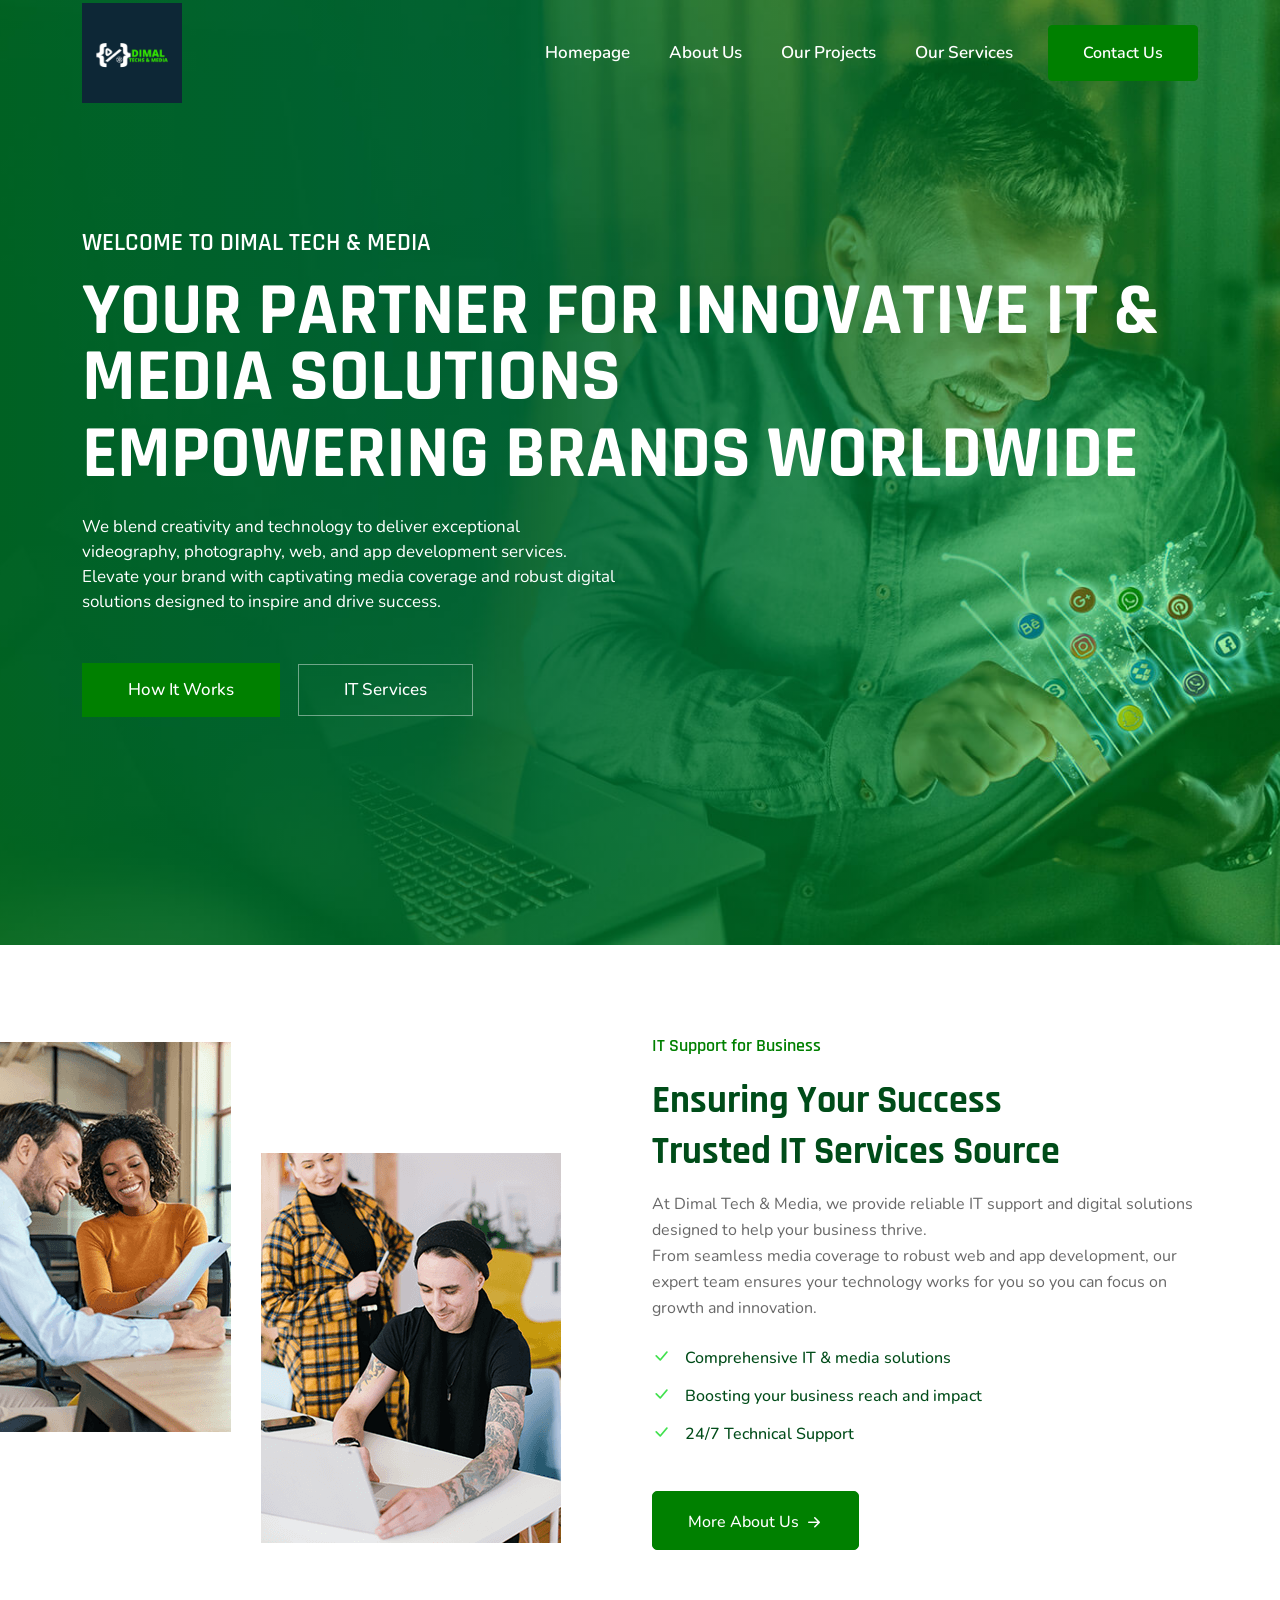
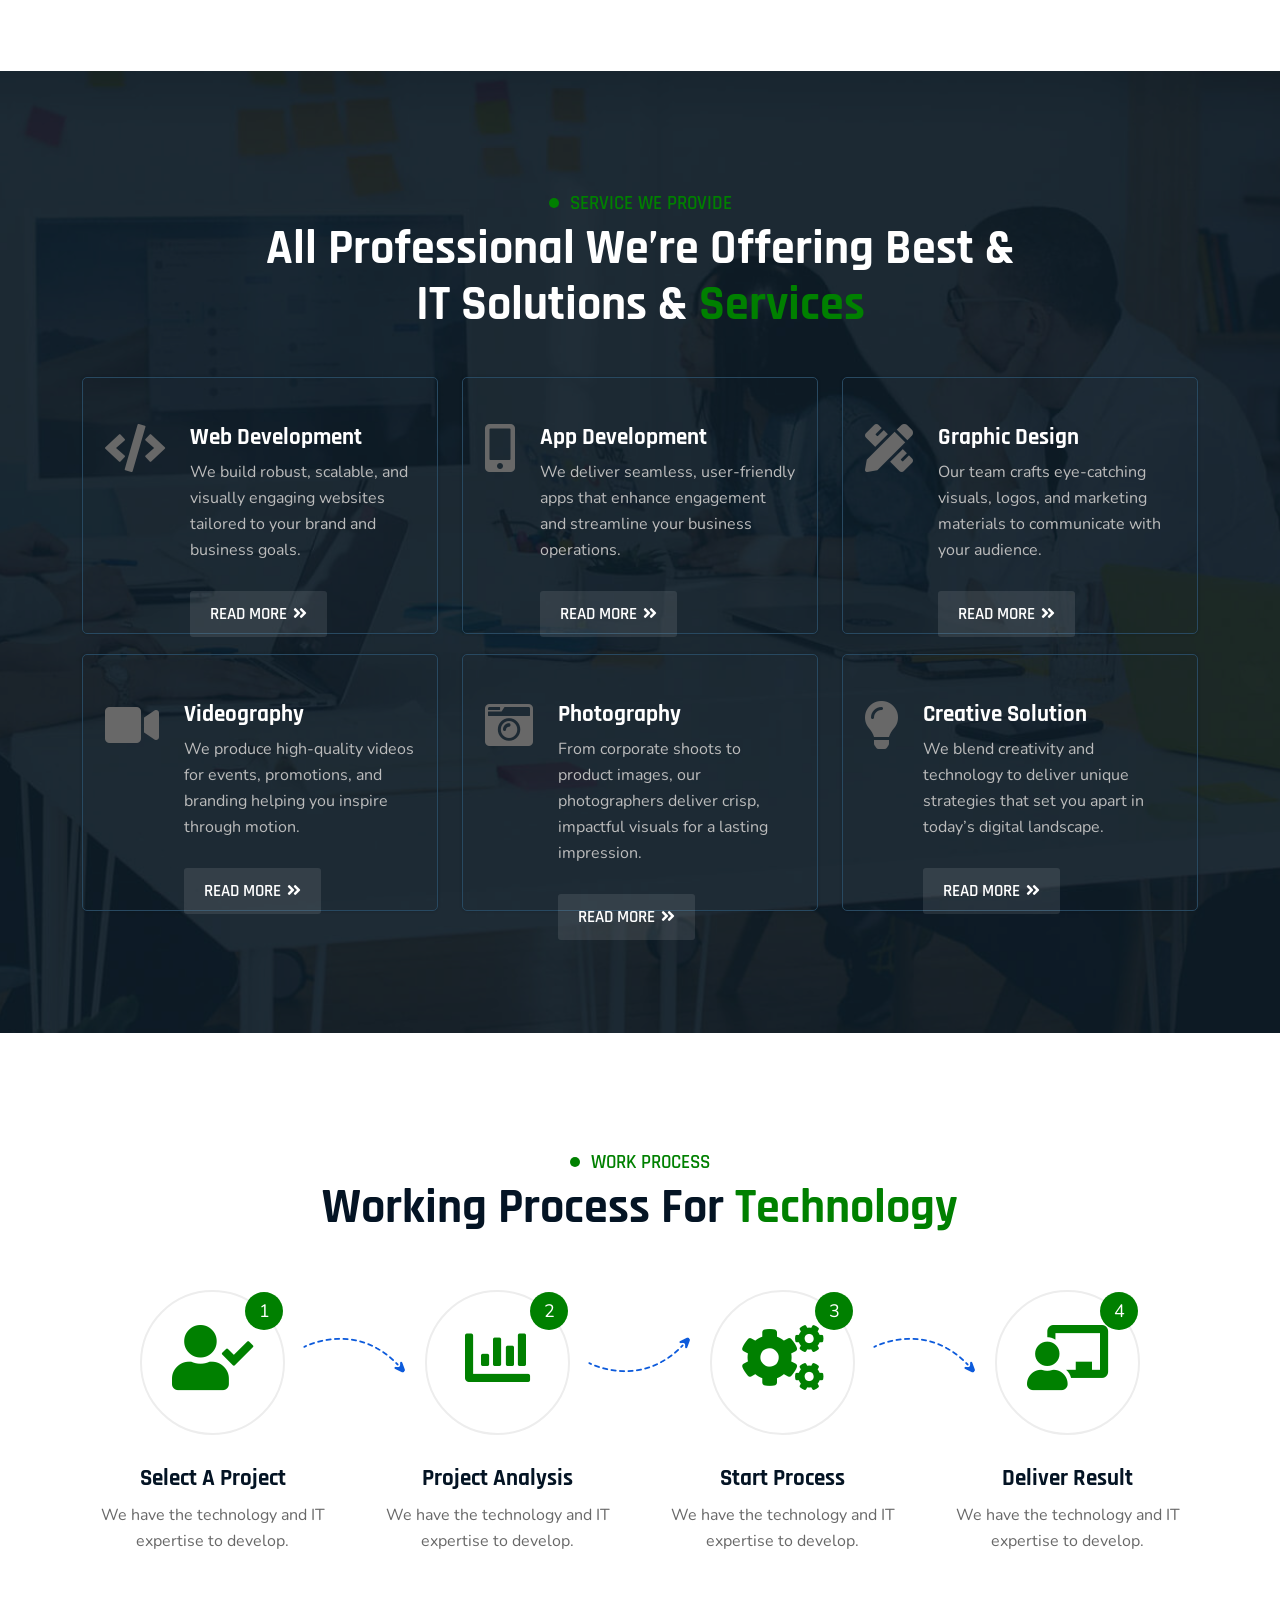
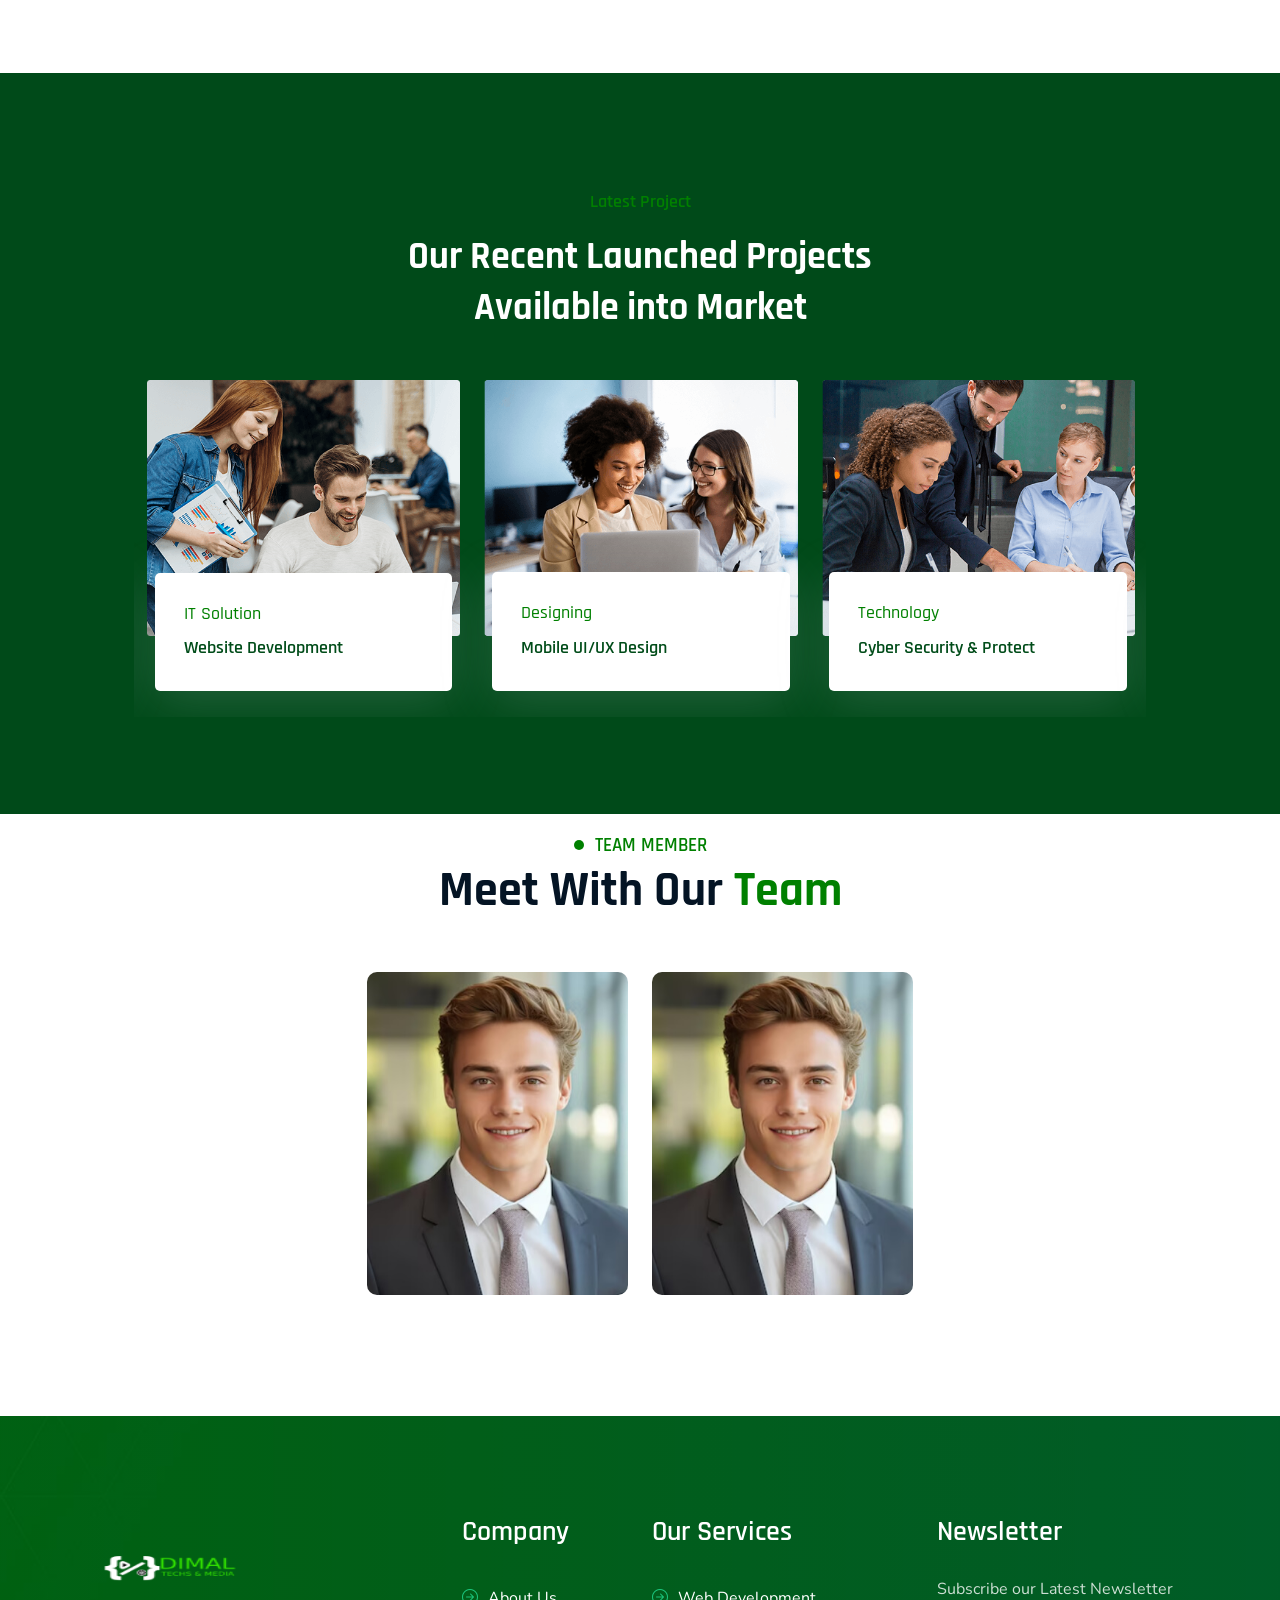
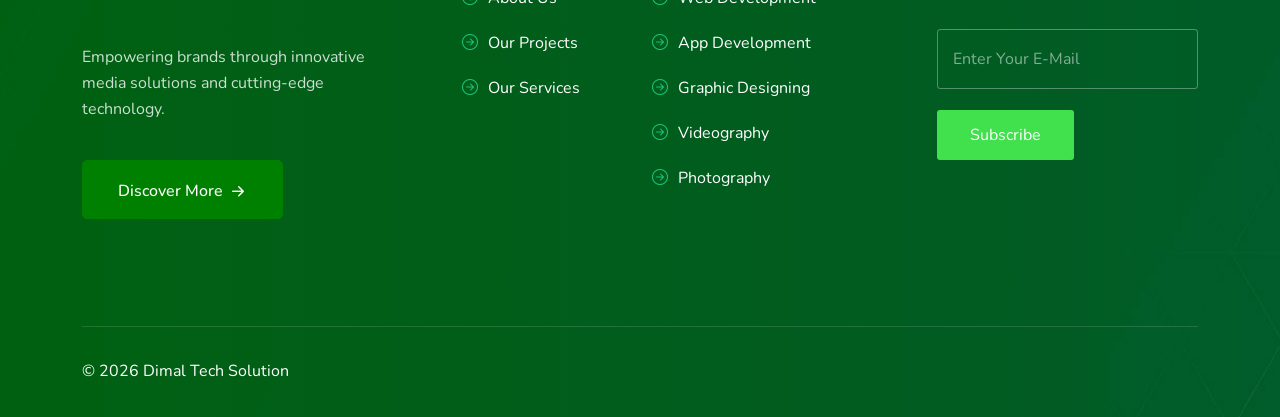
<file: index.html>
<!DOCTYPE html>
<html lang="en-US">
  <head>
    <meta charset="UTF-8" />
    <meta http-equiv="x-ua-compatible" content="ie=edge" />
    <title>Dimal Tech Solution Tech Solutions :: Hompage</title>
    <meta name="description" content="" />
    <meta name="viewport" content="width=device-width, initial-scale=1" />
    <!-- Favicon -->
    <link
      rel="icon"
      type="image/png"
      sizes="56x56"
      href="assets/images/fav-icon/icon.png"
    />
    <!-- bootstrap CSS -->
    <link
      rel="stylesheet"
      href="assets/css/bootstrap.min.css"
      type="text/css"
      media="all"
    />
    <!-- carousel CSS -->
    <link
      rel="stylesheet"
      href="assets/css/owl.carousel.min.css"
      type="text/css"
      media="all"
    />
    <!-- animate CSS -->
    <link
      rel="stylesheet"
      href="assets/css/animate.css"
      type="text/css"
      media="all"
    />
    <!-- animated-text CSS -->
    <link
      rel="stylesheet"
      href="assets/css/animated-text.css"
      type="text/css"
      media="all"
    />
    <!-- font-awesome CSS -->
    <link
      rel="stylesheet"
      href="assets/css/all.min.css"
      type="text/css"
      media="all"
    />
    <!-- theme-default CSS -->
    <link
      rel="stylesheet"
      href="assets/css/theme-default.css"
      type="text/css"
      media="all"
    />
    <!-- meanmenu CSS -->
    <link
      rel="stylesheet"
      href="assets/css/meanmenu.min.css"
      type="text/css"
      media="all"
    />
    <!-- transitions CSS -->
    <link
      rel="stylesheet"
      href="assets/css/owl.transitions.css"
      type="text/css"
      media="all"
    />
    <!-- venobox CSS -->
    <link
      rel="stylesheet"
      href="venobox/venobox.css"
      type="text/css"
      media="all"
    />
    <!-- bootstrap icons -->
    <link
      rel="stylesheet"
      href="assets/css/bootstrap-icons.css"
      type="text/css"
      media="all"
    />
    <!-- Main Style CSS -->
    <link
      rel="stylesheet"
      href="assets/css/style.css"
      type="text/css"
      media="all"
    />
    <!-- responsive CSS -->
    <link
      rel="stylesheet"
      href="assets/css/responsive.css"
      type="text/css"
      media="all"
    />
    <!-- Coustom Animation CSS -->
    <link
      rel="stylesheet"
      href="assets/css/coustom-animation.css"
      type="text/css"
      media="all"
    />
    <!-- modernizr js -->
    <script src="assets/js/vendor/modernizr-3.5.0.min.js"></script>
  </head>

  <body>
    <!-- loder -->
    <div class="loader-wrapper">
      <span class="loader"></span>
      <div class="loder-section left-section"></div>
      <div class="loder-section right-section"></div>
    </div>

    <!--==================================================-->
    <!-- Start Dimal Tech Solution Header-->
    <!--==================================================-->
    <div id="header-placeholder"></div>
    <!--==================================================-->
    <!-- End Dimal Tech Solution Header-->
    <!--==================================================-->

    <!--==================================================-->
    <!-- Start Main Menu Area -->
    <!--==================================================-->
    <div class="mobile-menu-area sticky d-sm-block d-md-block d-lg-none">
      <div class="mobile-menu">
        <nav class="header-menu">
          <ul class="nav_scroll">
            <li><a href="index.html">Homepage</a></li>
            <li><a href="about.html">About Us</a></li>
            <li><a href="project.html">Our Projects</a></li>
            <li><a href="service.html">Our Services</a></li>
            <li><a href="contact.html">Contact Us</a></li>
          </ul>
        </nav>
      </div>
    </div>
    <!--==================================================-->
    <!-- End Main Menu Area -->
    <!--==================================================-->

    <!--==================================================-->
    <!-- Start Dimal Tech Solution Hero Area Style One-->
    <!--==================================================-->
    <div class="hero-area style-one d-flex align-items-center">
      <div class="container">
        <div class="row align-items-center">
          <div class="col-lg-12">
            <div class="hero-content">
              <h4>Welcome To Dimal Tech & Media</h4>
              <h1>Your Partner for Innovative IT & Media Solutions</h1>
              <h1>Empowering Brands Worldwide</h1>
              <p>
                We blend creativity and technology to deliver exceptional
                videography, photography, web, and app development services.
                <br />
                Elevate your brand with captivating media coverage and robust
                digital solutions designed to inspire and drive success.
              </p>
            </div>
            <div class="hero-button style-one">
              <a href="index.html">How It Works </a>
              <a class="button-two" href="index.html#"
                >IT Services <i class="flaticon flaticon-computer"></i
              ></a>
            </div>
          </div>
        </div>
      </div>
    </div>
    <!--==================================================-->
    <!-- End Dimal Tech Solution Hero Area Style One-->
    <!--==================================================-->

    <!--==================================================-->
    <!-- Start Dimal Tech Solution About Area Style Three-->
    <!--==================================================-->
    <div class="about-area style-three">
      <div class="container">
        <div class="row align-items-center">
          <div class="col-lg-6">
            <div class="about-left">
              <div class="about-thumb">
                <img src="assets/images/home-3/about-thumb.png" alt="" />
              </div>

              <div class="about-shape"></div>
            </div>
          </div>
          <div class="col-lg-6">
            <div class="abour-right">
              <div class="section-title left style-two">
                <h4>IT Support for Business</h4>
                <h1>Ensuring Your Success</h1>
                <h1>Trusted IT Services Source</h1>
                <p class="section-desc">
                  At Dimal Tech & Media, we provide reliable IT support and
                  digital solutions designed to help your business thrive.
                  <br />
                  From seamless media coverage to robust web and app
                  development, our expert team ensures your technology works for
                  you so you can focus on growth and innovation.
                </p>
              </div>
              <div class="about-list-item">
                <ul>
                  <li>
                    <i class="bi bi-check-lg"></i>Comprehensive IT & media
                    solutions
                  </li>
                  <li>
                    <i class="bi bi-check-lg"></i>Boosting your business reach
                    and impact
                  </li>
                  <li><i class="bi bi-check-lg"></i>24/7 Technical Support</li>
                </ul>
              </div>

              <div class="toptech-button inner-style">
                <a href="about.html"
                  >More About Us<i class="bi bi-arrow-right-short"></i
                ></a>
              </div>
            </div>
          </div>
        </div>
      </div>
    </div>
    <!--==================================================-->
    <!-- End Dimal Tech Solution About Area Style Three-->
    <!--==================================================-->

    <!--==================================================-->
    <!-- Start Dimal Tech Solution Service Area Style One-->
    <!--==================================================-->
    <div class="service-area style-one">
      <div class="container">
        <div class="row">
          <div class="col-lg-12 text-center">
            <div class="section-title center style-one">
              <h4>Service We Provide</h4>
              <h1>All Professional We’re Offering Best &amp;</h1>
              <h1>IT Solutions & <span>Services</span></h1>
            </div>
          </div>
        </div>
        <div class="row">
          <div class="col-lg-6 col-md-6 col-xl-4">
            <div class="flip-box">
              <div class="flip-box-inner">
                <div class="flip-box-front">
                  <div class="flip-box-thumb">
                    <i class="fas fa-code fa-3x"></i>
                  </div>
                  <div class="flip-box-content">
                    <h4>Web Development</h4>
                    <p>
                      We build robust, scalable, and visually engaging websites
                      tailored to your brand and business goals.
                    </p>
                    <div class="flip-box-button">
                      <a href="service.html"
                        >Read More<i class="fa-solid fa-angles-right"></i
                      ></a>
                    </div>
                  </div>
                </div>
                <div class="flip-box-back">
                  <div class="flip-box-thumb">
                    <i class="fas fa-code fa-3x"></i>
                  </div>
                  <div class="flip-box-content">
                    <h4>Web Development</h4>
                    <p>
                      We build robust, scalable, and visually engaging websites
                      tailored to your brand and business goals.
                    </p>
                    <div class="flip-box-button">
                      <a href="service.html"
                        >Read More<i class="fa-solid fa-angles-right"></i
                      ></a>
                    </div>
                  </div>
                </div>
              </div>
            </div>
          </div>
          <div class="col-lg-6 col-md-6 col-xl-4">
            <div class="flip-box">
              <div class="flip-box-inner">
                <div class="flip-box-front">
                  <div class="flip-box-thumb">
                    <i class="fas fa-mobile-alt fa-3x"></i>
                  </div>
                  <div class="flip-box-content">
                    <h4>App Development</h4>
                    <p>
                       We deliver seamless, user-friendly apps that
                      enhance engagement and streamline your business
                      operations.
                    </p>
                    <div class="flip-box-button">
                      <a href="service.html"
                        >Read More<i class="fa-solid fa-angles-right"></i
                      ></a>
                    </div>
                  </div>
                </div>
                <div class="flip-box-back">
                  <div class="flip-box-thumb">
                    <i class="fas fa-mobile-alt fa-3x"></i>
                  </div>
                  <div class="flip-box-content">
                    <h4>App Development</h4>
                    <p>
                       We deliver seamless, user-friendly apps that
                      enhance engagement and streamline your business
                      operations.
                    </p>
                    <div class="flip-box-button">
                      <a href="service.html"
                        >Read More<i class="fa-solid fa-angles-right"></i
                      ></a>
                    </div>
                  </div>
                </div>
              </div>
            </div>
          </div>
          <div class="col-lg-6 col-md-6 col-xl-4">
            <div class="flip-box">
              <div class="flip-box-inner">
                <div class="flip-box-front">
                  <div class="flip-box-thumb">
                    <i class="fas fa-pencil-ruler fa-3x"></i>
                  </div>
                  <div class="flip-box-content">
                    <h4>Graphic Design</h4>
                    <p>
                      Our team crafts eye-catching visuals, logos, and marketing
                      materials to communicate with your
                      audience.
                    </p>
                    <div class="flip-box-button">
                      <a href="service.html"
                        >Read More<i class="fa-solid fa-angles-right"></i
                      ></a>
                    </div>
                  </div>
                </div>
                <div class="flip-box-back">
                  <div class="flip-box-thumb">
                    <i class="fas fa-pencil-ruler fa-3x"></i>
                  </div>
                  <div class="flip-box-content">
                    <h4>Graphic Design</h4>
                    <p>
                      Our team crafts eye-catching visuals, logos, and marketing
                      materials to communicate with your
                      audience.
                    </p>
                    <div class="flip-box-button">
                      <a href="service.html"
                        >Read More<i class="fa-solid fa-angles-right"></i
                      ></a>
                    </div>
                  </div>
                </div>
              </div>
            </div>
          </div>
          <div class="col-lg-6 col-md-6 col-xl-4">
            <div class="flip-box">
              <div class="flip-box-inner">
                <div class="flip-box-front">
                  <div class="flip-box-thumb">
                    <i class="fas fa-video fa-3x"></i>
                  </div>
                  <div class="flip-box-content">
                    <h4>Videography</h4>
                    <p>
                      We produce high-quality videos for events, promotions, and
                      branding helping you inspire through motion.
                    </p>
                    <div class="flip-box-button">
                      <a href="service.html"
                        >Read More<i class="fa-solid fa-angles-right"></i
                      ></a>
                    </div>
                  </div>
                </div>
                <div class="flip-box-back">
                  <div class="flip-box-thumb">
                    <i class="fas fa-video fa-3x"></i>
                  </div>
                  <div class="flip-box-content">
                    <h4>Videography</h4>
                    <p>
                      We produce high-quality videos for events, promotions, and
                      branding helping you inspire through motion.
                    </p>
                    <div class="flip-box-button">
                      <a href="service.html"
                        >Read More<i class="fa-solid fa-angles-right"></i
                      ></a>
                    </div>
                  </div>
                </div>
              </div>
            </div>
          </div>
          <div class="col-lg-6 col-md-6 col-xl-4">
            <div class="flip-box">
              <div class="flip-box-inner">
                <div class="flip-box-front">
                  <div class="flip-box-thumb">
                    <i class="fas fa-camera-retro fa-3x"></i>
                  </div>
                  <div class="flip-box-content">
                    <h4>Photography</h4>
                    <p>
                      From corporate shoots to product images, our photographers
                      deliver crisp, impactful visuals for a lasting
                      impression.
                    </p>
                    <div class="flip-box-button">
                      <a href="service.html"
                        >Read More<i class="fa-solid fa-angles-right"></i
                      ></a>
                    </div>
                  </div>
                </div>
                <div class="flip-box-back">
                  <div class="flip-box-thumb">
                    <i class="fas fa-camera-retro fa-3x"></i>
                  </div>
                  <div class="flip-box-content">
                    <h4>Photography</h4>
                    <p>
                      From corporate shoots to product images, our photographers
                      deliver crisp, impactful visuals for a lasting
                      impression.
                    </p>
                    <div class="flip-box-button">
                      <a href="service.html"
                        >Read More<i class="fa-solid fa-angles-right"></i
                      ></a>
                    </div>
                  </div>
                </div>
              </div>
            </div>
          </div>

          <div class="col-lg-6 col-md-6 col-xl-4">
            <div class="flip-box">
              <div class="flip-box-inner">
                <div class="flip-box-front">
                  <div class="flip-box-thumb">
                    <i class="fas fa-lightbulb fa-3x"></i>
                  </div>
                  <div class="flip-box-content">
                    <h4>Creative Solution</h4>
                    <p>
                      We blend creativity and technology to deliver unique
                      strategies that set you apart in today’s digital
                      landscape.
                    </p>
                    <div class="flip-box-button">
                      <a href="service.html"
                        >Read More<i class="fa-solid fa-angles-right"></i
                      ></a>
                    </div>
                  </div>
                </div>
                <div class="flip-box-back">
                  <div class="flip-box-thumb">
                    <i class="fas fa-lightbulb fa-3x"></i>
                  </div>
                  <div class="flip-box-content">
                    <h4>Creative Solution</h4>
                    <p>
                      We blend creativity and technology to deliver unique
                      strategies that set you apart in today’s digital
                      landscape.
                    </p>
                    <div class="flip-box-button">
                      <a href="service.html"
                        >Read More<i class="fa-solid fa-angles-right"></i
                      ></a>
                    </div>
                  </div>
                </div>
              </div>
            </div>
          </div>
        </div>
      </div>
    </div>
    <!--==================================================-->
    <!-- End Dimal Tech Solution Service Area Style One-->
    <!--==================================================-->

    <!--==================================================-->
    <!-- Start Dimal Tech Solution Contact info Area Style Three-->
    <!--==================================================-->
    <!-- <div class="contact-area-info style-three">
	<div class="container">
		<div class="row">
			<div class="col-lg-6">
				<div class="contact-icon">
					<img src="assets/images/home-3/contact-icon.png" alt="">
				</div>
				<div class="contact-content">
					<h6>Call Us Anytime</h6>
					<h1>+980 123 (4567) 890</h1>
					<p>Professionally optimize interdependent intellectual interoperable 
                     best practices. Progressively fabricate</p>
				</div>
				<div class="toptech-button inner-style">
                    <a href="contact.html">Let’s Talk<i class="bi bi-arrow-right-short"></i></a>
                </div>
			</div>
			<div class="col-lg-6">
				<div class="contact-right">
					<div class="contact-thumb">
						<img src="assets/images/home-3/contact-thumb.png" alt="">
					</div>
					<div class="contact-shape">
						<img src="assets/images/home-3/contact-shape.png" alt="">
					</div>
				</div>
			</div>
		</div>
	</div>
</div> -->
    <!--==================================================-->
    <!-- End Dimal Tech Solution Contact info Area Style Three-->
    <!--==================================================-->

    <!--==================================================-->
    <!-- Start Dimal Tech Solution Work Process Area Style One-->
    <!--==================================================-->
    <div class="work-process-area style-one">
      <div class="container">
        <div class="row">
          <div class="col-lg-12 text-center">
            <div class="section-title center style-one">
              <h4>Work Process</h4>
              <h1>Working Process For <span>Technology</span></h1>
            </div>
          </div>
        </div>
        <div class="row">
          <div class="col-lg-3 col-md-6">
            <div class="single-process-box before-transprant after-transprant">
              <div class="process-box-thumb">
                <!-- <img src="assets/images/home-1/process-icon-1.png" alt=""> -->
                <i
                  class="fas fa-user-check"
                  style="justify-content: center"
                ></i>
                <div class="process-number">
                  <span>1</span>
                </div>
              </div>
              <div class="process-content">
                <h4>Select A Project</h4>
                <p>We have the technology and IT expertise to develop.</p>
              </div>
            </div>
          </div>
          <div class="col-lg-3 col-md-6">
            <div class="single-process-box before-transprant">
              <div class="process-box-thumb">
                <!-- <img src="assets/images/home-1/process-icon-2.png" alt=""> -->
                <i class="fas fa-chart-bar"></i>
                <div class="process-number">
                  <span>2</span>
                </div>
              </div>
              <div class="process-content">
                <h4>Project Analysis</h4>
                <p>We have the technology and IT expertise to develop.</p>
              </div>
            </div>
          </div>
          <div class="col-lg-3 col-md-6">
            <div class="single-process-box after-transprant">
              <div class="process-box-thumb">
                <!-- <img src="assets/images/home-1/process-icon-3.png" alt=""> -->
                <i class="fas fa-cogs"></i>
                <div class="process-number">
                  <span>3</span>
                </div>
              </div>
              <div class="process-content">
                <h4>Start Process</h4>
                <p>We have the technology and IT expertise to develop.</p>
              </div>
            </div>
          </div>
          <div class="col-lg-3 col-md-6">
            <div class="single-process-box before-transprant">
              <div class="process-box-thumb">
                <!-- <img src="assets/images/home-1/process-icon-4.png" alt=""> -->
                <i class="fas fa-chalkboard-teacher"></i>

                <div class="process-number">
                  <span>4</span>
                </div>
              </div>
              <div class="process-content">
                <h4>Deliver Result</h4>
                <p>We have the technology and IT expertise to develop.</p>
              </div>
            </div>
          </div>
        </div>
      </div>
    </div>
    <!--==================================================-->
    <!-- End Dimal Tech Solution Work Process Area Style One-->
    <!--==================================================-->

    <!--==================================================-->
    <!-- Start Dimal Tech Solution Counter Area Home Three-->
    <!--==================================================-->
    <!-- <div class="counter-area style-three">
	<div class="container">
		<div class="row add-bg">
			<div class="col-lg-3 col-md-6 col-sm-6">
				<div class="single-counter-box">
					<div class="counter-content">
						<h4>960</h4>
						<span>+</span>
						<p>Active Coustomer </p>
					</div>
				</div>
			</div>			
			<div class="col-lg-3 col-md-6 col-sm-6">
				<div class="single-counter-box">
					<div class="counter-content">
						<h4>90</h4>
						<span>+</span>
						<p>Expert Members </p>
					</div>
				</div>
			</div>			
			<div class="col-lg-3 col-md-6 col-sm-6">
				<div class="single-counter-box">
					<div class="counter-content">
						<h4>852</h4>
						<span>+</span>
						<p>Satisfied Customers </p>
					</div>
				</div>
			</div>			
			<div class="col-lg-3 col-md-6 col-sm-6">
				<div class="single-counter-box last-child">
					<div class="counter-content">
						<h4>100</h4>
						<span>%</span>
						<p>Satisfaction Rate </p>
					</div>
				</div>
			</div>
		</div>
	</div>
</div> -->
    <!--==================================================-->
    <!-- End Dimal Tech Solution Counter Area Style Three-->
    <!--==================================================-->

    <!--==================================================-->
    <!-- Start Dimal Tech Solution Portfolio Area Style Three-->
    <!--==================================================-->
    <div class="portfolio-area style-three">
      <div class="container">
        <div class="row">
          <div class="col-lg-12 text-center">
            <div class="section-title center style-two">
              <h4>Latest Project</h4>
              <h1>Our Recent Launched Projects</h1>
              <h1>Available into Market</h1>
            </div>
          </div>
        </div>
      </div>
      <div class="container-fluid">
        <div class="row">
          <div class="portfolio-list-3 owl-carousel">
            <div class="col-lg-12">
              <div class="single-portfolio-box">
                <div class="portfolio-thumb">
                  <img src="assets/images/home-3/portfolio-1.png" alt="" />
                </div>
                <div class="portfolio-content">
                  <h4>IT Solution</h4>
                  <a href="project-details.html">Website Development</a>
                  <a class="button" href="project.html"
                    ><i class="bi bi-arrow-right"></i
                  ></a>
                </div>
              </div>
            </div>
            <div class="col-lg-12">
              <div class="single-portfolio-box">
                <div class="portfolio-thumb">
                  <img src="assets/images/home-3/portfolio-2.png" alt="" />
                </div>
                <div class="portfolio-content">
                  <h4>Designing</h4>
                  <a href="project-details.html">Mobile UI/UX Design</a>
                  <a class="button" href="project.html"
                    ><i class="bi bi-arrow-right"></i
                  ></a>
                </div>
              </div>
            </div>
            <div class="col-lg-12">
              <div class="single-portfolio-box">
                <div class="portfolio-thumb">
                  <img src="assets/images/home-3/portfolio-3.png" alt="" />
                </div>
                <div class="portfolio-content">
                  <h4>Technology</h4>
                  <a href="project-details.html">Cyber Security & Protect</a>
                  <a class="button" href="project.html"
                    ><i class="bi bi-arrow-right"></i
                  ></a>
                </div>
              </div>
            </div>
          </div>
        </div>
      </div>
    </div>
    <!--==================================================-->
    <!-- End Dimal Tech Solution Porfolio Area Style Three-->
    <!--==================================================-->



    <!--==================================================-->
    <!-- Start Dimal Tech Solution Team Area Style One-->
    <!--==================================================-->
    <div class="team-area style-one">
      <div class="container">
        <div class="row">
          <div class="col-lg-12 text-center">
            <div class="section-title center style-one">
              <h4>Team Member</h4>
              <h1>Meet With Our <span>Team</span></h1>
            </div>
          </div>
        </div>
        <div class="row justify-content-center">
          <!-- <div class="col-lg-3 col-md-6">
            <div class="single-team-box">
              <div class="team-thumb">
                <img src="assets/images/home-1/team1.jpg" alt="" />
              </div>
              <div class="team-content">
                <div class="team-bio">
                  <h4>Arianna Bibi</h4>
                  <p>Web Developer</p>
                </div>
                <div class="team-social-icon">
                  <ul>
                    <li>
                      <a href="index.html#"
                        ><i class="fa-brands fa-facebook-f"></i
                      ></a>
                    </li>
                    <li>
                      <a href="index.html#"
                        ><i class="fa-brands fa-twitter"></i
                      ></a>
                    </li>
                    <li>
                      <a href="index.html#"
                        ><i class="fa-brands fa-youtube"></i
                      ></a>
                    </li>
                  </ul>
                </div>
              </div>
            </div>
          </div>
          <div class="col-lg-3 col-md-6">
            <div class="single-team-box">
              <div class="team-thumb">
                <img src="assets/images/home-1/team2.jpg" alt="" />
              </div>
              <div class="team-content">
                <div class="team-bio">
                  <h4>Nazmul Hossen</h4>
                  <p>UI/UX Designar</p>
                </div>
                <div class="team-social-icon">
                  <ul>
                    <li>
                      <a href="index.html#"
                        ><i class="fa-brands fa-facebook-f"></i
                      ></a>
                    </li>
                    <li>
                      <a href="index.html#"
                        ><i class="fa-brands fa-twitter"></i
                      ></a>
                    </li>
                    <li>
                      <a href="index.html#"
                        ><i class="fa-brands fa-youtube"></i
                      ></a>
                    </li>
                  </ul>
                </div>
              </div>
            </div>
          </div> -->
          <div class="col-lg-3 col-md-6">
            <div class="single-team-box">
              <div class="team-thumb">
                <img src="assets/images/home-1/team4.jpg" alt="" />
            	</div>
              <div class="team-content">
                <div class="team-bio">
                  <h4>George Tomiwale</h4>
                  <p>CEO</p>
                </div>
                <div class="team-social-icon">
                  <ul>
                    <li>
                      <a href="index.html#"
                        ><i class="fa-brands fa-github"></i
                      ></a>
                    </li>
                  </ul>
                </div>
              </div>
            </div>
          </div>
          <div class="col-lg-3 col-md-6">
            <div class="single-team-box">
              <div class="team-thumb">
                <img src="assets/images/home-1/team4.jpg" alt="" />
              </div>
              <div class="team-content">
                <div class="team-bio">
                  <h4>Audu Divine</h4>
                  <p>Senior Developer</p>
                </div>
                <div class="team-social-icon">
                  <ul>
                   
                    <li>
                      <a href="index.html#"
                        ><i class="fas fa-globe"></i
                      ></a>
                    </li>
                    <li>
                      <a href="index.html#"
                        ><i class="fa-brands fa-github"></i
                      ></a>
                    </li>
                  </ul>
                </div>
              </div>
            </div>
          </div>
        </div>
      </div>
    </div>
    <!--==================================================-->
    <!-- End Dimal Tech Solution Team Area Style One-->
    <!--==================================================-->

    <!--==================================================-->
    <!-- Start Dimal Tech Solution Footer-->
    <!--==================================================-->
    <div id="footer-placeholder"></div>
    <!--==================================================-->
    <!-- End Dimal Tech Solution Footer-->
    <!--==================================================-->

    <!--==================================================-->
    <!-- Start Dimal Tech Solution Search-->
    <!--==================================================-->
    <div class="search-popup">
      <button class="close-search style-two">
        <span class="flaticon-multiply"
          ><i class="far fa-times-circle"></i
        ></span>
      </button>
      <button class="close-search"><i class="bi bi-arrow-up"></i></button>
      <form method="post" action="index.html#">
        <div class="form-group">
          <input
            type="search"
            name="search-field"
            value=""
            placeholder="Search Here"
            required=""
          />
          <button type="submit"><i class="fa fa-search"></i></button>
        </div>
      </form>
    </div>
    <!--==================================================-->
    <!-- End Dimal Tech Solution Search-->
    <!--==================================================-->

    <!--==================================================-->
    <!-- Start Dimal Tech Solution Scroll Up-->
    <!--==================================================-->
    <div class="prgoress_indicator active-progress">
      <svg
        class="progress-circle svg-content"
        width="100%"
        height="100%"
        viewBox="-1 -1 102 102"
      >
        <path
          d="M50,1 a49,49 0 0,1 0,98 a49,49 0 0,1 0,-98"
          style="
            transition: stroke-dashoffset 10ms linear 0s;
            stroke-dasharray: 307.919, 307.919;
            stroke-dashoffset: 212.78;
          "
        ></path>
      </svg>
    </div>
    <!--==================================================-->
    <!-- End Dimal Tech Solution Scroll Up-->
    <!--==================================================-->

    <!-- jquery js -->

    <script src="assets/js/isotope.pkgd.min.js"></script>
    <script src="assets/js/vendor/jquery-3.6.2.min.js"></script>
    <!-- bootstrap js -->
    <script src="assets/js/bootstrap.min.js"></script>
    <!-- carousel js -->
    <script src="assets/js/owl.carousel.min.js"></script>
    <!-- animated-text js -->
    <script src="assets/js/animated-text.js"></script>
    <!-- wow js -->
    <script src="assets/js/wow.js"></script>
    <!-- ajax-mail js -->
    <script src="assets/js/ajax-mail.js"></script>
    <!-- imagesloaded js -->
    <script src="assets/js/imagesloaded.pkgd.min.js"></script>
    <!-- venobox js -->
    <script src="venobox/venobox.js"></script>
    <!--  animated-text js -->
    <script src="assets/js/animated-text.js"></script>
    <!-- venobox min js -->
    <script src="venobox/venobox.min.js"></script>
    <!-- jquery meanmenu js -->
    <script src="assets/js/jquery.meanmenu.js"></script>
    <!-- theme js -->
    <script src="assets/js/theme.js"></script>
    <!-- Cousom carousel js -->
    <script src="assets/js/coustom-carousel.js"></script>
    <script src="assets/js/scroll-up.js"></script>
    <script src="assets/js/custom.js"></script>
  </body>
</html>
</file>
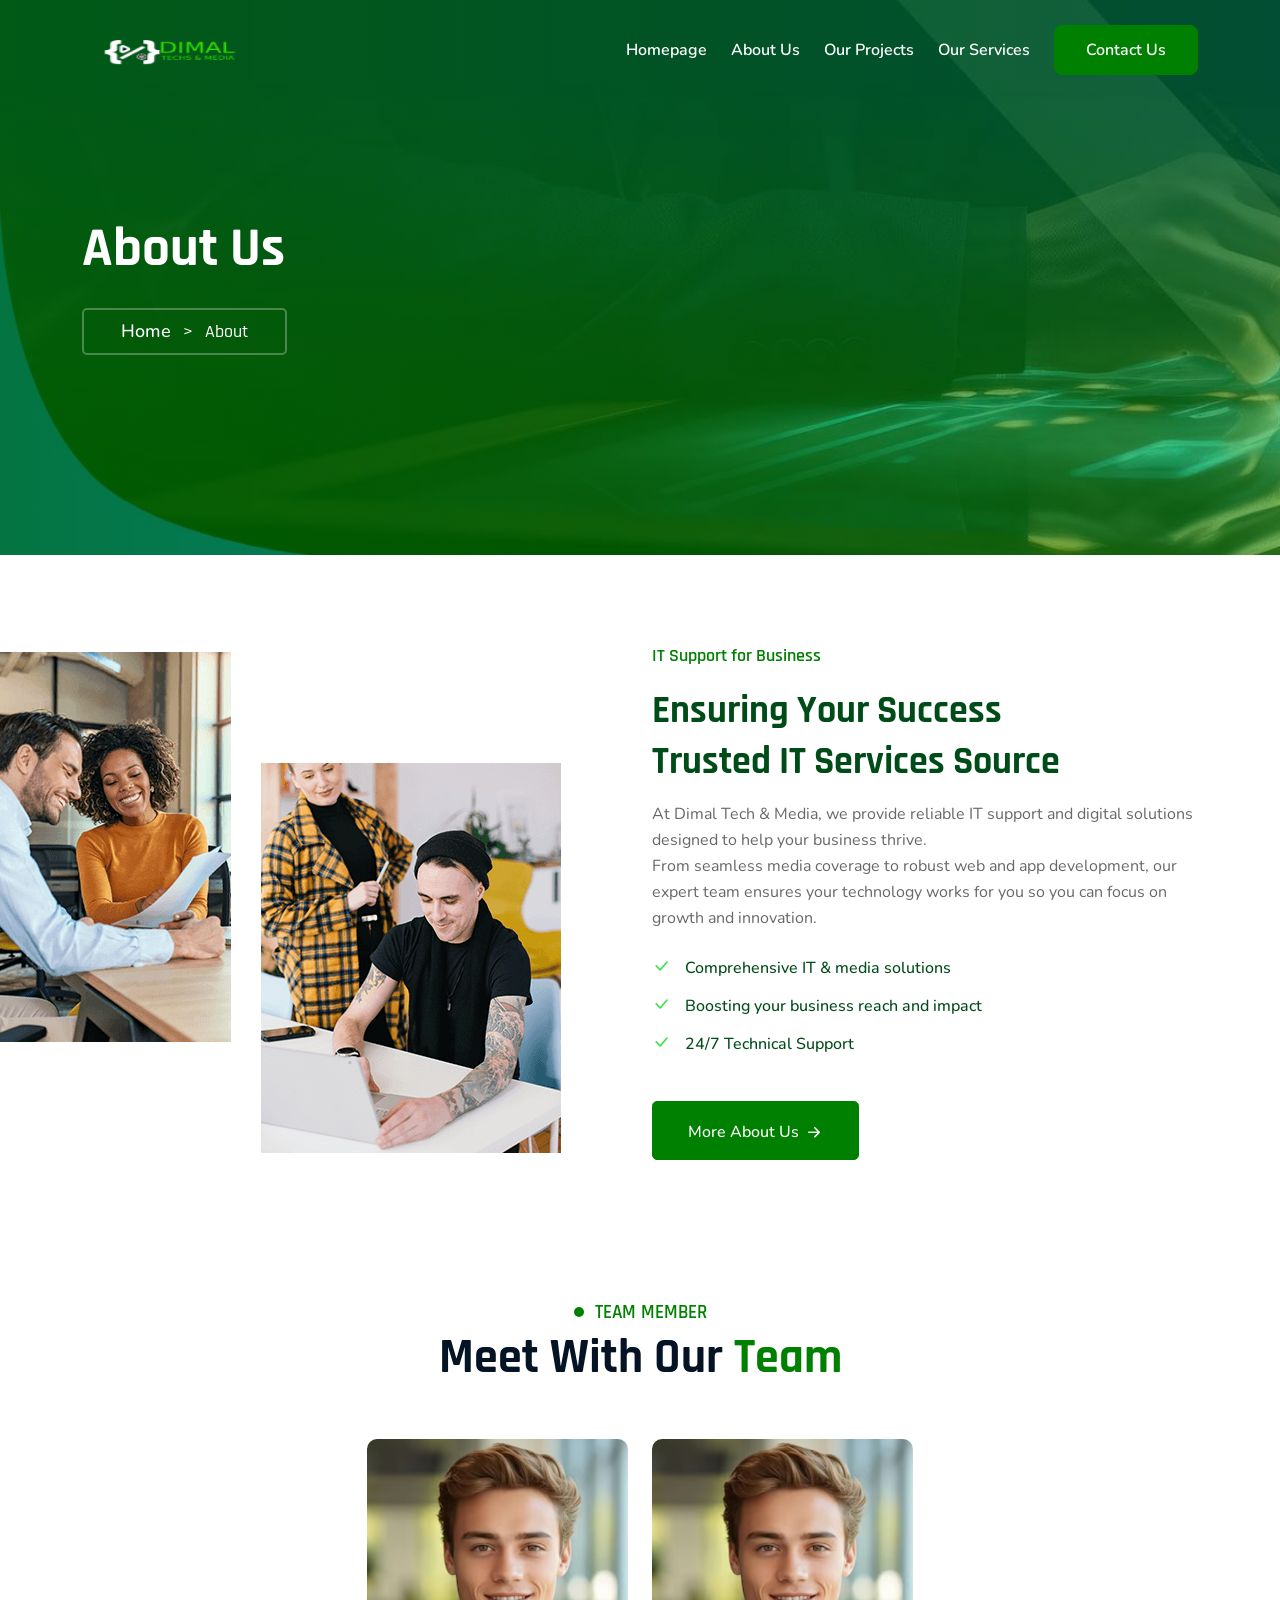
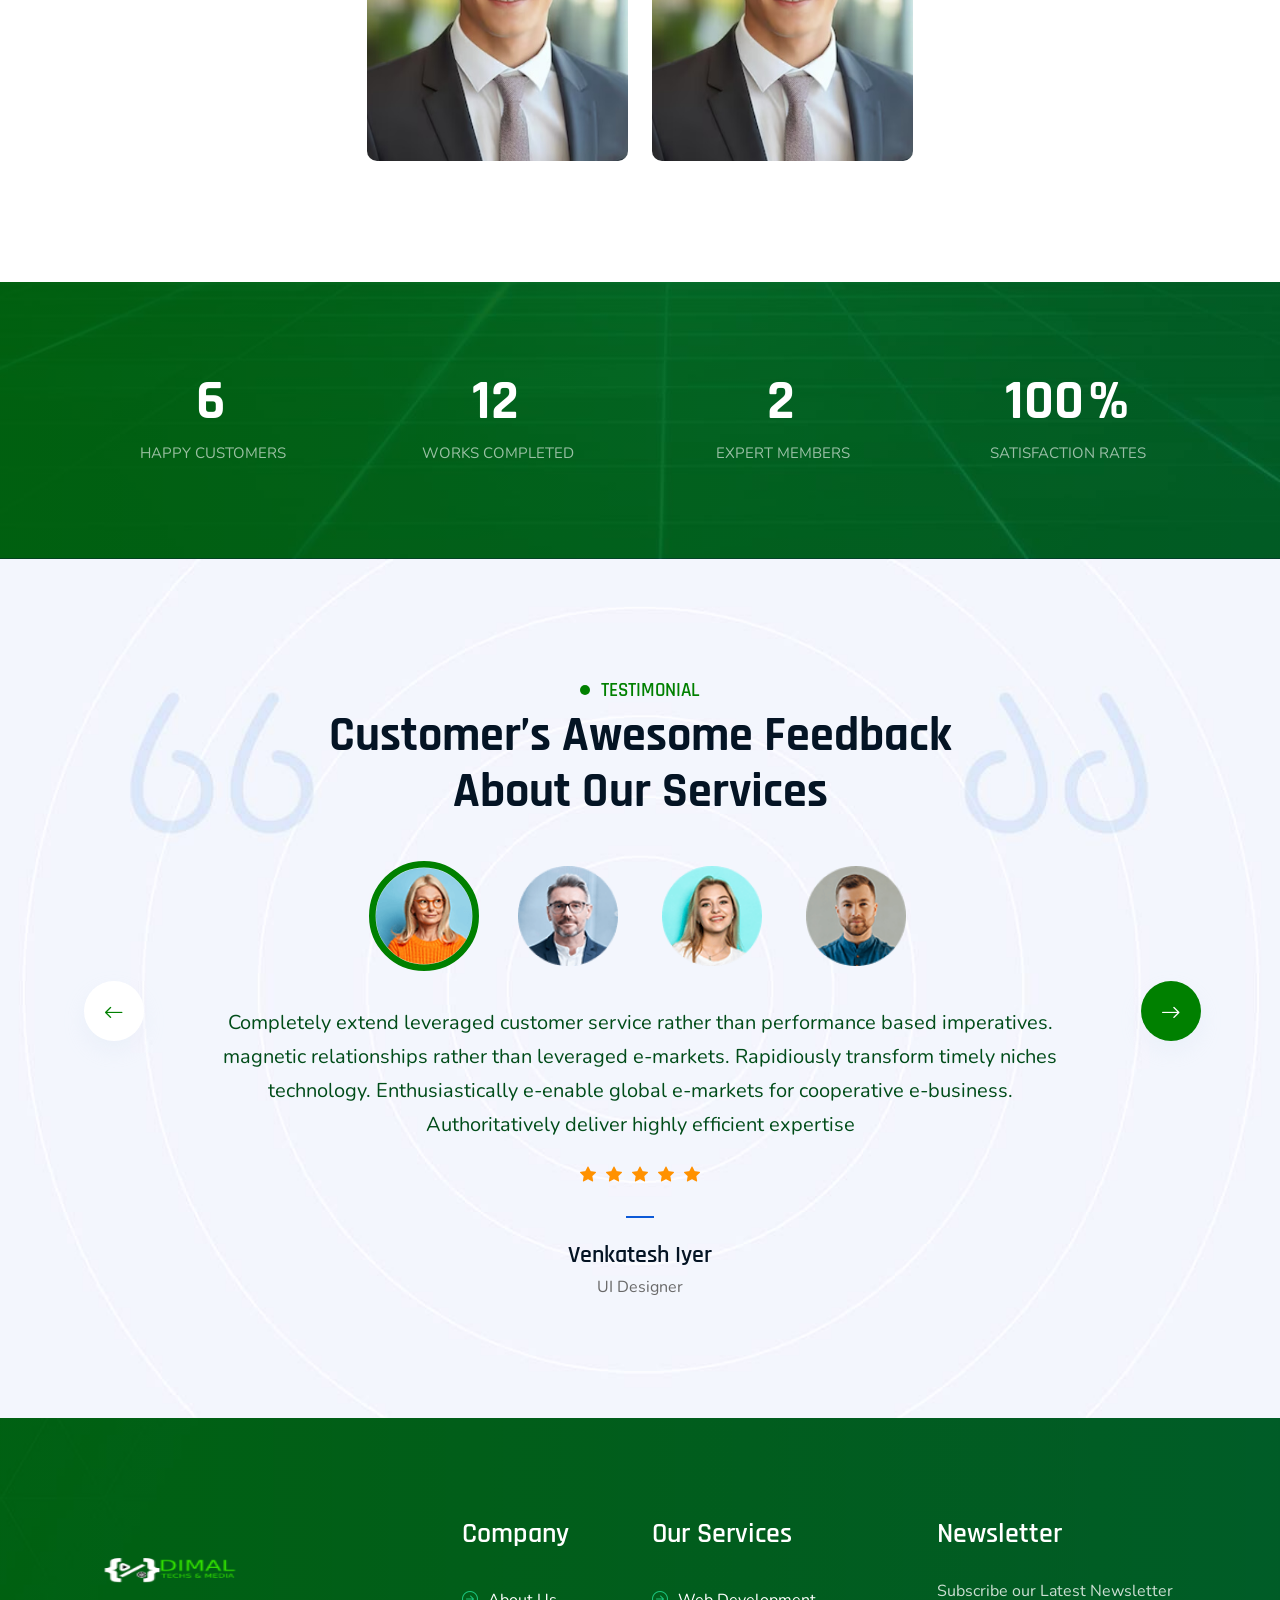
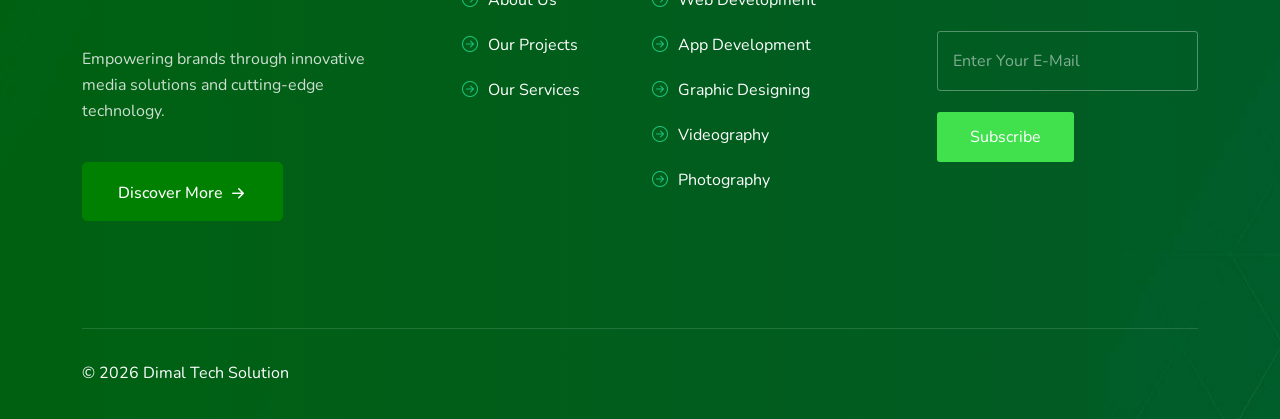
<file: about.html>
<!DOCTYPE HTML>
<html lang="en-US">

<head>
	<meta charset="UTF-8">
	<meta http-equiv="x-ua-compatible" content="ie=edge">
	<title>Dimal Tech Solution Tech Solutions ::  </title>
	<meta name="description" content="">
	<meta name="viewport" content="width=device-width, initial-scale=1">
	<!-- Favicon -->
	<link rel="icon" type="image/png" sizes="56x56" href="assets/images/fav-icon/icon.png">
	<!-- bootstrap CSS -->
	<link rel="stylesheet" href="assets/css/bootstrap.min.css" type="text/css" media="all">
	<!-- carousel CSS -->
	<link rel="stylesheet" href="assets/css/owl.carousel.min.css" type="text/css" media="all">
	<!-- animate CSS -->
	<link rel="stylesheet" href="assets/css/animate.css" type="text/css" media="all">
	<!-- animated-text CSS -->
	<link rel="stylesheet" href="assets/css/animated-text.css" type="text/css" media="all">
	<!-- font-awesome CSS -->
	<link rel="stylesheet" href="assets/css/all.min.css" type="text/css" media="all">
	<!-- theme-default CSS -->
	<link rel="stylesheet" href="assets/css/theme-default.css" type="text/css" media="all">
	<!-- meanmenu CSS -->
	<link rel="stylesheet" href="assets/css/meanmenu.min.css" type="text/css" media="all">
	<!-- transitions CSS -->
	<link rel="stylesheet" href="assets/css/owl.transitions.css" type="text/css" media="all">
	<!-- venobox CSS -->
	<link rel="stylesheet" href="venobox/venobox.css" type="text/css" media="all">
	<!-- bootstrap icons -->
	<link rel="stylesheet" href="assets/css/bootstrap-icons.css" type="text/css" media="all">
	<!-- Main Style CSS -->
	<link rel="stylesheet" href="assets/css/style.css" type="text/css" media="all">
	<!-- responsive CSS -->
	<link rel="stylesheet" href="assets/css/responsive.css" type="text/css" media="all">
	<!-- Coustom Animation CSS -->
	<link rel="stylesheet" href="assets/css/coustom-animation.css" type="text/css" media="all">
	<!-- modernizr js -->
	<script src="assets/js/vendor/modernizr-3.5.0.min.js"></script>
</head>

<body>
	
	<!-- loder -->
	<div class="loader-wrapper">
		<span class="loader"></span>
		<div class="loder-section left-section"></div>
		<div class="loder-section right-section"></div>
	</div>

<!--==================================================-->
<!-- Start Dimal Tech Solution Header-->
<!--==================================================-->
    <div id="header2-placeholder"></div>
 <!--==================================================-->
<!-- End Dimal Tech Solution Header-->
<!--==================================================-->



    <!--==================================================-->
    <!-- Start Main Menu Area -->
    <!--==================================================-->
    <div class="mobile-menu-area sticky d-sm-block d-md-block d-lg-none">
      <div class="mobile-menu">
        <nav class="header-menu">
          <ul class="nav_scroll">
            <li><a href="index.html">Homepage</a></li>
            <li><a href="about.html">About Us</a></li>
            <li><a href="project.html">Our Projects</a></li>
            <li><a href="service.html">Our Services</a></li>
            <li><a href="contact.html">Contact Us</a></li>
          </ul>
        </nav>
      </div>
    </div>
    <!--==================================================-->
    <!-- End Main Menu Area -->
    <!--==================================================-->



<!--==================================================-->
<!-- Start Toptech Breadcumb Area -->
<!--==================================================-->
<div class="breadcumb-area">
	<div class="container">
		<div class="row">
			<div class="col-lg-12">
				<div class="breadcumb-content">
					<h4>About Us</h4>
					<ul>
						<li><a href="index.html">Home</a></li>
						<li>></li>
						<li>About</li>
					</ul>
				</div>
			</div>
		</div>
	</div>
</div>
<!--==================================================-->
<!-- End Toptech Breadcumb Area -->
<!--==================================================-->



    <!--==================================================-->
    <!-- Start Dimal Tech Solution About Area Style Three-->
    <!--==================================================-->
    <div class="about-area style-three">
      <div class="container">
        <div class="row align-items-center">
          <div class="col-lg-6">
            <div class="about-left">
              <div class="about-thumb">
                <img src="assets/images/home-3/about-thumb.png" alt="" />
              </div>

              <div class="about-shape"></div>
            </div>
          </div>
          <div class="col-lg-6">
            <div class="abour-right">
              <div class="section-title left style-two">
                <h4>IT Support for Business</h4>
                <h1>Ensuring Your Success</h1>
                <h1>Trusted IT Services Source</h1>
                <p class="section-desc">
                  At Dimal Tech & Media, we provide reliable IT support and
                  digital solutions designed to help your business thrive.
                  <br />
                  From seamless media coverage to robust web and app
                  development, our expert team ensures your technology works for
                  you so you can focus on growth and innovation.
                </p>
              </div>
              <div class="about-list-item">
                <ul>
                  <li>
                    <i class="bi bi-check-lg"></i>Comprehensive IT & media
                    solutions
                  </li>
                  <li>
                    <i class="bi bi-check-lg"></i>Boosting your business reach
                    and impact
                  </li>
                  <li><i class="bi bi-check-lg"></i>24/7 Technical Support</li>
                </ul>
              </div>

              <div class="toptech-button inner-style">
                <a href="about.html"
                  >More About Us<i class="bi bi-arrow-right-short"></i
                ></a>
              </div>
            </div>
          </div>
        </div>
      </div>
    </div>
    <!--==================================================-->
    <!-- End Dimal Tech Solution About Area Style Three-->
    <!--==================================================-->


    <!--==================================================-->
    <!-- Start Dimal Tech Solution Team Area Style One-->
    <!--==================================================-->
    <div class="team-area style-one">
      <div class="container">
        <div class="row">
          <div class="col-lg-12 text-center">
            <div class="section-title center style-one">
              <h4>Team Member</h4>
              <h1>Meet With Our <span>Team</span></h1>
            </div>
          </div>
        </div>
        <div class="row justify-content-center">
          <!-- <div class="col-lg-3 col-md-6">
            <div class="single-team-box">
              <div class="team-thumb">
                <img src="assets/images/home-1/team1.jpg" alt="" />
              </div>
              <div class="team-content">
                <div class="team-bio">
                  <h4>Arianna Bibi</h4>
                  <p>Web Developer</p>
                </div>
                <div class="team-social-icon">
                  <ul>
                    <li>
                      <a href="index.html#"
                        ><i class="fa-brands fa-facebook-f"></i
                      ></a>
                    </li>
                    <li>
                      <a href="index.html#"
                        ><i class="fa-brands fa-twitter"></i
                      ></a>
                    </li>
                    <li>
                      <a href="index.html#"
                        ><i class="fa-brands fa-youtube"></i
                      ></a>
                    </li>
                  </ul>
                </div>
              </div>
            </div>
          </div>
          <div class="col-lg-3 col-md-6">
            <div class="single-team-box">
              <div class="team-thumb">
                <img src="assets/images/home-1/team2.jpg" alt="" />
              </div>
              <div class="team-content">
                <div class="team-bio">
                  <h4>Nazmul Hossen</h4>
                  <p>UI/UX Designar</p>
                </div>
                <div class="team-social-icon">
                  <ul>
                    <li>
                      <a href="index.html#"
                        ><i class="fa-brands fa-facebook-f"></i
                      ></a>
                    </li>
                    <li>
                      <a href="index.html#"
                        ><i class="fa-brands fa-twitter"></i
                      ></a>
                    </li>
                    <li>
                      <a href="index.html#"
                        ><i class="fa-brands fa-youtube"></i
                      ></a>
                    </li>
                  </ul>
                </div>
              </div>
            </div>
          </div> -->
          <div class="col-lg-3 col-md-6">
            <div class="single-team-box">
              <div class="team-thumb">
                <img src="assets/images/home-1/team4.jpg" alt="" />
            	</div>
              <div class="team-content">
                <div class="team-bio">
                  <h4>George Tomiwale</h4>
                  <p>CEO</p>
                </div>
                <div class="team-social-icon">
                  <ul>
                    <li>
                      <a href="index.html#"
                        ><i class="fa-brands fa-github"></i
                      ></a>
                    </li>
                  </ul>
                </div>
              </div>
            </div>
          </div>
          <div class="col-lg-3 col-md-6">
            <div class="single-team-box">
              <div class="team-thumb">
                <img src="assets/images/home-1/team4.jpg" alt="" />
              </div>
              <div class="team-content">
                <div class="team-bio">
                  <h4>Audu Divine</h4>
                  <p>Senior Developer</p>
                </div>
                <div class="team-social-icon">
                  <ul>
                   
                    <li>
                      <a href="index.html#"
                        ><i class="fas fa-globe"></i
                      ></a>
                    </li>
                    <li>
                      <a href="index.html#"
                        ><i class="fa-brands fa-github"></i
                      ></a>
                    </li>
                  </ul>
                </div>
              </div>
            </div>
          </div>
        </div>
      </div>
    </div>
    <!--==================================================-->
    <!-- End Dimal Tech Solution Team Area Style One-->
    <!--==================================================-->



<!--==================================================-->
<!-- Start Toptech Counter Area Home two-->
<!--==================================================-->
<div class="counter-area style-two">
	<div class="container">
		<div class="row align-items-center">
			<div class="col-lg-3 col-md-6">
				<div class="counter-box">
					<div class="counter-content">
						<h4>6</h4>
						<span></span>
						<p>happy customers</p>
					</div>
				</div>
			</div>			
			<div class="col-lg-3 col-md-6">
				<div class="counter-box">
					<div class="counter-content">
						<h4>12</h4>
						<span></span>
						<p>Works Completed</p>
					</div>
				</div>
			</div>			
			<div class="col-lg-3 col-md-6">
				<div class="counter-box">
					<div class="counter-content">
						<h4>2</h4>
						<span></span>
						<p>Expert Members</p>
					</div>
				</div>
			</div>			
			<div class="col-lg-3 col-md-6">
				<div class="counter-box">
					<div class="counter-content">
						<h4>100</h4>
						<span>%</span>
						<p>Satisfaction Rates</p>
					</div>
				</div>
			</div>
		</div>
	</div>
</div>
<!--==================================================-->
<!-- Start Toptech Counter Area Style Two-->
<!--==================================================-->



<!--==================================================-->
<!-- Start Toptech Testimonial Area Style One-->
<!--==================================================-->
<div class="testimonial-area style-one">
	<div class="container">
		<div class="row">
			<div class="col-lg-12 text-center">
				<div class="section-title center style-one">
        			<h4>Testimonial</h4>
        			<h1>Customer’s Awesome Feedback</h1>
        			<h1>About Our Services</h1>
        		</div>
			</div>
		</div>
		<div class="row">
			<div class="testi-list-1 owl-carousel">
			   <div class="col-lg-12 text-center">
					<div class="single-testimonial-box">
						<div class="testi-desc">
							<p>Completely extend leveraged customer service rather than performance based imperatives.
	                         magnetic relationships rather than leveraged e-markets. Rapidiously transform timely niches
	                         technology. Enthusiastically e-enable global e-markets for cooperative e-business. 
	                         Authoritatively deliver highly efficient expertise</p>
						</div>
						<div class="testi-rating">
							<ul>
								<li><i class="bi bi-star-fill"></i></li>
								<li><i class="bi bi-star-fill"></i></li>
								<li><i class="bi bi-star-fill"></i></li>
								<li><i class="bi bi-star-fill"></i></li>
								<li><i class="bi bi-star-fill"></i></li>
							</ul>
						</div>
						<div class="testi-author">
							<h4>Venkatesh Iyer</h4>
							<p>UI Designer</p>
						</div>
					</div>
			   </div>			   
			   <div class="col-lg-12 text-center">
					<div class="single-testimonial-box">
						<div class="testi-desc">
							<p>Completely extend leveraged customer service rather than performance based imperatives.
	                         magnetic relationships rather than leveraged e-markets. Rapidiously transform timely niches
	                         technology. Enthusiastically e-enable global e-markets for cooperative e-business. 
	                         Authoritatively deliver highly efficient expertise</p>
						</div>
						<div class="testi-rating">
							<ul>
								<li><i class="bi bi-star-fill"></i></li>
								<li><i class="bi bi-star-fill"></i></li>
								<li><i class="bi bi-star-fill"></i></li>
								<li><i class="bi bi-star-fill"></i></li>
								<li><i class="bi bi-star-fill"></i></li>
							</ul>
						</div>
						<div class="testi-author">
							<h4>John D. Alexon</h4>
							<p>UI Designer</p>
						</div>
					</div>
			   </div>			   
			   <div class="col-lg-12 text-center">
					<div class="single-testimonial-box">
						<div class="testi-desc">
							<p>Completely extend leveraged customer service rather than performance based imperatives.
	                         magnetic relationships rather than leveraged e-markets. Rapidiously transform timely niches
	                         technology. Enthusiastically e-enable global e-markets for cooperative e-business. 
	                         Authoritatively deliver highly efficient expertise</p>
						</div>
						<div class="testi-rating">
							<ul>
								<li><i class="bi bi-star-fill"></i></li>
								<li><i class="bi bi-star-fill"></i></li>
								<li><i class="bi bi-star-fill"></i></li>
								<li><i class="bi bi-star-fill"></i></li>
								<li><i class="bi bi-star-fill"></i></li>
							</ul>
						</div>
						<div class="testi-author">
							<h4>Alex Brock </h4>
							<p>UI Designer</p>
						</div>
					</div>
			   </div>			   
			   <div class="col-lg-12 text-center">
					<div class="single-testimonial-box">
						<div class="testi-desc">
							<p>Completely extend leveraged customer service rather than performance based imperatives.
	                         magnetic relationships rather than leveraged e-markets. Rapidiously transform timely niches
	                         technology. Enthusiastically e-enable global e-markets for cooperative e-business. 
	                         Authoritatively deliver highly efficient expertise</p>
						</div>
						<div class="testi-rating">
							<ul>
								<li><i class="bi bi-star-fill"></i></li>
								<li><i class="bi bi-star-fill"></i></li>
								<li><i class="bi bi-star-fill"></i></li>
								<li><i class="bi bi-star-fill"></i></li>
								<li><i class="bi bi-star-fill"></i></li>
							</ul>
						</div>
						<div class="testi-author">
							<h4>Abhishek Sharma</h4>
							<p>UI Designer</p>
						</div>
					</div>
			   </div>
			</div>
		</div>
	</div>
</div>
<!--==================================================-->
<!-- End Toptech Testimonial Area Style One-->
<!--==================================================-->





<!--==================================================-->
<!-- Start Dimal Tech Solution Footer-->
<!--==================================================-->
    <div id="footer-placeholder"></div>
<!--==================================================-->
<!-- End Dimal Tech Solution Footer-->
<!--==================================================-->



<!--==================================================-->
<!-- Start Toptech Scroll Up-->
<!--==================================================-->
<div class="prgoress_indicator active-progress">
        <svg class="progress-circle svg-content" width="100%" height="100%" viewBox="-1 -1 102 102">
          <path d="M50,1 a49,49 0 0,1 0,98 a49,49 0 0,1 0,-98" style="transition: stroke-dashoffset 10ms linear 0s; stroke-dasharray: 307.919, 307.919; stroke-dashoffset: 212.78;"></path>
        </svg>
 </div>
<!--==================================================-->
<!-- End Toptech Scroll Up-->
<!--==================================================-->

	<!-- jquery js -->
	<script src="assets/js/vendor/jquery-3.6.2.min.js"></script>
	<!-- bootstrap js -->
	<script src="assets/js/bootstrap.min.js"></script>
	<!-- carousel js -->
	<script src="assets/js/owl.carousel.min.js"></script>
	<!-- animated-text js -->
	<script src="assets/js/animated-text.js"></script>
	<!-- wow js -->
	<script src="assets/js/wow.js"></script>
	<!-- ajax-mail js -->
	<script src="assets/js/ajax-mail.js"></script>
	<!-- imagesloaded js -->
	<script src="assets/js/imagesloaded.pkgd.min.js"></script>
	<!-- venobox js -->
	<script src="venobox/venobox.js"></script>
	<!--  animated-text js -->
	<script src="assets/js/animated-text.js"></script>
	<!-- venobox min js -->
	<script src="venobox/venobox.min.js"></script>
	<!-- jquery meanmenu js -->
	<script src="assets/js/jquery.meanmenu.js"></script>
	<!-- theme js -->
	<script src="assets/js/theme.js"></script>
	<!-- Cousom carousel js -->
	<script src="assets/js/coustom-carousel.js"></script>
	<script src="assets/js/scroll-up.js"></script>
	<script src="assets/js/custom.js"></script>

</body>
</html>
</file>
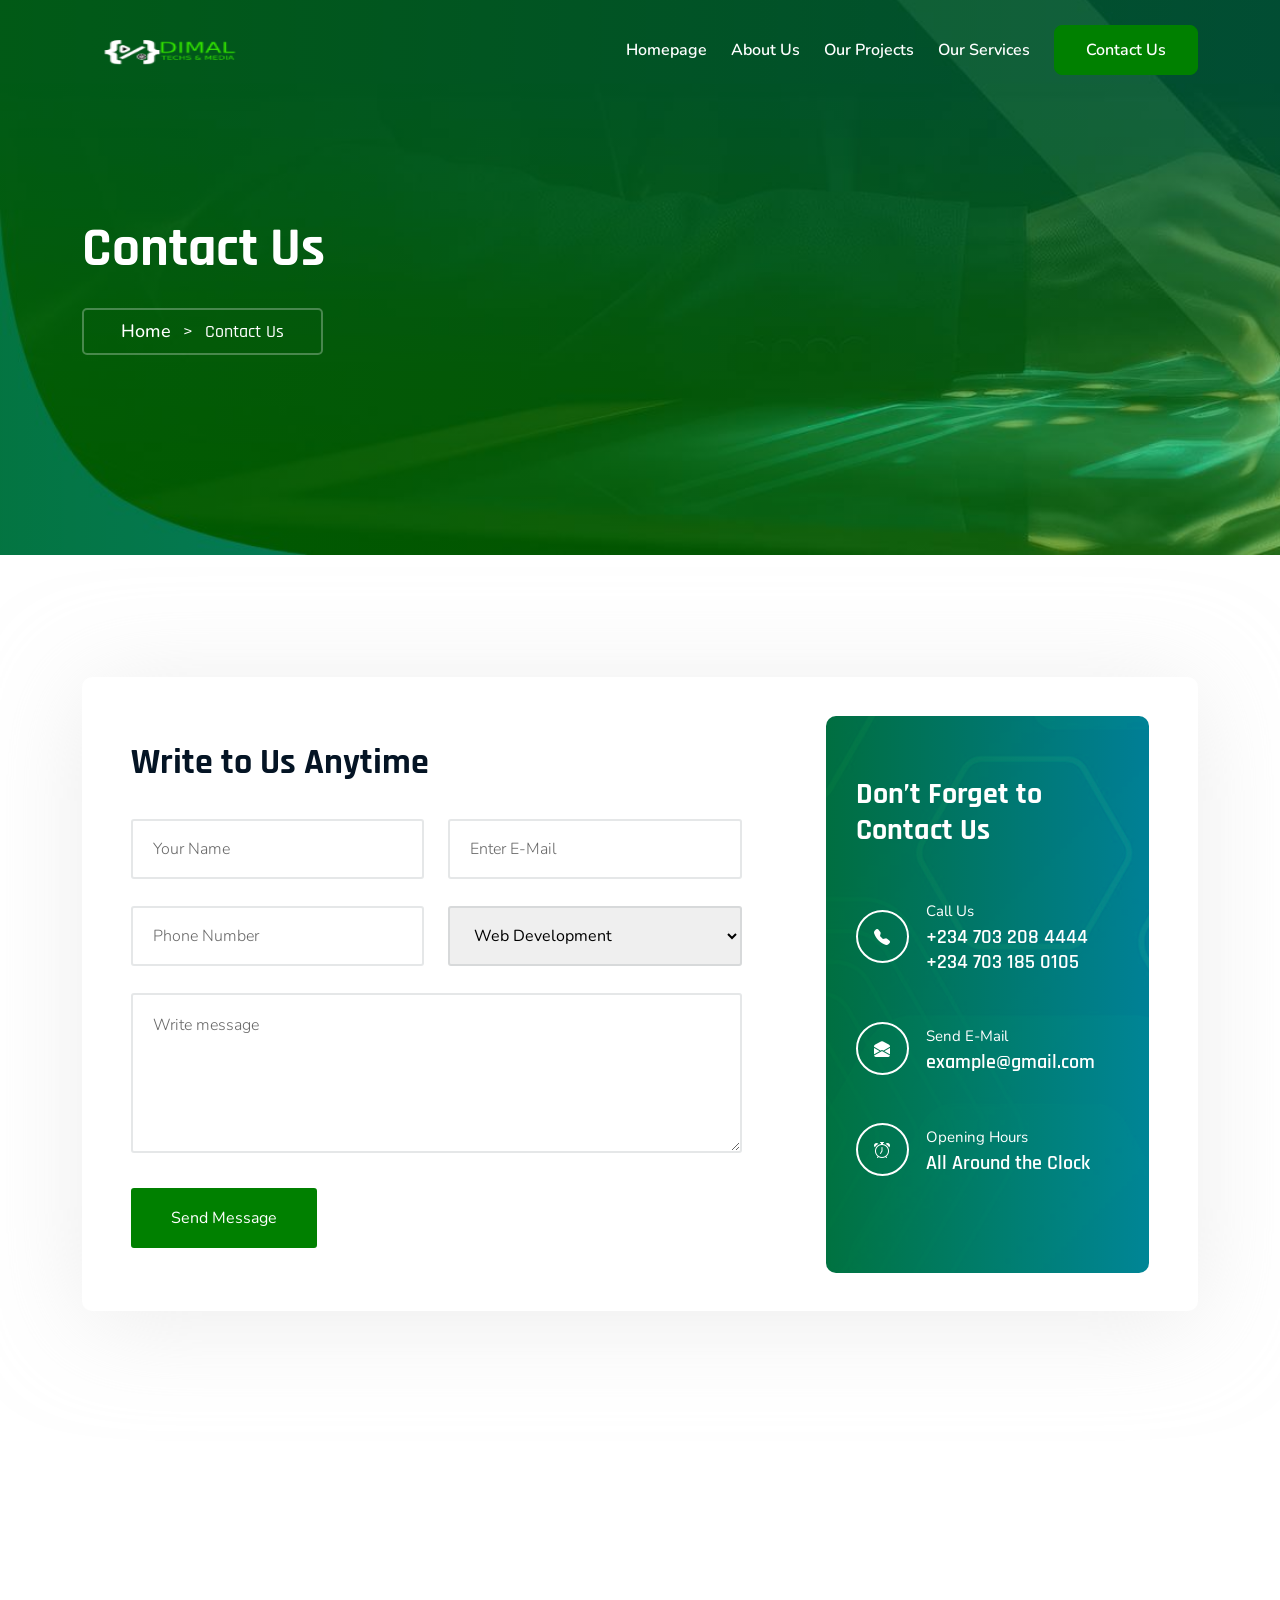
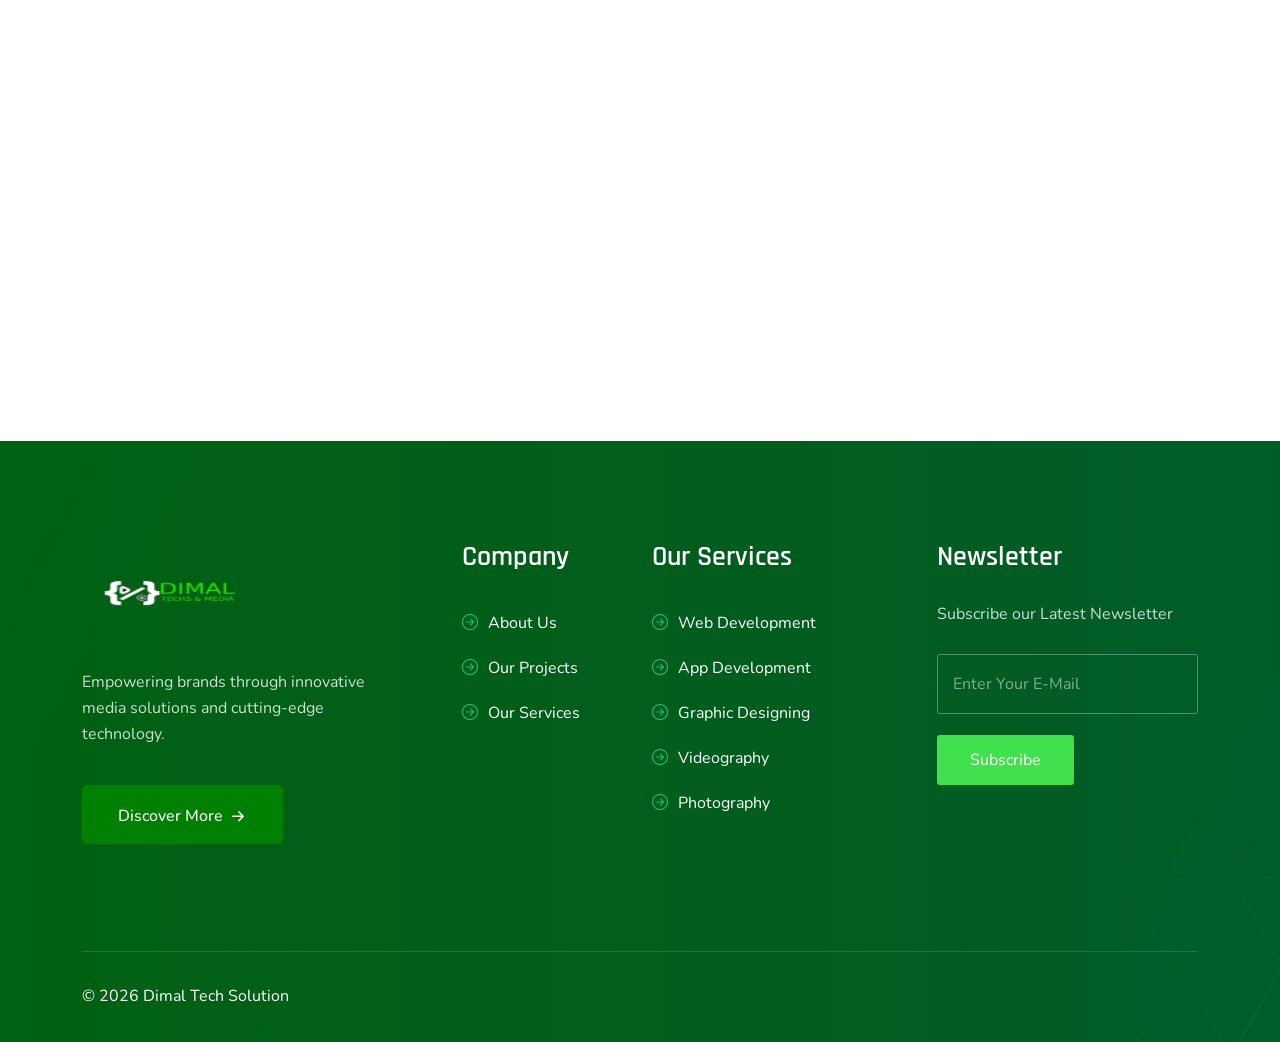
<file: contact.html>
<!DOCTYPE HTML>
<html lang="en-US">

<head>
	<meta charset="UTF-8">
	<meta http-equiv="x-ua-compatible" content="ie=edge">
	<title>Dimal Tech Solution Tech Solutions ::  </title>
	<meta name="description" content="">
	<meta name="viewport" content="width=device-width, initial-scale=1">
	<!-- Favicon -->
	<link rel="icon" type="image/png" sizes="56x56" href="assets/images/fav-icon/icon.png">
	<!-- bootstrap CSS -->
	<link rel="stylesheet" href="assets/css/bootstrap.min.css" type="text/css" media="all">
	<!-- carousel CSS -->
	<link rel="stylesheet" href="assets/css/owl.carousel.min.css" type="text/css" media="all">
	<!-- animate CSS -->
	<link rel="stylesheet" href="assets/css/animate.css" type="text/css" media="all">
	<!-- animated-text CSS -->
	<link rel="stylesheet" href="assets/css/animated-text.css" type="text/css" media="all">
	<!-- font-awesome CSS -->
	<link rel="stylesheet" href="assets/css/all.min.css" type="text/css" media="all">
	<!-- theme-default CSS -->
	<link rel="stylesheet" href="assets/css/theme-default.css" type="text/css" media="all">
	<!-- meanmenu CSS -->
	<link rel="stylesheet" href="assets/css/meanmenu.min.css" type="text/css" media="all">
	<!-- transitions CSS -->
	<link rel="stylesheet" href="assets/css/owl.transitions.css" type="text/css" media="all">
	<!-- venobox CSS -->
	<link rel="stylesheet" href="venobox/venobox.css" type="text/css" media="all">
	<!-- bootstrap icons -->
	<link rel="stylesheet" href="assets/css/bootstrap-icons.css" type="text/css" media="all">
	<!-- Main Style CSS -->
	<link rel="stylesheet" href="assets/css/style.css" type="text/css" media="all">
	<!-- responsive CSS -->
	<link rel="stylesheet" href="assets/css/responsive.css" type="text/css" media="all">
	<!-- Coustom Animation CSS -->
	<link rel="stylesheet" href="assets/css/coustom-animation.css" type="text/css" media="all">
	<!-- modernizr js -->
	<script src="assets/js/vendor/modernizr-3.5.0.min.js"></script>
</head>

<body>
	
	<!-- loder -->
	<div class="loader-wrapper">
		<span class="loader"></span>
		<div class="loder-section left-section"></div>
		<div class="loder-section right-section"></div>
	</div>

<!--==================================================-->
<!-- Start Dimal Tech Solution Header-->
<!--==================================================-->
    <div id="header2-placeholder"></div>
 <!--==================================================-->
<!-- End Dimal Tech Solution Header-->
<!--==================================================-->


    <!--==================================================-->
    <!-- Start Main Menu Area -->
    <!--==================================================-->
    <div class="mobile-menu-area sticky d-sm-block d-md-block d-lg-none">
      <div class="mobile-menu">
        <nav class="header-menu">
          <ul class="nav_scroll">
            <li><a href="index.html">Homepage</a></li>
            <li><a href="about.html">About Us</a></li>
            <li><a href="project.html">Our Projects</a></li>
            <li><a href="service.html">Our Services</a></li>
            <li><a href="contact.html">Contact Us</a></li>
          </ul>
        </nav>
      </div>
    </div>
    <!--==================================================-->
    <!-- End Main Menu Area -->
    <!--==================================================-->


<!--==================================================-->
<!-- Start Toptech Breadcumb Area -->
<!--==================================================-->
<div class="breadcumb-area">
	<div class="container">
		<div class="row">
			<div class="col-lg-12">
				<div class="breadcumb-content">
					<h4>Contact Us</h4>
					<ul>
						<li><a href="index.html">Home</a></li>
						<li>></li>
						<li>Contact Us</li>
					</ul>
				</div>
			</div>
		</div>
	</div>
</div>
<!--==================================================-->
<!-- End Toptech Breadcumb Area -->
<!--==================================================-->



<!--==================================================-->
<!-- Start Toptech Contact Style Three-->
<!--==================================================-->
<div class="contact-area style-three inner">
	<div class="container">
		<div class="row add-white-bg align-items-center">
			<div class="col-lg-8 col-md-12">
                <div class="single-contact-box">
                	<div class="contact-contetn">
                		<h4>Write to Us Anytime</h4>
                	</div>
                	<form action="contact.html#">
                		<div class="row">
                			<div class="col-lg-6">
                				<div class="single-input-box">
                					<input type="text" name="name" placeholder="Your Name" required>
                				</div>
                			</div>              			
                			<div class="col-lg-6">
                				<div class="single-input-box">
                					<input type="text" name="Email" placeholder="Enter E-Mail" required>
                				</div>
                			</div>                			
                			<div class="col-lg-6">
                				<div class="single-input-box">
                					<input type="text" name="Phone" placeholder="Phone Number" required>
                				</div>
                			</div>                			
                			<div class="col-lg-6">
                				<div class="single-input-box">
                					<select name="place" id="place">
						               <option value="opel">Web Development </option>
						               <option value="audi">App Development </option>
						               <option value="audi">Graphic Designing</option>
										<option value="audi">Photography</option>
						               <option value="audi">Videography</option>
					                </select>
                				</div>
                			</div>
                			<div class="col-lg-12">
                				<div class="single-input-box">
                					<textarea name="message" id="message" placeholder="Write message" required></textarea>
                				</div>
                			</div>
                			<div class="col-lg-12">
                				<div class="message-sent-button">
                					<button type="submit">Send Message </button>
                				</div>
                			</div>
                		</div>
                	</form>
                </div>
			</div>
			<div class="col-lg-4 col-md-12">
				<div class="single-contact-info-box">
					<div class="info-content">
						<h4>Don’t Forget to Contact Us</h4>
					</div>
					<div class="contact-info-box">
						<div class="contact-info-icon">
							<i class="bi bi-telephone-fill"></i>
						</div>
						<div class="contact-info-content">
							<p>Call Us</p>
							<h4>+234 703 208 4444</h4>
							<h4>+234 703 185 0105</h4>
						</div>
					</div>					
					<div class="contact-info-box">
						<div class="contact-info-icon">
							<i class="bi bi-envelope-open-fill"></i>
						</div>
						<div class="contact-info-content">
							<p>Send E-Mail</p>
							<h4>example@gmail.com</h4>
						</div>
					</div>					
					<div class="contact-info-box">
						<div class="contact-info-icon">
							<i class="bi bi-alarm"></i>
						</div>
						<div class="contact-info-content">
							<p>Opening Hours</p>
							<h4>All Around the Clock</h4>
						</div>
					</div>
				</div>
			</div>
		</div>
	</div>
</div>
<!--==================================================-->
<!-- End Toptech Contact Area Style Three-->
<!--==================================================-->



<!--==================================================-->
<!-- Start Toptech Google map Area Style Two-->
<!--==================================================-->
<div class="google-map">
	<div class="container-fluid">
		<div class="row">
			<div class="col-lg-12">
				<iframe src="https://www.google.com/maps/embed?pb=!1m18!1m12!1m3!1d253691.86237655373!2d3.198715283956754!3d6.529849802985011!2m3!1f0!2f0!3f0!3m2!1i1024!2i768!4f13.1!3m3!1m2!1s0x103b9228fa2a3999%3A0xd7a8324bddbba1f0!2sIkeja%2C%20Lagos!5e0!3m2!1sen!2sng!4v1752248807817!5m2!1sen!2sng" width="600" height="450" style="border:0;" allowfullscreen="" loading="lazy" referrerpolicy="no-referrer-when-downgrade"></iframe>
			</div>
		</div>
	</div>
</div>
<!--==================================================-->
<!-- End Toptech Google map Area Style Two-->
<!--==================================================-->








<!--==================================================-->
<!-- Start Dimal Tech Solution Footer-->
<!--==================================================-->
    <div id="footer-placeholder"></div>
<!--==================================================-->
<!-- End Dimal Tech Solution Footer-->
<!--==================================================-->




<!--==================================================-->
<!-- Start Toptech Scroll Up-->
<!--==================================================-->
<div class="prgoress_indicator active-progress">
        <svg class="progress-circle svg-content" width="100%" height="100%" viewBox="-1 -1 102 102">
          <path d="M50,1 a49,49 0 0,1 0,98 a49,49 0 0,1 0,-98" style="transition: stroke-dashoffset 10ms linear 0s; stroke-dasharray: 307.919, 307.919; stroke-dashoffset: 212.78;"></path>
        </svg>
 </div>
<!--==================================================-->
<!-- End Toptech Scroll Up-->
<!--==================================================-->

	<!-- jquery js -->
	<script src="assets/js/vendor/jquery-3.6.2.min.js"></script>
	<!-- bootstrap js -->
	<script src="assets/js/bootstrap.min.js"></script>
	<!-- carousel js -->
	<script src="assets/js/owl.carousel.min.js"></script>
	<!-- animated-text js -->
	<script src="assets/js/animated-text.js"></script>
	<!-- wow js -->
	<script src="assets/js/wow.js"></script>
	<!-- ajax-mail js -->
	<script src="assets/js/ajax-mail.js"></script>
	<!-- imagesloaded js -->
	<script src="assets/js/imagesloaded.pkgd.min.js"></script>
	<!-- venobox js -->
	<script src="venobox/venobox.js"></script>
	<!--  animated-text js -->
	<script src="assets/js/animated-text.js"></script>
	<!-- venobox min js -->
	<script src="venobox/venobox.min.js"></script>
	<!-- jquery meanmenu js -->
	<script src="assets/js/jquery.meanmenu.js"></script>
	<!-- theme js -->
	<script src="assets/js/theme.js"></script>
	<!-- Cousom carousel js -->
	<script src="assets/js/coustom-carousel.js"></script>
	<script src="assets/js/scroll-up.js"></script>
	<script src="assets/js/custom.js"></script>

</body>
</html>
</file>
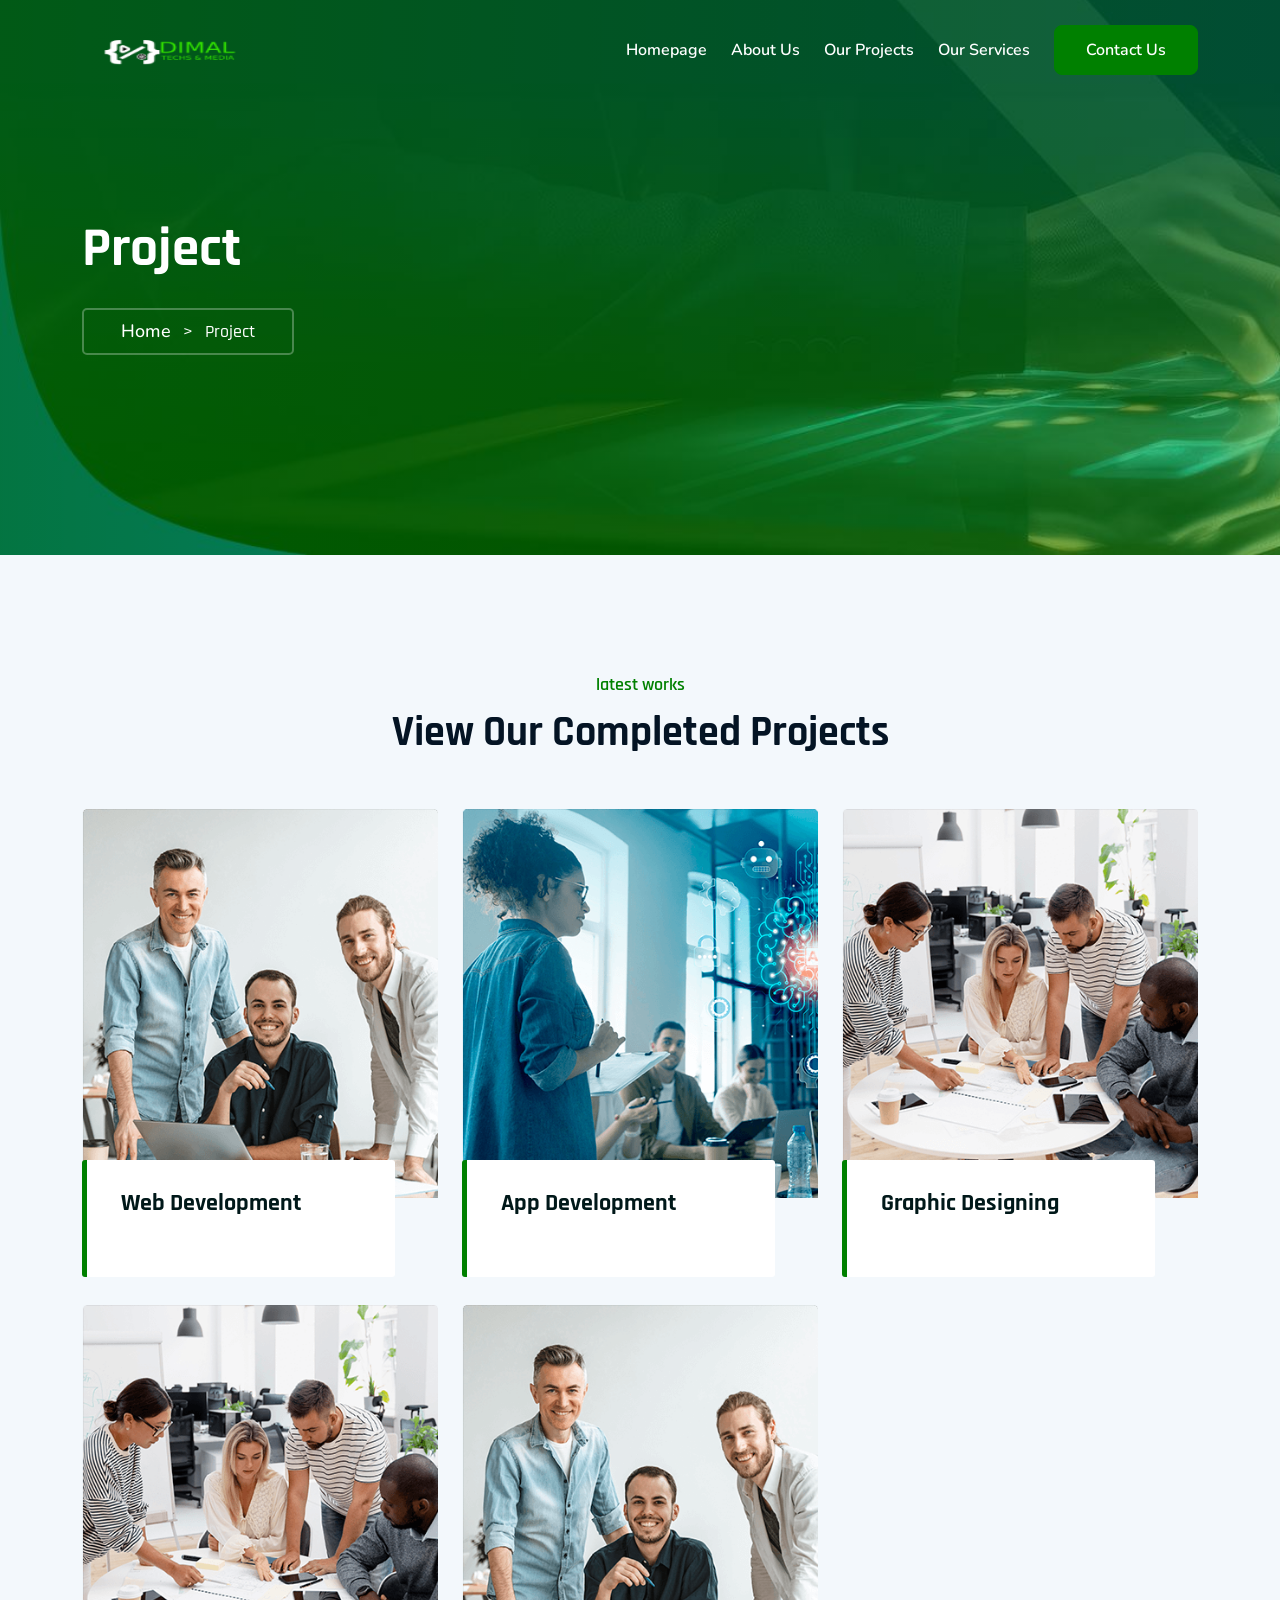
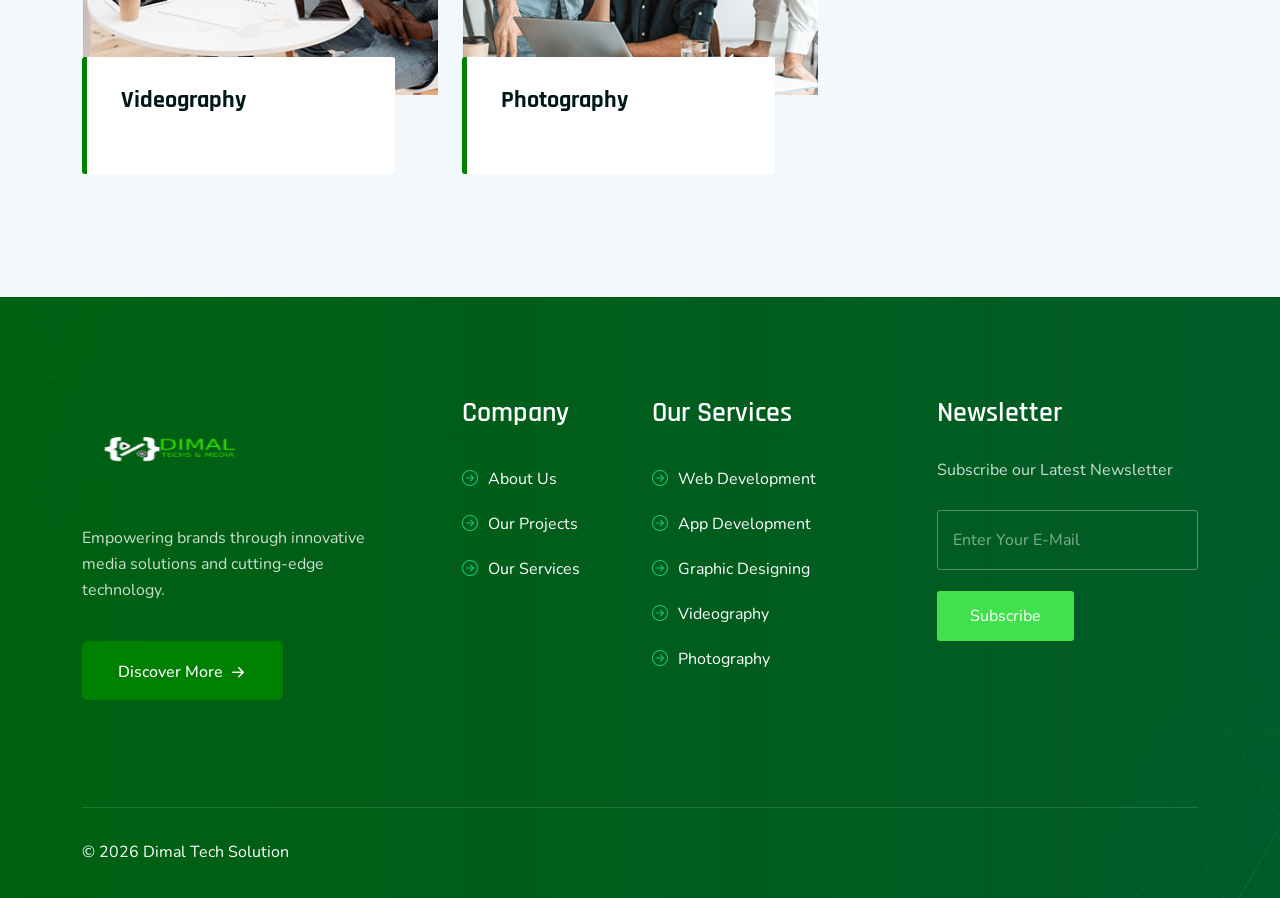
<file: project.html>
<!DOCTYPE HTML>
<html lang="en-US">

<head>
	<meta charset="UTF-8">
	<meta http-equiv="x-ua-compatible" content="ie=edge">
	<title>Dimal Tech Solution Tech Solutions ::  </title>
	<meta name="description" content="">
	<meta name="viewport" content="width=device-width, initial-scale=1">
	<!-- Favicon -->
	<link rel="icon" type="image/png" sizes="56x56" href="assets/images/fav-icon/icon.png">
	<!-- bootstrap CSS -->
	<link rel="stylesheet" href="assets/css/bootstrap.min.css" type="text/css" media="all">
	<!-- carousel CSS -->
	<link rel="stylesheet" href="assets/css/owl.carousel.min.css" type="text/css" media="all">
	<!-- animate CSS -->
	<link rel="stylesheet" href="assets/css/animate.css" type="text/css" media="all">
	<!-- animated-text CSS -->
	<link rel="stylesheet" href="assets/css/animated-text.css" type="text/css" media="all">
	<!-- font-awesome CSS -->
	<link rel="stylesheet" href="assets/css/all.min.css" type="text/css" media="all">
	<!-- theme-default CSS -->
	<link rel="stylesheet" href="assets/css/theme-default.css" type="text/css" media="all">
	<!-- meanmenu CSS -->
	<link rel="stylesheet" href="assets/css/meanmenu.min.css" type="text/css" media="all">
	<!-- transitions CSS -->
	<link rel="stylesheet" href="assets/css/owl.transitions.css" type="text/css" media="all">
	<!-- venobox CSS -->
	<link rel="stylesheet" href="venobox/venobox.css" type="text/css" media="all">
	<!-- bootstrap icons -->
	<link rel="stylesheet" href="assets/css/bootstrap-icons.css" type="text/css" media="all">
	<!-- Main Style CSS -->
	<link rel="stylesheet" href="assets/css/style.css" type="text/css" media="all">
	<!-- responsive CSS -->
	<link rel="stylesheet" href="assets/css/responsive.css" type="text/css" media="all">
	<!-- Coustom Animation CSS -->
	<link rel="stylesheet" href="assets/css/coustom-animation.css" type="text/css" media="all">
	<!-- modernizr js -->
	<script src="assets/js/vendor/modernizr-3.5.0.min.js"></script>
</head>

<body>
	
	<!-- loder -->
	<div class="loader-wrapper">
		<span class="loader"></span>
		<div class="loder-section left-section"></div>
		<div class="loder-section right-section"></div>
	</div>

<!--==================================================-->
<!-- Start Dimal Tech Solution Header-->
<!--==================================================-->
    <div id="header2-placeholder"></div>
 <!--==================================================-->
<!-- End Dimal Tech Solution Header-->
<!--==================================================-->



    <!--==================================================-->
    <!-- Start Main Menu Area -->
    <!--==================================================-->
    <div class="mobile-menu-area sticky d-sm-block d-md-block d-lg-none">
      <div class="mobile-menu">
        <nav class="header-menu">
          <ul class="nav_scroll">
            <li><a href="index.html">Homepage</a></li>
            <li><a href="about.html">About Us</a></li>
            <li><a href="project.html">Our Projects</a></li>
            <li><a href="service.html">Our Services</a></li>
            <li><a href="contact.html">Contact Us</a></li>
          </ul>
        </nav>
      </div>
    </div>
    <!--==================================================-->
    <!-- End Main Menu Area -->
    <!--==================================================-->



<!--==================================================-->
<!-- Start Toptech Breadcumb Area -->
<!--==================================================-->
<div class="breadcumb-area">
	<div class="container">
		<div class="row">
			<div class="col-lg-12">
				<div class="breadcumb-content">
					<h4>Project</h4>
					<ul>
						<li><a href="index.html">Home</a></li>
						<li>></li>
						<li>Project</li>
					</ul>
				</div>
			</div>
		</div>
	</div>
</div>
<!--==================================================-->
<!-- End Toptech Breadcumb Area -->
<!--==================================================-->



<!--==================================================-->
<!-- Strat Toptech Project Area -->
<!--==================================================-->
<div class="project-area inner-style">
	<div class="container">
		<div class="row">
			<div class="col-lg-12 text-center">
				<div class="section-title center inner-style">
					<h4>latest works </h4>
					<h1>View Our Completed Projects</h1>
				</div>
			</div>
		</div>
		<div class="row">
			<div class="col-lg-4 col-md-6">
				<div class="single-project-box">
					<div class="project-thumb">
						<img src="assets/images/inner-images/project-1.png" alt="">
					</div>
					<div class="project-content">
						
						<a href="project.html#">Web Development</a>
						<a class="project-button" href="project.html#">View Details<i class="bi bi-arrow-right-short"></i></a>
						<div class="project-shape">
							<img src="assets/images/inner-images/project-shape.png" alt="">
						</div>
					</div>
				</div>
			</div>				
			<div class="col-lg-4 col-md-6">
				<div class="single-project-box">
					<div class="project-thumb">
						<img src="assets/images/inner-images/project-2.png" alt="">
					</div>
					<div class="project-content">
						
						<a href="project.html#">App Development</a>
						<a class="project-button" href="project.html#">View Details<i class="bi bi-arrow-right-short"></i></a>
						<div class="project-shape">
							<img src="assets/images/inner-images/project-shape.png" alt="">
						</div>
					</div>
				</div>
			</div>				
			<div class="col-lg-4 col-md-6">
				<div class="single-project-box">
					<div class="project-thumb">
						<img src="assets/images/inner-images/project-3.png" alt="">
					</div>
					<div class="project-content">
						
						<a href="project.html#">Graphic Designing</a>
						<a class="project-button" href="project.html#">View Details<i class="bi bi-arrow-right-short"></i></a>
						<div class="project-shape">
							<img src="assets/images/inner-images/project-shape.png" alt="">
						</div>
					</div>
				</div>
			</div>			
			<div class="col-lg-4 col-md-6">
				<div class="single-project-box">
					<div class="project-thumb">
						<img src="assets/images/inner-images/project-3.png" alt="">
					</div>
					<div class="project-content">
						
						<a href="project.html#">Videography</a>
						<a class="project-button" href="project.html#">View Details<i class="bi bi-arrow-right-short"></i></a>
						<div class="project-shape">
							<img src="assets/images/inner-images/project-shape.png" alt="">
						</div>
					</div>
				</div>
			</div>	
		   <div class="col-lg-4 col-md-6">
				<div class="single-project-box">
					<div class="project-thumb">
						<img src="assets/images/inner-images/project-1.png" alt="">
					</div>
					<div class="project-content">
						
						<a href="project.html#">Photography</a>
						<a class="project-button" href="project.html#">View Details<i class="bi bi-arrow-right-short"></i></a>
						<div class="project-shape">
							<img src="assets/images/inner-images/project-shape.png" alt="">
						</div>
					</div>
				</div>
			</div>				
							
		</div>
	</div>
</div>
<!--==================================================-->
<!-- End Toptech Project Area -->
<!--==================================================-->







<!--==================================================-->
<!-- Start Dimal Tech Solution Footer-->
<!--==================================================-->
    <div id="footer-placeholder"></div>
<!--==================================================-->
<!-- End Dimal Tech Solution Footer-->
<!--==================================================-->




<!--==================================================-->
<!-- Start Toptech Scroll Up-->
<!--==================================================-->
<div class="prgoress_indicator active-progress">
        <svg class="progress-circle svg-content" width="100%" height="100%" viewBox="-1 -1 102 102">
          <path d="M50,1 a49,49 0 0,1 0,98 a49,49 0 0,1 0,-98" style="transition: stroke-dashoffset 10ms linear 0s; stroke-dasharray: 307.919, 307.919; stroke-dashoffset: 212.78;"></path>
        </svg>
 </div>
<!--==================================================-->
<!-- End Toptech Scroll Up-->
<!--==================================================-->

	<!-- jquery js -->
	<script src="assets/js/vendor/jquery-3.6.2.min.js"></script>
	<!-- bootstrap js -->
	<script src="assets/js/bootstrap.min.js"></script>
	<!-- carousel js -->
	<script src="assets/js/owl.carousel.min.js"></script>
	<!-- animated-text js -->
	<script src="assets/js/animated-text.js"></script>
	<!-- wow js -->
	<script src="assets/js/wow.js"></script>
	<!-- ajax-mail js -->
	<script src="assets/js/ajax-mail.js"></script>
	<!-- imagesloaded js -->
	<script src="assets/js/imagesloaded.pkgd.min.js"></script>
	<!-- venobox js -->
	<script src="venobox/venobox.js"></script>
	<!--  animated-text js -->
	<script src="assets/js/animated-text.js"></script>
	<!-- venobox min js -->
	<script src="venobox/venobox.min.js"></script>
	<!-- jquery meanmenu js -->
	<script src="assets/js/jquery.meanmenu.js"></script>
	<!-- theme js -->
	<script src="assets/js/theme.js"></script>
	<!-- Cousom carousel js -->
	<script src="assets/js/coustom-carousel.js"></script>
	<script src="assets/js/scroll-up.js"></script>
	<script src="assets/js/custom.js"></script>

</body>
</html>
</file>
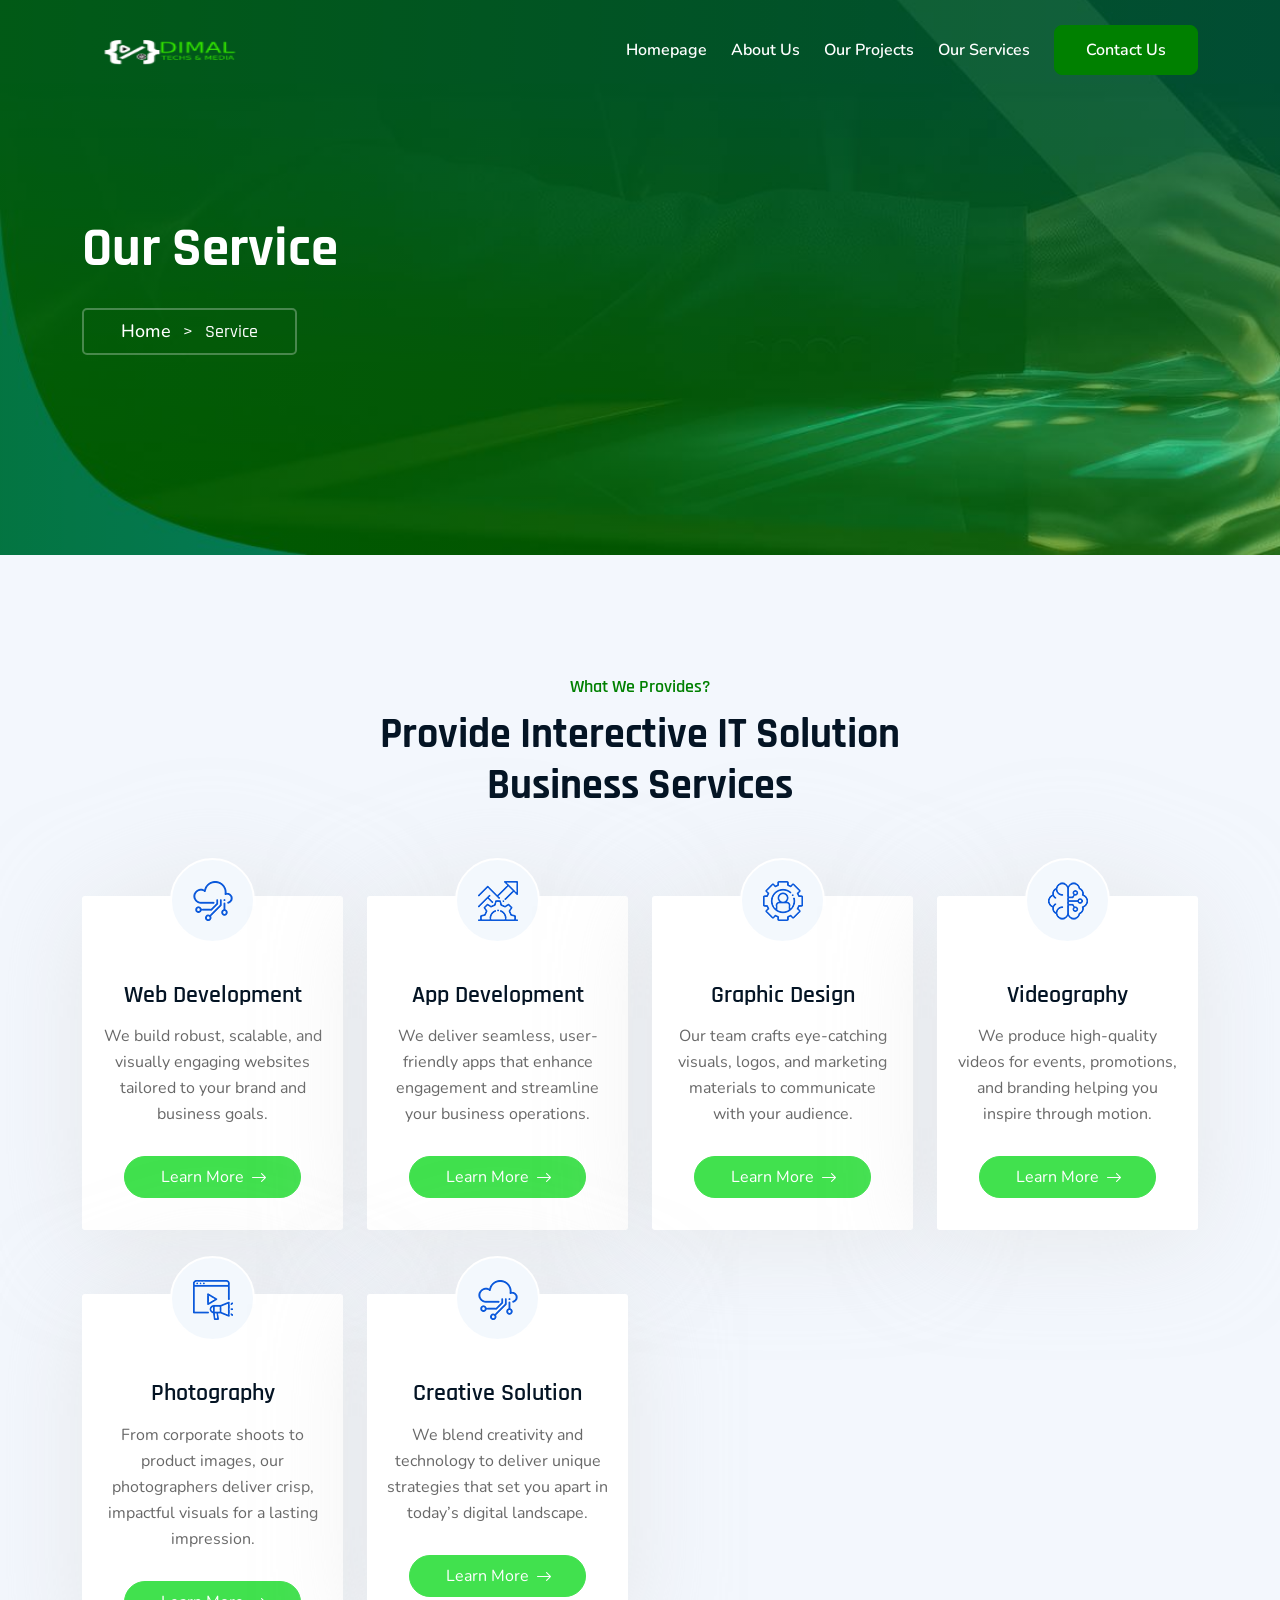
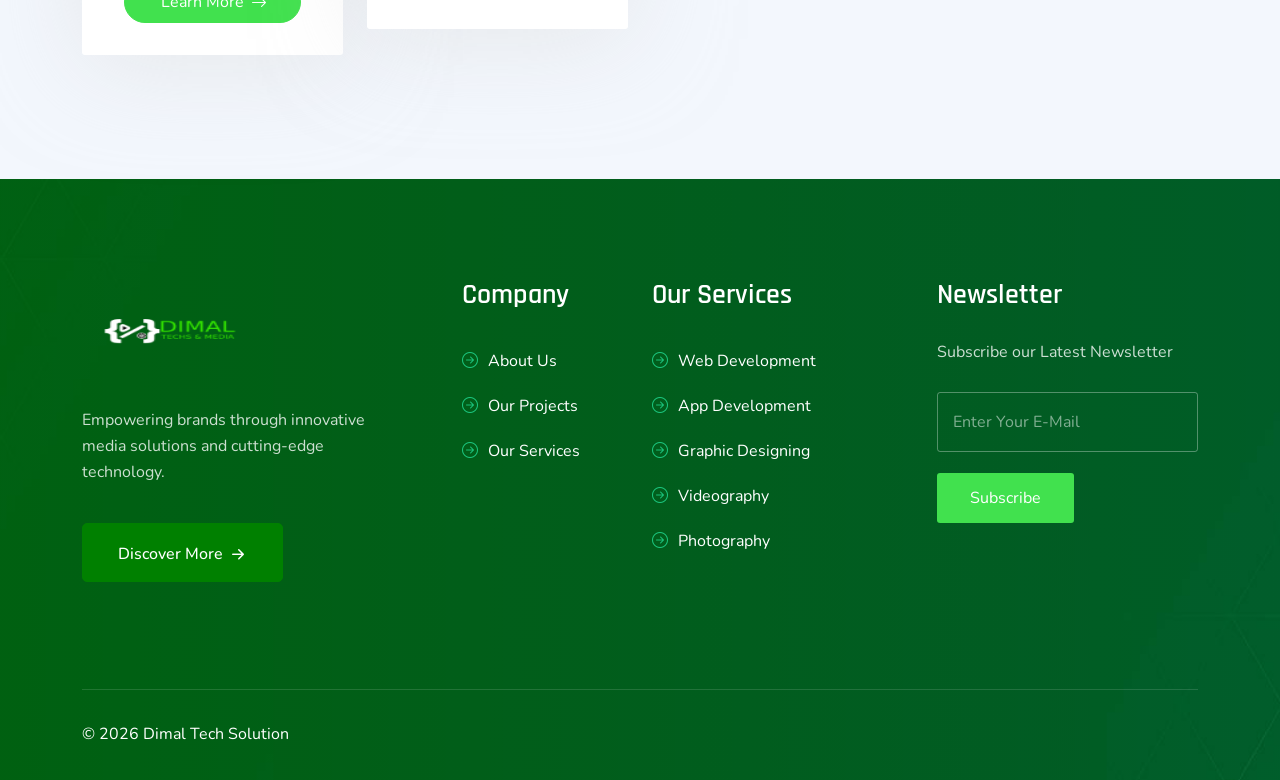
<file: service.html>
<!DOCTYPE html>
<html lang="en-US">
  <head>
    <meta charset="UTF-8" />
    <meta http-equiv="x-ua-compatible" content="ie=edge" />
    <title>Dimal Tech Solution Tech Solutions ::</title>
    <meta name="description" content="" />
    <meta name="viewport" content="width=device-width, initial-scale=1" />
    <!-- Favicon -->
    <link
      rel="icon"
      type="image/png"
      sizes="56x56"
      href="assets/images/fav-icon/icon.png"
    />
    <!-- bootstrap CSS -->
    <link
      rel="stylesheet"
      href="assets/css/bootstrap.min.css"
      type="text/css"
      media="all"
    />
    <!-- carousel CSS -->
    <link
      rel="stylesheet"
      href="assets/css/owl.carousel.min.css"
      type="text/css"
      media="all"
    />
    <!-- animate CSS -->
    <link
      rel="stylesheet"
      href="assets/css/animate.css"
      type="text/css"
      media="all"
    />
    <!-- animated-text CSS -->
    <link
      rel="stylesheet"
      href="assets/css/animated-text.css"
      type="text/css"
      media="all"
    />
    <!-- font-awesome CSS -->
    <link
      rel="stylesheet"
      href="assets/css/all.min.css"
      type="text/css"
      media="all"
    />
    <!-- theme-default CSS -->
    <link
      rel="stylesheet"
      href="assets/css/theme-default.css"
      type="text/css"
      media="all"
    />
    <!-- meanmenu CSS -->
    <link
      rel="stylesheet"
      href="assets/css/meanmenu.min.css"
      type="text/css"
      media="all"
    />
    <!-- transitions CSS -->
    <link
      rel="stylesheet"
      href="assets/css/owl.transitions.css"
      type="text/css"
      media="all"
    />
    <!-- venobox CSS -->
    <link
      rel="stylesheet"
      href="venobox/venobox.css"
      type="text/css"
      media="all"
    />
    <!-- bootstrap icons -->
    <link
      rel="stylesheet"
      href="assets/css/bootstrap-icons.css"
      type="text/css"
      media="all"
    />
    <!-- Main Style CSS -->
    <link
      rel="stylesheet"
      href="assets/css/style.css"
      type="text/css"
      media="all"
    />
    <!-- responsive CSS -->
    <link
      rel="stylesheet"
      href="assets/css/responsive.css"
      type="text/css"
      media="all"
    />
    <!-- Coustom Animation CSS -->
    <link
      rel="stylesheet"
      href="assets/css/coustom-animation.css"
      type="text/css"
      media="all"
    />
    <!-- modernizr js -->
    <script src="assets/js/vendor/modernizr-3.5.0.min.js"></script>
  </head>

  <body>
    <!-- loder -->
    <div class="loader-wrapper">
      <span class="loader"></span>
      <div class="loder-section left-section"></div>
      <div class="loder-section right-section"></div>
    </div>

    <!--==================================================-->
    <!-- Start Dimal Tech Solution Header-->
    <!--==================================================-->
    <div id="header2-placeholder"></div>
    <!--==================================================-->
    <!-- End Dimal Tech Solution Header-->
    <!--==================================================-->

    <!--==================================================-->
    <!-- Start Main Menu Area -->
    <!--==================================================-->
    <div class="mobile-menu-area sticky d-sm-block d-md-block d-lg-none">
      <div class="mobile-menu">
        <nav class="header-menu">
          <ul class="nav_scroll">
            <li><a href="index.html">Homepage</a></li>
            <li><a href="about.html">About Us</a></li>
            <li><a href="project.html">Our Projects</a></li>
            <li><a href="service.html">Our Services</a></li>
            <li><a href="contact.html">Contact Us</a></li>
          </ul>
        </nav>
      </div>
    </div>
    <!--==================================================-->
    <!-- End Main Menu Area -->
    <!--==================================================-->

    <!--==================================================-->
    <!-- Start Toptech Breadcumb Area -->
    <!--==================================================-->
    <div class="breadcumb-area">
      <div class="container">
        <div class="row">
          <div class="col-lg-12">
            <div class="breadcumb-content">
              <h4>Our Service</h4>
              <ul>
                <li><a href="index.html">Home</a></li>
                <li>></li>
                <li>Service</li>
              </ul>
            </div>
          </div>
        </div>
      </div>
    </div>
    <!--==================================================-->
    <!-- End Toptech Breadcumb Area -->
    <!--==================================================-->

    <!--==================================================-->
    <!-- Start Toptech Service Area Inner Style-->
    <!--==================================================-->
    <div class="service-area inner-style">
      <div class="container">
        <div class="row">
          <div class="col-lg-12 text-center">
            <div class="section-title center inner-style">
              <h4>What We Provides?</h4>
              <h1>Provide Interective IT Solution</h1>
              <h1>Business Services</h1>
            </div>
          </div>
        </div>
        <div class="row">
          <div class="col-lg-3 col-md-6">
            <div class="single-service-box">
              <div class="service-icon">
                <img
                  src="assets/images/service-inner/service-icon-1.png"
                  alt=""
                />
              </div>
              <div class="service-content">
                <h4>Web Development</h4>
                <p>
                  We build robust, scalable, and visually engaging websites
                  tailored to your brand and business goals.
                </p>
                <a href="service.html#"
                  >Learn More <i class="bi bi-arrow-right"></i
                ></a>
              </div>
            </div>
          </div>
          <div class="col-lg-3 col-md-6">
            <div class="single-service-box">
              <div class="service-icon">
                <img
                  src="assets/images/service-inner/service-icon-2.png"
                  alt=""
                />
              </div>
              <div class="service-content">
                <h4>App Development</h4>
                <p>
                  We deliver seamless, user-friendly apps that enhance
                  engagement and streamline your business operations.
                </p>
                <a href="service.html#"
                  >Learn More <i class="bi bi-arrow-right"></i
                ></a>
              </div>
            </div>
          </div>
          <div class="col-lg-3 col-md-6">
            <div class="single-service-box">
              <div class="service-icon">
                <img
                  src="assets/images/service-inner/service-icon-3.png"
                  alt=""
                />
              </div>
              <div class="service-content">
                <h4>Graphic Design</h4>
                <p>
                  Our team crafts eye-catching visuals, logos, and marketing
                  materials to communicate with your audience.
                </p>
                <a href="service.html#"
                  >Learn More <i class="bi bi-arrow-right"></i
                ></a>
              </div>
            </div>
          </div>
          <div class="col-lg-3 col-md-6">
            <div class="single-service-box">
              <div class="service-icon">
                <img
                  src="assets/images/service-inner/service-icon-4.png"
                  alt=""
                />
              </div>
              <div class="service-content">
                <h4>Videography</h4>
                <p>
                  We produce high-quality videos for events, promotions, and
                  branding helping you inspire through motion.
                </p>
                <a href="service.html#"
                  >Learn More <i class="bi bi-arrow-right"></i
                ></a>
              </div>
            </div>
          </div>
          <div class="col-lg-3 col-md-6">
            <div class="single-service-box">
              <div class="service-icon">
                <img
                  src="assets/images/service-inner/service-icon-5.png"
                  alt=""
                />
              </div>
              <div class="service-content">
                <h4>Photography</h4>
                <p>
                  From corporate shoots to product images, our photographers
                  deliver crisp, impactful visuals for a lasting impression.
                </p>
                <a href="service.html#"
                  >Learn More <i class="bi bi-arrow-right"></i
                ></a>
              </div>
            </div>
          </div>
          <div class="col-lg-3 col-md-6">
            <div class="single-service-box">
              <div class="service-icon">
                <img
                  src="assets/images/service-inner/service-icon-6.png"
                  alt=""
                />
              </div>
              <div class="service-content">
                <h4>Creative Solution</h4>
                <p>
                  We blend creativity and technology to deliver unique
                  strategies that set you apart in today’s digital landscape.
                </p>
                <a href="service.html#"
                  >Learn More <i class="bi bi-arrow-right"></i
                ></a>
              </div>
            </div>
          </div>
        </div>
      </div>
    </div>
    <!--==================================================-->
    <!-- End Toptech Service Area Inner Style -->
    <!--==================================================-->

    <!--==================================================-->
    <!-- Start Dimal Tech Solution Footer-->
    <!--==================================================-->
    <div id="footer-placeholder"></div>
    <!--==================================================-->
    <!-- End Dimal Tech Solution Footer-->
    <!--==================================================-->

    <!--==================================================-->
    <!-- Start Toptech Scroll Up-->
    <!--==================================================-->
    <div class="prgoress_indicator active-progress">
      <svg
        class="progress-circle svg-content"
        width="100%"
        height="100%"
        viewBox="-1 -1 102 102"
      >
        <path
          d="M50,1 a49,49 0 0,1 0,98 a49,49 0 0,1 0,-98"
          style="
            transition: stroke-dashoffset 10ms linear 0s;
            stroke-dasharray: 307.919, 307.919;
            stroke-dashoffset: 212.78;
          "
        ></path>
      </svg>
    </div>
    <!--==================================================-->
    <!-- End Toptech Scroll Up-->
    <!--==================================================-->

    <!-- jquery js -->
    <script src="assets/js/vendor/jquery-3.6.2.min.js"></script>
    <!-- bootstrap js -->
    <script src="assets/js/bootstrap.min.js"></script>
    <!-- carousel js -->
    <script src="assets/js/owl.carousel.min.js"></script>
    <!-- animated-text js -->
    <script src="assets/js/animated-text.js"></script>
    <!-- wow js -->
    <script src="assets/js/wow.js"></script>
    <!-- ajax-mail js -->
    <script src="assets/js/ajax-mail.js"></script>
    <!-- imagesloaded js -->
    <script src="assets/js/imagesloaded.pkgd.min.js"></script>
    <!-- venobox js -->
    <script src="venobox/venobox.js"></script>
    <!--  animated-text js -->
    <script src="assets/js/animated-text.js"></script>
    <!-- venobox min js -->
    <script src="venobox/venobox.min.js"></script>
    <!-- jquery meanmenu js -->
    <script src="assets/js/jquery.meanmenu.js"></script>
    <!-- theme js -->
    <script src="assets/js/theme.js"></script>
    <!-- Cousom carousel js -->
    <script src="assets/js/coustom-carousel.js"></script>
    <script src="assets/js/scroll-up.js"></script>
    <script src="assets/js/custom.js"></script>
  </body>
</html>
</file>
<file: assets/css/theme-default.css>
/*

 font-family: "Rajdhani", sans-serif;
 font-family: "Nunito", sans-serif;
*/
@import url('https://fonts.googleapis.com/css2?family=Nunito:ital,wght@0,200..1000;1,200..1000&family=Rajdhani:wght@300;400;500;600;700&display=swap');

html,
body {
    overflow-x: hidden;
}

body {
    font-size: 16px;
    line-height: 26px;
    color: #686868;
    font-weight: 400;
    text-align: left;
    font-family: "Nunito", sans-serif;
}

p {
    font-size: 16px;
    line-height: 26px;
    color: #686868;
    font-weight: 400;
    font-family: "Nunito", sans-serif;
    transition: 0.5s;
}

h1,
h2,
h3,
h4,
h5,
h6 {
    color: #041424;
    font-family: "Rajdhani", sans-serif;
    font-style: normal;
    margin-bottom: 0;
    margin-top: 11px;
    line-height: 1.2;
    font-weight: 700;
    -webkit-transition: .5s;
    transition: .5s;
    font-size: 36px;
}

a {
    -webkit-transition: all 0.3s ease-out 0s;
    transition: all 0.3s ease-out 0s;
	font-family: "Nunito", sans-serif;
}

a {
    color: #012549;
    text-decoration: none;
}

a:focus,
.btn:focus {
    text-decoration: none;
    outline: none;
}

a:focus,
a:hover {
    text-decoration: none;
    text-decoration: none;
}

.uppercase {
    text-transform: uppercase;
}

.capitalize {
    text-transform: capitalize;
}

h1 a,
h2 a,
h3 a,
h4 a,
h5 a,
h6 a {
    color: inherit;
    -webkit-transition: .5s;
    transition: .5s;
}

h1 {
    font-size: 50px;
}

h2 {
    font-size: 35px;

}

h3 {
    font-size: 30px;
}

h4 {
    font-size: 24px;
}

h5 {
    font-size: 20px;
}

h6 {
    font-size: 18px;
}

.white h1,
.white h2,
.white h3,
.white h4,
.white h5,
.white h6 {
    color: #fff;
}

.white p {
    color: #fff;
}

.white i {
    color: #fff;
}

ul {
    margin: 0px;
    padding: 0px;
}



ul {
    margin: 0;

    padding: 0;
}



input:focus,
button:focus {
    border-color: #C19E68;
    outline-color: #C19E68;
    border: 1px solid #C19E68;
}

textarea:focus {
    border-color: #F16722;
    outline-color: #F16722;
}

hr {
    margin: 60px 0;
    padding: 0px;
    border-bottom: 1px solid #eceff8;
    border-top: 0px;
}

hr.style-2 {
    border-bottom: 1px dashed #f10;
}

hr.mp-0 {
    margin: 0;
    border-bottom: 1px solid #eceff8;
}

hr.mtb-40 {
    margin: 40px 0;
    border-bottom: 1px solid #eceff8;
    border-top: 0px;
}

label {
    color: #fff;
    cursor: pointer;
    font-size: 14px;
    font-weight: 400;
}

a,
i,
cite,
em,
var,
address,
dfn,
ol,
li,
ul {
    font-style: normal;
    font-weight: 400;
    list-style: none;
}

/* Default Background */
.bg_color {
    background: #43ffba;
}

.bg_color2 {
    background: #211e3b !important;
}

.white_bg {
    background: #fff;
}

.bg_fixed {
    background-attachment: fixed;
}

.bg_before {
    position: relative;
}

.bg_before:before {
    position: absolute;
    content: "";
    left: 0;
    top: 0;
    height: 100%;
    width: 100%;
    background: rgba(12, 90, 219, 0.3);
}

.nagative_mb {
    position: relative;
    margin-bottom: -180px;
    z-index: 1;
}


*::-moz-selection {
    background: #4fc1f0;
    color: #454545;
    text-shadow: none;
}

::-moz-selection {
    background: #4fc1f0;
    color: #454545;
    text-shadow: none;
}

::selection {
    background: #4fc1f0;
    color: #454545;
    text-shadow: none;
}

::placeholder {
    color: #454545;
    font-size: 16px;
}

::-webkit-input-placeholder {
    /* Chrome/Opera/Safari */

    color: #454545;
}

::-moz-placeholder {
    /* Firefox 19+ */
    color: #454545;
}

:-ms-input-placeholder {
    /* IE 10+ */

    color: #454545;
}

:-moz-placeholder {
    /* Firefox 18- */

    color: #454545;
}

/* Contact Area */
.counter_area ::-moz-selection {
    color: #1d2300;
    text-shadow: none;
}

.contact_area ::-moz-selection {
    color: #1d2300;
    text-shadow: none;
}

.contact_area ::selection {
    color: #1d2300;
    text-shadow: none;
}

.contact_area ::placeholder {
    color: #1d2300;
    font-size: 16px;
}

.contact_area ::-webkit-input-placeholder {
    /* Chrome/Opera/Safari */
    color: #1d2300;
}

.contact_area ::-moz-placeholder {
    /* Firefox 19+ */
    color: #1d2300;
}

.contact_area :-ms-input-placeholder {
    /* IE 10+ */
    color: #1d2300;
}

.contact_area :-moz-placeholder {
    /* Firefox 18- */
    color: #1d2300;
}

.blog_reply ::-moz-selection {
    color: #151948;
}

.blog_reply ::-moz-selection {
    color: #151948;
}

.blog_reply ::selection {
    color: #151948;
}

.blog_reply::placeholder {
    color: #151948;
}

.blog_reply ::-webkit-input-placeholder {
    /* Chrome/Opera/Safari */
    color: #151948;
}

.blog_reply ::-moz-placeholder {
    /* Firefox 19+ */
    color: #151948;
}

.blog_reply :-ms-input-placeholder {
    /* IE 10+ */
    color: #151948;
}

.blog_reply :-moz-placeholder {
    /* Firefox 18- */
    color: #151948;
}

/* Padding Top Css */
.pt-350 {
    padding-top: 350px;
}

.pt-300 {
    padding-top: 300px;
}

.pt-280 {
    padding-top: 280px;
}

.pt-250 {
    padding-top: 250px;
}

.pt-200 {
    padding-top: 200px;
}

.pt-190 {
    padding-top: 190px;
}

.pt-180 {
    padding-top: 180px;
}

.pt-170 {
    padding-top: 170px;
}

.pt-160 {
    padding-top: 160px;
}

.pt-150 {
    padding-top: 150px;
}

.pt-140 {
    padding-top: 140px;
}

.pt-130 {
    padding-top: 130px;
}

.pt-120 {
    padding-top: 120px;
}

.pt-115 {
    padding-top: 115px;
}

.pt-110 {
    padding-top: 110px;
}

.pt-100 {
    padding-top: 100px;
}

.pt-95 {
    padding-top: 95px;
}

.pt-90 {
    padding-top: 90px;
}

.pt-85 {
    padding-top: 85px;
}

.pt-80 {
    padding-top: 80px;
}

.pt-75 {
    padding-top: 75px;
}

.pt-70 {
    padding-top: 70px;
}

.pt-65 {
    padding-top: 65px;
}

.pt-60 {
    padding-top: 60px;
}

.pt-55 {
    padding-top: 55px;
}

.pt-50 {
    padding-top: 50px;
}

.pt-45 {
    padding-top: 45px;
}

.pt-40 {
    padding-top: 40px;
}

.pt-35 {
    padding-top: 35px;
}

.pt-30 {
    padding-top: 30px;
}

.pt-25 {
    padding-top: 25px;
}

.pt-20 {
    padding-top: 20px;
}

.pt-15 {
    padding-top: 15px;
}

.pt-10 {
    padding-top: 10px;
}

/* Padding Bottom Css */
.pb-350 {
    padding-bottom: 350px;
}

.pb-250 {
    padding-bottom: 250px;
}

.pb-200 {
    padding-bottom: 200px;
}

.pb-190 {
    padding-bottom: 190px;
}

.pb-180 {
    padding-bottom: 180px;
}

.pb-170 {
    padding-bottom: 170px;
}

.pb-160 {
    padding-bottom: 160px;
}

.pb-150 {
    padding-bottom: 150px;
}

.pb-140 {
    padding-bottom: 140px;
}

.pb-135 {
    padding-bottom: 135px;
}

.pb-130 {
    padding-bottom: 130px;
}

.pb-120 {
    padding-bottom: 120px;
}

.pb-110 {
    padding-bottom: 110px;
}

.pb-100 {
    padding-bottom: 100px;
}

.pb-95 {
    padding-bottom: 95px;
}

.pb-90 {
    padding-bottom: 90px;
}

.pb-85 {
    padding-bottom: 85px;
}

.pb-80 {
    padding-bottom: 80px;
}

.pb-75 {
    padding-bottom: 75px;
}

.pb-70 {
    padding-bottom: 70px;
}

.pb-65 {
    padding-bottom: 65px;
}

.pb-60 {
    padding-bottom: 60px;
}

.pb-55 {
    padding-bottom: 55px;
}

.pb-50 {
    padding-bottom: 50px;
}

.pb-45 {
    padding-bottom: 45px;
}

.pb-40 {
    padding-bottom: 40px;
}

.pb-35 {
    padding-bottom: 35px;
}

.pb-30 {
    padding-bottom: 30px;
}

.pb-25 {
    padding-bottom: 25px;
}

.pb-20 {
    padding-bottom: 20px;
}

.pb-15 {
    padding-bottom: 15px;
}

.pb-10 {
    padding-bottom: 10px;
}

/* Padding Left Css */
.pl-120 {
    padding-left: 120px;
}

.pl-110 {
    padding-left: 110px;
}

.pl-100 {
    padding-left: 100px;
}

.pl-90 {
    padding-left: 90px;
}

.pl-80 {
    padding-left: 80px;
}

.pl-70 {
    padding-left: 70px;
}

.pl-60 {
    padding-left: 60px;
}

.pl-50 {
    padding-left: 50px;
}

.pl-40 {
    padding-left: 40px;
}

.pl-35 {
    padding-left: 35px;
}

.pl-30 {
    padding-left: 30px;
}

.pl-25 {
    padding-left: 25px;
}

.pl-20 {
    padding-left: 20px;
}

.pl-15 {
    padding-left: 15px;
}

.pl-10 {
    padding-left: 10px;
}

/* Padding Right Css */
.pr-120 {
    padding-right: 120px;
}

.pr-110 {
    padding-right: 110px;
}

.pr-100 {
    padding-right: 100px;
}

.pr-90 {
    padding-right: 90px;
}

.pr-80 {
    padding-right: 80px;
}

.pr-70 {
    padding-right: 70px;
}

.pr-60 {
    padding-right: 60px;
}

.pr-50 {
    padding-right: 50px;
}

.pr-40 {
    padding-right: 40px;
}

.pr-35 {
    padding-right: 35px;
}

.pr-30 {
    padding-right: 30px;
}

.pr-25 {
    padding-right: 25px;
}

.pr-20 {
    padding-right: 20px;
}

.pr-15 {
    padding-right: 15px;
}

.pr-10 {
    padding-right: 10px;
}

/* Margin Top Css */
.mt-200 {
    margin-top: 200px;
}

.mt-190 {
    margin-top: 190px;
}

.mt-180 {
    margin-top: 180px;
}

.mt-170 {
    margin-top: 170px;
}

.mt-160 {
    margin-top: 160px;
}

.mt-150 {
    margin-top: 150px;
}

.mt-140 {
    margin-top: 140px;
}

.mt-130 {
    margin-top: 130px;
}

.mt-120 {
    margin-top: 120px;
}

.mt-110 {
    margin-top: 110px;
}

.mt-100 {
    margin-top: 100px;
}

.mt-95 {
    margin-top: 95px;
}

.mt-90 {
    margin-top: 90px;
}

.mt-80 {
    margin-top: 80px;
}

.mt-75 {
    margin-top: 75px;
}

.mt-70 {
    margin-top: 70px;
}

.mt-65 {
    margin-top: 65px;
}

.mt-60 {
    margin-top: 60px;
}

.mt-55 {
    margin-top: 55px;
}

.mt-50 {
    margin-top: 50px;
}

.mt-45 {
    margin-top: 45px;
}

.mt-40 {
    margin-top: 40px;
}

.mt-35 {
    margin-top: 35px;
}

.mt-30 {
    margin-top: 30px;
}

.mt-25 {
    margin-top: 25px;
}

.mt-20 {
    margin-top: 20px;
}

.mt-15 {
    margin-top: 15px;
}

.mt-10 {
    margin-top: 10px;
}

/* Margin Bottom Css */
.mb-200 {
    margin-bottom: 200px;
}

.mb-190 {
    margin-bottom: 190px;
}

.mb-180 {
    margin-bottom: 180px;
}

.mb-170 {
    margin-bottom: 170px;
}

.mb-160 {
    margin-bottom: 160px;
}

.mb-150 {
    margin-bottom: 150px;
}

.mb-140 {
    margin-bottom: 140px;
}

.mb-130 {
    margin-bottom: 130px;
}

.mb-120 {
    margin-bottom: 120px;
}

.mb-110 {
    margin-bottom: 110px;
}

.mb-100 {
    margin-bottom: 100px;
}

.mb-95 {
    margin-bottom: 95px;
}

.mb-90 {
    margin-bottom: 90px;
}

.mb-80 {
    margin-bottom: 80px;
}

.mb-75 {
    margin-bottom: 75px;
}

.mb-70 {
    margin-bottom: 70px;
}

.mb-65 {
    margin-bottom: 65px;
}

.mb-60 {
    margin-bottom: 60px;
}

.mb-55 {
    margin-bottom: 55px;
}

.mb-50 {
    margin-bottom: 50px;
}

.mb-45 {
    margin-bottom: 45px;
}

.mb-40 {
    margin-bottom: 40px;
}

.mb-35 {
    margin-bottom: 35px;
}

.mb-30 {
    margin-bottom: 30px;
}

.mb-25 {
    margin-bottom: 25px;
}

.mb-20 {
    margin-bottom: 20px;
}

.mb-15 {
    margin-bottom: 15px;
}

.mb-10 {
    margin-bottom: 10px;
}

/* Margin Left Css */
.ml-200 {
    margin-left: 200px;
}

.ml-190 {
    margin-left: 190px;
}

.ml-180 {
    margin-left: 180px;
}

.ml-170 {
    margin-left: 170px;
}

.ml-160 {
    margin-left: 160px;
}

.ml-150 {
    margin-left: 150px;
}

.ml-140 {
    margin-left: 140px;
}

.ml-130 {
    margin-left: 130px;
}

.ml-120 {
    margin-left: 120px;
}

.ml-110 {
    margin-left: 110px;
}

.ml-100 {
    margin-left: 100px;
}

.ml-95 {
    margin-left: 95px;
}

.ml-90 {
    margin-left: 90px;
}

.ml-80 {
    margin-left: 80px;
}

.ml-75 {
    margin-left: 75px;
}

.ml-70 {
    margin-left: 70px;
}

.ml-65 {
    margin-left: 65px;
}

.ml-60 {
    margin-left: 60px;
}

.ml-55 {
    margin-left: 55px;
}

.ml-50 {
    margin-left: 50px;
}

.ml-45 {
    margin-left: 45px;
}

.ml-40 {
    margin-left: 40px;
}

.ml-35 {
    margin-left: 35px;
}

.ml-30 {
    margin-left: 30px;
}

.ml-25 {
    margin-left: 25px;
}

.ml-20 {
    margin-left: 20px;
}

.ml-15 {
    margin-left: 15px;
}

.ml-10 {
    margin-left: 10px;
}

/* Margin Right Css */
.mr-200 {
    margin-right: 200px;
}

.mr-190 {
    margin-right: 190px;
}

.mr-180 {
    margin-right: 180px;
}

.mr-170 {
    margin-right: 170px;
}

.mr-160 {
    margin-right: 160px;
}

.mr-150 {
    margin-right: 150px;
}

.mr-140 {
    margin-right: 140px;
}

.mr-130 {
    margin-right: 130px;
}

.mr-120 {
    margin-right: 120px;
}

.mr-110 {
    margin-right: 110px;
}

.mr-100 {
    margin-right: 100px;
}

.mr-95 {
    margin-right: 95px;
}

.mr-90 {
    margin-right: 90px;
}

.mr-80 {
    margin-right: 80px;
}

.mr-75 {
    margin-right: 75px;
}

.mr-70 {
    margin-right: 70px;
}

.mr-65 {
    margin-right: 65px;
}

.mr-60 {
    margin-right: 60px;
}

.mr-55 {
    margin-right: 55px;
}

.mr-50 {
    margin-right: 50px;
}

.mr-45 {
    margin-right: 45px;
}

.mr-40 {
    margin-right: 40px;
}

.mr-35 {
    margin-right: 35px;
}

.mr-30 {
    margin-right: 30px;
}

.mr-25 {
    margin-right: 25px;
}

.mr-20 {
    margin-right: 20px;
}

.mr-15 {
    margin-right: 15px;
}

.mr-10 {
    margin-right: 10px;
}
</file>
<file: venobox/venobox.css>
/* ------ venobox.css --------*/
.vbox-overlay *, .vbox-overlay *:before, .vbox-overlay *:after{
    -webkit-backface-visibility: hidden;
    -webkit-box-sizing:border-box;
    -moz-box-sizing:border-box;
    box-sizing:border-box;
}
/* ------- overlay: change here background color and opacity ----- */
.vbox-overlay{
    background: #fdfdfd;
    background: rgba(0,0,0,0.85); 
    width: 100%;
    height: auto;
    position: fixed;
    top: 0;
    left: 0;
    bottom: 0;
    z-index: 9999;
    opacity: 0;
    overflow-x: hidden;
    overflow-y: auto;

}

/* ----- preloader - choose between CIRCLE, IOS, DOTS, QUADS ----- */

/* circle preloader */
.vbox-preloader{
    position:fixed; 
    width:32px; 
    height:32px;
    left:50%; 
    top:50%; 
    margin-left:-16px; 
    margin-top:-16px;
    background-image: url(preload-circle.png);
    text-indent: -100px;
    overflow: hidden;
    -webkit-animation: playload 1.4s steps(18) infinite;
       -moz-animation: playload 1.4s steps(18) infinite;
        -ms-animation: playload 1.4s steps(18) infinite;
         -o-animation: playload 1.4s steps(18) infinite;
            animation: playload 1.4s steps(18) infinite;
}
@-webkit-keyframes playload {
   from { background-position:    0px; }
     to { background-position: -576px; }
}
@-moz-keyframes playload {
   from { background-position:    0px; }
     to { background-position: -576px; }
}
@-ms-keyframes playload {
   from { background-position:    0px; }
     to { background-position: -576px; }
}
@-o-keyframes playload {
   from { background-position:    0px; }
     to { background-position: -576px; }
}
@keyframes playload {
   from { background-position:    0px; }
     to { background-position: -576px; }
}


/* IOS preloader */

/*.vbox-preloader{
    position:fixed; 
    width:32px; 
    height:32px;
    left:50%; 
    top:50%; 
    margin-left:-16px; 
    margin-top:-16px;
    background-image: url(preload-ios.png);
    text-indent: -100px;
    overflow: hidden;
    -webkit-animation: playload 1.4s steps(12) infinite;
       -moz-animation: playload 1.4s steps(12) infinite;
        -ms-animation: playload 1.4s steps(12) infinite;
         -o-animation: playload 1.4s steps(12) infinite;
            animation: playload 1.4s steps(12) infinite;
}

@-webkit-keyframes playload {
   from { background-position:    0px; }
     to { background-position: -384px; }
}
@-moz-keyframes playload {
   from { background-position:    0px; }
     to { background-position: -384px; }
}
@-ms-keyframes playload {
   from { background-position:    0px; }
     to { background-position: -384px; }
}
@-o-keyframes playload {
   from { background-position:    0px; }
     to { background-position: -384px; }
}
@keyframes playload {
   from { background-position:    0px; }
     to { background-position: -384px; }
}
*/


/* dots preloader */
/*
.vbox-preloader{
    position:fixed; 
    width:32px; 
    height:11px;
    left:50%; 
    top:50%; 
    margin-left:-16px; 
    margin-top:-16px;
    background-image: url(preload-dots.png);
    text-indent: -100px;
    overflow: hidden;
    -webkit-animation: playload 1.4s steps(24) infinite;
       -moz-animation: playload 1.4s steps(24) infinite;
        -ms-animation: playload 1.4s steps(24) infinite;
         -o-animation: playload 1.4s steps(24) infinite;
            animation: playload 1.4s steps(24) infinite;
}

@-webkit-keyframes playload {
   from { background-position:    0px; }
     to { background-position: -768px; }
}
@-moz-keyframes playload {
   from { background-position:    0px; }
     to { background-position: -768px; }
}
@-ms-keyframes playload {
   from { background-position:    0px; }
     to { background-position: -768px; }
}
@-o-keyframes playload {
   from { background-position:    0px; }
     to { background-position: -768px; }
}
@keyframes playload {
   from { background-position:    0px; }
     to { background-position: -768px; }
}
*/


/* quads preloader */
/*
.vbox-preloader{
    position:fixed; 
    width:32px; 
    height:10px;
    left:50%; 
    top:50%; 
    margin-left:-16px; 
    margin-top:-16px;
    background-image: url(preload-quads.png);
    text-indent: -100px;
    overflow: hidden;
    -webkit-animation: playload 1.4s steps(12) infinite;
       -moz-animation: playload 1.4s steps(12) infinite;
        -ms-animation: playload 1.4s steps(12) infinite;
         -o-animation: playload 1.4s steps(12) infinite;
            animation: playload 1.4s steps(12) infinite;
}
@-webkit-keyframes playload {
   from { background-position:    0px; }
     to { background-position: -384px; }
}
@-moz-keyframes playload {
   from { background-position:    0px; }
     to { background-position: -384px; }
}
@-ms-keyframes playload {
   from { background-position:    0px; }
     to { background-position: -384px; }
}
@-o-keyframes playload {
   from { background-position:    0px; }
     to { background-position: -384px; }
}
@keyframes playload {
   from { background-position:    0px; }
     to { background-position: -384px; }
}
*/
/* ----- navigation ----- */
.vbox-close{
    cursor: pointer;
    position: fixed;
    top: -1px;
    right: 0;
    width: 46px;
    height: 40px;
    padding: 10px 20px 10px 0;
    display: block;
    background: url(close.gif) no-repeat #161617;
    background-position:10px center;
    color: #fff;
    text-indent: -100px;
    overflow: hidden;
}
.vbox-next, .vbox-prev{
    box-sizing: content-box;
    cursor: pointer;
    position: fixed;
    top: 50%;
    color: #fff;
    width: 30px;
    height: 170px;
    margin-top: -85px;
    text-indent: -100px;
    border: solid transparent; /* Using border instead of padding to keep bg image in place */
    overflow: hidden;
}
.vbox-prev{
    left: 0;
    border-width: 0 30px 0 10px;
    background: url(prev.gif) center center no-repeat;
}
.vbox-next{
    right: 0;
    border-width: 0 10px 0 30px;
    background: url(next.gif) center center no-repeat;
}

.vbox-title{
    width: 100%;
    height: 40px;
    float: left;
    text-align: center;
    line-height: 28px;
    font-size: 12px;
    color: #fff;
    padding: 6px 40px;
    overflow: hidden;
    background: #161617;
    position: fixed;
    display: none;
    top: -1px;
    left: 0;

}
.vbox-num{
    cursor: pointer;
    position: fixed;
    top: -1px;
    left: 0;
    height: 40px;
    display: block;
    color: #fff;
    overflow: hidden;
    line-height: 28px;
    font-size: 12px;
    padding: 6px 10px;
    background: #161617;
    display: none;
}
/* ------- inline window ------ */
.vbox-inline{
    width: 420px;
    height: 315px;
    padding: 10px;
    background: #fff;
    text-align: left;
    margin: 0 auto;
    overflow: auto;
}

/* ------- Video & iFrames window ------ */
.venoframe{
    border: none;
    width: 960px;
    height: 720px;
}
@media (max-width: 992px) {
    .venoframe{
        width: 640px;
        height: 480px;
    }
}
@media (max-width: 767px) {
    .venoframe{
        width: 420px;
        height: 315px;
    }
}
@media (max-width: 460px) {
    .vbox-inline{
        width: 100%;
    }

    .venoframe{
        width: 100%;
        height: 260px;
    }
}

/* ------- PLease do NOT edit this! (or do it at your own risk) ------ */
.vbox-open{
    overflow: hidden;
}
.vbox-container{
    position: relative;
    background: #000;
    width: 100%;
    max-width: 1200px;
    margin: 0 auto;
    padding: 0 15px;
}
.vbox-content{
    text-align: center;
    float: left;
    width: 100%;
    position: relative;
    overflow: hidden;
}
.vbox-container img{
    max-width: 100%;
    height: auto;
}
</file>
<file: assets/css/style.css>
/*==============================================
Template Name: Toptech - Toptech It Solutions HTML5 Template 
Author:  https://themeforest.net/user/dreamit-solution
Description: Description
Version: 1.0.0
Text Domain: Toptech
Tags: consulting, finance, corporate, business, consultant, multipurpose, technology, it-solution, software, agency, company, portfolio, bangking, insurance, digital-agency, digital-marketing.
================================================*/

/*TABLE OF CONTENTS*/
/*=====================
01. Toptech Header Area Css
02. Toptech Top header Area Css 
03. Toptech Hero Area Css
04. Toptech About Area Css
05. Toptech Feature Area Css 
05. Toptech Service Area Css
06. Toptech Services Details Area
07. Toptech Faqs Area Css
08. Toptech Work Process Area Css
09. Toptech Portfolio Area Css
10. Toptech Project Area Css
10. Toptech Project Details Css
11. Toptech Team Area Css
12. Toptech Testimonial Area Css
13. Toptech Brand Area Css
14. Toptech Blog Area Css
15. Toptech Blog Gird Area
16. Toptech Blog Details Area
17. Toptech Counter Area Css
18. Toptech Footer Area Css
19. Toptech Loader
20. Toptech Scroll Up Css
21. Toptech Search Popup css
22. Toptech Top Menu
23. Toptech Careers Area Css
24. Toptech section-title css
25. Toptech Contact Area
26. Toptech Location Area Css
27. Toptech Mission Area Css
28. Toptech Choose US Area Css
29. Toptech Team Details Area Css

=======================*/




/*---=====================================================
   <!--Toptech Header Area Css Style One-->
=========================================================---*/
.header-area {
    margin-bottom: -106px;
}

.header-menu {
    text-align: right;
}

.header-menu ul {
    display: inline-block;
}

.header-menu ul li {
    display: inline-block;
    margin-right: 35px;
}

.header-menu ul li a {
    display: inline-block;
    font-weight: 600;
    font-size: 17px;
    padding: 40px 0;
    text-transform: capitalize;
    color: #fff;
    transition: 0.5s;
}

.header-menu ul li a:hover{
    color:green;
}

.header-button {
    display: inline-block;
}

.header-button a {
    padding: 14px 34px;
    color: #fff;
    background: green;
    border: 1px solid green;
    border-radius: 4px;
    display: inline-block;
    position: relative;
    z-index: 1;
    transition: .5s;
    text-transform: capitalize;
    font-weight: 600;
}

.header-button a:hover{
    color:green;
    background:#fff;
}

.header-menu ul li i {
    font-size: 12px;
    color: #fff;
    position: relative;
    left: 6px;
    top: -1px;
    transition: 0.5s;
}


.header-menu ul li a:hover i{
    color:green;
}

.header-search-icon i {
    display: inline-block;
    color: #ffff;
    transition: 0.5s;
}

.header-search-icon i:hover{
    color: green;
}

/*sub-menu*/
.header-menu ul li.menu-item-has-children {
    position: relative;
}

.header-menu ul li .sub-menu {
    position: absolute;
    width: 200px;
    display: block;
    text-align: left;
    background: #fff;
    opacity: 0;
    visibility: hidden;
    transition: 0.5s;
    top: 150%;
    z-index: 2;
    box-shadow: 0px 1px 3px rgba(0, 0, 0, 0.3);
    border-top: 5px solid green;
    border-radius: 3px 3px 0 0;
}

.header-menu ul li:hover .sub-menu{
    opacity: 1;
    top: 100%;
    visibility: visible;
}

.header-menu ul li .sub-menu li a {
    display: block;
    padding: 8px 19px !important;
    color: #1e1e1e;
    width: 200px;
    text-transform: capitalize;
    font-size: 16px;
    font-weight: 600;
    transition: 0.5s;
    position: relative;
    z-index: 1;
}

.header-menu ul li .sub-menu li a:hover{
    color: #fff !important;
}

.header-menu ul li .sub-menu li a:before{
    position: absolute;
    content: "";
    width: 100%;
    height: 0;
    left: 0;
    bottom: 0;
    background:green;
    z-index: -1;
    transition: 0.5s;
}

.header-menu ul li .sub-menu li a:hover:before{
    height:100%;
    top: 0;
}


.sticky {
    left: 0;
    margin: auto;
    position: fixed !important;
    top: 0;
    width: 100%;
    -webkit-box-shadow: 0 2px 5px -2px rgba(0, 0, 0, 0.1);
    box-shadow: 0 2px 5px -2px rgba(0, 0, 0, 0.1);
    background: #004c19 !important;
    transition: 0.5s;
    z-index: 999 !important;
    -webkit-animation: 300ms running fadeInDown;
    animation: 500ms running fadeInUp;
    animation-name: slideInDown;
}

/*---=====================================================
   <!--Toptech Hero Area Css Style One-->
=========================================================---*/
.style-one.hero-area {
    background: linear-gradient(to right, rgba(0,128,0,0.7), rgba(0,255,0,0.3)), url(../images/home-1/hero-bg.jpg);
    background-repeat: no-repeat;
    background-size: cover;
    background-position: center center;
    height: 945px;
}

.style-one .hero-content h4 {
    font-size: 25px;
    font-weight: 600;
    color: #fff;
    text-transform: uppercase;
    margin: 0 0 21px;
}

.style-one .hero-content h1 {
    font-size: 74px;
    color: #fff;
    font-weight: 700;
    line-height: 66px;
    text-transform: uppercase;
}

.style-one .hero-content p {
    width: 48%;
    color: #fff;
    font-size: 17px;
    line-height: 25px;
    margin: 26px 0 0;
}

.style-one.hero-button{
    margin-top: 49px;
}

.style-one .hero-button.style-one a {
    display: inline-block;
    background: green;
    border: 1px solid green;
    color: #fff;
    padding: 13px 45px;
    font-weight: 500;
    font-size: 17px;
    margin-right: 14px;
    transition: 0.5s;
}

.style-one .hero-button.style-one a:hover{
  background: transparent;
  border: 1px solid #ffffff6e;
}

.style-one a.button-two {
    background: transparent !important;
    border: 1px solid #ffffff6e !important;
    padding: 12px 45px !important;
    transition: 0.5s;
}

.style-one a.button-two:hover{
  background:green !important;
  color:#fff;
 border: 1px solid green !important;
}


/*---=====================================================
   <!--Toptech Feature Area Css Style One-->
=========================================================---*/
.style-one.feature-area {
    padding: 0px 0 137px;
}

.style-one.feature-area .row.margin-top {
    margin-top: -91px;
}

.style-one .flip-box {
    background-color: transparent;
    width: 300px;
    height: 185px;
    perspective: 1000px;
}

.style-one .flip-box-inner {
    position: relative;
    width: 100%;
    height: 174%;
    text-align: left;
    transition: transform 0.8s;
    transform-style: preserve-3d;
}

.style-one .flip-box:hover .flip-box-inner {
  transform: rotateY(180deg);
}

.style-one .flip-box-front, .flip-box-back {
  position: absolute;
  width: 100%;
  height: 100%;
  -webkit-backface-visibility: hidden;
  backface-visibility: hidden;
}

.style-one .flip-box-front {
    padding: 36px 25px 0;
    border-radius: 5px;
    background-color: #fff;
    box-shadow: 0 0 3px rgba(0,0,0,0.20);
}

.style-one .flip-box-content h4 {
    font-size: 23px;
    font-weight: 700;
    margin: 26px 0 8px;
}

.style-one .flip-box-content p {
    margin: 0 0 28px;
}

.style-one .flip-box-button a {
    display: inline-block;
    font-size: 17px;
    font-weight: 600;
    font-family: 'Rajdhani';
    text-transform: uppercase;
    color: #000;
}

.style-one .flip-box-button i {
    display: inline-block;
    font-size: 16px;
    position: relative;
    color: #000;
    padding-left: 6px;
    font-weight: 600;
}

.style-one .flip-box-back {
    background-color:green;
    transform: rotateY(180deg);
    padding: 34px 24px 0;
    border-radius: 5px;
    position: relative;
    z-index: 1;
    overflow: hidden;
}

.flip-box .flip-box-back::before {
    position: absolute;
    content: "";
    top: -112px;
    right: -112px;
    background: #fff;
    width: 224px;
    height: 224px;
    border-radius: 50%;
    transition: 0.4s;
    opacity: 0.1;
    z-index: -1;
}

.style-one .flip-box-back .flip-box-thumb img{
    filter: brightness(0) invert(1);
}

.style-one .flip-box-back .flip-box-button a,
.style-one .flip-box-back .flip-box-button i,
.style-one .flip-box-back .flip-box-content p,
.style-one .flip-box-back .flip-box-content h4{
    color:#fff !important;
} 


/*---=====================================================
   <!--Toptech About Area Css Style One-->
=========================================================---*/

.style-one.about-area {
    padding: 111px 0 115px;
    position: relative;
    overflow: hidden;
}

.style-one .about-thumb {
    position: relative;
    left: -47px;
}

.style-one .about-icon-box {
    display: flex;
    align-items: center;
    gap: 20px;
    margin-bottom: 42px;
}

.style-one .about-icon-thumb {
    color: green;
    height: 78px;
    width: 127px;
    line-height: 74px;
    text-align: center;
    background-color: #d4e1f7;
    border-radius: 4px;
}

.style-one .about-icon-box-content h4 {
    font-size: 21px;
    font-weight: 700;
    margin: 0 0 7px 0;
}

.style-one .about-icon-box-content p {
    margin: 0;
}

.style-one .about-flex-box {
    display: flex;
    gap: 22px;
    align-items: center;
}

.style-one .about-author {
    display: flex;
    align-items: center;
    gap: 22px;
}

.style-one .about-author-thumb img {
    border-radius: 50px;
}

.style-one .about-author-content h4 {
    font-size: 19px;
    font-weight: 600;
    margin: 0 0 0px 0;
}

.style-one .about-author-content p {
    margin: 0;
    font-size: 15px;
}

.style-one .about-shape {
    position: absolute;
    bottom: -237px;
    right: 19px;
    z-index: -1;
}


/*section-title-Style One*/

.style-one.section-title.left {
    margin-bottom: 42px;
}

.style-one.section-title.center {
    margin-bottom: 48px;
}

.style-one.section-title h4 {
    font-size: 19px;
    text-transform: uppercase;
    font-weight: 600;
    color: green;
    padding: 0 0 0 21px;
    position: relative;
    display: inline-block;
}

.style-one.section-title h4:before {
    position: absolute;
    left: 0;
    top: 0;
    width: 10px;
    height: 10px;
    background: green;
    content: "";
    top: 5px;
    border-radius: 100%;
}

.style-one.section-title h1 {
    font-size: 48px;
    margin: 8px 0 0;
    line-height: 1;
}

.style-one.section-title span{
    color:green;
}

.style-one.section-title p {
    margin: 20px 0 0;
}

/*toptech-button*/
.style-one.toptech-button a {
    padding: 12px 27px 12px 27px;
    font-family: 'Rajdhani';
    font-weight: 600;
    color: #fff;
    background: green;
    display: inline-block;
    border-radius: 4px;
    border: 1px solid green;
    position: relative;
    z-index: 1;
    overflow: hidden;
    text-transform: uppercase;
    font-size: 17px;
    margin-top: 8px;
    transition: 0.5s;
}

.style-one.toptech-button a:hover{
    color:green;
}

.style-one.toptech-button a:before{
    position: absolute;
    content: "";
    width:0;
    height: 100%;
    right: 0;
    top: 0;
    background: #fff;
    z-index: -1;
    transition: 0.5s;
}

.style-one.toptech-button a:hover:before{
  width: 100%;
  left: 0;
}

.style-one.toptech-button i {
    display: inline-block;
    color: #fff;
    font-size: 21px;
    margin-left: 12px;
    position: relative;
    top: 2px;
    transition: 0.5s;
}

.style-one.toptech-button a:hover i{
    color:green;
}



/*---=====================================================
   <!--Toptech Service Area Css Style One-->
=========================================================---*/
.style-one.service-area {
    background: url(../images/home-1/service-bg.jpg);
    background-repeat: no-repeat;
    background-size: cover;
    background-position: center center;
    padding: 111px 0 102px;
    position: relative;
    z-index: 1;
}

.style-one.service-area:before {
    position: absolute;
    content: "";
    width: 100%;
    height: 100%;
    left: 0;
    top: 0;
    background: #0E1E2A;
    opacity: 0.8;
    z-index: -1;
}

.service-area .style-one.section-title h1 {
    color: #fff;
}

.style-one.service-area .flip-box-inner {
    position: relative;
    width: auto;
    height: 257px;
    text-align: left;
    transition: transform 0.8s;
    transform-style: preserve-3d;
}

.style-one.service-area .flip-box-front {
    padding: 20px 22px 0;
    border-radius: 5px;
    background-color: transparent;
    display: flex;
    border: 1px solid #284961;
    gap: 25px;
}

.style-one.service-area .flip-box {
    background-color: transparent;
    perspective: 1000px;
    width: auto;
    height: auto;
    margin-bottom: 20px;
}

.style-one.service-area .flip-box-thumb {
    margin-top: 26px;
}

.style-one.service-area .flip-box-content h4 {
    color: #fff;
}

.style-one.service-area .flip-box-content p {
    color: #BCBCBC;
}

.style-one.service-area .flip-box-back {
    background-color: green;
    transform: rotateY(180deg);
    padding: 19px 24px 0;
    border-radius: 5px;
    position: relative;
    z-index: 1;
    overflow: hidden;
    display: flex;
    gap: 25px;
}

.style-one.service-area .flip-box-button a {
    display: inline-block;
    font-size: 17px;
    font-weight: 600;
    font-family: 'Rajdhani';
    background: rgba(255, 255, 255, 0.1);
    text-transform: uppercase;
    color: #fff !important;
    padding: 10px 20px;
    border-radius: 3px;
}

.style-one.service-area .flip-box-button i {
    display: inline-block;
    font-size: 16px;
    position: relative;
    color: #fff !important;
    padding-left: 6px;
    font-weight: 600;
}



/*---=====================================================
   <!--Toptech Work Process Area Css Style One-->
=========================================================---*/
.style-one.work-process-area {
    padding: 108px 0 89px;
}

.style-one.work-process-area .section-title.center {
    margin-bottom: 58px;
}

.style-one .single-process-box {
    text-align: center;
    padding: 0 9px 0;
    position: relative;
    margin-bottom: 30px;
    z-index: 1;
}

.style-one .single-process-box:before {
    position: absolute;
    content: "";
    width: 100%;
    height: 100%;
    left: -64px;
    top: 47px;
    background: url(../images/home-1/process-shape.png);
    background-repeat: no-repeat;
    z-index: -1;
}

.single-process-box.before-transprant:before {
   background: transparent !important;
}

.style-one .single-process-box:after {
    position: absolute;
    content: "";
    width: 100%;
    height: 100%;
    left: -64px;
    top: 47px;
    background: url(../images/home-1/process-shape2.png);
    background-repeat: no-repeat;
    z-index: -1;
}

.single-process-box.after-transprant:after{
    background: transparent;
}

.style-one .process-box-thumb {
    width: 145px;
    height: 145px;
    line-height: 138px;
    border-radius: 150px;
    display: inline-block;
    color: green;
    font-size: 65px;
    border: 2px solid #ededed;
    transition: all 500ms ease;
    text-align: center;
    position: relative;
}

.style-one .single-process-box:hover .process-box-thumb{
    border: 2px dashed green;
}

.style-one .process-box-thumb img{
    transition: 0.5s;
}

.style-one .single-process-box:hover img{
    transform:scaleX(-1);
}

.style-one .process-content h4 {
    font-size: 23px;
    margin: 30px 0 10px;
}

.style-one .process-number span {
    position: absolute;
    right: 0%;
    top: 0px;
    z-index: 1;
    width: 38px;
    height: 38px;
    line-height: 38px;
    border-radius: 50px;
    display: inline-block;
    font-size: 18px;
    color: #fff;
    background-color: green;
    transition: .5s;
}


/*---=====================================================
   <!--Toptech Faqs Area Css Style One-->
=========================================================---*/
.style-one.faqs-area {
    padding: 0 0 100px;
}

.style-one .row.add-faqs-bg {
    background: #E6EEFB;
    padding: 40px 26px 39px;
    border-radius: 10px;
}

.style-one .single-contact-box {
    background: #083C92;
    padding: 50px;
    padding-top: 64px;
    padding-bottom: 70px;
    border-radius: 10px;
}

.style-one .contact-content h4 {
    color: #fff;
    font-size: 38px;
    margin: 0 0 27px;
}

.style-one .single-input-box input {
    background: #3a7ae4;
    border: transparent;
    outline: 0;
    width: 100%;
    height: 50px;
    color: #fff;
    margin-bottom: 16px;
    padding: 0 19px;
    border-radius: 5px;
}

.style-one .single-input-box input::placeholder{
    color:#fff;
}

.style-one .single-input-box textarea{
    background: #3a7ae4;
    border: transparent;
    outline: 0;
    width: 100%;
    height: 120px;
    color: #fff;
    margin-bottom: 16px;
    padding: 10px 19px;
    border-radius: 5px;
}

.style-one .single-input-box textarea::placeholder{
    color:#fff;
}

.style-one .single-input-box button {
    padding: 13px 15px;
    background: green;
    display: block;
    color: #fff;
    border-radius: 7px;
    width: 100%;
    /* font-family: 'Fira Sans'; */
    cursor: pointer;
    text-align: center;
    transition: .5s;
    border: none;
}

.col-lg-6.faqs-right {
    padding-left: 37px;
}

.faqs-container{
    overflow: hidden;
}

.faq-singular {
    position: relative;
    background:#CEDEF7;
    margin-bottom: 20px;
}

.faq-singular .faq-question {
    position: relative;
    cursor: pointer;
    margin: 0;
    padding: 16px 25px 15px 36px;
    font-weight: 700;
    font-size: 18px;
    border-radius: 5px;
    z-index: 2;
    transition: 0.5s;
    background: #CEDEF7;
    font-family: 'Nunito', sans-serif;
}

.faq-singular.active .faq-question{
    border-bottom:1px solid #2222;
}

.faq-singular .faq-question:before {
    position: absolute;
    content: "+";
    right: 30px;
    top: 50%;
    transform: translateY(-50%);
    font-size: 30px;
    font-weight: 400;
    transition: 0.5s;
    color:green;
}

.faq-singular.active .faq-question:before {
    content:"-";
    font-size: 30px;
}

.faq-question img {
    padding-right: 12px;
}

.faq-answer {
    display: none;
    padding: 21px 40px 25px;
}


/*---=====================================================
   <!--Toptech Portfolio Area Css Style One-->
=========================================================---*/

.style-one.portfolio-area {
    padding: 8px 0 100px;
}

.style-one.portfolio-area .section-title.left {
    margin-bottom: 56px;
}

.style-one .single-portfolio-box {
    position: relative;
    padding: 0 10px;
}

.style-one .portfolio-thumb{
    position: relative;
}

.style-one .portfolio-thumb:before{
    position: absolute;
    content: "";
    width: 0;
    height: 100%;
    left: 50%;
    top: 0;
    background:#004c19;
    opacity: 0.6;
    transition: 0.5s;
    border-radius: 10px;
}

.style-one .single-portfolio-box:hover .portfolio-thumb:before{
    width: 100%;
    left: 0;
}

.style-one .portfolio-thumb img {
    width: 100%;
    border-radius: 10px;
}

.style-one .portfolio-content {
    background: green;
    padding: 0 0 26px;
    border-radius: 10px;
    margin: auto;
    width: 85%;
    position: absolute;
    bottom: 20px;
    right: 0;
    left: 0;
    transform: translate(0%, 0) rotateX(90deg);
    transition: 0.5s;
}

.style-one .single-portfolio-box:hover .portfolio-content{
    transform: translate(0%, 0) rotateX(0deg)
}

.style-one .portfolio-button a {
    display: inline-block;
    background: #fff;
    width: 100%;
    text-align: center;
    font-size: 39px;
    color: green;
    padding: 5px 0;
    border-radius: 10px 10px 0 0;
}

.style-one .portfolio-title {
    padding: 23px 22px 0;
}

.style-one .portfolio-title a {
    display: inline-block;
    font-size: 25px;
    font-weight: 700;
    color: #fff;
    font-family: 'Rajdhani', sans-serif;
}

.style-one .portfolio-title p {
    color: #fff;
    margin: 4px 0 0;
}





/*---=====================================================
   <!--Toptech Team Area Css Style One-->
=========================================================---*/

.style-one.team-area {
    padding: 10px 0 121px;
}

.style-one.team-area .section-title.center {
    margin-bottom: 57px;
}

.style-one .single-team-box {
    position: relative;
}

.style-one .single-team-box img {
    width: 100%;
    border-radius: 10px;
}

.style-one .team-content {
    position: absolute;
    bottom: -74px;
    left: 0;
    width: 100%;
}

.style-one .team-bio {
    padding: 10px 0 17px;
    background: green;
    text-align: center;
    width: 80%;
    position: relative;
    margin: auto;
    border-radius: 10px 10px 0 0;
     transform: perspective(500px) rotateX(90deg);
    -webkit-transition: all 400ms linear 0ms;
    transition: all 400ms linear 0ms;
}

.style-one .single-team-box:hover .team-bio{
    transform: perspective(500px) rotateX(0);
}

.style-one .team-bio h4 {
    font-size: 22px;
    padding: 0 0 4px;
    color: #fff;
}

.style-one .team-bio p{
    font-size: 16px;
    color: #fff;
    font-family: 'Rubik', sans-serif;
    font-weight: 400;
    margin: 0 0 5px;
}

.style-one .team-social-icon ul {
    position: relative;
    z-index: 1;
    left: 10%;
    width: 80%;
    background: #131323;
    text-align: center;
    padding: 14px 0 14px;
    border-radius: 0 0 10px 10px;
    transform: perspective(500px) rotateX(-90deg);
    -webkit-transition: all 400ms linear 0ms;
    transition: all 400ms linear 0ms;
    top: -1px;
}

.style-one .single-team-box:hover .team-social-icon ul{
    transform: perspective(500px) rotateX(0);
}

.style-one .team-social-icon ul li {
    display: inline-block;
}

.style-one .team-social-icon ul a {
    width: 38px;
    height: 38px;
    line-height: 41px;
    text-align: center;
    border-radius: 50px;
    background-color: #373644;
    display: inline-block;
    color: #fff;
    font-size: 14px;
    margin-right: 6px;
    position: relative;
    z-index: 1;
    overflow: hidden;
}


/*---=====================================================
   <!--Toptech Testimonial Area Css Style One-->
=========================================================---*/
.style-one.testimonial-area {
    background: url(../images/home-1/testi-bg.jpg);
    background-repeat: no-repeat;
    background-size: cover;
    background-position: center center;
    padding: 110px 0 102px;
}

.style-one.testimonial-area .section-title.center {
    margin-bottom: 14px;
}

.style-one .testi-desc p {
    font-size: 20px;
    line-height: 34px;
    color: #004c19;
    width: 65%;
    margin: auto;
    margin-top: 176px;
}

.style-one .testi-rating {
    margin-top: 20px;
}

.style-one .testi-rating ul li {
    display: inline-block;
}

.style-one .testi-rating ul li i {
    color: #FF9100;
    margin: 0 3px;
}

.style-one .testi-author h4 {
    font-size: 24px;
    margin: 53px 0 5px;
    font-weight: 600;
    position: relative;
}

.style-one .testi-author h4:before {
    position: absolute;
    content: "";
    width: 28px;
    height: 2px;
    left: 0;
    right: 0;
    top: -25px;
    background: #0B59D7;
    margin: auto;
}

.style-one.testimonial-area .owl-dots {
    position: absolute;
    top: 36px;
    left: 0;
    right: 0;
    text-align: center;
}

.style-one.testimonial-area .owl-dot {
    background: url(../images/home-1/testi-1.png) !important;
    background-repeat: no-repeat !important;
    background-size: cover !important;
    background-position: center center;
    width: 100px;
    height: 100px;
    margin: 0 22px;
    display: inline-block;
}

.style-one.testimonial-area .owl-dot:nth-child(2){
    background: url(../images/home-1/testi-2.png) !important;
    background-repeat: no-repeat !important;
    background-size: cover !important;
    background-position: center center;
}

.style-one.testimonial-area .owl-dot:nth-child(3){
    background: url(../images/home-1/testi-3.png) !important;
    background-repeat: no-repeat !important;
    background-size: cover !important;
    background-position: center center;
}

.style-one.testimonial-area .owl-dot:nth-child(4){
    background: url(../images/home-1/testi-4.png) !important;
    background-repeat: no-repeat !important;
    background-size: cover !important;
    background-position: center center;
}

.style-one.testimonial-area .owl-dot.active{
    transform: scale(1.1);
    border: 6px solid green;
    border-radius: 50%;
}

.style-one.testimonial-area .owl-prev {
    display: inline-block;
    position: absolute;
    left: 14px;
    top: 31%;
}

.style-one.testimonial-area .owl-prev i {
    display: inline-block;
    width: 60px;
    height: 60px;
    border-radius: 30px;
    filter: drop-shadow(0px 10px 10px rgba(207,218,235,0.2));
    background-color: #ffffff;
    line-height: 60px;
    color: green;
    font-size: 20px;
    transition: 0.5s;
    text-align: center;
    line-height: 65px;
}

.style-one.testimonial-area .owl-next {
    display: inline-block;
    position: absolute;
    right: 9px;
    top: 31%;
}

.style-one.testimonial-area .owl-next i {
    display: inline-block;
    width: 60px;
    height: 60px;
    border-radius: 30px;
    filter: drop-shadow(0px 10px 10px rgba(207,218,235,0.2));
    background-color: #ffffff;
    line-height: 65px;
    color: green;
    font-size: 20px;
    transition: 0.5s;
    text-align: center;
}

.style-one.testimonial-area .owl-next i,
.style-one.testimonial-area .owl-prev i:hover{
    background:green;
    color:#fff;
}



/*---=====================================================
   <!--Toptech Blog Area Css Style One-->
=========================================================---*/
.style-one.blog-area {
    padding: 107px 0 100px;
}

.style-one .single-blog-box {
    margin-bottom: 20px;
    border-radius: 8px;
    background-color: #ffffff;
    border: 1px solid rgba(29, 33, 36, 0.12);
    position: relative;
    z-index: 1;
    transition: .5s;
    overflow: hidden;
    padding: 24px;
    padding-bottom: 19px;
}

.style-one .blog-thumb{
    overflow: hidden;
}

.style-one .blog-thumb img {
    width: 100%;
    transition: 0.5s;
}

.style-one .single-blog-box:hover .blog-thumb img{
    transform: scale(1.2);
}

.style-one .blog-content {
    padding: 28px 0 30px;
}

.style-one .blog-meta span {
    display: inline-block;
    text-transform: uppercase;
    font-weight: 500;
    font-family: 'Rajdhani', sans-serif;
}

.style-one .blog-meta i {
    display: inline-block;
    color: green;
    font-size: 15px;
    padding-right: 7px;
}

.style-one .blog-content a {
    display: inline-block;
    font-size: 25px;
    color: #232323;
    font-weight: 700;
    font-family: 'Rajdhani', sans-serif;
    margin-top: 14px;
    line-height: 30px;
    transition: 0.5s;
}

.style-one .blog-content a:hover{
    color: green;
}

.style-one .blog-buttom {
    display: flex;
    justify-content: space-between;
    align-items: center;
    border-top: 1px solid rgba(29, 33, 36, 0.12);
    padding-top: 20px;
}

.style-one .blog-author span {
    display: inline-block;
    color: #232323;
    font-size: 16px;
    margin: 0;
    font-weight: 600;
    font-family: 'Rajdhani', sans-serif;
}

.style-one .blog-author i {
    display: inline-block;
    margin-right: 10px;
    color: #222;
}

.style-one .blog-button a {
    display: inline-block;
    color: #232323;
    font-family: 'Rajdhani', sans-serif;
    font-weight: 600;
    transition: .5s;
    font-size: 17px;
}

.style-one .blog-button a:hover{
    color: green !important;
}

.style-one .blog-button i {
    display: inline-block;
    font-size: 20px;
    position: relative;
    top: 2px;
    transition: 0.5s;
     color: #232323;
}

.style-one .blog-button a:hover i{
     color: green !important;
}


/*---=====================================================
   <!--Toptech Footer Area Css Style One-->
=========================================================---*/

.style-one.footer-area {
    background: linear-gradient(to right, rgba(0,128,0,0.7), rgba(0,255,0,0.3)), url(../images/home-1/footer-bg.jpg);
    background-repeat: no-repeat;
    background-size: cover;
    background-position: center center;
    padding: 119px 0 32px;
}

.style-one.footer-area.home-three {
    padding: 100px 0 32px;
}

.style-one .footer-widget-desc p {
    color: #fff;
    opacity: 0.8;
    width: 70%;
    margin: 28px 0 0;
}

.style-one .footer-widget-title h4 {
    color: #fff;
    font-size: 28px;
    font-weight: 600;
    margin: 0 0 26px;
}

.style-one .footer-widget-menu ul li a {
    display: inline-block;
    color: #fff;
    line-height: 45px;
    font-family: "Nunito";
    transition: 0.5s;
}

.style-one .footer-widget-menu ul li a:hover{
    color: green;
}

.style-one .footer-widget-content ul li i {
    display: inline-block;
    color: #1BC47D;
    font-size: 16px;
    margin-right: 10px;
}

.style-one .footer-newslatter-box input {
    background: transparent;
    border: 1px solid #ffffff52;
    padding: 0 15px;
    height: 60px;
    width: 100%;
    color: #fff;
    border-radius: 3px;
    outline: 0;
}

.style-one .footer-newslatter-box input::placeholder {
    color: #fff;
    font-family: "Nunito";
    opacity: 0.5;
}

.style-one .footer-newslatter-box button {
    background: #41E14E;
    color: #fff;
    border: transparent;
    outline: 0;
    padding: 12px 33px;
    border-radius: 3px;
    margin-top: 21px;
}

.style-one p.f-desc-2 {
    color: #fff;
    margin: 0 0 27px;
    opacity: 0.8;
}

.style-one .footer-bottom-area {
    border-top: 1px solid #ffffff21;
    margin-top: 107px;
    padding-top: 30px;
}

.style-one .footer-bottom-content p {
    color: #fff;
    margin: 0;
}

.style-one .footer-botton-social-icon {
    text-align: right;
}

.style-one .footer-botton-social-icon ul li {
    display: inline-block;
}

.style-one .footer-botton-social-icon ul li i {
    background: #354662;
    width: 38px;
    height: 38px;
    border-radius: 50%;
    text-align: center;
    line-height: 38px;
    color: #fff;
    font-size: 14px;
    margin-left: 7px;
    transition: 0.5s;
}

.style-one .footer-botton-social-icon ul li i:hover{
    background:#41E14E;
}




/*---=====================================================
   <!--Toptech Home Two All Css-->
=========================================================---*/

/*Toptech Top header Area Css Style two*/

.top-header-area {
    background: #004c19;
    padding: 12px 0;
    position: relative;
    z-index: 1;
}

.top-header-area:before {
    position: absolute;
    content: "";
    width: 53%;
    height: 100%;
    left: -11px;
    top: 0;
    background: #41E14E;
    z-index: -1;
    transform: skew(23deg);
}


.header-info ul li {
    display: inline-block;
    color: #fff;
    font-size: 15px;
    margin-right: 14px;
}

.header-info ul li i {
    display: inline-block;
    color: #fff;
    font-size: 15px;
    margin-right: 8px;
    position: relative;
    top: 2px;
}

.top-header-social-icon {
    text-align: right;
}

.top-header-social-icon ul li {
    display: inline-block;
    color: #fff;
}

.top-header-social-icon ul li.time-line {
    margin-right: 32px;
}

.top-header-social-icon ul li.time-line i {
    margin-right: 10px;
    display: inline-block;
}

.top-header-social-icon ul li i {
    color: #fff;
    display: inline-block;
    font-size: 14px;
    margin-left: 16px;
    transition: 0.5s;
}

.top-header-social-icon ul li i:hover{
   color:green;
}


/*Toptech header Are Style two*/

.header-area.style-two {
    margin-bottom: 0;
}

.header-search-icon {
    display: inline-block;
    margin-right: 34px;
}

.style-two .header-search-icon i {
    display: inline-block;
    color: #686868;
    transition: 0.5s;
}

.style-two .header-search-icon i:hover{
    color:green;
}

.style-two .header-menu ul li a {
    font-weight: 600;
    font-size: 16px;
    text-transform: capitalize;
    color: #000048;
    font-family: 'Nunito';
    transition: 0.5s;
}

.style-two .header-menu ul li a:hover{
    color:green ;
}

.style-two .header-button a {
    padding: 11px 28px;
    color: #fff;
    background: green;
    border: 1px solid green;
    border-radius: 4px;
    display: inline-block;
    position: relative;
    z-index: 1;
    transition: .5s;
    text-transform: capitalize;
    font-weight: 600;
    font-family: "Nunito", ui-sans-serif;
    transition: 0.5s;
}

.style-two .header-button a:hover{
   color:green;
   background:#fff;
}

.style-two .header-menu ul li i {
    color: #000048;
}

.style-two.sticky {
    left: 0;
    margin: auto;
    position: fixed !important;
    top: 0;
    width: 100%;
    -webkit-box-shadow: 0 2px 5px -2px rgba(0, 0, 0, 0.1);
    box-shadow: 0 2px 5px -2px rgba(0, 0, 0, 0.1);
    background: #fff !important;
    transition: 0.5s;
    z-index: 999 !important;
    -webkit-animation: 300ms running fadeInDown;
    animation: 500ms running fadeInUp;
    animation-name: slideInDown;
}

/*---=====================================================
   <!--Toptech hero Area Home Two All Css-->
=========================================================---*/
.style-two.hero-area {
    background: url(../images/home-2/hero-bg.png);
    background-repeat: no-repeat;
    background-size: cover;
    background-position: center center;
    height: 800px;
    overflow: hidden;
    padding-bottom: 80px;
}

.style-two .hero-content h4 {
    margin: 0 0 3px;
    font-size: 19px;
    line-height: 45px;
    text-transform: uppercase;
    color: #ffffff;
    font-weight: 500;
    font-family: "Rajdhani";
}

.style-two .hero-content h1 {
    font-size: 70px;
    text-transform: uppercase;
    color: #ffffff;
    line-height: 74px;
    font-weight: 700;
    font-family: "Rajdhani";
}

.style-two .hero-content p {
    color: #B6B9C0;
    width: 72%;
    font-size: 18px;
    margin: 11px 0 0;
}

.style-two .hero-button{
    margin-top: 49px;
}

.style-two .hero-button a {
    padding: 15px 37px 15px 42px;
    font-weight: 500;
    color: #fff;
    background: green;
    border: 1px solid green;
    display: inline-block;
    border-radius: 5px;
    border: 1px solid green;
    position: relative;
    z-index: 1;
    font-size: 16px;
    font-family: 'Nunito', sans-serif;
    margin-right: 17px;
    transition: 0.5s;
}

.style-two .hero-button a:hover{
    color:green ;
} 

.style-two .hero-button a:before{
    position:absolute;
    content: "";
    width: 0;
    height: 100%;
    right: 0;
    top: 0;
    background:#fff;
    z-index: -1;
    border-radius: 5px;
    transition: 0.5s;
}

.style-two .hero-button a:hover:before{
    width: 100%;
    left: 0;
}

.style-two .hero-button i {
    color: #fff;
    display: inline-block;
    padding-left: 11px;
    position: relative;
    top: 1px;
    transition: 0.5s;
}

.style-two .hero-button a:hover i{
    color:green ;
} 

.style-two .hero-right{
    position: relative;
}

.style-two .hero-thumb {
    position: relative;
    left: -48px;
    top: 70px;
}

.style-two .hero-shape {
    position: absolute;
    top: 28%;
    left: -96px;
    animation: rotateme 20s linear infinite;
}


/*---=====================================================
   <!--Toptech Feature area Home Two Css-->
=========================================================---*/

.style-two.feature-area {
    padding: 22px 0 0;
}

.style-two.feature-area .row.add-marging {
    margin-top: -90px;
}

.style-two .single-feature-box {
    text-align: center;
    filter: drop-shadow(0px 10px 10px rgba(207,218,235,0.2));
    background: #fff;
    padding: 56px 42px 33px;
    border-radius: 10px;
    position: relative;
    z-index: 1;
    margin-bottom: 23px;
}

.style-two .single-feature-box:before {
    position: absolute;
    content: "";
    width: 100%;
    height:0;
    left: 0;
    bottom: 0;
    background: url(../images/home-2/feature-box-shape.png);
    background-repeat: no-repeat;
    background-position: center;
    background-size: cover;
    border-radius: 10px;
    z-index: -1;
    transition: 0.5s;
}

.style-two .single-feature-box:hover:before{
    height: 100%;
}

.style-two .feature-icon{
    position: relative;
    z-index: 1;
}

.style-two .feature-icon:before {
    position: absolute;
    content: "";
    width: 100%;
    height: 201%;
    left: 0;
    right: 0;
    top: -19px;
    background: url(../images/home-2/feature-shape-1.png);
    background-repeat: no-repeat;
    background-position: center;
    transition: 0.5s;
    z-index: -1;
}

.style-two.feature-area .single-feature-box:hover .feature-icon:before{
    background: url(../images/home-2/feature-shape-2.png);
    background-repeat: no-repeat;
    background-position: center;
}

.style-two .feature-content h4 {
    transition: .5s;
    padding: 35px 0 13px 0;
    font-size: 26px;
    color: #004c19;
    font-weight: 700;
    font-family: "Rajdhani";
    text-align: center;
}

.style-two .single-feature-box:hover .feature-content h4 {
   color: #fff;
}

.style-two .feature-content p {
    margin: 0 0 20px;
    transition: 0.5s;
}

.style-two .single-feature-box:hover .feature-content p{
    color: #fff;
}

.style-two .feature-content a {
    padding: 0 0 0 12px;
    color: #fff;
    display: inline-block;
    margin-top: 0;
    position: relative;
    z-index: 1;
    transition: .5s;
    font-size: 16px;
    font-weight: 400;
}

.style-two .single-feature-box:hover .feature-content a{
   color: #fff;
}

.style-two .feature-content a:after {
    position: absolute;
    content: "";
    z-index: 1;
    top: 12px;
    left: 35px;
    width: 30px;
    height: 2px;
    background: #0b59db !important;
    transition: .5s;
}

.style-two .single-feature-box:hover .feature-content a:after {
    left: -24px;
    background: #fff !important;
}



/*---=====================================================
   <!--Toptech About Area Home two Css-->
=========================================================---*/
.style-two.about-area {
    background: #F3F7FD;
    padding: 380px 0 126px;
    margin-top: -287px;
}

.style-two.about-area .toptech-button a {
    margin-top: 12px;
}

.style-two .about-left {
    position: relative;
}

.style-two .about-shape {
    position: absolute;
    right: 76px;
    bottom: 27px;
    animation: bounceleft 4s linear infinite;
}

.style-two .about-conter-box {
    background: #41E14E;
    display: inline-block;
    text-align: center;
    padding: 16px 40px;
    position: absolute;
    top: 3px;
    left: 5px;
    border-radius: 10px;
    overflow: hidden;
    z-index: 1;
}

.style-two .about-conter-box:before {
    position: absolute;
    content: "";
    width: 170px;
    height: 170px;
    left: -2px;
    top: -57px;
    background: #1164ED;
    border-radius: 50%;
    z-index: -1;
}

.style-two .about-counter-title span, 
.style-two .about-counter-title h4 {
    font-size: 56px;
    color: #ffffff;
    font-weight: 700;
    position: relative;
    padding: 0 0 16px 0;
    display: inline-block;
    font-family: "Rajdhani";
}

.style-two .about-counter-title h4:before {
    position: absolute;
    content: "";
    width: 26px;
    height: 2px;
    left: 24px;
    bottom: 4px;
    background: #fff;
}

.style-two .about-counter-title p {
    font-size: 18px;
    line-height: 24px;
    color: #ffffff;
    font-weight: 600;
    font-family: "Rajdhani";
    text-align: center;
    padding: 20px 0 0 0;
}

.style-two .about-right {
    position: relative;
}

.style-two .single-about-icon-box {
    display: flex;
    align-items: center;
    gap: 22px;
    margin-bottom: 29px;
}

.style-two .about-icon {
    line-height: 66px;
    text-align: center;
    width: 80px;
    height: 66px;
    border-radius: 10px;
    transition: 0.5s;
    filter: drop-shadow(0px 10px 10px rgba(207,218,235,0.2));
    background-color: #ffff;
}

.style-two .about-icon-box-content h4 {
    margin: 0;
    font-size: 22px;
    font-weight: 600;
}

.style-two .about-shape-two {
    position: absolute;
    bottom: 0;
    left: 239px;
    animation: bounceleft 4s linear infinite;
}



/*section-title-style-two*/

.style-two.section-title {
    margin-bottom: 42px;
}

.style-two.section-title.center {
    margin-bottom: 52px;
}

.style-two.section-title h4 {
    font-size: 18px;
    color: green;
    font-weight: 600;
    margin: 0 0 24px;
}

.style-two.section-title h1 {
    font-size: 42px;
    color: #004c19;
    font-weight: 700;
    line-height: 40px;
}

.style-two.section-title p {
    margin: 19px 0 0;
}



/*---=====================================================
   <!--Toptech Service Area Home two Css-->
=========================================================---*/
.style-two.service-area {
    background: url(../images/home-2/service-bg.png);
    background-repeat: no-repeat;
    background-size: cover;
    background-position: center center;
    padding: 120px 0 100px;
}

.style-two.service-area .section-title h1 {
    color: #fff;
}

.style-two .single-services-box {
    padding: 37px 0 30px 40px;
    background-color: #fff;
    position: relative;
    z-index: 1;
    margin-bottom: 25px;
    border-radius: 5px;
}

.style-two .single-services-box:before {
    position: absolute;
    content: "";
    left: 50%;
    top:0;
    width:0;
    height:100%;
    background: #0B5ADB;
    transition: .5s;
    z-index: -1;
    border-radius: 5px;
}

.style-two .single-services-box:hover:before{
    left: 0;
    width: 100%;
}

.service-icon-thumb{
    position: relative;
}

.service-icon-thumb:before {
    position: absolute;
    content: "";
    left: -8px;
    top: -7px;
    width: 40px;
    height: 40px;
    background: #E6EEFB;
    transition: .5s;
    z-index: -1;
    border-radius: 100%;
}

.style-two .single-services-box:hover .service-icon-thumb:before{
    background: #2F73E0;
}

.service-icon-thumb img{
    transition: 0.5s;
}

.style-two .single-services-box:hover .service-icon-thumb img{
    filter: brightness(0) invert(1);
}

.style-two .service-number h1 {
    background: #E6EEFB;
    position: absolute;
    right: 0;
    top: 33px;
    transition: 0.5s;
    font-size: 26px;
    line-height: 50px;
    color: green;
    font-weight: 600;
    font-family: "Rajdhani";
    padding: 0 14px 0 28px;
    border-radius: 30px 0 0 30px;
    margin: 0;
}

.style-two .service-content h4 {
    font-size: 26px;
    line-height: 50px;
    color: #004c19;
    font-weight: 700;
    margin: 16px 0 12px 0;
    transition: 0.5s;
}

.style-two .single-services-box:hover 
.service-content h4,
.service-content p{
    color:#fff;
}

.style-two .service-content p {
    margin: 0 0 24px;
    transition: 0.5s;
    color: #686868;
}

.style-two .single-services-box:hover 
.service-content p{
    color:#fff;
}

.style-two .service-content a {
    display: inline-block;
    transition: .5s;
    font-size: 19px;
    letter-spacing: -10px;
    color: #fff;
    font-weight: 600;
    font-family: "Rajdhani";
}

.style-two .single-services-box:hover .service-content a{
    letter-spacing: 0;
}

.style-two .service-content i {
    display: inline-block;
    color: #0B59DB;
    font-size: 22px;
    transition: 0.5s;
}

.style-two .single-services-box:hover .service-content i {
    left: 7px;
    position: relative;
}

/*---=====================================================
   <!--Toptech Team Area Css Home Two-->
=========================================================---*/
.style-two.team-area {
    background: url(../images/team/team-bg.jpg);
    background-repeat: no-repeat;
    background-size: cover;
    background-position: center center;
    padding: 119px 0 91px;
}

.style-two.team-area .section-title {
    margin-bottom: 48px;
}

.style-two.team-area .toptech-button {
    text-align: right;
    margin-top: 40px;
}

.style-two .single-team-box {
    margin-bottom: 30px;
    position: relative;
}

.style-two .team-thumb img {
    width: 100%;
}

.style-two .team-content {
    position: relative;
    filter: drop-shadow(0px 10px 10px rgba(207,218,235,0.2));
    background-color: #ffffff;
    text-align: center;
    padding: 24px 0 75px;
    border-radius: 4px;
    clip-path: polygon(0 0, 100% 0%, 100% 100%, 50% 78%, 0 100%);
    transition: 0.5s;
    height: 159px;
}

.style-two .single-team-box:hover .team-content {
    background-color: green;
    margin-top: -55px;
    height: 193px;
}

.style-two .team-content h4 {
    font-size: 24px;
    font-weight: 600;
    margin: 0 0 4px;
    transition: 0.5s;
}
.style-two .single-team-box:hover .team-content p,
.style-two .single-team-box:hover .team-content h4{
    color:#fff;
}

.style-two .team-content p {
    margin: 2px 0 0;
}

.style-two .team-shape {
    position: absolute;
    bottom: -54px;
    left: -10px;
}

.style-two .team-socila-icon-box {
    position: absolute;
    left: 125px;
    bottom: -21px;
}

.style-two .team-share {
    display: inline-block;
    font-size: 14px;
    color: #fff;
    background: green;
    border-radius: 4px;
    cursor: pointer;
    transition: 0.5s;
    z-index: 999;
    width: 44px;
    height: 44px;
    border-radius: 50%;
    line-height: 45px;
    text-align: center;
}

.style-two .single-team-box.active .team-share{
    background: #fff;
    color:green;
}

.style-two .team-social-icon {
    position: relative;
    top: -81px;
    left: -27px;
}

.style-two .team-social-icon ul li {
    list-style: none;
    margin-bottom: 5px;
    display: inline-block;
}

.style-two .team-social-icon ul li a {
    display: inline-block;
    color: #fff;
    transition: 0.5s;
    opacity: 0;
    visibility: hidden;
    position: relative;
    font-size: 16px;
    margin: 0 5px;
}

.style-two .team-social-icon.active ul li a {
    transform: translateY(0px);
    opacity: 1;
    overflow: hidden;
    visibility: visible; 
}

.style-two .team-social-icon ul li:nth-child(1) a {
    transition-delay: 0.5s;
}

.style-two .team-social-icon ul li:nth-child(2) a {
    transition-delay: 0.4s;
}

.style-two .team-social-icon ul li:nth-child(3) a {
    transition-delay: 0.2s;
}

.style-two .team-social-icon ul li:nth-child(4) a {
    transition-delay: 0s;
}


/*---=====================================================
   <!--Toptech Counter Area Css Style Two-->
=========================================================---*/
.style-two.counter-area {
    background:linear-gradient(to right, rgba(0, 128, 0, 0.7), rgba(0, 255, 0, 0.3)),url(../images/home-2/counter-bg.jpg);
    background-repeat: no-repeat;
    background-size: cover;
    background-position: center center;
    padding: 75px 0 63px;
}

.style-two .counter-box {
    text-align: center;
    margin-bottom: 30px;
}

.style-two .counter-content span,
.style-two .counter-content h4 {
    font-size: 56px;
    color: #fff;
    font-weight: 700;
    display: inline-block;
    font-family: "Rajdhani";
}

.style-two .counter-content p {
    font-size: 15px;
    color: #fff;
    opacity: 0.6;
    text-transform: uppercase;
    margin: 4px 0 0;
}



/*---=====================================================
   <!--Toptech Portfolio Area Css Home Two-->
=========================================================---*/
.style-two.portfolio-area {
    background: url(../images/home-2/portfolio-bg.jpg);
    background-repeat: no-repeat;
    background-size: cover;
    background-position: center center;
    padding: 118px 0 100px;
}

.style-two.portfolio-area .container-fluid {
    padding: 0 102px;
}


/* portfolio menu */
.style-two .portfolio_menu {
    text-align: center;
    padding: 0 0 45px;
}

.style-two li.current_menu_item {
    color: #2E6ADC !important;
}

.style-two .portfolio_menu ul li {
    display: inline-block;
    margin-right: 10px;
    cursor: pointer;
    padding: 10px 32px;
    color: #021524;
    background: #fff;
    position: relative;
    z-index: 1;
    filter: drop-shadow(0px 10px 10px rgba(207,218,235,0.2));
    font-weight: 500;
}

.style-two .portfolio_menu ul li:before {
    position: absolute;
    content: "";
    left: 0;
    right: 0;
    top: 0;
    bottom: 0;
    z-index: -1;
    background: #564AC6;
    transform: scale(0);
    border-radius: 30px;
    transition: .5s;
}

.style-two .single-portfolio-box {
    position: relative;
}

.style-two .portfolio-thumb img {
    width: 100%;
    border-radius: 10px;
}

.style-two .portfolio-content {
    background: #fff;
    padding: 20px 26px 17px;
    display: flex;
    align-items: center;
    border-left: 7px solid #41E14E;
    position: absolute;
    bottom: -65px;
    width: 75%;
    border-radius: 0 5px 5px 0;
}

.style-two .portfolio-number h1 {
    font-size: 76px;
    font-weight: 700;
    font-family: "Rajdhani";
    transition: .3s;
    position: relative;
    margin: 0 16px 0 0;
    color: transparent;
    -webkit-text-stroke-width: 1px;
    -webkit-text-stroke-color: #DADDDF;
}

.style-two .single-portfolio-box:hover .portfolio-number h1{
    -webkit-text-stroke-color: #0B59D7;
}

.style-two .portfolio-title a {
    transition: .3s;
    font-size: 24px;
    line-height: 28px;
    color: #004c19;
    font-weight: 600;
    font-family: "Rajdhani";
    display: inline-block;
    position: relative;
}

.style-two .portfolio-title a:hover{
    color:#0B59D7;
}

.style-two .portfolio-title a i {
    display: inline-block;
    background: #0B59D7;
    color: #fff;
    width: 48px;
    height: 48px;
    line-height: 48px;
    border-radius: 50% 50% 50% 0;
    text-align: center;
    position: absolute;
    top: -84px;
    right: -72px;
    opacity: 0;
    transition: 0.5s;
}

.style-two .single-portfolio-box:hover .portfolio-title a i{
    opacity: 1;
}



/*---=====================================================
   <!--Toptech Portfolio Area Css Home Two-->
=========================================================---*/
.style-two.working-proces-area {
    background: #021533;
    padding: 247px 0 90px;
    margin-top: -163px;
}

.style-two.working-proces-area .section-title.center {
    margin-bottom: 72px;
}

.style-two.working-proces-area .section-title h1 {
    font-size: 42px;
    color: #ffff;
    font-weight: 700;
    line-height: 40px;
}

.style-two .working-process-box {
    text-align: center;
    padding: 0 50px 0;
    position: relative;
    margin-bottom: 30px;
}

.style-two .working-process-box:before {
    position: absolute;
    content: "";
    width: 100%;
    height: 100%;
    left: -81px;
    top: 73px;
    background: url(../images/home-2/porcess-shape1.png);
    background-repeat: no-repeat;
}

.style-two .working-process-box.before-transprent:before{
    background: transparent;
}

.style-two .working-process-box:after {
    position: absolute;
    content: "";
    width: 100%;
    height: 100%;
    left: -81px;
    top: 73px;
    background: url(../images/home-2/porcess-shape2.png);
    background-repeat: no-repeat;
}

.style-two .working-process-box.after-transprent:after{
    background: transparent;
}

.style-two .process-thumb {
    position: relative;
    margin-bottom: 44px;
}

.style-two .process-thumb:before {
    position: absolute;
    content: "";
    width: 244px;
    height: 244px;
    left: 36px;
    top: -13px;
    border: 2px dashed green;
    border-radius: 50%;
    animation: rotateme 20s linear infinite;
}

.style-two .process-number span {
    position: absolute;
    left: 12%;
    top: 13%;
    z-index: 1;
    width: 45px;
    height: 45px;
    line-height: 45px;
    border-radius: 50px;
    display: inline-block;
    font-size: 18px;
    color: #fff;
    background-color: green;
    transition: .5s;
}

.style-two .process-number.two span {
    left: 11%;
    top: 69%;
}

.style-two .process-content h4 {
    font-size: 23px;
    color: #fff;
    margin: 20px 0 10px;
    transition: .5s;
}

.style-two .process-content p {
    opacity: 0.502;
    font-size: 16px;
    color: #ffffff;
    font-weight: 400;
    font-family: "Nunito";
    text-align: center;
    transition: .5s;
}


/*---=====================================================
   <!--Toptech Video Area Css Home Two-->
=========================================================---*/
.style-two.video-area {
    padding: 141px 0 159px;
    background: url(../images/home-2/video-bg.jpg);
    background-repeat: no-repeat;
    background-size: cover;
}

.style-two.video-area .section-title h1 {
    color: #fff;
}

.style-two .video-button {
    text-align: center;
}

.style-two .video-button i {
    display: inline-block;
    background: #0B59D7;
    color: #fff;
    width: 70px;
    height: 70px;
    text-align: center;
    line-height: 72px;
    font-size: 35px;
    border-radius: 50%;
    -webkit-animation: ripple-white 1s linear infinite;
    animation: ripple-blue 1s linear infinite;
    -webkit-transition: 0.5s;
}


@keyframes ripple-blue {
  0% {
    -webkit-box-shadow: 0 0 0 0 rgba(255, 255, 255, 0.3),
      0 0 0 10px rgba(255, 255, 255, 0.3), 0 0 0 20px rgba(255, 255, 255, 0.3);
    box-shadow: 0 0 0 0 rgba(255, 255, 255, 0.3),
      0 0 0 10px rgba(255, 255, 255, 0.3), 0 0 0 20px rgba(255, 255, 255, 0.3);
  }
  100% {
    -webkit-box-shadow: 0 0 0 10px rgba(255, 255, 255, 0.3),
      0 0 0 20px rgba(255, 255, 255, 0.3), 0 0 0 30px rgba(255, 255, 255, 0);
    box-shadow: 0 0 0 10px rgba(255, 255, 255, 0.3),
      0 0 0 20px rgba(255, 255, 255, 0.3), 0 0 0 30px rgba(255, 255, 255, 0);
  }
}


/*---=====================================================
   <!--Toptech Contact info Area Css Home Two-->
=========================================================---*/
.style-two.contact-info-area {
    background: url(../images/home-2/contact-info-bg.png);
    background-repeat: no-repeat;
    background-size: cover;
    background-position: center center;
    padding: 123px 0 125px;
}

.style-two .contact-info-box {
    background: #fff;
    padding: 29px 28px 27px;
    border-radius: 5px;
    display: flex;
    align-items: center;
    border: 1px solid #0B59D7;
    transition: 0.5s;
    position: relative;
    z-index: 1;
    overflow: hidden;
    gap: 29px;
}

.style-two .contact-info-box:before {
    position: absolute;
    content: "";
    width:0;
    height:100%;
    left:0;
    top:0;
    background:#0B59D7;
    border-radius: 5px;
    transition: 0.5s;
    z-index: -1;
}

.style-two .contact-info-box:hover:before{
    width: 100%;
}

.style-two .contact-info-icon i {
    display: inline-block;
    color: green;
    border: 2px solid green;
    width: 60px;
    height: 60px;
    border-radius: 50%;
    text-align: center;
    line-height: 56px;
    font-size: 22px;
    transition: 0.5s;
}

.style-two .contact-info-box:hover .contact-info-icon i{
    color: #fff;
    border: 2px solid #fff;
}

.style-two .contact-info-content h4 {
    font-size: 18px;
    font-weight: 600;
    margin: 0;
    padding: 0 0 11px 0;
    transition: 0.5s;
}

.style-two .contact-info-box:hover 
.contact-info-content h4{
    color: #fff;
}

.style-two .contact-info-content p {
    font-size: 26px;
    color: #0cd75e;
    font-weight: 600;
    font-family: "Rajdhani";
    margin: 0;
    padding: 0;
    transition: 0.5s;
}

.style-two .contact-info-box:hover 
.contact-info-content p{
    color:#fff;
}


/*---=====================================================
   <!--Toptech Pricing Area Css Home Two-->
=========================================================---*/
.style-two.pricing-area {
    background: url(../images/home-2/pricing-bg.jpg);
    background-repeat: no-repeat;
    background-size: cover;
    padding: 139px 0 80px;
}

.style-two.pricing-area .section-title h1 {
    color: #fff;
}

.style-two .faq-singular.active .faq-question {
    background: #0B59D7;
    color: #ffff;
   padding: 17px 20px 17px 32px;
}

.style-two .faq-singular {
    position: relative;
    background: transparent;
    margin-bottom: 20px;
    border-bottom: 1px solid #cedef759;
}

.style-two .faq-singular .faq-question {
    position: relative;
    cursor: pointer;
    margin: 0;
    padding: 0 0 19px 0;
    font-weight: 600;
    font-size: 24px;
    border-radius: 5px;
    z-index: 2;
    transition: 0.5s;
    background: transparent;
    font-family: "Rajdhani";
    color: #fff;
}

.style-two .faq-answer {
    display: none;
    padding: 27px 25px 25px 0;
    opacity: 0.502;
    font-size: 16px;
    color: #ffffff;
    font-weight: 400;
    font-family: "Nunito";
}

.style-two .faq-singular .faq-question:before {
    position: absolute;
    content: "+";
    right: 0;
    top: 33%;
    transform: translateY(-50%);
    font-size: 30px;
    font-weight: 400;
    transition: 0.5s;
    color: #ffff;
}

.style-two .faq-singular.active .faq-question:before {
    content: "-";
    font-size: 30px;
    top: 32px;
    right: 16px;
}

.style-two .pricing-right {
    padding-left: 116px;
}

.style-two .single-pricing-box {
    background: #0B59D7;
    padding: 1px 37px 40px;
    position: relative;
    border-radius: 5px;
    margin-bottom: 45px;
}

.style-two a.pricing-tag {
    color: #0B59D7;
    font-weight: 600;
    font-family: "Rajdhani";
    position: absolute;
    right: 25px;
    top: -17px;
    background: #ffff;
    border-radius: 5px;
    padding: 6px 21px;
    display: inline-block;
    text-transform: uppercase;
}

.style-two span.pricing-text {
    margin: 33px 0 17px;
    transition: .5s;
    font-size: 18px;
    color: #fff;
    font-weight: 600;
    font-family: "Rajdhani";
    text-transform: uppercase;
    display: inherit;
}

.style-two h4.pricing {
    color: #fff !important;
    font-size: 40px;
    font-weight: 600;
    position: absolute;
    right: 25px;
    top: 45px;
    margin: 0;
}

.style-two h4.pricing span {
    font-size: 18px;
}

.style-two .pricing-content {
    display: flex;
    gap: 20px;
}

.style-two .pricing-icon i {
    display: inline-block;
    font-size: 40px;
    color: #fff;
    margin-top: 5px;
}

.style-two .pricing-title h4 {
    margin: 0;
    font-size: 28px;
    color: #ffff;
    font-weight: 600;
    font-family: "Rajdhani";
}

.style-two .pricing-title p {
    color: #fff;
    margin: 12px 0 8px;
    opacity: 0.8;
}

.style-two .pricing-title a {
    display: inline-block;
    border: 1px solid #fff;
    color: #fff;
    padding: 9px 25px;
    border-radius: 5px;
    margin-top: 18px;
    transition: 0.5s;
}

.style-two .pricing-title a:hover{
    background:#fff;
    color: green;
}

/*style-two*/

.style-two .single-pricing-box.two{
    background: #fff;
}

.single-pricing-box.two span.pricing-text {
    color: #004c19;
}

.single-pricing-box.two h4.pricing {
    color: #004c19 !important;
}

.single-pricing-box.two h4.pricing span{
    color: #004c19;
}

.single-pricing-box.two a.pricing-tag {
    color: #ffff;
    background: #0B59D7;
}

.single-pricing-box.two .pricing-icon i {
    color: #0B59D7;
}

.single-pricing-box.two .pricing-title h4{
    color: #004c19;
}

.single-pricing-box.two .pricing-title p{
    color: #686868;
}

.single-pricing-box.two .pricing-title a {
    border: 1px solid #0B59D7;
    color: #004c19;
    transition: 0.5s;
}

.single-pricing-box.two .pricing-title a:hover{
    background:green;
    color:#fff;
}



/*---=====================================================
   <!--Toptech Blog Area Css Home Two-->
=========================================================---*/
.style-one.blog-area.home-two {
    background: #F3F8FC;
    padding: 117px 0 105px;
}

.style-one.home-two .blog-content {
    padding: 28px 2px 30px;
}

.style-one.home-two .blog-content a {
    font-size: 23px;
    font-weight: 600;
    line-height: 30px;
}



/*---=====================================================
   <!--Toptech Brand Area Css Inner Style One-->
=========================================================---*/
.style-two.brand-area {
    background: url(../images/home-2/brand-bg.jpg);
    background-repeat: no-repeat;
    background-size: cover;
    background-position: center center;
    padding: 80px 0 75px;
}

.style-two .single-brand-box {
    text-align: center !important;
    position: relative;
}

.style-two .brand-thumb img {
    width: inherit !important;
    text-align: center;
    display: inline-block;
}

/*---=====================================================
   <!--Toptech Home Theree All Css-->
=========================================================---*/


.style-three.hero-area {
    background: url(../images/home-3/hero-bg.jpg);
    background-repeat: no-repeat;
    background-size: cover;
    background-position: center center;
    height: 750px;
    overflow: hidden;
}

.style-three .hero-right {
    position: relative;
}

.style-three .hero-thumb {
    position: relative;
    left: -104px;
    top: 60px;
}

.style-three .hero-shape {
    position: absolute;
    top: 225px;
    right: -65px;
    animation: bounceleft 4s linear infinite;
}

.style-three .hero-content h4 {
    margin: 0 0 0px;
    font-size: 20px;
    line-height: 40px;
    text-transform: uppercase;
    color: #ffffff;
    font-weight: 500;
    font-family: "Rajdhani";
}

.style-three .hero-content h1 {
    font-size: 66px;
    text-transform: capitalize;
    color: #ffffff;
    line-height: 66px;
    font-weight: 700;
    font-family: "Rajdhani";
}

.style-three .hero-content p {
    color: #B6B9C0;
    width: 66%;
    font-size: 18px;
    margin: 17px 0 0;
}

.style-three .hero-button {
    margin-top: 36px;
}

.style-three .hero-button a {
    padding: 15px 37px 15px 42px;
    font-weight: 500;
    color: #fff;
    background: green;
    display: inline-block;
    border-radius: 5px;
    border: 1px solid green;
    position: relative;
    z-index: 1;
    font-size: 16px;
    font-family: 'Nunito', sans-serif;
    margin-right: 17px;
}

.style-three .hero-button a:hover{
    color:green;
}

.style-three .hero-button a:before{
    position:absolute;
    content: "";
    width: 0;
    height: 100%;
    right: 0;
    top: 0;
    background:#fff;
    z-index: -1;
    border-radius: 5px;
    transition: 0.5s;
}

.style-three .hero-button a:hover:before{
    width: 100%;
    left: 0;
}

.style-three .hero-button i {
    color: #fff;
    display: inline-block;
    padding-left: 11px;
    position: relative;
    top: 1px;
    transition: 0.5s;
}

.style-three .hero-button a:hover i{
    color:green;
}

.style-three a.button-two {
    background: #262664 !important;
    border: transparent !important;
}


/*---=====================================================
   <!--Toptech Feature Area Home Threee Css-->
=========================================================---*/
.style-three.background-images-area {
    background: url(../images/about-inner/about-images-bg.png);
    background-repeat: no-repeat;
    background-size: cover;
    background-position: center center;
    padding: 2px 0 255px !important;
    position: relative;
}

/*---=====================================================
   <!--Toptech Feature Area Css Inner Style One-->
=========================================================---*/

.style-three .row.margin-top {
    margin-top: -133px;
    position: relative;
}

.style-three .single-feature-box {
    border-radius: 4px;
    background-color: #ffffff;
    border: 1px solid rgba(4,20,36,0.1);
    padding: 37px 15px 18px;
    text-align: center;
    margin-bottom: 30px;
    position: relative;
    z-index: 1;
    transition: 0.5s;
}

.style-three .single-feature-box:hover{
    border: 1px solid green;
}

.style-three .single-feature-box:before{
    position: absolute;
    content: "";
    width: 0;
    height: 100%;
    left: 50%;
    top: 0;
    background:green;
    z-index: -1;
    transition: 0.5s;
    border-radius: 2px;
}

.style-three .single-feature-box:hover:before{
    width: 100%;
    left: 0;
}

.style-three .feature-icon img{
  transition: 0.5s;
}

.style-three .single-feature-box:hover .feature-icon img{
    filter: brightness(1) invert(1);
}

.style-three .feature-content h4 {
    font-size: 24px;
    font-weight: 600;
    margin: 32px 0 15px;
    transition: 0.5s;
}

.style-three .single-feature-box:hover .feature-content h4{
    color:#fff;
}

.style-three .feature-content p{
    transition: 0.5s;
}

.style-three .single-feature-box:hover .feature-content p{
    color:#fff;
}



/*---=====================================================
   <!--Toptech About Area Home theree Css-->
=========================================================---*/

.style-three.about-area {
    padding: 90px 0 121px;
}

.style-three.about-area .style-two.section-title {
    margin-bottom: 18px;
}

.style-three .about-left {
    position: relative;
    left: -80px;
}

.style-three .abour-award-box {
    position: absolute;
    top: 19px;
    right: 43px;
    display: flex;
    align-items: center;
    gap: 22px;
    animation: bounceleft 6s linear infinite;
}

.style-three .about-award-content h4 {
    font-size: 20px;
    font-weight: 600;
    margin: 0;
    border-bottom: 2px solid #222;
    padding: 0 0 6px;
}

.style-three .about-award-content p {
    font-size: 20px;
    color: #004c19;
    font-weight: 600;
    font-family: "Rajdhani";
    line-height: 32px;
    margin: 0;
}

.style-three .about-shape {
    position: absolute;
    bottom: 35px;
    left: 111px;
    animation: bounceleft 4s linear infinite;
}

.style-three .about-video-box {
    position: absolute;
    top: 40%;
    left: 42%;
}

.style-three .about-video-box i {
    width: 100px;
    height: 100px;
    border-radius: 50px;
    background-color: green;
    border: 2px solid #ffffff;
    display: inline-block;
    text-align: center;
    color: #fff;
    line-height: 100px;
    font-size: 30px;
}

.style-three .abour-right {
    position: relative;
}

.style-three .about-list-item ul li {
    color: #004c19;
    font-weight: 500;
    line-height: 37px;
}

.style-three .about-list-item ul li i {
    display: inline-block;
    color: #41E14E;
    font-size: 18px;
    margin-right: 15px;
}

.style-three .about-phone {
    border-radius: 10px;
    background-color: #eff6fd;
    display: flex;
    gap: 17px;
    align-items: center;
    width: 51%;
    padding: 29px 37px;
    position: absolute;
    right: -22px;
    bottom: 115px;
}

.style-three .about-phone-content h4 {
    font-size: 24px;
    margin: 0;
    font-weight: 600;
}

.style-three .about-phone-icon {
    float: left;
}

.style-three .about-shape-two {
    position: absolute;
    bottom: 24px;
    left: 44%;
    animation: bounceleft 4s linear infinite;
}



/*---=====================================================
   <!--Toptech Service Area Home theree Css-->
=========================================================---*/
.style-three.service-area {
    background: #F3F8FC;
    padding: 119px 0 100px;
}

.style-three .single-service-box {
    background-color: #fff;
    padding: 45px 38px 41px;
    position: relative;
    z-index: 99;
    border-radius: 3px;
    margin-bottom: 20px;
}

.style-three .single-service-box::before {
    position: absolute;
    content: '';
    left: 0;
    bottom: 0;
    height: 3px;
    width: 0;
    background-color: rgba(12, 90, 219, .1);
    transition: 0.5s;
    z-index: -1;
    border-radius: 3px;
}

.style-three .single-service-box:hover::before{
    width: 100%;
    height: 100%;
}

.style-three .service-content h4 {
    font-size: 26px;
    color: #004c19;
    font-weight: 600;
    font-family: "Rajdhani";
    margin: 21px 0 0;
}

.style-three .service-content p {
    color: #686868;
    margin: 12px 0 0;
}



/*---=====================================================
   <!--Toptech Counter Area Home Threee Css-->
=========================================================---*/
.style-three .row.add-bg {
    background: url(../images/home-3/counter-bg.png);
    background-repeat: no-repeat;
    background-size: cover;
    background-position: center center;
    padding: 63px 40px 40px;
    margin: -103px 0;
    position: relative;
}

.style-three .single-counter-box {
    text-align: center;
    position: relative;
    margin-bottom: 25px;
}

.style-three .single-counter-box:before {
    position: absolute;
    content: "";
    width: 1px;
    height: 100px;
    right: 0;
    top: 0;
    background-image: linear-gradient(0deg, #0b59db 0%, #0b59db 10%, #ffffff 50%, #0b59db 90%, #0b59db 100%);
}

.style-three .single-counter-box.last-child:before {
    background: transparent;
}

.style-three .counter-content h4 {
    font-size: 50px;
    color: #ffffff;
    font-weight: 700;
    margin: 0;
    display: inline-block;
}

.style-three .counter-content span {
    font-size: 50px;
    color: #ffffff;
    font-weight: 700;
    margin: 0;
    display: inline-block;
}

.style-three .counter-content p {
    opacity: 0.800;
    font-size: 16px;
    color: #ffffff;
    margin: 0 0 0;
}

/*---=====================================================
   <!--Toptech Portfoli Area Home Threee Css-->
=========================================================---*/
.style-three.portfolio-area {
    background: #004A19;
    padding: 118px 0 97px;
}

.style-three.portfolio-area .container-fluid {
    padding: 0 134px 0;
}

.style-three.portfolio-area .section-title h1 {
    color: #ffff;
}

.style-three .single-portfolio-box {
    position: relative;
    margin: 0 12px 81px;
}

.style-three .portfolio-thumb img {
    width: 100%;
}

.style-three .portfolio-content {
    border-radius: 5px;
    filter: drop-shadow(0px 10px 25px rgba(175,189,199,0.2));
    background: #fff;
    padding: 30px 38px 30px;
    width: 84%;
    left: 0;
    right: 0;
    position: absolute;
    bottom: -55px;
    margin: auto;
}

.style-three .portfolio-content h4 {
    font-size: 18px;
    color: green;
    font-weight: 500;
    margin: 0 0 11px;
}

.style-three .portfolio-content a {
    display: inline-block;
    font-size: 26px;
    color: #004c19;
    font-weight: 600;
    font-family: "Rajdhani";
    transition: 0.5s;
}

.style-three .portfolio-content a:hover{
    color: green;
}

.style-three .portfolio-content a.button {
    display: inline-block;
    background: green;
    width: 50px;
    height: 50px;
    line-height: 54px !important;
    color: #fff !important;
    text-align: center;
    border-radius: 50%;
    font-size: 18px !important;
    position: absolute;
    right: -19px;
    top: 40px;
    opacity: 0;
    transition: 0.5s;
}

.style-three .single-portfolio-box:hover .portfolio-content a.button{
    opacity: 1;
}

/*---=====================================================
   <!--Toptech Teastimonial Area Css Style Threee-->
=========================================================---*/
.style-three.teastimonial-area {
    background: #F3F8FC;
    padding: 120px 0 88px;
}

.style-three .single-testi-box {
    text-align: center;
    margin-bottom: 30px;
}

.style-three .testi-content {
    border-radius: 3px;
    background-color: #ffffff;
    padding: 40px 35px 70px;
}

.style-three .testi-desc p {
    font-size: 18px;
    line-height: 30px;
    color: #004c19;
    margin: 22px 0 27px;
}

.style-three .testi-rating ul li {
    display: inline-block;
}

.style-three .testi-rating ul li i {
    display: inline-block;
    color: #FE9E13;
}

.style-three .teasti-author {
    margin-top: -43px;
}

.style-three .testi-author-content h4 {
    font-size: 22px;
    font-weight: 600;
    margin: 17px 0 0px;
}









/*---=====================================================
   <!--Toptech Contact Info Area Css Style Threee-->
=========================================================---*/

.style-three.contact-area-info {
    background: linear-gradient(to right, rgba(0, 128, 0, 0.7), rgba(0, 255, 0, 0.3)), url(../images/home-3/contact-bg.jpg);
    background-repeat: no-repeat;
    background-size: cover;
    background-position: center center;
    padding: 123px 0 227px;
    overflow: hidden;
}

.style-three.contact-area-info .contact-content h6 {
    font-size: 22px;
    color: #fff;
    font-weight: 500;
    margin-top: 25px;
}

.style-three.contact-area-info .contact-content h1 {
    font-size: 42px;
    color: #fff;
    font-weight: 700;
    margin-top: 27px;
}

.style-three.contact-area-info .contact-content p {
    color: #9ea1a5;
    font-size: 18px;
    line-height: 28px;
    width: 86%;
    margin: 21px 0 0;
}

.style-three.contact-area-info .contact-right{
    position: relative;
}

.style-three.contact-area-info .contact-thumb {
    position: absolute;
    top: -95px;
    right: 84px;
}

.style-three.contact-area-info .contact-shape {
    position: absolute;
    left: -51px;
    top: 120px;
    animation: dance 2s linear infinite;
}

/*---=====================================================
   <!--Toptech Choose Us Area Css Style Three-->
=========================================================---*/
.style-three .choose-us-area {
    background: #f3f8fd;
    padding: 116px 0 126px;
}

.style-three.choose-us-area {
    background: #f3f8fd;
    padding: 225px 0 126px;
}

.style-three.choose-us-area .inner-style.section-title.left p.section-desc {
    width: 84%;
}

.skill {
    margin-bottom: 18px;
    position: relative;
    overflow: hidden;
}
.skill > p {
    font-size: 18px;
    font-weight: 700;
    color: #1a1716;
    margin: 0 0 11px;
    font-family: "Rajdhani";
}
.skill:before {
    width: 85%;
    height: 7px;
    content: "";
    display: block;
    position: absolute;
    background: #D1DFF9;
    bottom: 0;
}
.skill-bar {
    width: 74% !important;
    height: 7px;
    background: #41E14E;
    display: block;
    position: relative;
}

/* SKILL 1 */
.skill1 {
    width: 95%;
}
.skill-bar span {
    position: absolute;
    top: -40px;
    padding: 0;
    font-size: 18px;
    padding: 3px 0;
    font-weight: 500;
    color: #41E14E;
}
.skill-bar {
    position: relative;
}

.skill1 .skill-count1 {
    right: 0;
}
/* SKILL 2 */
.skill2 {
    width: 66% !important;
}

.skill2 .skill-count2 {
    right: 0;
}

.style-three .single-pricing-box {
    border-radius: 5px;
    background-color: #ffffff;
    text-align: center;
    padding: 41px 46px 42px;
}

.style-three .pricing-content {
    border-bottom: 1px solid #7e7474de;
    margin-bottom: 17px;
    padding-bottom: 21px;
}

.style-three .pricing-content h4 {
    font-size: 26px;
    font-weight: 600;
    margin: 29px 0 5px;
}

.style-three .pricing-content h1 {
    font-size: 50px;
    margin: 0;
}

.style-three .pricing-content span {
    font-size: 16px;
    color: #686868;
    font-weight: 400;
    font-family: "Nunito";
}

.style-three .pricing-list ul li {
    line-height: 37px;
}

.style-three .pricing-button a {
    font-size: 16px;
    color: #004c19;
    font-weight: 500;
    font-family: "Nunito";
    display: inline-block;
    background: #E6EEFB;
    padding: 12px 30px;
    border-radius: 5px;
    margin-top: 26px;
    transition: 1s;
}

.style-three .pricing-button a:hover{
    background: green;
    color:#fff;
}

.style-three .single-pricing-box.two {
    background: #000049;
}

.style-three .single-pricing-box.two .pricing-content h4 {
   color:#fff;
}

.style-three .single-pricing-box.two .pricing-content p {
    color: #fff;
}

.style-three .single-pricing-box.two .pricing-content h1 {
    color:#fff;
}

.style-three .single-pricing-box.two .pricing-content span {
    color: #fff;
}

.style-three .single-pricing-box.two .pricing-list ul li {
    color:#fff;
}

.style-three .single-pricing-box.two .pricing-button a {
    background: green;
    color:#fff;
    transition: 1s;
}

.style-three .single-pricing-box.two .pricing-button a:hover{
    background:#E6EEFB;
    color:green;
}

/*---=====================================================
   <!--Toptech Subscribe Area Css Style Three-->
=========================================================---*/
.style-three.subscribe-area {
    background: url(../images/home-3/subscribe-bg.jpg);
    background-repeat: no-repeat;
    background-size: cover;
    background-position: center center;
    padding: 111px 0 293px;
}

.style-three.subscribe-area .section-title.left h1 {
    color: #fff;
}

.style-three .single-subscribe-box {
    position: relative;
    left: 98px;
    top: -17px;
}

.style-three .single-subscribe-box input {
    border: 1px solid #668ee7;
    width: 80%;
    background-color: transparent;
    color: #fff;
    height: 66px;
    padding: 10px 20px 10px;
    border-radius: 5px;
    outline: 0;
}

.style-three .single-subscribe-box input::placeholder{
    color: #fff;
}

.style-three .single-subscribe-box button {
    background: #fff;
    outline: 0;
    border: none;
    padding: 13px 26px;
    right: 134px;
    top: 0px;
    border-radius: 4px;
    position: relative;
}


/*---=====================================================
   <!--Toptech Process Area Css style-three-->
=========================================================---*/
.process-area.style-three {
    padding: 0 0 120px;
}

.style-three.process-area .row.add-bg {
    background:linear-gradient(to right, rgba(0,128,0,0.7), rgba(0,255,0,0.3)),  url(../images/home-3/process---bg.jpg);
    background-repeat: no-repeat;
    background-size: cover;
    background-position: center center;
    padding: 116px 0 77px;
    margin-top: -200px;
    border-radius: 5px;
}

.style-three .single-process-box {
    text-align: center;
    padding: 0 50px 0;
}

.style-three .process-icon {
    display: inline-block;
    width: 80px;
    height: 80px;
    border-radius: 40px;
    background-color: #0cd75e;
    text-align: center;
    line-height: 80px;
    position: relative;
    margin-bottom: 40px;
}

.style-three .process-icon:before {
    position: absolute;
    content: "";
    width: 100px;
    height: 100px;
    border: 2px dashed green;
    top: -10px;
    left: -10px;
    border-radius: 50%;
}

.style-three .process-content h4 {
    display: inline-block;
    margin: 0 0 9px;
    font-size: 26px;
    font-weight: 600;
}


.style-one.blog-area.style-three {
    background: #F3F8FC;
    padding: 340px 0 418px;
    margin-top: -239px;
}

/*---=====================================================
   <!--Toptech Contact Area Css Style Three-->
=========================================================---*/
.style-three .add-white-bg {
    padding: 39px 37px 38px;
    border-radius: 10px;
    background-color: #ffffff;
    margin: -313px 0;
    position: relative;
}

.style-three .single-contact-box {
    margin-right: 60px;
}

.style-three .contact-contetn h4 {
    font-size: 36px;
    margin: 0 0 35px;
}

.style-three .single-input-box input {
    border: 2px solid rgba(4,20,36,0.1);
    width: 100%;
    height: 60px;
    padding: 0 20px;
    border-radius: 3px;
    outline: 0;
    margin-bottom: 27px;
}

.style-three .single-input-box input::placeholder{
    color: #686868;
    font-weight: 300;
    font-family: "Nunito";
}

.style-three .single-input-box select {
    border: 2px solid rgba(4,20,36,0.1);
    width: 100%;
    height: 60px;
    padding: 0 20px;
    border-radius: 3px;
    outline: 0;
}

.style-three .single-input-box textarea {
    border: 2px solid rgba(4,20,36,0.1);
    width: 100%;
    height: 160px;
    padding: 17px 20px;
    border-radius: 3px;
    outline: 0;
    margin-bottom: 27px;
}

.style-three .single-input-box textarea::placeholder{
    color: #686868;
    font-weight: 300;
    font-family: "Nunito";
}

.style-three .message-sent-button button {
    border-radius: 3px;
    background-color: green;
    border: 2px solid green;
    color: #fff;
    padding: 15px 38px;
    transition: 0.5s;
}

.style-three .message-sent-button button:hover{
    color:green;
    background:#fff;
}

.style-three .single-contact-info-box {
    background: linear-gradient(to right, rgba(0, 128, 0, 0.7), rgba(0, 255, 0, 0.3)), url(../images/home-3/contact-info-box-bg.png);
    background-repeat: no-repeat;
    background-size: cover;
    background-position: center center;
    padding: 60px 49px 49px;
    border-radius: 10px;
}

.style-three .info-content {
    margin-bottom: 50px;
}

.style-three .info-content h4 {
    color: #fff;
    font-size: 30px;
    margin: 0;
}

.style-three .contact-info-box {
    display: flex;
    align-items: center;
    gap: 17px;
    margin-bottom: 48px;
}

.style-three .contact-info-icon i {
    display: inline-block;
    color: #fff;
    border: 2px solid #fff;
    width: 53px;
    height: 53px;
    border-radius: 50%;
    text-align: center;
    line-height: 53px;
}

.style-three .contact-info-content p {
    font-size: 15px;
    color: #ffffff;
    font-weight: 400;
    margin: 0;
}

.style-three .contact-info-content h4 {
    font-size: 20px;
    color: #ffffff;
    font-weight: 600;
    margin: 1px 0 0;
}





.style-one.footer-area.style-three {
    background: url(../images/home-1/footer-bg.jpg);
    background-repeat: no-repeat;
    background-size: cover;
    background-position: center center;
    padding: 435px 0 32px;
}

/*---=====================================================
   <!--Toptech Header Area Css-->
=========================================================---*/
.header-area.inner-style {
    position: relative;
    z-index: 1;
}

.inner-style .header-menu {
    text-align: right;
}

.inner-style .header-menu ul {
    display: inline-block;
}

.inner-style .header-menu ul li {
    display: inline-block;
    margin-right: 36px;
}

.inner-style .header-menu ul li a {
    display: inline-block;
    color: #fff;
    font-size: 16px;
    font-weight: 600;
    padding: 36px 0;
    transition: 0.5s;
}

.inner-style .header-menu ul li a:hover{
    color: green;
}

.inner-style .header-button {
    display: inline-block;
}

.inner-style .header-button a {
    display: inline-block;
    background: green;
    color: #fff;
    font-size: 16px;
    font-weight: 600;
    padding: 11px 31px;
    border-radius: 8px;
    transition: 0.5s;
}

.inner-style .header-button a:hover{
    background: #fff;
    color: green;
}


/*---=====================================================
   <!--Toptech Breadcumb Area Css-->
=========================================================---*/
.breadcumb-area {
    background: linear-gradient(to right, rgba(0, 128, 0, 0.7), rgba(0, 255, 0, 0.3)), url(../images/about-inner/breadcumb-bg.png);
    padding: 211px 0 200px;
    background-repeat: no-repeat;
    background-size: cover;
    margin-top: -100px;
    position: relative;
}

.breadcumb-content h4 {
    font-size: 55px;
    color: #fff;
}

.breadcumb-content ul {
    border: 2px solid #ffffff47;
    display: inline-block;
    padding: 8px 33px;
    border-radius: 5px;
    margin-top: 26px;
}

.breadcumb-content ul li {
    display: inline-block;
    color: #fff;
    font-size: 18px;
    font-weight: 500;
    font-family: "Rajdhani";
    margin: 0 4px;
}

.breadcumb-content ul li a {
    display: inline-block;
    color: #fff;
    font-weight: 500;
    font-size: 18px;
    cursor: pointer;
}

/*---=====================================================
   <!--Toptech Images Area Css Inner Style One-->
=========================================================---*/
.inner-style-one.images-area {
    background: url(../images/about-inner/about-images-bg.png);
    background-repeat: no-repeat;
    background-size: cover;
    background-position: center center;
    padding: 100px 0 255px;
    position: relative;
}

.inner-style-one .images-thumb {
    position: absolute;
    right: 0;
    top: -399px;
}



/*---=====================================================
   <!--Toptech About Area Css Inner Style One-->
=========================================================---*/
.inner-style-one.about-area {
    background: url(../images/about-inner/about-bg.jpg);
    background-position: center;
    background-repeat: no-repeat;
    background-size: cover;
    padding: 246px 0 125px;
    margin-top: -154px;
}

.inner-style-one .about-left {
    position: relative;
    z-index: 1;
    left: -68px;
}

.inner-style-one .abour-award-box {
    background: #004c19;
    display: flex;
    align-items: center;
    padding: 25px 49px 22px;
    width: 47%;
    border-radius: 5px;
    gap: 23px;
    position: absolute;
    top: 49px;
    right: -30px;
    animation: bounceleft 4s linear infinite;
}

.inner-style-one .about-award-content h4 {
    font-size: 20px;
    color: #fff;
    font-weight: 600;
    margin: 0 0 4px;
    border-bottom: 1px solid #fff;
    padding-bottom: 6px;
}

.inner-style-one .about-award-content p {
    font-size: 20px;
    color: #fff;
    font-weight: 600;
    font-family: "Rajdhani", sans-serif;
    margin: 0;
}

.inner-style-one .about-conuter-box {
    background: green;
    text-align: center;
    width: 220px;
    height: 220px;
    border-radius: 50%;
    line-height: 81px;
    padding-top: 14px;
    border: 6px solid #fff;
    position: absolute;
    bottom: 107px;
    left: 163px;
}

.inner-style-one .about-counter-content {
    margin-top: -14px;
}

.inner-style-one .about-counter-content span,
.inner-style-one .about-counter-content h4 {
    color: #fff;
    font-size: 45px;
    display: inline-block;
    font-weight: 700;
    font-family: "Rajdhani";
}

.inner-style-one .about-counter-content p {
    color: #fff;
    margin: -13px 0 0;
    line-height: 0;
}

.inner-style-one .about-shape {
    position: absolute;
    bottom: 11px;
    left: 152px;
    z-index: -1;
    animation: bounce 4s linear infinite;
}

.inner-style-one .abour-right {
    padding-left: 40px;
}

.inner-style-one .about-list-item ul li {
    color: #004c19;
    margin: 0;
    line-height: 35px;
}

.inner-style-one .about-list-item ul li i {
    display: inline-block;
    color: green;
    font-size: 26px;
    position: relative;
    top: 4px;
    margin-right: 12px;
}

.inner-style-one .about-text {
    display: flex;
    align-items: center;
    gap: 27px;
}

.inner-style-one .about-number h4 {
    font-size: 22px;
    font-weight: 600;
    color: green;
    border: 2px solid green;
    width: 65px;
    height: 65px;
    text-align: center;
    border-radius: 50%;
    line-height: 65px;
}

.inner-style-one .about-text-content h4 {
    font-size: 24px;
    margin: 0 0 0;
    font-weight: 600;
}

.inner-style-one .about-text-content p {
    font-size: 18px;
    color: #686868;
    margin: 0px 0 0;
}

.inner-style-one .about-company {
    background-color: #eff6fd;
    padding: 23px 29px 27px;
    display: flex;
    border-radius: 7px;
    margin-top: 38px;
}

.inner-style-one .about-company-icon i {
    display: inline-block;
    font-size: 40px;
    color: green;
    margin-right: 20px;
}

.inner-style-one .about-company-desc p {
    font-size: 18px;
    font-style: italic;
    margin: 0;
}



/*section-title-inner-style*/
.inner-style.section-title.left {
    margin-bottom: 27px;
}
.inner-style.section-title.left h4 {
    font-size: 18px;
    color: green;
    font-weight: 600;
    margin: 0 0 17px;
}

.inner-style.section-title.left h1 {
    font-size: 42px;
    font-weight: 700;
    line-height: 40px;
}

.inner-style.section-title.left p.section-desc {
    margin: 0;
    width: 100%;
    margin-top: 19px;
}
/*section-title-center*/
.inner-style.section-title.center {
    margin-bottom: 27px;
}
.inner-style.section-title.center h4 {
    font-size: 18px;
    color: green;
    font-weight: 600;
    margin: 0 0 17px;
}

.inner-style.section-title.center h1 {
    font-size: 42px;
    font-weight: 700;
    line-height: 40px;
}

.inner-style.section-title.center p.section-desc {
    margin: 0;
    width: 100%;
    margin-top: 19px;
}

.inner-style.toptech-button a {
    display: inline-block;
    background: green;
    border: 1px solid green;
    color: #fff;
    padding: 14px 35px;
    font-size: 16px;
    font-weight: 500;
    border-radius: 5px;
    margin-top: 38px;
    position: relative;
    transition: 0.5s;
    z-index: 1;
}

.inner-style.toptech-button a:hover{
    color: green;
}

.inner-style.toptech-button a:before{
    position: absolute;
    content: "";
    width:0;
    height: 100%;
    right: 0;
    top: 0;
    background: #fff;
    z-index: -1;
    transition: 0.5s;
    border-radius: 5px;
}

.inner-style.toptech-button a:hover:before{
  width: 100%;
  left: 0;
}

.inner-style.toptech-button i {
    display: inline-block;
    color: #fff;
    font-size: 24px;
    position: relative;
    top: 4px;
    left: 3px;
    transition: 0.5s;
}

.inner-style.toptech-button a:hover i{
    color: green;
}



/*---=====================================================
   <!--Toptech Testimonial Area Css Inner Style One-->
=========================================================---*/
.inner-style-one.testimonial-area {
    background: url(../images/about-inner/testi-bg.jpg);
    background-repeat: no-repeat;
    background-size: cover;
    background-position: center center;
    padding: 121px 0 102px;
}

.inner-style-one .testi-desc p {
    font-size: 20px;
    line-height: 34px;
    color: #004c19;
    width: 65%;
    margin: auto;
    margin-top: 176px;
}

.inner-style-one .testi-rating {
    margin-top: 20px;
}

.inner-style-one .testi-rating ul li {
    display: inline-block;
}

.inner-style-one .testi-rating ul li i {
    color: #FF9100;
    margin: 0 3px;
}

.inner-style-one .testi-author h4 {
    font-size: 24px;
    margin: 53px 0 5px;
    font-weight: 600;
    position: relative;
}

.inner-style-one .testi-author h4:before {
    position: absolute;
    content: "";
    width: 28px;
    height: 2px;
    left: 0;
    right: 0;
    top: -25px;
    background: #0B59D7;
    margin: auto;
}

.testimonial-area .owl-dots {
    position: absolute;
    top: 36px;
    left: 0;
    right: 0;
    text-align: center;
}

.inner-style-one.testimonial-area button.owl-dot {
    background: url(../images/about-inner/testi-1.png) !important;
    background-repeat: no-repeat !important;
    background-size: cover !important;
    background-position: center center;
    width: 100px;
    height: 100px;
    margin: 0 22px;
}

.inner-style-one.testimonial-area button.owl-dot:nth-child(2){
    background: url(../images/about-inner/testi-2.png) !important;
    background-repeat: no-repeat !important;
    background-size: cover !important;
    background-position: center center;
}

.inner-style-one.testimonial-area button.owl-dot:nth-child(3){
    background: url(../images/about-inner/testi-3.png) !important;
    background-repeat: no-repeat !important;
    background-size: cover !important;
    background-position: center center;
}

.inner-style-one.testimonial-area button.owl-dot:nth-child(4){
    background: url(../images/about-inner/testi-4.png) !important;
    background-repeat: no-repeat !important;
    background-size: cover !important;
    background-position: center center;
}

.inner-style-one.testimonial-area button.owl-dot.active{
    transform: scale(1.1);
    border: 6px solid green;
    border-radius: 50%;
}

.inner-style-one.testimonial-area button.owl-prev {
    display: inline-block;
    position: absolute;
    left: 14px;
    top: 31%;
}

.inner-style-one.testimonial-area button.owl-prev i {
    display: inline-block;
    width: 60px;
    height: 60px;
    border-radius: 30px;
    filter: drop-shadow(0px 10px 10px rgba(207,218,235,0.2));
    background-color: #ffffff;
    line-height: 60px;
    color: green;
    font-size: 20px;
    transition: 0.5s;
}

.inner-style-one.testimonial-area button.owl-next {
    display: inline-block;
    position: absolute;
    right: 9px;
    top: 31%;
}

.inner-style-one.testimonial-area button.owl-next i {
    display: inline-block;
    width: 60px;
    height: 60px;
    border-radius: 30px;
    filter: drop-shadow(0px 10px 10px rgba(207,218,235,0.2));
    background-color: #ffffff;
    line-height: 60px;
    color: green;
    font-size: 20px;
    transition: 0.5s;
}

.inner-style-one.testimonial-area button.owl-next i,
.inner-style-one.testimonial-area button.owl-prev i:hover{
    background:green;
    color:#fff;
}



/*---=====================================================
   <!--Toptech About Area Css Inner Style Two-->
=========================================================---*/

.inner-style-two.about-area {
    background: url(../images/about-inner/about-bg.jpg);
    background-position: center;
    background-repeat: no-repeat;
    background-size: cover;
    padding: 125px 0 125px;
}

.inner-style-two.about-area .inner-style.section-title.left {
    margin-bottom: 41px;
}

.inner-style-two.about-area .inner-style.section-title.left p.section-desc {
    margin: 0;
    width: 91%;
    margin-top: 19px;
}

.inner-style-two .about-left {
    position: relative;
    left: -60px;
}

.inner-style-two .about-video-box {
    width: 310px;
    height: 260px;
    border-radius: 5px;
    background-color: green;
    border: 8px solid #ffffff;
    text-align: center;
    line-height: 238px;
    position: absolute;
    bottom: 30px;
    right: 1px;
}

.inner-style-two .about-video-box i {
    display: inline-block;
    background: #fff;
    width: 80px;
    height: 80px;
    line-height: 85px;
    border-radius: 50%;
    color: #0D5ADA;
    font-size: 30px;
}

.inner-style-two .abour-right {
    position: relative;
    margin-bottom: 78px;
}

.inner-style-two .abour-right:before {
    position: absolute;
    content: "";
    width: 91%;
    height: 6px;
    bottom: -45px;
    left: 0px;
    background: #22222247;
}

.inner-style-two .abour-right:after {
    position: absolute;
    content: "";
    width: 91%;
    height: 2px;
    bottom: -45px;
    left: 0px;
    background: green;
}

.inner-style-two .about-single-box {
    display: inline-block;
    width: 48%;
}

.inner-style-two .about-icon {
    float: left;
    padding-right: 12px;
}

.inner-style-two .about-box-content h4 {
    font-weight: 600;
    margin: 0;
    font-size: 22px;
}

.inner-style-two .about-box-content p {
    margin: 12px 0 0;
}


.inner-style-two .about-single-button {
    display: inline-block;
    margin-right: 9px;
}

.inner-style-two .about-single-button a {
    display: inline-block;
    background: #0B59DB;
    color: #fff;
    font-size: 17px;
    padding: 5px 33px;
    border-radius: 30px;
}





/*---=====================================================
   <!--Toptech Service Area Css Inner Style-->
=========================================================---*/
.inner-style.service-area {
    padding: 121px 0 60px;
    background: #F3F7FD;
}

.inner-style.service-area .section-title.center {
    margin-bottom: 90px;
}


.inner-style .single-service-box {
    background: #fff;
    text-align: center;
    transition: .5s;
    padding: 0px 20px 32px;
    filter: drop-shadow(0px 10px 50px rgba(217, 217, 217, 0.5));
    background-color: #ffffff;
    border-radius: 3px;
    margin-bottom: 64px;
}

.inner-style .service-icon {
    width: 85px;
    height: 85px;
    border-radius: 43px;
    background-color: #f3f8fd;
    border: 2px solid #ffffff;
    line-height: 80px;
    position: relative;
    top: -38px;
    margin: auto;
}

.inner-style .service-icon:before{
    position: absolute;
    content: "";
    width:100%;
    height:100%;
    left: 0;
    top: 0;
    background:#0B5AD9;
    border-radius: 50%;
    z-index: -1;
    transition: 0.5s;
}

.inner-style .single-service-box:hover .service-icon:before{
   top: 7px;
}

.inner-style .service-content h4 {
    font-size: 24px;
    font-weight: 600;
    margin: 0 0 14px;
}

.inner-style .service-content p {
    color: #686868;
}

.inner-style .service-content a {
    display: inline-block;
    background: #41E14E;
    color: #fff;
    padding: 7px 36px;
    transition: .5s;
    border-radius: 30px;
    margin-top: 13px;
    border: 1px solid #41E14E;
}

.inner-style .single-service-box:hover .service-content a{
    background: transparent;
    color:#41E14E;
}

.inner-style .service-content i {
    display: inline-block;
    position: relative;
    top: 2px;
    left: 3px;
}




/*---=====================================================
   <!--Toptech Pricing Area Css Inner Style-->
=========================================================---*/
.inner-style.pricing-area {
    padding: 110px 0 116px;
    background: #F3F7FD;
    position: relative;
}

.inner-style.pricing-area .section-title.left {
    margin-bottom: 57px;
}

.inner-style.pricing-area .section-title.left.inner-style p {
    width: 89%;
    margin: 14px 0 0;
}

.inner-style .single-pricing-box {
    filter: drop-shadow(0px 10px 50px rgba(217,217,217,0.5));
    background-color: #ffffff;
    padding: 3px 3px 47px;
}

.inner-style .pricing-head {
    background: url(../images/about-inner/pricing-head-bg.png);
    background-repeat: no-repeat;
    background-size: cover;
    padding: 28px 59px 14px;
}

.inner-style .pricing-head-content h1 {
    font-size: 32px;
    color: #004c19;
    margin: 0 0 4px;
}

.inner-style .pricing-body {
    padding: 27px 53px  34px;
}

.inner-style .pricing-rate h1 {
    font-size: 55px;
    color: #004c19;
    margin: 0 0 16px;
}

.inner-style .pricing-rate del {
    font-size: 22px;
    font-weight: 600;
    color: green;
    font-family: "Rajdhani";
}

.inner-style .pricing-list ul li {
    line-height: 44px;
}

.inner-style .pricing-button {
    text-align: center;
}

.inner-style .pricing-button a {
    display: inline-block;
    border-radius: 10px;
    background-color: #ffffff;
    border: 1px solid rgba(4,20,36,0.1);
    padding: 15px 61px;
    color: #131313;
    transition: 0.5s;
}

.inner-style .pricing-button a:hover{
    background: #115BD9;
    color:#fff;
}

.inner-style .tab-button {
    float: right;
    margin-top: 36px;
}

.inner-style .nav-pills .nav-link.active, .nav-pills .show>.nav-link {
    color: var(--bs-nav-pills-link-active-color);
    background-color: #021533;
    border: transparent;
}

.inner-style .nav-link {
    display: block;
    padding: 14px 35px;
    font-size: 16px;
    font-weight: 400;
    color: #fff;
    text-decoration: none;
    background: #0F5AD9;
    border: 0;
    transition: color .15s ease-in-out,background-color .15s ease-in-out,border-color .15s ease-in-out;
    margin-left: 10px;
}

.inner-style .pricing-textar-text {
    margin-top: 72px;
}

.inner-style .pricing-textar-text p {
    font-size: 17px;
    color: #686868;
    font-weight: 500;
    font-family: "Rajdhani";
    text-align: center;
    margin: 0;
    position: relative;
}

.inner-style .pricing-textar-text p:before {
    position: absolute;
    content: "";
    top: 12px;
    left: 0;
    width: 390px;
    height: 1px;
    background-image: linear-gradient(90deg, #0b59db 0%, #f3f7fd 100%);
}

.inner-style .pricing-textar-text p:after {
    position: absolute;
    content: "";
    top: 12px;
    right: 0;
    width: 390px;
    height: 1px;
    background-image: linear-gradient(90deg, #f3f7fd 0%, #0b59db 100%);
}

/*---=====================================================
   <!--Toptech faqs Area Css Inner Style-->
=========================================================---*/

.inner-style.faqs-area {
    padding: 124px 0 101px;
    background: #F3F8FC;
}

.inner-style.faqs-area .section-title.left {
    margin-bottom: 40px;
}

.inner-style.faqs-area .section-title.left p {
    margin: 25px 78px 0 0;
}

.inner-style .faqs-thumb {
    display: inline-block;
    margin: 0 4px 0;
}

.inner-style .faqs-icon-box {
    display: flex;
    align-items: center;
    gap: 23px;
    margin: 33px 0 0;
}

.inner-style .faqs-icon-content p {
    margin: 0;
    width: 83%;
}

.inner-style .faq-singular .faq-question {
    position: relative;
    cursor: pointer;
    margin: 0;
    padding: 16px 10px 15px 23px;
    font-weight: 700;
    font-size: 18px;
    border-radius: 5px;
    z-index: 2;
    transition: 0.5s;
    background: #fff;
    font-family: 'Nunito', sans-serif;
}

.inner-style .faq-singular {
    position: relative;
    background: #fff;
    margin-bottom: 20px;
}

.inner-style .faq-singular.active .faq-question {
    border-bottom: 1px solid #2222;
    background: #0B59DB !important;
    color: #fff;
}

.inner-style .faq-singular.active .faq-question:before {
    content: "-";
    font-size: 30px;
    color: #fff;
}

.inner-style .faq-singular.active .faq-question img{
    filter: brightness(0) invert(1);
}


/*---=====================================================
   <!--Toptech Strat Project Details Area Css-->
=========================================================---*/

.project-details-area {
    padding: 123px 0 93px;
}

.project-details-content {
    margin-top: 35px;
}

.project-details-thumb img {
    width: 100%;
}

.project-details-content h4 {
    font-size: 36px;
    margin-bottom: 17px;
}

p.project-details-desc {
    font-size: 17px;
    margin-bottom: 27px;
    width: 96%;
}

.project-details-content h3 {
    font-size: 28px;
    margin-bottom: 20px;
    margin-top: 54px;
}

.project-details-item-images img {
    width: 100%;
}

.project-details-list-item h4 {
    font-size: 28px;
}

.project-details-list-item ul li i {
    display: inline-block;
    color: green;
    font-size: 19px;
    margin-right: 11px;
    position: relative;
    top: 2px;
}

.project-details-list-item ul li {
    font-size: 17px;
    line-height: 39px;
}

a.project-details-text {
    display: inline-block;
    font-size: 28px;
    line-height: 38px;
    color: green;
    font-weight: 700;
    margin-top: 50px;
    margin-bottom: 19px;
    font-family: "Rajdhani";
}

.project-details-right {
    background: #F6F6EE;
    padding: 29px 41px 30px;
    border-radius: 5px;
    margin-top: 50px;
}

.project-details-info {
    border-bottom: 1px solid #86868152;
    padding-bottom: 10px;
    padding-top: 9px;
}

.project-details-info:last-child{
    border-bottom: transparent;
}

.project-details-info p {
    margin-bottom: 0;
}

.project-details-info h6 {
    font-size: 18px;
    font-weight: 600;
    margin-top: 6px;
}



/*---=====================================================
   <!--Toptech Project Area Css inner style-->
=========================================================---*/
.inner-style.project-area {
    background: #f3f8fc;
    padding: 119px 0 95px;
}

.inner-style.project-area .section-title.center {
    margin-bottom: 56px;
}

.inner-style .single-project-box {
    margin-bottom: 28px;
}

.inner-style .project-thumb img{
    width: 100%;
}

.inner-style .project-content {
    background: #fff;
    padding: 30px 34px 28px;
    width: 88%;
    border-left: 5px solid green;
    position: relative;
    margin-top: -38px;
    transition: 0.5s;
    border-radius: 3px;
    height: 117px;
}

.inner-style .single-project-box:hover .project-content {
    background: #001819;
    height: 159px;
    margin-top: -83px;
}

.inner-style .project-content h4 {
    font-size: 18px;
    margin: 0 0 12px;
    transition: 0.5s;
    color: green;
    font-weight: 600;
    font-family: "Rajdhani";
}

.inner-style .single-project-box:hover .project-content h4{
    color: green;
}

.inner-style .project-content a {
    display: inline-block;
    color: #001819;
    font-size: 24px;
    font-weight: 700;
    transition: 0.5s;
    font-family: "Rajdhani";
}

.inner-style .project-content a:hover{
    color:green !important;
}

.inner-style .single-project-box:hover .project-content a {
    color: #fff;
}

.inner-style a.project-button {
    font-size: 17px !important;
    display: inherit;
    color: #fff;
    font-weight: 500;
    margin-top: 9px;
    display: none;
    transition: 0.5s;
}

.inner-style a.project-button:hover{
    color:green !important;
}

.inner-style .single-project-box:hover a.project-button{
    display: block;
} 

.inner-style a.project-button  i {
    display: inline-block;
    color: #fff;
    font-size: 22px;
    position: relative;
    top: 3px;
    transition: 0.5s;
}

.inner-style a.project-button:hover i{
    color:green !important;
}

.inner-style .project-shape {
    position: absolute;
    right: 14px;
    bottom: 22px;
    display: none;
    transition: 0.5s;
}

.inner-style .single-project-box:hover .project-shape{
    display: block;
}


/*sidber contact*/

.widget-sidber-contact-box {
    background: url(../images/inner-images/sidber-contact.png);
    background-repeat: no-repeat;
    background-position: center;
    background-size: cover;
    border-radius: 5px;
    padding: 48px 43px 48px;
}

p.widget-sidber-contact-text {
    font-size: 18px;
    color: #ffffff;
    font-weight: 500;
    margin: 0;
    padding: 25px 0 13px;
}

h3.widget-sidber-contact-number {
    font-size: 24px;
    color: #ffffff;
    font-weight: 600;
    margin: 0 0 14px;
}

span.widget-sidber-contact-gmail {
    font-size: 16px;
    color: #ffffff;
    font-weight: 400;
    margin: 0;
}

span.widget-sidber-contact-gmail i {
    display: inline-block;
    font-size: 17px;
    color: green;
    position: relative;
    top: 2px;
    margin-right: 6px;
}

.widget-sidber-contact-btn  a{
    display: inline-block;
    font-size: 16px;
    color: #ffffff;
    font-weight: 400;
    text-decoration: none;
    background: green;
    padding: 16px 98px 15px;
    border-radius: 5px;
    margin-top: 55px;
    transition: 0.5s;
    border: 2px solid green;
}

.widget-sidber-contact-btn  a:hover{
    background: transparent;
    color:green;
}

.widget-sidber-contact-btn a i {
    display: inline-block;
    font-size: 18px;
    position: relative;
    top: 2px;
    margin-left: 3px;
}


.style-one.inner.team-area {
    background: url(../images/team/team-bg.jpg);
    background-repeat: no-repeat;
    background-size: cover;
    background-position: center center;
    padding: 119px 0 123px;
}

.style-one.inner.team-area .toptech-button.style-one {
    text-align: right;
    margin-top: 40px;
}


/*---=====================================================
   <!--Toptech Services Details Area Css-->
=========================================================---*/

.services-details-area {
    padding: 122px 0 121px;
}

.services-details-thumb img {
    width: 100%;
}

.services-details-content {
    padding-top: 18px;
}

h4.services-details-title {
    font-size: 36px;
    margin-bottom: 10px;
}

p.services-details-desc {
    font-size: 17px;
    margin-top: 24px;
}

.service-details-icon-box {
    display: flex;
    background: #F6F6EE;
    padding: 32px 27px 18px;
    gap: 28px;
    margin-top: 27px;
}

.service-details-box-content h4 {
    font-size: 22px;
    font-weight: 700;
    margin: 0 0 11px;
}

.services-details-text {
    background: green;
    display: flex;
    align-items: center;
    padding: 32px 39px;
    gap: 65px;
    border-radius: 5px;
    margin-top: 55px;
    margin-bottom: 41px;
}

.service-details-text-icon {
   position: relative;
}

.service-details-text-icon:before {
    position: absolute;
    content: "";
    width: 2px;
    height: 49px;
    right: -29px;
    top: 1px;
    background: #f6f6ee61;
}

.service-details-text-content p {
    font-size: 22px;
    line-height: 30px;
    color: #ffffff;
    font-weight: 400;
    font-style: italic;
    width: 90%;
    margin: 0;
}

.services-details-area .single-benifits-box {
    margin-top: 22px;
}

.services-details-area .benifits-thumb img {
    width: 100%;
}

.services-details-area .benifits-content {
    border-radius: 5px;
    filter: drop-shadow(0px 5px 30px rgba(117,117,117,0.1));
    background-color: #ffffff;
    padding: 30px 31px 23px;
    width: 92%;
    margin: auto;
    margin-top: -28px;
}

.services-details-area .benifits-content h4 {
    font-size: 22px;
    margin: 0;
    margin-bottom: 14px;
    font-weight: 600;
    color: #001819;
}

.services-details-area .benifits-content ul li {
    line-height: 32px;
}

.services-details-area .benifits-content ul li i {
    display: inline-block;
    color: green;
    font-size: 18px;
    position: relative;
    top: 2px;
    margin-right: 8px;
}

/*widget-sidber css*/

.widget-sidber {
    border-radius: 5px;
    background-color: #f7f6ee;
    padding: 32px 41px 29px;
    margin-bottom: 27px;
}

.widget-sidber-content h4 {
    font-size: 28px;
    font-weight: 700;
    margin: 0 0 46px;
    position: relative;
}
.widget-sidber-content h4:before {
    position: absolute;
    content: "";
    width: 29px;
    height: 2px;
    left: 0;
    bottom: -8px;
    background: green;
}

.widget-category ul li img {
    margin-right: 12px;
    transition: 0.5s;
}

.widget-category ul li a:hover img{
    filter: brightness(0) invert(1);
}

.widget-category ul li a {
    background: #ffff;
    padding: 14px 26px;
    width: 100%;
    display: inline-block;
    margin-bottom: 14px;
    color: #001819;
    font-weight: 500;
    border-radius: 5px;
    position: relative;
    z-index: 1;
    transition: 0.5s;
}

.widget-category ul li a:hover{
    color:#fff;
}

.widget-category ul li a:before{
    position: absolute;
    content: "";
    width: 0;
    height: 100%;
    left: 50%;
    top: 0;
    background: green;
    z-index: -1;
    border-radius: 5px;
    transition: 0.5s;
}

.widget-category ul li a:hover:before{
    width: 100%;
    left: 0;
}

.widget-category ul li i {
    color: black;
    display: inline-block;
    float: right;
    font-size: 17px;
    opacity: 0;
    transition: 0.5s;
}

.widget-category ul li a:hover i{
   opacity: 1;
   color: #fff;
}

.widget-sidber-download-button a {
    display: inline-block;
    background: #00181A;
    width: 100%;
    color: #fff;
    padding: 15px 23px;
    border-radius: 5px;
    margin-bottom: 18px;
}

.widget-sidber-download-button a.active {
   background: green;
} 

.widget-sidber-download-button i {
    color: green;
    display: inline-block;
    font-size: 22px;
    margin-right: 9px;
    position: relative;
    top: 3px;
}

.widget-sidber-download-button a.active i{
    color:#fff;
}


.widget-sidber-download-button span i {
    float: right;
    display: inline-block;
    font-size: 16px;
}

.widget-sidber-download-button a.active span i{
    color:#fff;
}

/*---=====================================================
   <!--Toptech Blog Details Area Css-->
=========================================================---*/
.blog-details-area {
    padding: 119px 0 119px;
}

.blog-details-thumb{
    overflow: hidden;
}

.blog-details-thumb img {
    width: 100%;
    transition: 0.5s;
}

.blog-details-thumb img:hover{
    transform: scale(1.2) skew(-10deg);
}

.blog-details-content {
    padding: 27px 36px 20px;
    border: 1px solid #2222;
}

.blog-details-area .meta-blog span {
    display: inline-block;
    margin-right: 28px;
    font-weight: 500;
}

.blog-details-area span.mate-text {
    padding-left: 36px;
    position: relative;
}

.blog-details-area span.mate-text:before {
    position: absolute;
    content: "";
    width: 20px;
    height: 2px;
    left: 5px;
    top: 11px;
    background: green;
}

.blog-details-area .meta-blog i {
    display: inline-block;
    color: green;
    padding-right: 9px;
}

.blog-details-area .meta-blog img {
    margin-right: 8px;
    position: relative;
    top: -1px;
}

h4.blog-details-title {
    font-size: 32px;
    margin: 12px 0 19px;
}

p.blog-details-desc {
    font-size: 17px;
    margin-bottom: 25px;
}

.blog-details-author-talk {
    display: flex;
    gap: 26px;
    background: #F7F6EE;
    padding: 41px 51px 40px;
    margin-top: 48px;
}

.blog-details-quote img {
    position: relative;
    top: 8px;
}

.blog-details-author-title p {
    font-size: 20px;
    font-style: italic;
    line-height: 30px;
    color: #001819;
}

.blog-details-quote img {
    position: relative;
    top: 8px;
    color: #001819;
}

.blog-details-author-title span {
    margin-left: 58px;
    display: inline-block;
    color: #001819;
    position: relative;
}

.blog-details-author-title span:before {
    position: absolute;
    content: "";
    width: 50px;
    height: 2px;
    left: -58px;
    top: 12px;
    background: green;
}

h3.blog-details-title {
    font-size: 28px;
    margin: 54px 0 16px;
}

p.blog-details-desc.two {
    width: 95%;
}

.blog-details-list-item {
    margin-bottom: 40px;
}

.blog-details-list-item ul li {
    margin-bottom: 10px;
    font-size: 17px;
}

.blog-details-list-item ul li i {
    display: inline-block;
    color: green;
    font-size: 18px;
    margin-right: 16px;
}

h3.blog-details-title.two {
    font-size: 28px;
    margin: 38px 0 16px;
}

p.blog-details-desc.three {
    width: 100%;
}

.blog-details-socila-box {
    border: 1px solid #2222;
    border-top: transparent;
    padding: 19px 35px 18px;
    border-radius: 0 0 5px 5px;
}

.blog-details-category span a {
    display: inline-block;
    background: #F6F6EE;
    padding: 6px 16px;
    font-weight: 500;
    color: #001819;
    border-radius: 3px;
    margin-right: 7px;
    transition: 0.5s;
}

.blog-details-category span a:hover{
    background:green;
    color:#fff;
}

.blog-details-category span a.active-class {
    background:green;
    color:#fff;
}

.blog-details-social-icon {
    text-align: right;
}

.blog-details-social-icon ul li {
    display: inline-block;
}

.blog-details-social-icon ul li i {
    display: inline-block;
    background: #1974E9;
    color: #fff;
    width: 30px;
    height: 30px;
    text-align: center;
    line-height: 30px;
    border-radius: 50%;
    font-size: 13px;
    margin-left: 5px;
}

.blog-details-social-icon ul li:nth-child(2) i{
    background: #00AAE8;
}

.blog-details-social-icon ul li:nth-child(3) i{
    background: #016EAF;
}

.blog-details-social-icon ul li:nth-child(4) i{
    background: #B7071C;
}


/* Comment CSS */

.single-comment-area {
    background: #F6F6EE;
    padding: 49px 41px 56px;
    margin-top: 61px;
    border-radius: 5px;
}

.blog-details-comment-title h4 {
    font-size: 28px;
    margin: 0 0 28px;
}

.blog-details-comment {
    margin-bottom: 19px;
    position: relative;
    border: 1px solid #22222214;
    padding: 29px 29px 25px;
}

.blog-details-comment.style-two {
    margin-left: 105px;
}

.blog-details-comment-thumb {
    float: left;
    margin-right: 30px;
}

.blog-details-comment-content {
    overflow: hidden;
}

.blog-details-comment-content h2 {
    font-size: 20px;
    margin-top: 0;
    display: inline-block;
    font-weight: 700;
    margin-right: 30px;
}

.blog-details-comment-content p {
    font-size: 15px;
    margin: 13px 0 0;
}

.blog-details-comment-reply {
    position: absolute;
    right: 22px;
    top: 21px;
}

.blog-details-comment-reply a {
    background: green;
    padding: 3px 20px;
    font-size: 14px;
    font-weight: 600;
    color: #fff;
    border-radius: 2px;
    display: inline-block;
}

.blog-details-comment.reply {
    margin-left: 70px;
    padding-top: 35px;
    border-top: 2px solid rgba(255,255,255,0.2);
}

.blog-details-contact-title h4 {
    font-size: 23px;
    font-weight: 600;
    padding-bottom: 31px;
}

.blog-details-area .contact-input-box input {
    background: #fff;
    border: transparent;
    width: 100%;
    height: 60px;
    padding: 22px;
    outline: 0;
    margin-bottom: 11px;
}

.blog-details-area .contact-input-box textarea {
    background: #fff;
    border: transparent;
    width: 100%;
    height: 170px;
    padding: 12px 22px 0;
    outline: 0;
    margin-top: 11px;
    margin-bottom: 20px;
}

.input-check-box span {
    font-size: 15px;
    margin-left: 7px;
}

.blog-details-submi-button button {
    background: green;
    color: #fff;
    text-transform: uppercase;
    border: transparent;
    padding: 12px 26px;
    font-size: 15px;
    margin-top: 34px;
    position: relative;
    z-index: 1;
    transition: 0.5s;
    border: 2px solid green;
    border-radius: 5px;
    font-weight: 500;
}

.blog-details-submi-button button:hover{
    color:green;
}

.blog-details-submi-button button:before{
    position: absolute;
    content: "";
    width: 0;
    height: 100%;
    left: 50%;
    top: 0;
    background:#fff;
    transition: 0.5s;
    z-index: -1;
    border-radius: 5px;
}

.blog-details-submi-button button:hover:before{
    width: 100%;
    left: 0;
}

/*sidber Css*/

.widget_search form {
    position: relative;
}

.widget_search input {
    border-radius: 4px;
    padding-left: 20px !important;
    height: 60px;
    width: 100% !important;
    position: relative;
    color: #012549;
    outline: 0 !important;
    border: transparent !important;
}


button.icons {
    border: 0;
    font-size: 16px;
    position: absolute;
    right: 14px;
    top: 20px;
    color: #1e1e1e;
    background: transparent;
    opacity: 0.7;
}

.sidber-widget-recent-post {
    margin-bottom: 27px;
    display: flex;
    align-items: center;
    gap: 19px;
}

.recent-widget-content a {
    transition: 0.5s;
    width: 95%;
    display: inline-block;
    font-size: 18px;
    line-height: 24px;
    color: #004c19;
    font-weight: 600;
    font-family: "Rajdhani";
}

.sidber-widget-recent-post:hover .recent-widget-content a{
    color: green !important;
}

.recent-widget-content p {
    font-size: 14px;
    margin: 0;
    color:green;
}

.widget-catefories-tags a {
    display: inline-block;
    color: #101010;
    font-weight: 500;
    background: #fff;
    padding: 6px 19px;
    margin: 6px 3px;
    position: relative;
    z-index: 1;
    font-size: 15px;
}

.widget-catefories-tags a:hover{
    color:#fff;
}

.widget-catefories-tags a:before{
    position: absolute;
    content: "";
    width: 0;
    height: 100%;
    left: 50%;
    top: 0;
    background:green;
    transition: 0.5s;
    z-index: -1;
}

.widget-catefories-tags a:hover:before{
    width: 100%;
    left: 0;
}

/*---=====================================================
   <!--Toptech Blog Grid Area Css-->
=========================================================---*/
.blog-grid-area {
    padding: 120px 0 100px;
}

.blog-grid-area .single-blog-box {
    border-radius: 5px;
    background-color: #f3f8fd;
    padding: 20px 21px 31px;
    position: relative;
    margin-bottom: 21px;
}

.blog-grid-area .blog-thumb img {
    width: 100%;
}

.blog-grid-area .blog-content {
    padding: 25px 22px 3px;
}

.blog-grid-area .blog-meta {
    display: flex;
    justify-content: space-between;
    align-items: center;
    margin-bottom: 55px;
    position: relative;
}

.blog-grid-area .blog-meta:before {
    position: absolute;
    content: "";
    width: 100%;
    height: 2px;
    left: 0;
    bottom: -26px;
    background: #fff;
}

.blog-grid-area .blog-meta:after {
    position: absolute;
    content: "";
    width:30px;
    height: 2px;
    left: 0;
    bottom: -26px;
    background: green;
  -webkit-animation-duration: 5s;
  animation-duration: 5s;
  -webkit-animation-timing-function: linear;
  animation-timing-function: linear;
  -webkit-animation-iteration-count: infinite;
  animation-iteration-count: infinite;
  -webkit-animation-name: MOVE-BG;
  animation-name: MOVE-BG;
}
@-webkit-keyframes MOVE-BG {
  from {
    -webkit-transform: translateX(0);
    transform: translateX(0);
  }
  to {
    -webkit-transform: translateX(298px);
    transform: translateX(298px);
  }
}

.blog-grid-area .blog-meta span {
    font-size: 17px;
    line-height: 32px;
    color: green;
    font-weight: 500;
    font-family: "Rajdhani";
}

.blog-grid-area .blog-title a {
    font-size: 24px;
    line-height: 32px;
    color: #004c19;
    font-weight: 700;
    font-family: "Rajdhani";
}

.blog-grid-area .blog-title a:hover{
    color: green;
}

.blog-grid-area .blog-title p {
    margin: 12px 0 0;
}

.blog-grid-area .blog-category a {
    display: inline-block;
    font-size: 16px;
    line-height: 26px;
    color: #ffffff;
    font-weight: 400;
    font-family: "Nunito";
    background: green;
    padding: 7px 38px;
    position: absolute;
    top: 20px;
    left: 21px;
    border-radius: 5px 0 0 0;
    overflow: hidden;
}

.blog-grid-area .blog-category a:before {
    position: absolute;
    content: "";
    width: 30px;
    height: 30px;
    right: -15px;
    top: 6px;
    background: #001739;
    transform: rotate(45deg);
}

.blog-grid-area .blog-button i {
    background: #0D5ADE;
    display: inline-block;
    color: #fff;
    width: 46px;
    height: 46px;
    text-align: center;
    line-height: 43px;
    border-radius: 50%;
    font-size: 14px;
    transform: rotate(-50deg);
    border: 2px solid #fff;
    position: absolute;
    top: 192px;
    right: 41px;
    opacity: 0;
    transition: 0.5s;
}

.blog-grid-area .single-blog-box:hover .blog-button i{
    opacity: 1;
}


.process-area.style-three.inner {
    padding: 0 0 227px;
}

/*---=====================================================
   <!--Toptech Careers Area Css-->
=========================================================---*/
.inner-style.careers-area {
    padding: 119px 0 95px;
    background: #F5F8FD;
}

.inner-style.careers-area .row.title {
    margin-bottom: 84px;
}

.inner-style .careers-content h4 {
    color: #004c19;
    font-size: 24px;
    margin: 0;
    font-weight: 600;
}

.inner-style .careers-content a {
    display: inline-block;
    color: green;
    font-weight: 600;
    font-family: "Rajdhani";
}


.inner-style .careers-desc p {
    width: 67%;
    float: right;
    margin: 0;
}

.inner-style .careers-desc a{
    display: inline-block;
    color: green;
    font-weight: 600;
    font-family: "Rajdhani";
}

.inner-style .job-item-content span {
    border-radius: 15px;
    background-color: green;
    display: inline-block;
    color: #fff;
    padding: 2px 25px;
}

.inner-style span.location {
    background: transparent !important;
    font-size: 14px;
    color: #686868 !important;
    font-weight: 400;
    font-family: "Nunito";
    padding: 0 !important;
    margin-left: 18px;
}

.inner-style .job-item-content h4 {
    font-size: 26px;
    color: #004c19;
    font-weight: 600;
    font-family: "Rajdhani";
    margin: 19px 0 0;
}

.inner-style .job-desc p {
    margin: 0;
    width: 100%;
}

.inner-style .job-apply-button {
    text-align: right;
}

.inner-style .job-apply-button a {
    display: inline-block;
    border: 2px solid #2222;
    padding: 14px 58px;
    border-radius: 30px;
    color: #004c19;
    font-weight: 500;
    transition: 0.5s;
}

.inner-style .job-apply-button a:hover{
    border: 2px solid green;
    background:green;
    color: #fff;
}

.inner-style.careers-area .row.add-border {
    border-top: 2px solid #E7E7E7;
    padding-top: 82px;
    padding-bottom: 73px;
}

.inner-style .job-requirements-content h4 {
    color: #004c19;
    font-weight: 600;
    margin: 27px 0 29px;
}

.inner-style .job-requirements-content p {
    margin: 0 0 54px;
}

.inner-style .single-feature-box {
    text-align: center;
    filter: drop-shadow(0px 10px 10px rgba(207,218,235,0.2));
    background: #fff;
    padding: 56px 42px 33px;
    border-radius: 10px;
    position: relative;
    z-index: 1;
    margin-bottom: 30px;
}

.inner-style .single-feature-box:before {
    position: absolute;
    content: "";
    width: 100%;
    height:0;
    left: 0;
    bottom: 0;
    background: url(../images/home-2/feature-box-shape.png);
    background-repeat: no-repeat;
    background-position: center;
    background-size: cover;
    border-radius: 10px;
    z-index: -1;
    transition: 0.5s;
}

.inner-style .single-feature-box:hover:before{
    height: 100%;
}

.inner-style .feature-icon{
    position: relative;
    z-index: 1;
}

.inner-style .feature-icon:before {
    position: absolute;
    content: "";
    width: 100%;
    height: 201%;
    left: 0;
    right: 0;
    top: -19px;
    background: url(../images/home-2/feature-shape-1.png);
    background-repeat: no-repeat;
    background-position: center;
    transition: 0.5s;
    z-index: -1;
}

.inner-style .single-feature-box:hover .feature-icon:before{
    background: url(../images/home-2/feature-shape-2.png);
    background-repeat: no-repeat;
    background-position: center;
}

.inner-style .feature-content h4 {
    transition: .5s;
    padding: 35px 0 13px 0;
    font-size: 26px;
    color: #004c19;
    font-weight: 700;
    font-family: "Rajdhani";
    text-align: center;
}

.inner-style .single-feature-box:hover .feature-content h4 {
   color: #fff;
}

.inner-style .feature-content p {
    margin: 0 0 20px;
    transition: 0.5s;
}

.inner-style .single-feature-box:hover .feature-content p{
    color: #fff;
}

.inner-style .feature-content a {
    padding: 0 0 0 12px;
    color: #fff;
    display: inline-block;
    margin-top: 0;
    position: relative;
    z-index: 1;
    transition: .5s;
    font-size: 16px;
    font-weight: 400;
}

.inner-style .single-feature-box:hover .feature-content a{
   color: #fff;
}

.inner-style .feature-content a:after {
    position: absolute;
    content: "";
    z-index: 1;
    top: 12px;
    left: 35px;
    width: 30px;
    height: 2px;
    background: #0b59db !important;
    transition: .5s;
}

.inner-style .single-feature-box:hover .feature-content a:after {
    left: -24px;
    background: #fff !important;
}



/*---=====================================================
   <!--Toptech Contact Area Css-->
=========================================================---*/
.contact-area.style-three.inner {
    padding: 122px 0 122px;
}

.style-three.inner .add-white-bg {
    margin: 0 0;
    filter: drop-shadow(0px 10px 50px rgba(217, 217, 217, 0.5));
}

.google-map iframe {
    width: 100%;
    height: 600px;
}


/*---=====================================================
   <!--Toptech Location Area Css-->
=========================================================---*/
.location-area.inner-style {
    background: #f3f8fd;
    padding: 225px 0 0px;
}

.inner-style .single-location-box {
    text-align: center;
    border-radius: 5px;
    filter: drop-shadow(0px 10px 10px rgba(207,218,235,0.2));
    background-color: #ffffff;
    padding: 93px 0 59px;
    position: relative;
    margin-bottom: 126px;
}

.inner-style .location-thumb {
    position: absolute;
    top: -103px;
    left: 0;
    right: 0;
    overflow: hidden;
}
.inner-style .location-thumb img{
    animation: bns1 5s linear infinite;
}
@keyframes bns1 {
    50%{
        transform: rotate(-5deg);
    }
    80%{
        transform: rotate(5deg);
    }
}
.inner-style .location-content p {
    color: #686868;
    margin: 0 0 35px;
}

.inner-style .location-content h4 {
    color: #004c19;
    font-size: 26px;
    font-weight: 600;
    margin: 30px 0 13px;
}

.location-icon{
    position: relative;
    display: inline-block;
}

.location-icon:before {
    position: absolute;
    content: "";
    left: -150px;
    top: 22px;
    width: 135px;
    height: 1px;
    background-image: linear-gradient(90deg, #0b59db 0%, #f3f7fd 100%);
}
.location-icon:after {
    position: absolute;
    content: "";
    right: -150px;
    top: 22px;
    width: 135px;
    height: 1px;
    background-image: linear-gradient(90deg, #f3f7fd 0%, #0b59db 100%);
}

.inner-style .location-button a {
    border: 1.2px solid #e7e7e8;
    display: inline-block;
    padding: 15px 105px;
    border-radius: 30px;
    text-transform: uppercase;
    color: #004c19;
    font-weight: 500;
    margin-top: 49px;
    transition: 0.5s;
}

.inner-style .location-button a:hover{
    background: green;
    color:#fff;
}

/*---=====================================================
   <!--Toptech Mission Area Css-->
=========================================================---*/
.mission-area.inner-style {
    padding: 123px 0 123px;
}

.feature-area.style-three.inner {
    padding-bottom: 93px;
}

.inner-style .mission-box {
    background: #f3f8fd;
    padding: 107px 55px 59px 97px;
    margin-left: -24px;
}

.inner-style .mission-box.two {
    margin-left: 0;
}

.mission-thumb.two {
    position: relative;
    left: -23px;
}

.inner-style .mission-thumb img {
    width: 100%;
}

.inner-style .mission-content h4 {
    font-size: 42px;
    margin: 0 0 46px;
}

.inner-style .sigle-icon-desc {
    overflow: hidden;
}

.inner-style .single-icon-box {
    margin-bottom: 25px;
}

.inner-style .single-icon-thumb i {
    width: 45px;
    height: 45px;
    border-radius: 23px;
    filter: drop-shadow(0px 10px 10px rgba(207,218,235,0.2));
    background-color: #ffffff;
    display: inline-block;
    float: left;
    text-align: center;
    line-height: 45px;
    font-size: 25px;
    color: #004c19;
    margin-right: 16px;
}

.inner-style .mission-button a {
    display: inline-block;
    border: 2px solid #e7e7e8;
    border-radius: 30px;
    padding: 13px 44px;
    color: #004c19;
    font-weight: 500;
    margin-top: 23px;
    transition: 0.5s;
}

.inner-style .mission-button a:hover{
    background:green;
    color:#fff;
}

/*---=====================================================
   <!--Toptech Choose us Area Css-->
=========================================================---*/
.choose-us-area.inner-style {
    padding: 124px 0 100px;
    background: url(../images/inner-images/choose-us-bg.jpg);
    background-repeat: no-repeat;
    background-size: cover;
    background-position: center center;
}

.choose-us-area.inner-style .row.add-marging {
    margin-top: 106px;
    border-top: 1px solid green;
    padding-top: 103px;
}

.choose-us-area.inner-style .style-two.section-title {
    margin-bottom: 28px;
}

.inner-style .single-choose-us-item ul li {
    font-size: 18px;
    color: #004c19;
    font-weight: 400;
    font-family: "Nunito";
    margin-bottom: 19px;
    margin-left: 27px;
    position: relative;
}

.inner-style .single-choose-us-item ul li:before {
    position: absolute;
    content: "";
    width: 9px;
    height: 9px;
    left: -20px;
    top: 9px;
    background: green;
    border-radius: 50%;
}

.inner-style .choose-us-thumb img {
    position: relative;
    left: 113px;
}

.inner-style .single-choose-us-box {
    text-align: center;
    padding: 0 3px 0;
    margin-bottom: 20px;
}

.inner-style .choose-us-content h4 {
    font-size: 24px;
    font-weight: 600;
    margin: 29px 0 18px;
}

/*---=====================================================
   <!--Toptech Team Details Area Css-->
=========================================================---*/
.team-details-area {
    padding: 122px 0 88px;
    background: url(../images/team/team-bg.jpg);
    background-repeat: no-repeat;
    background-size: cover;
    background-position: center center;
}

.team-details-area .team-member-title h4 {
    font-size: 36px;
    margin: 0;
}

.team-details-area p.desc {
    margin-top: 34px;
    margin-bottom: 45px;
}

.team-details-area .contact-info-box {
    background: #fff;
    padding: 29px 25px 27px;
    border-radius: 5px;
    display: flex;
    align-items: center;
    transition: 0.5s;
    position: relative;
    z-index: 1;
    overflow: hidden;
    gap: 11px;
}

.team-details-area .contact-info-icon i {
    display: inline-block;
    color: green;
    border: 2px solid green;
    width: 60px;
    height: 60px;
    border-radius: 50%;
    text-align: center;
    line-height: 56px;
    font-size: 22px;
    transition: 0.5s;
}

.team-details-area .contact-info-content h4 {
    font-size: 18px;
    font-weight: 600;
    margin: 0;
    padding: 0 0 11px 0;
    transition: 0.5s;
}

.team-details-area .contact-info-content p {
    font-size: 26px;
    color: #0cd75e;
    font-weight: 600;
    font-family: "Rajdhani";
    margin: 0;
    padding: 0;
    transition: 0.5s;
}

.team-details-area .team-details-social-icon ul li {
    font-size: 22px;
    color: #004c19;
    font-weight: 600;
    font-family: "Rajdhani";
    margin-top: 49px;
    display: inline-block;
}

.team-details-area .team-details-social-icon ul li i {
    background: #e5e7e9;
    width: 38px;
    height: 38px;
    border-radius: 50%;
    text-align: center;
    line-height: 38px;
    color: #111;
    font-size: 14px;
    margin-left: 7px;
    transition: 0.5s;
}

.team-details-area .team-details-social-icon ul li i:hover{
    background:#41E14E;
    color:#fff;
}

.team-details-area .team-details-location-box {
    display: flex;
    align-items: center;
    gap: 16px;
    margin-top: 46px;
}

.team-details-area .team-details-location-box .contact-info-content p {
    font-size: 17px;
    color: #0cd75e;
    font-weight: 600;
    margin: 0;
    padding: 0;
    transition: 0.5s;
}

.team-details-area .team-details-skills {
    margin-top: 115px;
}

.team-details-area .team-details-skills h4 {
    font-size: 36px;
    margin: 0 0 49px;
}

.team-details-area .skill {
    margin-bottom: 38px;
    position: relative;
    overflow: hidden;
}


/*** 
====================================================================
   Toptech Search Popup css
====================================================================
***/


.search-popup{
    position: fixed;
    left: 0;
    top: 0;
    height: 100vh;
    width: 100%;
    z-index: 99999;
    margin-top: -540px;
    transform: translateY(-100%);
    background-color: rgba(0,0,0,0.90);
    -webkit-transition: all 500ms cubic-bezier(0.860, 0.000, 0.070, 1.000);
    -moz-transition: all 500ms cubic-bezier(0.860, 0.000, 0.070, 1.000);
    -o-transition: all 500ms cubic-bezier(0.860, 0.000, 0.070, 1.000);
    transition: all 1500ms cubic-bezier(0.860, 0.000, 0.070, 1.000); /* easeInOutQuint */
    -webkit-transition-timing-function: cubic-bezier(0.860, 0.000, 0.070, 1.000);
    -moz-transition-timing-function: cubic-bezier(0.860, 0.000, 0.070, 1.000);
    -o-transition-timing-function: cubic-bezier(0.860, 0.000, 0.070, 1.000);
    transition-timing-function: cubic-bezier(0.860, 0.000, 0.070, 1.000); /* easeInOutQuint */
}

.search-popup{
    width: 100%;
}

.search-active .search-popup{
    transform: translateY(0%);
    margin-top: 0;
}

.search-popup .close-search {
    position: absolute;
    left: 0;
    right: 0;
    margin: 0 auto;
    margin-top: -200px;
    border-radius: 50%;
    text-align: center;
    background-color: green;
    width: 70px;
    cursor: pointer;
    box-shadow: 0 0 10px rgba(0,0,0,0.05);
    border-bottom: 3px solid #fff;
    border-top: 3px solid #fff;
    border-right: 3px solid #062462;
    border-left: 3px solid #062462;
    -webkit-transition: all 500ms ease;
    height: 70px;
    line-height: 70px;
    text-align: center;
}

.search-active .search-popup .close-search{
    visibility: visible;
    opacity: 1;
    top: 50%;
    -webkit-transition-delay: 1500ms;
    -moz-transition-delay: 1500ms;
    -ms-transition-delay: 1500ms;
    -o-transition-delay: 1500ms;
    transition-delay: 1500ms;
}

.search-popup form{
    position: absolute;
    max-width: 700px;
    top: 50%;
    left: 15px;
    right: 15px;
    margin:-35px auto 0;
    transform: scaleX(0);
    transform-origin: center;
    background-color: #111111;
    -webkit-transition: all 300ms ease;
    -moz-transition: all 300ms ease;
    -ms-transition: all 300ms ease;
    -o-transition: all 300ms ease;
    transition: all 300ms ease;
}

.search-active .search-popup form{
    transform: scaleX(1);
    -webkit-transition-delay: 1200ms;
    -moz-transition-delay: 1200ms;
    -ms-transition-delay: 1200ms;
    -o-transition-delay: 1200ms;
    transition-delay: 1200ms;
}

.search-popup .form-group{
    position:relative;
    margin:0px; 
  
    overflow: hidden;
}
.search-popup .form-group input[type="text"],
.search-popup .form-group input[type="search"]{
    position:relative;
    display:block;
    font-size:18px;
    line-height: 50px;
    color:#000000;
    height:70px;
    width:100%;
    padding: 10px 30px;
    background-color: #ffffff;
    -webkit-transition:all 500ms ease;
    -moz-transition:all 500ms ease;
    -ms-transition:all 500ms ease;
    -o-transition:all 500ms ease;
    transition:all 500ms ease;
    font-weight:500;
    text-transform:capitalize;
}

.search-popup .form-group input[type="submit"], .search-popup .form-group button {
    position: absolute;
    right: 30px;
    top: 0px;
    height: 70px;
    line-height: 70px;
    background: transparent;
    text-align: center;
    font-size: 24px;
    color: green;
    padding: 0;
    cursor: pointer;
    -webkit-transition: all 500ms ease;
    border: none;
}

.search-popup .form-group input[type="submit"]:hover,
.search-popup .form-group button:hover{
    color: #000000;
}

.search-popup input::placeholder,
.search-popup textarea::placeholder{
    color:#000000;
}

.search-popup .close-search.style-two{
    position: absolute;
    right: 25px;
    left: auto;
    color:#ffffff;
    width:auto;
    height:auto;
    top:25px;
    margin:0px;
    border:none;
    background:none !important;
    box-shadow:none !important;
    -webkit-transition:all 500ms ease;
    -moz-transition:all 500ms ease;
    -ms-transition:all 500ms ease;
    -o-transition:all 500ms ease;
    transition:all 500ms ease;
}

.search-box-btn {
    display: inline-block;
    padding-left: 22px;
}

.search-box-btn i {
    display: inline-block;
    color: #fff;
    line-height: 30px;
    text-align: center;
    font-size: 18px;
    cursor: pointer;
    transition: .5s;
}

.upp.search-box-btn i {
    color: #9E9FA1;
}

.search-box-btn.search-box-outer span i {
    font-size: 20px;
    display: inline-block;
    color: #fff;
    padding-left: 17px;
    position: relative;
    z-index: 1;
}

.upp.search-box-btn.search-box-outer span i {
    color: #9E9FA1;
}

.search-box-btn.search-box-outer span i:after {
    position: absolute;
    content: "0";
    right: -10px;
    top: -4px;
    width: 16px;
    height: 16px;
    line-height: 16px;
    text-align: center;
    background: green;
    color: #fff;
    border-radius: 50%;
    display: inline-block;
    font-size: 12px;
}

.flaticon-multiply:before {
    content: inherit;
}

button.close-search i {
    font-size: 25px;
    color: #fff;
    display: inline-block;
}


span.flaticon-multiply i {
    display: inline-block;
    color: green;
}






/*------Toptech Scroll Up Css------------*/
.prgoress_indicator {
    position: fixed;
    right: 26px;
    bottom: 35px;
    height: 46px;
    width: 46px;
    cursor: pointer;
    display: block;
    border-radius: 50px;
    box-shadow: inset 0 0 0 2px rgba(22, 93, 245, 0.2);
    z-index: 9999999999;
    opacity: 0;
    visibility: hidden;
    transform: translateY(15px);
    transform: translateY(15px) !important;
    transition: all 200ms linear !important;
}

.prgoress_indicator.active-progress {
  opacity: 1;
  visibility: visible;
  transform: translateY(0) !important;
}

.prgoress_indicator::after {
    position: absolute;
    content: "\f106";
    font-family: "Font Awesome 5 Free";
    text-align: center;
    line-height: 46px;
    font-size: 18px;
    color: green;
    left: 0;
    top: 0;
    height: 46px;
    width: 46px;
    cursor: pointer;
    display: block;
    font-weight: 900;
    z-index: 1;
    transition: all 200ms linear !important;
}

.prgoress_indicator::before {
  position: absolute;
  content: "\f106";
  font-family: "Font Awesome 5 Free";
  text-align: center;
  line-height: 46px;
  font-size: 18px;
  font-weight: 900;
  opacity: 0;
  -webkit-background-clip: text;
          background-clip: text;
  -webkit-text-fill-color: transparent;
  left: 0;
  top: 0;
  height: 46px;
  width: 46px;
  cursor: pointer;
  display: block;
  z-index: 2;
  transition: all 200ms linear !important;
}
.prgoress_indicator:hover ::after {
  color: green;
}
.prgoress_indicator:hover ::before {
  opacity: 1;
}
.prgoress_indicator svg path {
  fill: none;
}
.prgoress_indicator svg.progress-circle path {
  stroke:green;
  stroke-width: 4;
  box-sizing: border-box;
  transition: all 200ms linear !important;
}






/*-----toptech home-4 css---*/






/*---=====================================================
   <!--Toptech Header Area Css Style foure-->
=========================================================---*/

.style-foure.sticky {
    background: #ffff !important;
}

.header-area.style-foure .header-menu {
    margin-right: -127px;
}

.header-area.style-foure .header-menu ul li {
    margin-right: 32px;
}

.header-area.style-foure {
    margin: 0;
    padding: 10px 0 10px;
}

.header-area.style-foure .header-menu ul {
    margin-right: 40px;
}

.header-area.style-foure .header-menu ul li a {
    display: inline-block;
    padding: 25px 0;
    font-size: 16px;
    color: #004c19;
    font-weight: 500;
    font-family: "Nunito";
    text-transform: capitalize;
}

.header-area.style-foure .header-menu ul li a i {
    display: inline-block;
    color: #004c19;
    font-size: 13px;
    margin-left: -5px;
}

.header-area.style-foure .header-button a {
    font-size: 16px;
    text-transform: uppercase;
    color: #ffffff;
    font-weight: 500;
    font-family: "Nunito";
    border-radius: 30px;
    padding: 15px 35px;
    position: relative;
    z-index: 1;
}

.header-area.style-foure .header-button a::before {
    position: absolute;
    content: "";
    height: 100%;
    width: 100%;
    background: #004A19;
    clip-path: polygon(50% 0, 50% 0, 50% 50%, 50% 100%, 50% 100%, 50% 50%);
    left: 0px;
    right: 0px;
    top: 0px;
    bottom: 0;
    z-index: -1;
    transition: .5s;
    border-radius: 30px;
}

.header-area.style-foure h3.social-title {
    margin: 0;
    font-size: 18px;
    line-height: 48px;
    color: #004c19;
    font-weight: 500;
    font-family: "Nunito";
    margin-right: 20px;
}

.header-area.style-foure .social-media {
    float: right;
    margin-right: -157px;
}

.header-area.style-foure ul.social-icon li {
    display: inline-block;
}

.header-area.style-foure ul.social-icon li  a i {
    display: inline-block;
    font-size: 14px;
    margin-right: 16px;
    transition: .5s;
}

.header-area.style-foure ul.social-icon li a i:hover {
    color: green;
}


.header-area.style-foure .header-button a:hover::before {
    clip-path: polygon(25% -70%, 75% -70%, 120% 50%, 75% 170%, 25% 170%, -20% 50%);
}


.header-area.style-foure .header-menu ul li:hover .sub-menu{
    opacity: 1;
    top: 113%;
    visibility: visible;
}

/*---=====================================================
   <!--Toptech Hero Area Css Style foure-->
=========================================================---*/
.style-foure.hero-area {
    background: url(../images/home-4/slider-bg.png);
    background-repeat: no-repeat;
    background-size: cover;
    background-position: center center;
    height: 840px;
}

.hero-area.style-foure .hero-content {
    text-align: center;
}

.style-foure .hero-content h4 {
    font-size: 18px;
    text-transform: uppercase;
    color: #ffffff;
    font-weight: 500;
    margin: 0 0 18px;
    display: inline-block;
    position: relative;
    z-index: 1;
}

.style-foure .hero-content h4::before {
    position: absolute;
    content: "";
    height: 100%;
    width: 100%;
    background: url(../images/home-4/title-shape.png);
    background-repeat: no-repeat;
    left: -11%;
}

.style-foure .hero-content h4::after {
    position: absolute;
    content: "";
    height: 100%;
    width: 100%;
    background: url(../images/home-4/title-shape.png);
    background-repeat: no-repeat;
    right: -103%;
}

.style-foure .hero-content h1 {
    font-size: 66px;
    line-height: 65px;
    color: #ffffff;
    font-weight: 700;
}

.style-foure .hero-content p {
    width: 48%;
    color: #fff;
    font-size: 17px;
    line-height: 25px;
    margin: 26px 0 0;
}

.style-foure.hero-button {
    margin-top: 71px;
    text-align: center;
}

.style-foure .hero-button.style-one a {
    display: inline-block;
    background: green;
    color: #fff;
    padding: 13px 45px;
    font-weight: 500;
    font-size: 17px;
    margin-right: 14px;
}

.style-foure a.button-two {
    font-size: 16px;
    color: #ffffff;
    font-weight: 500;
    font-family: "Nunito";
    background: #41E14E;
    padding: 17px 34px;
    border-radius: 30px;
    position: relative;
    z-index: 1;
    transition: .5s;
}

.style-foure a.button-two::before {
    position: absolute;
    content: "";
    height: 100%;
    width: 100%;
    background: #004A19;
    clip-path: polygon(50% 0, 50% 0, 50% 50%, 50% 100%, 50% 100%, 50% 50%);
    left: 0px;
    right: 0px;
    top: 0px;
    bottom: 0;
    transition: .5s;
    border-radius: 30px;
}

.style-foure a.button-two:hover::before {
    clip-path: polygon(25% -70%, 75% -70%, 120% 50%, 75% 170%, 25% 170%, -20% 50%);
}

.hero_list .owl-nav {
    position: relative;
}

.hero_list .owl-prev {
    position: absolute;
    top: -442px;
    left: 137px;
}

.hero_list .owl-next {
    display: inline-block;
    position: absolute;
    top: -442px;
    right: 137px;
    z-index: 1;
}

.hero_list .owl-prev {
    height: 60px;
    width: 60px;
    line-height: 60px !important;
    text-align: center;
    border-radius: 50%;
    transition: .5s;
    border: 2px solid #818181 !important;
}

.hero_list .owl-next i {
    color: #fff;
    font-size: 19px;
}

.hero_list .owl-next {
    height: 60px;
    width: 60px;
    line-height: 60px !important;
    text-align: center;
    border-radius: 50%;
    transition: .5s;
    border: 2px solid #818181 !important;
}

.hero_list .owl-prev i {
    color: #fff;
    font-size: 19px;
}

.hero_list .owl-next:hover{
	background: #41E14E !important;
	color: #fff;
    border: 2px solid #41E14E !important;
}

.hero_list .owl-prev:hover{
	background: #41E14E !important;
	color: #fff;
    border: 2px solid #41E14E !important;
}




/*---=====================================================
   <!--Toptech brand Area Css Style foure-->
=========================================================---*/

.brand-area.style-foure {
    background: #000049;
    padding: 43px 0 80px;
}

.brand-area .brand-box {
    text-align: center;
}

.brand-area .owl-carousel .owl-item img {
    display: inline;
    width: inherit;
    text-align: center;
}





/*---=====================================================
   <!--Toptech section-ti8tle Css Style foure-->
=========================================================---*/

.section-title.style-foure.text-left {
    margin-bottom: 54px;
}

.section-title.style-foure.text-center {
    margin-bottom: 60px;
    position: relative;
    z-index: 1;
}

.section-title.style-foure.text-center h5.section-sub-title::before {
    position: absolute;
    content: "";
    height: 100%;
    width: 100%;
    background: url(../images/home-4/title-shape2.png);
    background-repeat: no-repeat;
    left: 3%;
    right: 0;
    margin: auto;
}

.section-title.style-foure.text-center h5.section-sub-title::after {
    position: absolute;
    content: "";
    height: 100%;
    width: 100%;
    background: url(../images/home-4/title-shape2.png);
    background-repeat: no-repeat;
    left: 103%;
    right: 0;
    margin: auto;
    top: 3px;
}

.section-title.style-foure h5.section-sub-title {
    font-size: 18px;
    text-transform: uppercase;
    color: green;
    font-weight: 500;
    margin: 0;
    margin-bottom: 12px;
    padding-left: 29px;
    position: relative;
    z-index: 1;
    display: inline-block;
}

.section-title.style-foure h5.section-sub-title::before {
    position: absolute;
    content: "";
    height: 100%;
    width: 100%;
    background: url(../images/home-4/title-shape2.png);
    background-repeat: no-repeat;
    left: 0;
    top: 4px;
}

.section-title.style-foure h1.section-main-title {
    font-size: 46px;
    line-height: 45px;
    color: #004c19;
    font-weight: 700;
}

.section-title.style-foure p.description {
    font-size: 18px;
    line-height: 28px;
    color: #686868;
    font-weight: 400;
    font-family: "Nunito";
    margin: 0;
    padding: 19px 0 0;
    width: 85%;
}

.about-area.style-foure .section-title.style-foure.text-left {
    margin-bottom: 28px;
}

.works-area.style-foure .section-title.style-foure.text-left {
    margin-bottom: 0;
}

.counter-area.style-foure .section-title.style-foure h1.section-main-title {
    color: #fff;
}

.team-area.style-foure .section-title.style-foure h1.section-main-title {
    color: #fff;
}

.awards-one .section-title.style-foure p.description {
    padding: 35px 0 0;
    width: 98%;
}

/*---=====================================================
   <!--Toptech service Area Css Style foure-->
=========================================================---*/


.service-area.style-foure {
    background: #F3F8FC;
    padding: 113px 0 88px;
}

.service-area.style-foure .service-single-box {
    background: #ffff;
    padding: 39px 0 30px 0;
    border-radius: 10px;
    margin: 0 0 0 35px;
    margin-bottom: 30px;
    position: relative;
    z-index: 1;
}

.service-area.style-foure h3.service-title {
    font-size: 22px;
    color: #004c19;
    font-weight: 600;
    font-family: "Rajdhani";
    margin: 0;
    margin-bottom: 12px;
}

.service-area.style-foure p.service-desc {
    font-size: 16px;
    line-height: 28px;
    color: #686868;
    font-weight: 400;
    font-family: "Nunito";
    margin: 0;
    overflow: hidden;
}

.service-area.style-foure .service-icon {
    height: 88px;
    width: 88px;
    line-height: 88px;
    text-align: center;
    background: #0B5AD9;
    border-radius: 50%;
    position: relative;
    z-index: 1;
    float: left;
    margin-right: 24px;
    margin-left: -33px;
}

.service-area.style-foure .service-icon::before {
    position: absolute;
    content: "";
    height: 75%;
    width: 75%;
    border: 1px dashed #fff;
    border-radius: 50%;
    left: 11px;
    top: 11px;
    -webkit-animation-name: rotateme;
    -webkit-animation-duration: 15s;
    -webkit-animation-iteration-count: infinite;
    animation-iteration-count: infinite;
    -webkit-animation-timing-function: linear;
    animation-timing-function: linear;
}

.service-area.style-foure .service-icon-two {
    position: absolute;
    bottom: -25%;
    right: -9%;
    opacity: 0;
    transition: .5s;
}

.service-area.style-foure .service-icon-two a i {
    display: inline-block;
    height: 40px;
    width: 40px;
    background: #0B5AD9;
    color: #fff;
    text-align: center;
    line-height: 40px;
    font-size: 16px;
    border-radius: 5px 0 10px 0;
}


.service-area.style-foure .service-single-box:hover .service-icon-two{
    bottom: 0;
    right: 0;
    opacity: 1;
}






/*---=====================================================
   <!--Toptech about Area Css Style foure-->
=========================================================---*/



.about-area.style-foure {
    padding: 110px 0 120px;
}

.about-area.style-foure .about-title.style-two {
    margin-left: -45px;
}

.about-area.style-foure .about-title h3 {
    font-size: 18px;
    color: #004c19;
    font-weight: 600;
    font-family: "Rajdhani";
    margin: 0;
    padding-left: 24px;
    position: relative;
    z-index: 1;
    margin-bottom: 18px;
}

.about-area.style-foure .about-title h3::before {
    position: absolute;
    content: "";
    height: 100%;
    width: 100%;
    background: url(../images/home-4/title-shape2.png);
    background-repeat: no-repeat;
    left: 0;
    top: 5px;
}

.dreamit-button {
    margin-top: 30px;
    display: inline-block;
}

.dreamit-button a {
    display: inline-block;
    background: green;
    padding: 15px 35px;
    margin-right: 14px;
    position: relative;
    border-radius: 30px;
    font-size: 16px;
    color: #ffffff;
    font-weight: 500;
    font-family: "Nunito";
    z-index: 1;
}

.dreamit-button a::before {
    position: absolute;
    content: "";
    height: 100%;
    width: 100%;
    background: #004A19;
    border-radius: 30px;
    left: 0;
    top: 0;
    bottom: 0;
    right: 0;
    transition: .5s;
    clip-path: polygon(50% 0, 50% 0, 50% 50%, 50% 100%, 50% 100%, 50% 50%);
    z-index: -1;
}

.dreamit-button a:hover::before {
    clip-path: polygon(25% -70%, 75% -70%, 120% 50%, 75% 170%, 25% 170%, -20% 50%);
}



.about-area.style-foure .about-thumb {
    position: relative;
    z-index: 1;
}

.about-area.style-foure .counter-box {
    display: flex;
    position: absolute;
    bottom: 12%;
    right: 4%;
}

.about-area.style-foure .counter-number h1 {
    background: #000049;
    font-size: 60px;
    color: #ffffff;
    font-weight: 700;
    font-family: "Rajdhani";
    padding: 16px 27px 12px;
}

.about-area.style-foure .counter-title h3 {
    font-size: 20px;
    line-height: 28px;
    color: #ffffff;
    font-weight: 700;
    font-family: "Rajdhani";
    background: #41E14E;
    padding: 22px 37px 22px;
    border-radius: 0 0 10px 0;
}







/*---=====================================================
   <!--Toptech about Area Css Style foure-->
=========================================================---*/


.counter-area.style-foure {
    background: #004A19;
    padding: 113px 0 86px;
}

.counter-area.style-foure .row.service {
    padding: 74px 0 0;
}

.counter-area.style-foure .counter-single-box-tow {
    margin-bottom: 30px;
}

.counter-area.style-foure .counter-number-tow h1 {
    display: inline-block;
    font-size: 70px;
    line-height: 56px;
    color: #ffffff;
    font-weight: 700;
    font-family: "Rajdhani";
}

.counter-area.style-foure .counter-number-tow {
    float: left;
    margin-right: 30px;
    position: relative;
    z-index: 1;
}
.counter-area.style-foure .counter-number-tow::before {
    position: absolute;
    content: "";
    height: 1px;
    width: 100%;
    background: #0C5BDA;
    bottom: -25%;
}

.counter-area.style-foure .counter-content h4 {
    font-size: 22px;
    color: #ffffff;
    font-weight: 600;
    font-family: "Rajdhani";
    margin: 0;
    margin-bottom: 9px;
}

.counter-area.style-foure .counter-content p {
    opacity: 0.600;
    font-size: 16px;
    line-height: 28px;
    color: #ffffff;
    font-weight: 400;
    font-family: "Nunito";
    margin: 0;
}

.counter-area.style-foure .dreamit-button {
    margin-top: 45px;
    float: right;
}

.counter-area.style-foure .dreamit-button a {
    background: #262664;
    text-transform: uppercase;
    margin-right: 0;
}

.counter-area.style-foure .dreamit-button a::before {
    background: #41E14E;
}

.counter-area.style-foure .service-single-box-tow {
    border: 1px solid #262664;
    border-radius: 10px;
    padding: 32px 32px 31px;
    margin-bottom: 30px;
    transition: .5s;
}

.counter-area.style-foure h3.service-title-tow {
    font-size: 24px;
    color: #ffffff;
    font-weight: 600;
    font-family: "Rajdhani";
    margin: 0;
    padding: 28px 0 17px;
}

.counter-area.style-foure p.service-desc-two {
    opacity: 0.600;
    font-size: 16px;
    line-height: 26px;
    color: #ffffff;
    font-weight: 400;
    font-family: "Nunito";
    margin: 0;
    padding: 0 0 35px;
}

.counter-area.style-foure .service-btn-tow a {
    display: inline-block;
    font-size: 16px;
    color: #ffffff;
    font-weight: 500;
    font-family: "Nunito";
    background: #262664;
    border-radius: 30px;
    padding: 12px 29px 12px;
    position: relative;
    z-index: 1;
}

.counter-area.style-foure .service-btn-tow a::before {
    position: absolute;
    content: "";
    height: 100%;
    width: 100%;
    background: #41E14E;
    left: 0;
    top: 0;
    z-index: -1;
    border-radius: 30px;
    transform: scale(0);
    transition: .5s;
}

.counter-area.style-foure .service-btn-tow a:hover::before {
    transform: scale(1);
}

.counter-area.style-foure .service-single-box-tow:hover {
    margin-top: -10px;
}






/*---=====================================================
   <!--Toptech work Area Css Style foure-->
=========================================================---*/



.work-area.style-foure {
    padding: 111px 0 88px;
}

.work-area.style-foure .work-single-box {
    margin-bottom: 30px;
}

.work-area.style-foure .work-thumb {
    position: relative;
    z-index: 1;
}

.work-area.style-foure .work-icon {
    position: absolute;
    top: 19%;
    text-align: center;
    left: 0;
    right: 0;
    margin: auto;
}

.work-area.style-foure .work-icon a i {
    display: inline-block;
    background: #0E59D9;
    color: #fff;
    font-size: 22px;
    height: 85px;
    width: 85px;
    line-height: 85px;
    border-radius: 50%;
    position: relative;
    z-index: 1;
    transform: scale(0);
    transition: .5s;
}

.work-area.style-foure .work-icon a i::after {
    position: absolute;
    content: "";
    height: 62px;
    width: 62px;
    border: 1px dashed #fff;
    left: 14%;
    top: 14%;
    border-radius: 50%;
    -webkit-animation-name: rotateme;
    -webkit-animation-duration: 15s;
    -webkit-animation-iteration-count: infinite;
    animation-iteration-count: infinite;
    -webkit-animation-timing-function: linear;
    animation-timing-function: linear;
}

.work-area.style-foure .work-content {
    position: absolute;
    bottom: 9px;
    margin-left: 35px;
}

.work-area.style-foure a h1.work-title {
    display: inline;
    font-size: 24px;
    line-height: 26px;
    color: #ffffff;
    font-weight: 600;
    font-family: "Rajdhani";
    margin-top: 0;
}

.work-area.style-foure p.worK-text {
    font-size: 16px;
    line-height: 26px;
    color: #ffffff;
    font-weight: 400;
    font-family: "Nunito";
}

.work-area.style-foure .work-single-box:hover .work-icon a i {
    transform: scale(1);
}







/*---=====================================================
   <!--Toptech works Area Css Style foure-->
=========================================================---*/

.works-area.style-foure {
    background: #F3F8FC;
    padding: 120px 0 120px;
}

.works-area.style-foure .works-thumb {
    position: relative;
    z-index: 1;
}

.works-area.style-foure .works-video-icon {
    position: absolute;
    top: 39%;
    left: 40%;
}

.works-area.style-foure .works-video-icon a {
    display: inline-block;
    background: #41E14E;
    font-size: 20px;
    color: #ffffff;
    font-weight: 600;
    font-family: "Rajdhani";
    height: 100px;
    width: 100px;
    line-height: 100px;
    text-align: center;
    border-radius: 50%;
    position: relative;
    z-index: 1;
}

.works-area.style-foure .works-video-icon a::before {
    position: absolute;
    content: "";
    height: 80px;
    width: 80px;
    border: 1px dashed #ffff;
    left: 10%;
    top: 11%;
    border-radius: 50%;
    -webkit-animation-name: rotateme;
    -webkit-animation-duration: 15s;
    -webkit-animation-iteration-count: infinite;
    animation-iteration-count: infinite;
    -webkit-animation-timing-function: linear;
    animation-timing-function: linear;
}

.works-area.style-foure p.works {
    font-size: 18px;
    line-height: 26px;
    color: #686868;
    font-weight: 400;
    font-family: "Nunito";
    padding: 30px 0 0;
    width: 84%;
}

.dreamit-button2 {
    display: inline-block;
}

.dreamit-button2 a {
    display: inline-block;
    font-size: 16px;
    line-height: 48px;
    color: #686868;
    font-weight: 500;
    font-family: "Nunito";
}

.dreamit-button2 a i {
    display: inline-block;
    font-size: 18px;
    margin-left: 4px;
}





/*---=====================================================
   <!--Toptech project Area Css Style foure-->
=========================================================---*/


.project-area.style-foure {
    padding: 120px 0 82px;
    background: url(../images/home-4/project-bg.png);
    background-repeat: no-repeat;
    background-position: center;
    background-size: cover;
}

.project-area.style-foure .project-single-box {
    margin-bottom: 30px;
}

.project-area.style-foure h1.project-number {
    font-size: 24px;
    color: #ffffff;
    font-weight: 600;
    font-family: "Rajdhani";
    height: 75px;
    width: 75px;
    line-height: 75px;
    text-align: center;
    border-radius: 50%;
    background: rgba(255,255,255,0.1);
    position: relative;
    z-index: 1;
    margin-bottom: 27px;
    margin-top: 0;
}

.project-area.style-foure h1.project-number::before {
    position: absolute;
    content: "";
    height: 55px;
    width: 55px;
    border: 1px dashed #fff;
    left: 14%;
    top: 14%;
    border-radius: 50%;
    -webkit-animation-name: rotateme;
    -webkit-animation-duration: 15s;
    -webkit-animation-iteration-count: infinite;
    animation-iteration-count: infinite;
    -webkit-animation-timing-function: linear;
    animation-timing-function: linear;
}

.project-area.style-foure h3.project-title {
    font-size: 22px;
    color: #ffffff;
    font-weight: 600;
    font-family: "Rajdhani";
    margin: 0;
}

.project-area.style-foure p.project-desc {
    opacity: 0.600;
    font-size: 16px;
    line-height: 28px;
    color: #ffffff;
    font-weight: 400;
    font-family: "Nunito";
    margin: 0;
    padding: 12px 0 14px;
}

.project-area.style-foure .project-btn a {
    display: inline-block;
    font-size: 16px;
    color: #ffffff;
    font-weight: 500;
    font-family: "Nunito";
    position: relative;
    z-index: 1;
}

.project-area.style-foure .project-btn a::before {
    position: absolute;
    content: "";
    height: 1px;
    background: #fff;
    bottom: 0;
    transition: .5s;
    width: 0;
}

.project-area.style-foure .project-btn a i {
    display: inline-block;
    font-size: 18px;
    position: relative;
    top: 1px;
    margin-left: 4px;
}

.project-area.style-foure .project-btn a:hover::before {
    width: 100%;
}




/*---=====================================================
   <!--Toptech Team Area Css Style foure-->
=========================================================---*/


.team-area.style-foure {
    background: #004A19;
    padding: 112px 0 111px;
}

.team-area.style-foure .team-single-box {
    overflow: hidden;
    margin-bottom: 30px;
}

.team-area.style-foure .team-single-box.style-twos {
    margin-top: 50px;
}

.team-area.style-foure .team-single-box.style-foure {
    margin-top: 50px;
}

.team-area.style-foure .team-thumb {
    position: relative;
    z-index: 1;
}

.team-area.style-foure .team-thumb img {
    width: 100%;
}

.team-area.style-foure .team-social-icon {
    position: absolute;
    top: -37%;
    right: 10%;
    opacity: 0;
    transition: .5s;
}

.team-area.style-foure .team-social-icon a i {
    display: inline-block;
    color: #ffff;
    font-size: 15px;
    background: #41E14E;
    height: 40px;
    width: 40px;
    line-height: 37px;
    text-align: center;
    margin-bottom: 10px;
    border-radius: 50%;
    border: 2px solid #fff;
    position: relative;
    z-index: 1;
}

.team-area.style-foure .team-social-icon a i:after {
    position: absolute;
    content: "";
    height: 100%;
    width: 100%;
    background: #004A19;
    left: 0;
    z-index: -1;
    border-radius: 50%;
    transition: .5s;
    transform: scale(0);
}

.team-area.style-foure .team-content {
    position: absolute;
    bottom: 10%;
    left: 0;
    right: 0;
    margin: auto;
    text-align: center;
}

.team-area.style-foure h3.team-title {
    font-size: 22px;
    line-height: 26px;
    color: #ffffff;
    font-weight: 600;
    font-family: "Rajdhani";
    margin: 0;
}

.team-area.style-foure p.team-text {
    font-size: 16px;
    line-height: 26px;
    color: #ffffff;
    font-weight: 400;
    font-family: "Nunito";
    margin: 0;
}

.team-area.style-foure .team-bottom-title h3 {
    font-size: 16px;
    line-height: 26px;
    color: #ffffff;
    font-weight: 500;
    font-family: "Rajdhani";
    text-align: center;
    padding: 32px 0 0;
    display: block;
    position: relative;
    z-index: 1;
}

.team-area.style-foure .team-bottom-title h3 span {
    display: inline-block;
    color: green;
}

.team-area.style-foure .team-bottom-title h3::before {
    position: absolute;
    content: "";
    height: 100%;
    width: 100%;
    background: url(../images/home-4/team-shape.png);
    background-repeat: no-repeat;
    left: 0;
    top: 78%;
}

.team-area.style-foure .team-bottom-title h3::after {
    position: absolute;
    content: "";
    height: 100%;
    width: 100%;
    background: url(../images/home-4/team-shape2.png);
    background-repeat: no-repeat;
    left: 70%;
    top: 78%;
}

.team-area.style-foure .team-social-icon a i:hover:after {
    transform: scale(1);
}

.team-area.style-foure .team-single-box:hover .team-social-icon {
    top: 16%;
    opacity: 1;
}





/*---=====================================================
   <!--Toptech testimonial Area Css Style foure-->
=========================================================---*/



.testimonial-area.style-foure {
    padding: 111px 0 89px;
}

.testimonial-area.style-foure .testi-single-box {
    background: #F3F7FD;
    padding: 36px 37px 31px;
    margin-bottom: 30px;
    border-radius: 10px;
}

.testimonial-area.style-foure .testi-author-box {
    padding: 0 0 30px;
    border-bottom: 1px solid #DEE2E7;
}

.testimonial-area.style-foure .testi-top-content {
    margin-left: 24px;
    margin-top: 3px;
}

.testimonial-area.style-foure h3.testi-title {
    font-size: 24px;
    color: #004c19;
    font-weight: 600;
    font-family: "Rajdhani";
    margin: 0;
    line-height: 25px;
}

.testimonial-area.style-foure .testi-rating {
    padding: 21px 0 33px;
}

.testimonial-area.style-foure span.testi-text {
    font-size: 16px;
    color: #686868;
    font-weight: 400;
    font-family: "Nunito";
    display: inline-block;
}

.testimonial-area.style-foure .testi-rating ul li {
    display: inline-block;
}

.testimonial-area.style-foure .testi-rating ul li i {
    display: inline-block;
    background: #0D5ADC;
    color: #fff;
    font-size: 10px;
    height: 19px;
    width: 19px;
    line-height: 19px;
    text-align: center;
    margin-left: -2px;
}

.testimonial-area.style-foure h4.testi-date {
    font-size: 15px;
    color: #686868;
    font-weight: 400;
    font-family: "Nunito";
    margin: 0;
    margin-left: 44%;
}

.testimonial-area.style-foure p.testi-dasc {
    font-size: 17px;
    line-height: 26px;
    color: #686868;
    font-weight: 400;
    font-family: "Nunito";
    margin: 0;
}





/*=============================
Awards One Css
===============================*/
.awards-one {
    position: relative;
    display: block;
    background: var(--thm-black);
    padding: 120px 0px 120px;
    z-index: 1;
    background: #F3F8FC;
}

.text-box span {
    display: inline-block;
    font-size: 20px;
    color: #004c19;
    font-weight: 600;
    font-family: "Rajdhani";
    background-color: #ffffff;
    border: 1px solid rgba(30,30,30,0.08);
    height: 45px;
    width: 45px;
    text-align: center;
    border-radius: 50%;
    line-height: 45px;
    margin-right: 63px;
}

.text-box i {
    display: inline-block;
    float: right;
    width: 50px;
    height: 50px;
    border-radius: 25px;
    background-color: #ffffff;
    border: 1px solid rgba(30,30,30,0.08);
    line-height: 52px;
    text-align: center;
    font-size: 22px;
    position: relative;
    z-index: 1;
    transition: .5s;
}

.text-box i::after {
    position: absolute;
    content: "";
    height: 100%;
    width: 100%;
    background: #41E14E;
    left: 0;
    top: 0;
    border-radius: 50%;
    z-index: -1;
    transition: .5s;
    transform: scale(0);
}

.text-box i:hover {
    color: #fff;
}

.text-box i:hover::after {
    transform: scale(1);
}

.text-box i {
    float: right;
}

.awards-one .sec-title h2 {
    color: var(--thm-white);
}

.awards-one__inner {
    position: relative;
    display: block;
}

.awards-one__inner ul {
    position: relative;
    display: block;
}

.awards-one__single {
    position: relative;
}

.awards-one__inner ul li {
    position: relative;
    padding: 43px 0px 43px;
    transition: all 200ms linear;
    transition-delay: 0.1s;
    border-bottom: 1px solid rgba(30,30,30,0.08);
}

.awards-one__inner ul li::before {
    position: absolute;
    left: 0;
    bottom: -2px;
    right: 0;
    height: 2px;
    background: var(--thm-primary);
    transform: scaleX(0.9) rotateX(0deg);
    transition: all 0.4s linear;
    opacity: 0;
    content: "";
}

.awards-one__inner ul li:hover::before {
    transform: scaleX(1.0) rotateX(0deg);
    transition: all 0.4s linear;
    opacity: 1;
}

.awards-one__inner ul li:first-child {
    border-bottom: 1px solid rgba(30,30,30,0.08);
}

.awards-one__inner ul li .content-box {
    position: relative;
    align-items: center;
}

.awards-one__inner ul li .date-box {
    position: relative;
    display: block;
    text-align: center;
}

.awards-one__inner ul li .date-box span {
    color: #fff;
    font-size: 16px;
    line-height: 16px;
    font-weight: 400;
    text-transform: uppercase;
}

.awards-one__inner ul li .date-box h2 {
    color: #fff;
    font-size: 40px;
    line-height: 40px;
    font-weight: 700;
}

.awards-one__inner ul li .logo-box {
    position: relative;
    display: block;
    margin-left: 130px;
}

.awards-one__inner ul li .logo-box img {
    width: 100%;
}

.awards-one__inner ul li .text-box {
    position: relative;
    display: block;
    margin-left: 0;
}

.awards-one__inner ul li .text-box p {
    color: #000;
}

.awards-one__inner ul li .text-box h2 {
    font-size: 26px;
    line-height: 36px;
    font-weight: 700;
    margin-top: 0;
}

.awards-one__inner ul li .text-box h2 a {
    font-size: 26px;
    color: #004c19;
    font-weight: 600;
    font-family: "Rajdhani";
}

.awards-one__inner ul li .text-box h2 a:hover {
    color: green;
}

.awards-one__img {
    position: absolute;
    width: 264px;
    height: 264px;
    top: 50px;
    left: 185px;
    pointer-events: none;
    transform: translate(-100%, -50%);
    overflow: hidden;
    border-radius: 0%;
    opacity: 0;
    transform: scale(0.8);
    transition: all .5s ease-out;
    z-index: 9;
}

.awards-one__img img {
    width: 100%;
    height: 100%;
    object-fit: cover;
    position: relative;
    transition: transform .4s ease-out;
}







/*---=====================================================
   <!--Toptech Footer Area Css Style foure-->
=========================================================---*/


.footer-area.style-foure {
    padding: 120px 0 96px;
    background: #004A19;
}

.footer-area.style-foure .row.footer-top {
    padding: 0 0 97px;
    border-bottom: 1px solid #1A1A5C;
}

.footer-area.style-foure .row.footer-bottom {
    padding: 92px 0 0;
}

.footer-area.style-foure .footer-top-social-icon {
    text-align: right;
}

.footer-area.style-foure .footer-top-social-icon ul li {
    display: inline-block;
}

.footer-area.style-foure .footer-top-social-icon ul li a i {
    display: inline-block;
    font-size: 14px;
    color: #fff;
    background: #031B75;
    height: 35px;
    width: 35px;
    line-height: 35px;
    text-align: center;
    border-radius: 50%;
    margin-left: 15px;
    position: relative;
    z-index: 1;
}

.footer-area.style-foure .footer-top-social-icon ul li a i:after {
    position: absolute;
    content: "";
    height: 100%;
    width: 100%;
    background: #0E59D9;
    left: 0;
    top: 0;
    z-index: -1;
    border-radius: 50%;
    transform: scale(0);
    transition: .5s;
}

.footer-area.style-foure .footer-widget-title h4 {
    font-size: 24px;
    color: #ffffff;
    font-weight: 700;
    font-family: "Nunito";
    margin-top: 0;
    margin-bottom: 32px;
}

.footer-area.style-foure .footer-widget-menu ul li a {
    display: inline-block;
    opacity: 0.600;
    font-size: 16px;
    line-height: 41px;
    color: #ffffff;
    font-weight: 400;
    font-family: "Nunito";
}

.footer-area.style-foure .footer-widget-menu ul li {
    font-size: 16px;
    line-height: 51px;
    font-weight: 400;
    font-family: "Nunito";
    color: #B9B7C5;
}

.footer-area.style-foure li.footer-descrip {
    line-height: 28px !important;
    margin-top: 11px;
}

.footer-area.style-foure .footer-widget-menu ul li i {
    display: inline-block;
    color: #fff;
    font-size: 22px;
    position: relative;
    top: 4px;
    margin-right: 20px;
}

.footer-area.style-foure .footer-widget-content p {
    font-size: 16px;
    line-height: 28px;
    color: #B9B7C5;
    font-weight: 400;
    font-family: "Nunito";
    margin: 0;
    margin-bottom: 39px;
}

.footer-area.style-foure .footer-newslatter-box input {
    height: 56px;
    border: none;
    outline: 0;
    border-radius: 30px;
    background: #031B75;
    width: 83%;
    padding: 0 25px 0;
    font-size: 16px;
    line-height: 28px;
    color: #ffffff;
    font-weight: 400;
    font-family: "Nunito";
}

.footer-area.style-foure .footer-newslatter-box input::placeholder {
    opacity: 0.600;
    font-size: 16px;
    line-height: 28px;
    color: #ffffff;
    font-weight: 400;
    font-family: "Nunito";
}

.footer-area.style-foure .footer-newslatter-box button {
    height: 56px;
    border-radius: 30px;
    font-size: 16px;
    color: #ffffff;
    font-weight: 500;
    font-family: "Nunito";
    background: #41E14E;
    border: none;
    width: 42%;
    margin-left: -83px;
}

.footer-area.style-foure .footer-top-social-icon ul li a i:hover:after {
    transform: scale(1);
}



/*---=====================================================
   <!--Toptech footer-bottom-area.style-foure-->
=========================================================---*/



.footer-bottom-area.style-foure {
    background: #0D0D53;
    padding: 22px 0 22px;
}

.footer-bottom-content p {
    font-size: 16px;
    line-height: 28px;
    color: #ffffff;
    font-weight: 400;
    margin: 0;
}

.footer-botton-list {
    text-align: right;
}

.footer-botton-list ul li {
    display: inline-block;
}

.footer-botton-list ul li  a {
    display: inline-block;
    font-size: 16px;
    line-height: 28px;
    color: #ffffff;
    font-weight: 400;
    margin-left: 25px;
}






/*===========================
<-- Loader Css -->
=============================*/
.loader-wrapper {
    position: fixed;
    top: 0;
    bottom: 0;
    left: 0;
    right: 0;
    width: 100%;
    height: 100%;
    transition: 0.8s 1s ease;
    z-index: 99999;
}

.loader {
    position: relative;
    display: block;
    z-index: 201;
    top: 50%;
    left: 50%;
    width: 100px;
    height: 100px;
    margin: -50px 0 0 -50px;
    border-radius: 50%;
    transition: all 1s 1s ease;
    border: 3px solid transparent;
    border-top-color: #f3297c;
    -webkit-animation: spin 1.5s linear infinite;
    -moz-animation: spin 1.5s linear infinite;
    -o-animation: spin 1.5s linear infinite;
    animation: spin 1.5s linear infinite;
}

.loader:before {
    position: absolute;
    content: '';
    top: 6px;
    left: 6px;
    right: 6px;
    bottom: 6px;
    border-radius: 50%;
    border: 3px solid transparent;
    border-left-color:green;
    -webkit-animation: spin 2s linear infinite;
    -moz-animation: spin 2s linear infinite;
    -o-animation: spin 2s linear infinite;
    animation: spin 2s linear infinite;
}

.loader:after {
    position: absolute;
    content: '';
    top: 15px;
    left: 15px;
    right: 15px;
    bottom: 15px;
    border-radius: 50%;
    border: 3px solid transparent;
    border-right-color: #fff;
    -webkit-animation: spin 2.5s linear infinite;
    -moz-animation: spin 2.5s linear infinite;
    -o-animation: spin 2.5s linear infinite;
    animation: spin 2.5s linear infinite;
}

/*/ Here comes the Magic /*/

@-webkit-keyframes spin {
    0% {
        -webkit-transform: rotate(0deg);
        -moz-transform: rotate(0deg);
        -o-transform: rotate(0deg);
        transform: rotate(0deg);
    }

    100% {
        -webkit-transform: rotate(360deg);
        -moz-transform: rotate(360deg);
        -o-transform: rotate(360deg);
        transform: rotate(360deg);
    }
}

@-moz-keyframes spin {
    0% {
        -webkit-transform: rotate(0deg);
        -moz-transform: rotate(0deg);
        -o-transform: rotate(0deg);
        transform: rotate(0deg);
    }

    100% {
        -webkit-transform: rotate(360deg);
        -moz-transform: rotate(360deg);
        -o-transform: rotate(360deg);
        transform: rotate(360deg);
    }
}

@keyframes spin {
    0% {
        -webkit-transform: rotate(0deg);
        -moz-transform: rotate(0deg);
        -o-transform: rotate(0deg);
        transform: rotate(0deg);
    }

    100% {
        -webkit-transform: rotate(360deg);
        -moz-transform: rotate(360deg);
        -o-transform: rotate(360deg);
        transform: rotate(360deg);
    }
}

.loader-wrapper .loder-section {
    position: fixed;
    top: 0;
    width: 50%;
    height: 100%;
    background: #111;
    z-index: 2;
}

.loader-wrapper .loder-section.left-section {
    left: 0;
    transition: 1s 1.4s ease;
}

.loader-wrapper .loder-section.right-section {
    right: 0;
    transition: 1s 1.4s ease;
}

/*/ When page loaded /*/
.loaded .loder-section.left-section {
    left: -100%;
}

.loaded .loder-section.right-section {
    right: -100%;
}

.loaded .loader-wrapper {
    visibility: hidden;
}

.loaded .loader {
    top: -100%;
    opacity: 0;
}
</file>
<file: assets/css/responsive.css>
/* Normal desktop :1400px. */
@media (min-width: 1400px) and (max-width: 1600px) {

/*Home 1 Resopnsive*/




/*===============Home two Responsive Css============*/
.style-two .portfolio-content {
    width: 98%;
}


/*===============Home Three Responsive Css============*/
.style-three .portfolio-content {
    width: 88%;
}

.style-three .portfolio-content a {
    font-size: 22px;
}

.style-three .single-subscribe-box {
    left: 30px;
}


.header-area.style-foure .header-menu ul {
    margin-right: -3px;
}
.header-area.style-foure h3.social-title {
    margin-right: 4px;
}
.header-area.style-foure ul.social-icon li  a i {
    margin-right: 1px;
}
.header-area.style-foure .social-media {
    margin-right: -28px;
}











}

/* Normal desktop :1300px. */
@media (min-width: 1300px) and (max-width: 1399px) {

/*Home 1 Resopnsive*/
.style-one .flip-box {
    width: 275px;
    height: 196px;
}

.style-one .about-thumb {
    left: -90px;
}

.style-one .testi-desc p {
    width: 78%;
}

.style-one .blog-content a {
    font-size: 20px;
    line-height: 28px;
}

.style-one .footer-widget-desc p {
    width: 80%;
}

/*===============Home two Responsive Css============*/
.style-two .hero-shape {
    top: 30%;
    left: -60px;
}

.style-two .about-left {
    left: -55px;
}

.style-two .about-thumb img {
    width: 100%;
}

.style-two .team-share {
    right: 106px;
}

.style-two .portfolio-content {
    width: 95%;
}

.style-two.portfolio-area .container-fluid {
    padding: 0 26px;
}

.style-two .working-process-box {
    padding: 0 19px 0;
}

.style-two .contact-info-box {
    padding: 29px 17px 27px;
    gap: 16px;
}

.style-two.pricing-area .section-title h4 {
    color: #fff;
}

.style-two.section-title h1 {
    font-size: 38px;
}

.style-two .faq-answer {
    padding: 27px 7px 25px 0;
}

/*===============Home Three Responsive Css============*/
.style-three .hero-content p {
    width: 62%;
}

.style-three .about-left {
    left: -151px;
}

.style-three .abour-award-box {
    right: -45px;
}

.style-three .about-video-box {
    top: 40%;
    left: 48%;
}

.style-three .about-phone {
    width: 58%;;
    right: -70px;
    bottom: 103px;
}

.style-three .portfolio-content {
    width: 95%;
    padding: 30px 29px 30px;
}

.style-three .portfolio-content a {
    font-size: 22px;
}

.style-three .testi-content {
    padding: 40px 25px 70px;
}

.style-three .single-subscribe-box {
    left: 30px;
}

.style-three .testi-content {
    padding: 40px 25px 70px;
}

.style-three .single-subscribe-box input {
    width: 74%;
}

.style-three.subscribe-area .section-title.left h1 {
    color: #fff;
    font-size: 35px;
}

.style-three .single-contact-info-box {
    padding: 60px 30px 49px;
}


/*===============Inner Pages All Responsive Css============*/
.inner-style .header-menu ul li {
    margin-right: 20px;
}

.inner-style-one .abour-award-box {
    width: 58%;;
    right: -104px;
}

/*service-details*/
.service-details-icon-box {
    padding: 32px 13px 18px;
}

/*Pricing*/
.inner-style .pricing-head {
    padding: 28px 35px 14px;
}

.inner-style .pricing-body {
    padding: 27px 36px  34px;
}
/*blog-grid*/
.blog-grid-area .blog-content {
    padding: 25px 4px 3px;
}

/*team-details*/
.team-details-area .contact-info-content p {
    font-size: 18px;
}
/*choose-us*/
.inner-style .choose-us-thumb img {
    position: relative;
    left: 0;
}

/*mission*/
.inner-style .mission-box {
    padding: 107px 25px 108px 23px;
}


/*home four*/

.header-area.style-foure .header-menu ul {
    margin-right: -3px;
}
.header-area.style-foure h3.social-title {
    margin-right: 4px;
}
.header-area.style-foure ul.social-icon li  a i {
    margin-right: 1px;
}
.header-area.style-foure .social-media {
    margin-right: -53px;
}

.about-area.style-foure .counter-box {
    right: 0%;
}

.about-area.style-foure .about-thumb img {
    width: 100%;
}

.about-area.style-foure .counter-number h1 {
    padding: 16px 12px 12px;
}

.counter-area.style-foure .counter-number-tow {
    margin-right: 36px;;
}

.counter-area.style-foure .counter-number-tow h1 {
    font-size: 55px;
}

.work-area.style-foure .work-thumb img {
    width: 100%;
}

.section-title.style-foure h1.section-main-title {
    font-size: 45px;
}

.testimonial-area.style-foure h4.testi-date {
    margin-left: 94px;
}





}

/* Normal desktop :1200px. */
@media (min-width: 1200px) and (max-width: 1299px) {

/*Home 1 Resopnsive*/
.style-one .flip-box {
    width: 275px;
    height: 196px;
}

.style-one .about-thumb {
    left: -90px;
}

.style-one .testi-desc p {
    width: 78%;
}

.style-one .blog-content a {
    font-size: 20px;
    line-height: 28px;
}

.style-one .footer-widget-desc p {
    width: 80%;
}


/*===============Home two Responsive Css============*/
.style-two .hero-shape {
    top: 30%;
    left: -60px;
}

.style-two .about-left {
    left: -55px;
}

.style-two .about-thumb img {
    width: 100%;
}

.style-two .team-socila-icon-box {
    left: 108px;
    bottom: -21px;
}

.style-two .team-social-icon {
    left: -33px;
}

.style-two .team-shape {
    position: absolute;
    bottom: -58px;
    left: -33px;
}

.style-two .portfolio-content {
    width: 95%;
}

.style-two.portfolio-area .container-fluid {
    padding: 0 32px;
}

.style-two .portfolio-title a {
    font-size: 20px;
    line-height: 26px;
}

.style-two .working-process-box {
    padding: 0 19px 0;
}

.style-two .contact-info-box {
    padding: 29px 17px 27px;
    gap: 16px;
}

.style-two.pricing-area .section-title h4 {
    color: #fff;
}

.style-two.section-title h1 {
    font-size: 38px;
}

.style-two .faq-answer {
    padding: 27px 7px 25px 0;
}

/*===============Home Three Responsive Css============*/
.style-three .hero-content p {
    width: 62%;
}

.style-three .about-left {
    left: -151px;
}

.style-three .abour-award-box {
    right: -45px;
}

.style-three .about-video-box {
    top: 40%;
    left: 48%;
}

.style-three .about-phone {
    width: 46%;
    right: -7px;
    bottom: 81px;
}

.style-three .portfolio-content {
    width: 95%;
    padding: 30px 29px 30px;
}

.style-three .portfolio-content a {
    font-size: 18px;
}

.style-three .testi-content {
    padding: 40px 25px 70px;
}

.style-three .single-subscribe-box {
    left: 30px;
}

.style-three .testi-content {
    padding: 40px 25px 70px;
}

.style-three .single-subscribe-box input {
    width: 74%;
}

.style-three.subscribe-area .section-title.left h1 {
    color: #fff;
    font-size: 35px;
}

.style-three .single-contact-info-box {
    padding: 60px 30px 49px;
}

/*===============Inner Pages All Responsive Css============*/
.inner-style .header-menu ul li {
    margin-right: 20px;
}

.inner-style-one .abour-award-box {
    width: 58%;;
    right: -104px;
}

/*service-details*/
.service-details-icon-box {
    padding: 32px 17px 18px;
    gap: 17px;
}

.widget-sidber-contact-btn  a {
    padding: 16px 60px 15px;
    margin-top: 42px;;
}

/*Pricing*/
.inner-style .pricing-head {
    padding: 28px 35px 14px;
}

.inner-style .pricing-body {
    padding: 27px 36px  34px;
}

/*blog-grid*/
.blog-grid-area .blog-content {
    padding: 25px 4px 3px;
}
/*blog-details*/
.recent-widget-content a {
   font-size: 16px;
}

/*team-details*/
.team-details-area .contact-info-content p {
    font-size: 18px;
}
/*choose Us*/
.inner-style .choose-us-thumb img {
    position: relative;
    left: 0;
}


/*mission*/
.inner-style .mission-box {
    padding: 107px 25px 19px 23px;
}


/*Home 4 Resopnsive*/
.header-area.style-foure .header-menu ul li {
    margin-right: 18px;
}

.header-area.style-foure .header-button a {
	padding: 13px 26px;
}

.header-area.style-foure .header-menu ul {
	margin-right: 10px;
}

.header-area.style-foure h3.social-title {
    font-size: 18px;
    margin-right: 14px;
}

.header-area.style-foure .social-media {
    margin-right: 0;
}

.header-area.style-foure .header-menu {
    margin-right: 0;
}

.service-area.style-foure .service-single-box {
    padding: 39px 0 30px 37px;
    margin: 0 0 30px;
}

.service-area.style-foure .service-icon {
    z-index: 1;
    float: inherit;
    margin-left: 0;
    margin-bottom: 24px;
}

.about-area.style-foure .counter-box {
    right: 0%;
}

.about-area.style-foure .about-thumb img {
    width: 100%;
}

.about-area.style-foure .counter-number h1 {
    padding: 16px 12px 12px;
}

.counter-area.style-foure .counter-number-tow {
    margin-right: 36px;;
}

.counter-area.style-foure .counter-number-tow h1 {
    font-size: 55px;
}

.work-area.style-foure .work-thumb img {
    width: 100%;
}

.section-title.style-foure h1.section-main-title {
    font-size: 45px;
}

.testimonial-area.style-foure h4.testi-date {
    margin-left: 94px;
}





}


/* Normal desktop :992px. */
@media (min-width: 992px) and (max-width: 1199px) {

/*Home 1 Resopnsive*/
.style-one .header-menu ul li {
    margin-right: 20px;
}

.style-one .hero-content h1 {
    font-size: 55px;
    line-height: 55px;
}

.style-one.feature-area {
    padding: 0px 0 90px;
}

.style-one .flip-box {
    margin-bottom: 158px;
}

.style-one.about-area {
    padding: 0 0 115px;
}

.about-thumb img {
    width: 100%;
}

.style-one .about-shape {
    display: none;
}

.style-one.section-title h1 {
    font-size: 34px;
}

.style-one.section-title h4 {
    font-size: 17px;
    padding: 0 0 0 16px;
}

.style-one .single-process-box {
    padding: 0 0 0;
}

.faq-singular .faq-question {
    padding: 16px 25px 15px 14px;
    font-size: 16px;
}

.style-one .testi-desc p {
    font-size: 16px;
    line-height: 29px;
    width: 72%;
}

.style-one .blog-content a {
    font-size: 17px;
    line-height: 26px;
}

.style-one .footer-widget-desc p {
    width: 95%;
}

/*===============Home two Responsive Css============*/
.top-header-area:before {
    left: -22px;
    transform: skew(26deg);
}

.header-menu ul li {
    margin-right: 15px;
}

.style-two .hero-content h1 {
    font-size: 56px;
    line-height: 56px;
}

.style-two .hero-thumb {
    left: -81px;
}

.style-two .hero-shape {
    top: 30%;
    left: -71px;
}

.style-two .single-feature-box {
    padding: 56px 24px 33px;
}

.style-two .feature-content h4 {
    font-size: 22px;
}

.style-two .about-left {
    left: -31px;
}

.style-two .about-shape {
    right: -25px;
    bottom: 11px;
}

.style-two .about-conter-box {
    top: -26px;
    left: 2px;
}

.style-two.section-title h1 {
    font-size: 30px;
    line-height: 26px;
}

.style-two.about-area .section-title p {
    width: 90%;
}

.style-two .single-about-icon-box {
    gap: 10px;

}

.style-two .about-icon-box-content h4 {
    font-size: 18px;
}

.style-two .single-services-box {
    padding: 37px 15px 30px 40px;
}

.style-two .team-socila-icon-box {
    left: 91px;
    bottom: -22px;
}

.style-two .team-shape {
    bottom: -54px;
    left: -71px;
}

.style-two .team-shape {
    display: none;
}

.style-two.portfolio-area .container-fluid {
    padding: 0 60px;
}

.style-two .portfolio-content {
    padding: 20px 16px 17px;
    width: 100%;
    bottom: -34px;
}

.style-two .portfolio-title a {
    font-size: 18px;
    line-height: 24px;
}

.style-two .portfolio-number h1 {
    font-size: 50px;
}

.style-two .portfolio-title a i {
    display: none;
}

.style-two.working-proces-area {
    padding: 214px 0 84px;
}

.style-two .working-process-box {
    padding: 0 1px 0;
}

.style-two .process-thumb:before {
    left: 25px;
    top: -14px;
}

.style-two .working-process-box:before {
    display: none;
}

.style-two .working-process-box:after {
    display: none;
}

.style-two .contact-info-box {
    padding: 29px 11px 27px;
    gap: 14px;
}

.style-two .contact-info-content h4 {
    padding: 0 0 1px 0;
}

.style-two .contact-info-content p {
    font-size: 18px;
}

.style-two .single-pricing-box {
    padding: 1px 12px 40px;
}

.style-two h4.pricing {
    font-size: 28px;
}

.style-two .pricing-title h4 {
    font-size: 24px;
}

.style-two.pricing-area .section-title h4 {
    color: #fff;
}

.style-one.home-two .blog-content a {
    font-size: 17px;
    line-height: 28px;
}


/*===============Home Three Responsive Css============*/
.style-three .hero-content p {
    width: 70%;
}
.style-three .hero-shape {
    display: none;
}

.style-three .about-left {
    left: -34px;
}

.style-three .abour-award-box {
    right: -17px;
    top: -1px;
}

.style-three .about-video-box {
    top: 40%;
    left: 39%;
}

.style-three .about-phone {
    display: none;
}

.style-three .about-shape-two {
    bottom: 11px;
    left: 55%;
}

.style-three .about-shape {
    bottom: 16px;
    left: 76px;

}

.style-three .service-content h4 {
    font-size: 20px;
}

.style-three.contact-area-info .contact-thumb {
    right: -6px;
}

.inner-style.section-title.left h1 {
    font-size: 32px;
    line-height: 34px;
}

.style-three .single-pricing-box {
    padding: 41px 10px 42px;
}

.style-three.portfolio-area .container-fluid {
    padding: 0 70px 0;
}

.style-three .portfolio-content {
    width: 95%;
    padding: 30px 29px 30px;
}

.style-three .portfolio-content a {
    font-size: 18px;
}

.style-three .testi-content {
    padding: 40px 25px 70px;
}

.style-three .single-subscribe-box {
    left: 10px;
}

.style-three .testi-content {
    padding: 40px 25px 70px;
}

.style-three .testi-desc p {
    font-size: 16px;
    line-height: 28px;
}

.style-three .single-subscribe-box input {
    width: 72%;
}

.style-three.subscribe-area .section-title.left h1 {
    color: #fff;
    font-size: 26px;
    line-height: 30px;
}

.style-three .single-process-box {
    padding: 0 24px 0;
}

.style-three .single-contact-info-box {
    padding: 60px 18px 49px;
}

.style-three .contact-info-box {
    gap: 8px;
}

.style-three .contact-info-content h4 {
    font-size: 16px;
}

/*===============Inner Pages All Responsive Css============*/
.inner-style .header-menu ul li {
    margin-right: 12px;
}

.inner-style-one.images-area {
    padding: 102px 0 120px;
}

.inner-style-one .images-thumb {
   display: none;
}

.inner-style-one.about-area {
    padding: 284px 0 125px;
    margin-top: -197px;
}

.inner-style-one .about-left {
    left: -13px;
}

.inner-style-one .abour-award-box {
    width: 65%;
    right: -31px;
    top: 0;
}

.inner-style-one .about-shape {
    bottom: -16px;
    left: 36px;
}

.inner-style-one .about-list-item ul li {
    font-size: 15px;
}

.inner-style-one .about-list-item ul li i {
    margin-right: 2px;
}

.inner-style-one .about-text {
    gap: 6px;
}

.inner-style-one .about-text-content h4 {
    font-size: 16px;
}

.inner-style-one .about-number h4 {
    font-size: 20px;
    width: 60px;
    height: 60px;
    line-height: 60px;
    position: relative;
    top: -5px;
}

/*Service Inner Pages*/
.inner-style .service-content h4 {
    font-size: 19px;
}

/*service-Details*/

.widget-sidber {
    padding: 32px 21px 29px;
}

.widget-sidber-contact-box {
    padding: 48px 30px 48px;
}

.widget-sidber-contact-btn  a {
    padding: 16px 30px 15px;
    margin-top: 35px;
}

p.services-details-desc {
    font-size: 16px;
    text-align: justify;
}

.service-details-icon-box {
    display: block;
}

.service-details-icon-thumb {
    margin-bottom: 20px;
}
/*Project*/
.inner-style .project-content {
    padding: 30px 16px 28px;
    width: 95%;
}


/*===============Project Details Responsive Css============*/

.project-details-list-item ul li {
    font-size: 14px;
    line-height: 35px;
}

.project-details-list-item ul li i {
    font-size: 16px;
    margin-right: 7px;
}

/*Pricing*/
.inner-style .pricing-head {
    padding: 28px 21px 14px;
}

.inner-style .pricing-body {
    padding: 27px 14px  34px;
}

.inner-style .pricing-textar-text p:before {
    width: 230px;
}

.inner-style .pricing-textar-text p:after {
    width: 230px;
}

/*Faqs*/
.inner-style .faqs-thumb img {
    width: 85%;
}

.inner-style .faqs-thumb {
    margin: 0 -17px 0;
}
/*careers pages*/

.inner-style .careers-content h4 {
    font-size: 20px;
}

.inner-style .careers-desc p {
    width: 88%;
}

.inner-style .job-item-content h4 {
    font-size: 19px;
}

.inner-style .single-feature-box {
    padding: 56px 31px 33px;
}

.inner-style .feature-content h4 {
    font-size: 20px;
}

/*blog-grid*/
.blog-grid-area .single-blog-box {
    padding: 20px 5px 31px;
}

.blog-grid-area .blog-category a {
    left: 5px;
}

.blog-grid-area .blog-button i {
    top: 141px;
    right: 15px;
}

.blog-grid-area .blog-title a {
    font-size: 20px;
    line-height: 26px;
}
@-webkit-keyframes MOVE-BG {
  from {
    -webkit-transform: translateX(0);
    transform: translateX(0);
  }
  to {
    -webkit-transform: translateX(205px);
    transform: translateX(205px);
  }
}


/*blog-details*/
h4.blog-details-title {
    font-size: 28px;
}

.blog-details-author-title p {
    font-size: 18px;
    line-height: 28px;
}

.blog-details-category span a {
    padding: 6px 7px;
    margin-right: 1px;
}

.blog-details-comment.style-two {
    margin-left: 17px;
}

.recent-widget-content a {
    font-size: 14px;
    line-height: 21px;
}

.google-map iframe {
    height:500px;
}


/*team-details*/
.team-details-area .team-thumb img {
    width: 100%;
}

.team-details-area .contact-info-box {
    padding: 29px 13px 27px;
    display: block;
}

.team-details-area .contact-info-icon i {
    margin-bottom: 15px;
}

/*location*/

.inner-style .single-location-box {
    padding: 93px 23px 59px;
}
.inner-style .location-button a {
    padding: 15px 60px;
}

.location-icon:after {
    display: none;
}

.location-icon:before {
    display: none;
}
/*choose Us*/
.inner-style .choose-us-thumb img {
    left: 1px;
}


/*mission*/
.inner-style .mission-box {
    padding: 107px 25px 19px 23px;
}

/*Home 4 Resopnsive*/

.header-area.style-foure .header-menu {
	margin-right: 0;
}

.header-area.style-foure .header-menu ul li a {
	display: inline-block;
	padding: 25px 0;
	font-size: 14px;
}

.header-area.style-foure .header-button a {
	font-size: 12px;
	padding: 9px 20px;
}

.header-area.style-foure h3.social-title {
	font-size: 14px;
	margin-right: 5px;
}

.header-area.style-foure ul.social-icon li a i {
	font-size: 14px;
	margin-right: 10px;
}
.header-area.style-foure .header-menu ul {
	margin-right: 0;
}
.header-area.style-foure h3.social-title {
	font-size: 14px;
	margin-right: 14px;
}
.header-area.style-foure .header-menu ul li {
    margin-right: 18px;
}

.header-area.style-foure .social-media {
    margin-right: 0;
}

.header-area.style-foure .header-menu {
    margin-right: 0;
}

.hero_list .owl-prev {
	left: 25px;
}

.hero_list .owl-next {
	right: 25px;
}

.service-area.style-foure .service-single-box {
	padding: 27px 42px 22px 26px;
	margin: 0 0 30px;
}

.service-area.style-foure .service-icon {
    z-index: 1;
    float: inherit;
    margin-left: 0;
    margin-bottom: 24px;
}

.service-area.style-foure h3.service-title {
	font-size: 21px;
}

.counter-area.style-foure .counter-number-tow::before {
	bottom: 0;
}

.about-area.style-foure .counter-box {
    right: 0%;
}

.about-area.style-foure .about-thumb img {
    width: 100%;
}

.about-area.style-foure .counter-number h1 {
    padding: 16px 12px 12px;
}

.counter-area.style-foure .counter-number-tow {
    margin-right: 36px;;
}

.counter-area.style-foure .counter-number-tow h1 {
	font-size: 45px;
}

.work-area.style-foure .work-thumb img {
    width: 100%;
}

.section-title.style-foure h1.section-main-title {
	font-size: 36px;
	line-height: 35px;
}

.testimonial-area.style-foure h4.testi-date {
    margin-left: 94px;
}

.about-area.style-foure .about-title h3 {
	font-size: 13px;
	line-height: 22px;
}

.counter-area.style-foure .counter-content p {
	font-size: 14px;
	line-height: 27px;
}

.counter-area.style-foure h3.service-title-tow {
	font-size: 19px;
}

.counter-area.style-foure .service-btn-tow a {
	padding: 12px 26px 12px;
}

.works-thumb img {
	width: 100%;
}

.team-area.style-foure .team-social-icon a i {
	font-size: 11px;
	height: 30px;
	width: 30px;
	line-height: 28px;
}

.team-area.style-foure .team-bottom-title h3::before {
	left: -155px;
}

.team-area.style-foure .team-bottom-title h3::after {
	left: 71%;
}

.team-area.style-foure .team-bottom-title h3::after {
	left: 71%;
}

.footer-area.style-foure .footer-widget-menu ul li {
	font-size: 15px;
}

.footer-area.style-foure .footer-newslatter-box input {
	width: 94%;
}










}








/* Normal desktop :768px. */
@media (min-width: 768px) and (max-width: 991px) {

/*Home 1 Resopnsive*/
.top-header-area {
    display: none;
}

.header-area {
    display: none;
}

.sticky {
    position: absolute !important;
}

.style-one.hero-area {
    height: 800px;
}

.style-one .hero-content h4 {
    font-size: 18px;
    margin: 0 0 14px;
}

.style-one .hero-content h1 {
    font-size: 50px;
    line-height: 50px;
}

.style-one .hero-content p {
    width: 78%;
}

.style-one.feature-area {
    padding: 0px 0 0;
}

.style-one .flip-box {
    margin-bottom: 158px;
    width: 100%;
}

.style-one.about-area {
    padding: 92px 0 115px;
}

.style-one .about-thumb {
    left: 0;
}

.style-one .about-thumb img {
    width: 100%;
    margin-bottom: 27px;
}

.style-one .about-shape {
    display: none;
}

.style-one.section-title p {
    width: 88%;
}

.style-one .about-icon-box-content p {
    width: 81%;
}

.style-one.section-title h1 {
    font-size: 40px;
}

.style-one .single-process-box {
    padding: 0 60px 0;
}

.style-one .single-process-box:before {
    background: transparent;
}

.style-one .single-contact-box {
    margin-bottom: 26px;
}

.style-one .single-team-box {
    margin-bottom: 27px;
}

.style-one .testi-desc p {
    font-size: 16px;
    line-height: 28px;
    width: 80%;
}

.style-one.testimonial-area .owl-dot {
    margin: 0 8px;
}

.style-one .blog-content a {
    font-size: 20px;
    line-height: 26px;
}

.style-one .footer-widget-desc p {
    width: 87%;
}

.footer-widget-content {
    margin-bottom: 40px;
}

.style-one .footer-bottom-area {
    margin-top: 55px;
}

.style-one .footer-bottom-content p {
    font-size: 15px;
}

/*===============Home two Responsive Css============*/
.style-two .hero-right {
    position: relative;
    display: none;
}

.style-two .hero-content p {
    width: 80%;
}

.style-two.about-area {
    padding: 786px 0 115px;
    margin-top: -691px;
}

.style-two .about-left {
    margin-bottom: 36px;
}

.style-two .about-shape {
    right: 129px;
    bottom: 28px;
}

.style-two.about-area  .section-title p {
    margin: 19px 0 0;
    width: 85%;
}

.style-two .about-icon-box-content h4 {
    width: 90%;
    line-height: 32px;
}

.style-two .single-services-box {
    padding: 37px 40px 30px 40px;
}

.style-two .team-socila-icon-box {
    left: 148px;
    bottom: -26px;
}

.style-two.team-area .toptech-button {
    text-align: left;
    margin-top: -13px;
    padding-bottom: 38px;
}

.style-two .team-shape {
    bottom: -47px;
    left: -2px;
}

.style-two .portfolio_menu ul li {
    margin-right: 9px;
    padding: 10px 21px;
}

.style-two.portfolio-area .container-fluid {
    padding: 0 40px;
}

.style-two .single-portfolio-box {
    margin-bottom: 92px;
}

.style-two .portfolio-content {
    width: 100%;
}

.style-two .portfolio-title a {
    font-size: 20px;
    line-height: 28px;
}

.style-two .portfolio-title a i {
    display: none;
}

.style-two.working-proces-area {
    padding: 248px 0 85px;
    margin-top: -256px;
}

.style-two .working-process-box {
    padding: 0 10px 0;
}

.style-two .process-thumb:before {
    left: 35px;
    top: -13px;
}

.style-two .working-process-box:before {
  display: none;
}

.style-two .working-process-box:after {
   display: none;
}

.style-two.contact-info-area {
    padding: 123px 0 94px;
}

.style-two .contact-info-box {
    padding: 29px 19px 27px;
    margin-bottom: 28px;
    gap: 18px;
}

.style-two .contact-info-content p {
    font-size: 23px;
}

.style-two.pricing-area {
    background-position: center;
}

.style-two.pricing-area .faqs-container {
    overflow: hidden;
    margin-bottom: 60px;
}

.style-two .pricing-right {
    padding-left: 0;
    padding-right: 230px;
}

.style-two.brand-area {
    padding: 76px 0 18px;
}

/*===============Home Three Responsive Css============*/
.style-three .hero-right {
    display: none;
}

.style-three.hero-area {
    background-position: center left;
}

.style-three .single-feature-box {
    padding: 37px 21px 18px;
}

.style-three .about-left {
    left: 0;
    margin-bottom: 35px;
}

.style-three .abour-award-box {
    top: 19px;
    right: 95px;
}

.style-three .about-video-box {
    top: 40%;
    left: 38%;
}

.style-three.about-area .style-two.section-title p {
    width: 83%;
}

.style-three .about-phone {
    width: 43%;
    padding: 29px 23px;
    right: 98px;
}

.style-three.contact-area-info .contact-thumb {
    display: none;
}

.style-three.contact-area-info .contact-shape {
    display: none;
}

.style-three.contact-area-info .contact-content p {
    width: 72%;
}

.style-three .single-pricing-box {
    margin-top: 50px;
}

.style-three.portfolio-area .container-fluid {
    padding: 0 22px 0;
}

.style-three .portfolio-content {
    padding: 30px 22px 30px;
    width: 90%;
}

.style-three .portfolio-content a {
    font-size: 20px;
}

.style-three .single-subscribe-box {
    left: 0;
    padding-top: 35px;
}

.style-three .single-process-box {
    padding: 0 20px 30px;
}

.style-three.process-area .row.add-bg {
    padding: 96px 0 50px;
    margin-top: -237px;
}

.style-three .single-contact-box {
    margin-right: 0;
}

.style-three .single-input-box textarea {
    margin-top: 21px;
}

.style-three .message-sent-button button {
    margin-bottom: 39px;
}


/*===============Inner Pages All Responsive Css============*/
.breadcumb-area {
    padding: 195px 0 153px;
    margin-top: 0;
    text-align: center;
}

.inner-style-one.images-area {
    padding: 100px 0 141px;
}

.inner-style-one .images-thumb {
    display: none;
}

.inner-style-one.about-area {
    padding: 567px 0 121px;
    margin-top: -477px;
}

.inner-style-one .about-left {
    left: 0;
    margin-bottom: 25px;
}

.inner-style-one .abour-right {
    padding-left: 0;
}

.inner-style.section-title.left p.section-desc {
    width: 72%;
}

.style-two.brand-area {
    padding: 76px 0 64px;
}

/*about Two Responsive*/
.inner-style-two .about-left {
    left: 0;
    margin-bottom: 45px;
}

.inner-style-two.about-area .inner-style.section-title.left p.section-desc {
    width: 78%;
}

.inner-style-two .about-single-box {
    width: 44%;
}

/*team Inner pages*/

.style-one.inner.team-area .toptech-button.style-one {
    text-align: left;
    margin-top: -9px;
    margin-bottom: 37px;
}
/*service-details*/
p.services-details-desc {
    font-size: 16px;
    margin-top: 24px;
    text-align: justify;
}

.widget-sidber {
    margin-top: 38px;
}
/*project-details*/
.project-details-right {
    margin-bottom: 37px;
}

/*Pricing*/
.inner-style .tab-button {
    float: left;
    margin-top: -23px;
    margin-bottom: 26px;
}

.inner-style .pricing-head {
    padding: 28px 26px 14px;
}

.inner-style .pricing-body {
    padding: 27px 22px  34px;
}

.inner-style .single-pricing-box {
    margin-bottom: 20px;
}

.inner-style .pricing-textar-text p:before {
    background-image: none;
}

.inner-style .pricing-textar-text p:after {
    background-image: none;
}
/*faqs*/
.inner-style.faqs-area .section-title.left p {
    margin: 25px 124px 0 0;
}

.inner-style .faqs-icon-box {
    margin: 33px 0 42px;
}

/*careers Pages*/
.inner-style .careers-desc p {
    width: 75%;
    float: left;
    margin: 13px 0 0;
}

.inner-style.careers-area .row.add-border {
    padding-top: 43px;
    padding-bottom: 42px;
}

.inner-style .job-desc p {
    margin: 13px 0 0;
    width: 66%;
}

.inner-style .job-apply-button {
    text-align: left;
}

.inner-style .job-desc p {
    margin: 13px 0 28px;
    width: 66%;
}

.inner-style .single-feature-box {
    padding: 56px 24px 33px;
}

/*blog-grid*/
.blog-grid-area .single-blog-box {
    padding: 20px 5px 31px;
}

.blog-grid-area .blog-category a {
    left: 5px;
}

.blog-grid-area .blog-button i {
    top: 165px;
    right: 15px;
}

.blog-grid-area .blog-content {
    padding: 25px 15px 3px;
}

.blog-grid-area .blog-title a {
    font-size: 20px;
    line-height: 26px;
}
@-webkit-keyframes MOVE-BG {
  from {
    -webkit-transform: translateX(0);
    transform: translateX(0);
  }
  to {
    -webkit-transform: translateX(250px);
    transform: translateX(250px);
  }
}

/*Blog Details*/

p.blog-details-desc {
    font-size: 16px;
}

.blog-details-author-title p {
    font-size: 19px;
}

.blog-details-category span a {
    padding: 6px 12px;
}

.blog-details-comment.style-two {
    margin-left: 56px;
}

.recent-widget-content a {
    width: 70%;
}

.google-map iframe {
    height: 400px;
}
/*team-details*/
.team-details-area .team-thumb img {
    width: 100%;
    margin-bottom: 29px;
}

.team-details-area .team-details-skills {
    margin-top: 59px;
}

/*location*/

.inner-style .single-location-box {
    padding: 93px 44px 59px;
}

.inner-style .location-button a {
    padding: 15px 60px;
}

.location-icon:after {
    display: none;
}

.location-icon:before {
    display: none;
}
/*choose us*/
.inner-style .choose-us-thumb img {
    left: 0;
    width: 100%;
    margin-top: 20px;
}

.inner-style .mission-box {
    padding: 107px 55px 108px 50px;
    margin-left: 0;
}

.mission-thumb.two {
    position: relative;
    left: 0;
}

/*---home-4 resposive----*/

.style-foure .hero-content h1 {
	font-size: 56px;
	line-height: 53px;
}

.hero_list .owl-next {
	display: none;
}

.hero_list .owl-prev {
	display: none;
}

.service-area.style-foure .service-single-box {
	padding: 31px 0 26px 34px;
	border-radius: 10px;
	margin-left: 0;
}

.service-area.style-foure .service-icon {
	float: inherit;
	margin-right: 24px;
	margin-left: 0;
	margin-bottom: 21px;
}

.about-area.style-foure .about-thumb {
	margin-top: 50px;
}

.about-thumb img {
	width: 100%;
}

.counter-area.style-foure .counter-number-tow h1 {
	display: inline-block;
	font-size: 56px;
}

.counter-area.style-foure .dreamit-button {
	display: none;
}

.work-thumb img {
	width: 100%;
}

.works-thumb img {
	width: 100%;
    margin-bottom: 50px;
}

.works-area.style-foure .works-video-icon {
	left: 53%;
}

.project-area.style-foure p.project-desc {
	width: 92%;
}

.team-area.style-foure .team-single-box.style-twos {
	margin-top: 0;
}

.team-area.style-foure .team-single-box.style-foure {
	margin-top: 0;
}

.awards-one .section-title.style-foure p.description {
	padding: 0 0 0;
}

.footer-area.style-foure .footer-newslatter-box input {
	width: 81%;
}



}


















/* Normal desktop :600px. */
@media (min-width: 600px) and (max-width: 767px) {


/*Home 1 Resopnsive*/
.top-header-area {
    display: none;
}

.header-area {
    display: none;
}

.sticky {
    position: absolute !important;
}


.style-one.hero-area {
    height: 785px;
}

.style-one .hero-content h4 {
    font-size: 18px;
    margin: 0 0 14px;
}

.style-one .hero-content h1 {
    font-size: 40px;
    line-height: 46px;
}

.style-one .hero-content p {
    width: 81%;
}

.style-one.feature-area {
    padding: 0px 0 0;
}

.style-one .flip-box {
    margin-bottom: 158px;
    width: 100%;
}

.style-one.about-area {
    padding: 92px 0 115px;
}

.style-one .about-thumb {
    left: 0;
}

.style-one .about-thumb img {
    width: 100%;
    margin-bottom: 27px;
}

.style-one .about-shape {
    display: none;
}

.style-one.section-title p {
    width: 88%;
}

.style-one .about-icon-box-content p {
    width: 81%;
}

.style-one.section-title h1 {
    font-size: 30px;
}

.style-one .single-process-box {
    padding: 0 113px 0;
}

.style-one .single-process-box:before {
    background: transparent;
}

.style-one .single-process-box:after {
    background: transparent;
}

.style-one .row.add-faqs-bg {
    padding: 40px 10px 39px;
}

.style-one .single-contact-box {
    margin-bottom: 26px;
}

.style-one .single-team-box {
    margin-bottom: 27px;
}

.style-one .testi-desc p {
    font-size: 16px;
    line-height: 28px;
    width: 80%;
}

.style-one.testimonial-area .owl-dot {
    margin: 0 8px;
}

.style-one .blog-content a {
    font-size: 18px;
    line-height: 24px;
}

.style-one .footer-widget-desc p {
    width: 67%;
}

.footer-widget-content {
    margin-bottom: 40px;
}

.style-one .footer-bottom-area {
    margin-top: 55px;
}

.style-one .footer-bottom-content p {
    font-size: 15px;
}

.style-one .inner-style.toptech-button a {
    margin-bottom: 33px;
}

.style-one .footer-botton-social-icon {
    text-align: left;
    margin-top: 16px;
}

.style-one .footer-newslatter-box input {
    width: 74%;
}

/*===============Home two Responsive Css============*/
.style-two .hero-right {
    position: relative;
    display: none;
}

.style-two .hero-content h1 {
    font-size: 50px;
    line-height: 55px;
}

.style-two .hero-content p {
    width: 80%;
}

.style-two.about-area {
    padding: 1079px 0 115px;
    margin-top: -976px;
}

.style-two .about-left {
    margin-bottom: 36px;
}

.style-two .about-shape {
    right: -16px;
    bottom: 14px;
}

.style-two.section-title h1 {
    font-size: 36px;
    line-height: 38px;
}

.style-two.about-area  .section-title p {
    margin: 19px 0 0;
    width: 98%;
}

.style-two .about-icon-box-content h4 {
    width: 70%;
    line-height: 32px;
}

.style-two .about-thumb img {
    width: 100%;
}

.style-two .about-conter-box {
    top: -2px;
    left: 5px;
}

.style-two .single-services-box {
    padding: 37px 40px 30px 40px;
}

.style-two .team-socila-icon-box {
    left: 227px;
    bottom: -26px;
}

.style-two.team-area .toptech-button {
    text-align: left;
    margin-top: -13px;
    padding-bottom: 38px;
}

.style-two .team-shape {
    bottom: -47px;
    left: 84px;
}

.style-two .portfolio_menu ul li {
    margin-right: 9px;
    padding: 10px 21px;
}

.style-two.portfolio-area .container-fluid {
    padding: 0 40px;
}

.style-two .single-portfolio-box {
    margin-bottom: 92px;
}

.style-two .portfolio-content {
    width: 100%;
}

.style-two .portfolio-title a {
    font-size: 20px;
    line-height: 28px;
}

.style-two .portfolio-title a i {
    display: none;
}

.style-two.working-proces-area {
    padding: 248px 0 85px;
    margin-top: -256px;
}

.style-two.working-proces-area .section-title h1 {
    font-size: 34px;
}

.style-two .working-process-box {
    padding: 0 99px 0;
}

.style-two .process-thumb:before {
    left: 35px;
    top: -13px;
}

.style-two .working-process-box:before {
  display: none;
}

.style-two .working-process-box:after {
   display: none;
}

.style-two.contact-info-area {
    padding: 123px 0 94px;
}

.style-two .contact-info-box {
    padding: 29px 19px 27px;
    margin-bottom: 28px;
    gap: 18px;
}

.style-two .contact-info-content p {
    font-size: 23px;
}

.style-two.pricing-area {
    background-position: center;
}

.style-two.pricing-area .faqs-container {
    overflow: hidden;
    margin-bottom: 60px;
}

.style-two .pricing-right {
    padding-left: 0;
    padding-right: 20px;
}

.style-two.brand-area {
    padding: 76px 0 61px;
}
/*===============Home Three Responsive Css============*/
.style-three .hero-right {
    display: none;
}

.style-three.hero-area {
    background-position: center left;
}

.style-three .hero-content h1 {
    font-size: 50px;
    line-height: 55px;
}

.style-three .hero-content p {
    width: 85%;
}

.style-three .single-feature-box {
    padding: 37px 21px 18px;
}

.style-three .about-left {
    left: 0;
    margin-bottom: 35px;
}

.style-three .about-thumb  img {
    width: 100%;
}

.style-three .abour-award-box {
    top: 6px;
    right: -3px;
}

.style-three .about-video-box {
    top: 40%;
    left: 38%;
}

.style-three.about-area .style-two.section-title p {
    width: 83%;
}

.style-three .about-phone {
    width: 57%;
    padding: 29px 23px;
    right: -40px;
    transform: rotate(54deg);
    bottom: 47px;
}

.style-three.contact-area-info .contact-thumb {
    display: none;
}

.style-three.contact-area-info .contact-shape {
    display: none;
}

.style-three.contact-area-info .contact-content p {
    width: 72%;
}

.style-three .single-pricing-box {
    margin-top: 50px;
    padding: 41px 17px 42px;
}

.style-three.portfolio-area .container-fluid {
    padding: 0 22px 0;
}

.style-three .portfolio-content {
    padding: 30px 22px 30px;
    width: 90%;
}

.style-three .portfolio-content a {
    font-size: 20px;
}

.style-three .single-subscribe-box {
    left: 0;
    padding-top: 35px;
}

.style-three.subscribe-area .section-title.left h1 {
    color: #fff;
    font-size: 36px;
}

.style-three .single-subscribe-box input {
    width: 74%;
}

.style-three .single-process-box {
    padding: 0 75px 30px;
}

.style-three.process-area .row.add-bg {
    padding: 96px 0 50px;
    margin-top: -237px;
}

.style-three .single-contact-box {
    margin-right: 0;
}

.style-three .single-input-box textarea {
    margin-top: 21px;
}

.style-three .message-sent-button button {
    margin-bottom: 39px;
}

.style-three .single-contact-info-box {
    padding: 60px 39px 49px;
}

/*===============Inner Pages All Responsive Css============*/
.breadcumb-area {
    padding: 191px 0 153px;
    margin-top: 0;
    text-align: center;
}
.inner-style-one.images-area {
    padding: 100px 0 141px;
}

.inner-style-one .images-thumb {
    display: none;
}

.inner-style-one.about-area {
    padding: 567px 0 121px;
    margin-top: -477px;
}

.inner-style-one .about-thumb img {
    width: 100%;
}

.inner-style-one .about-left {
    left: 0;
    margin-bottom: 25px;
}

.inner-style-one .abour-right {
    padding-left: 0;
}

.inner-style.section-title.left p.section-desc {
    width: 96%;
}

.inner-style-one .abour-award-box {
    padding: 25px 18px 22px;
    width: 51%;
    right: -30px;
}

.inner-style-one .about-shape {
    bottom: 20px;
    left: 67px;
}

/*about Two Responsive*/
.inner-style-two .about-left {
    left: 0;
    margin-bottom: 45px;
}

.inner-style-two .about-thumb img {
    width: 100%;
}

.inner-style-two.about-area .inner-style.section-title.left p.section-desc {
    width: 78%;
}

.inner-style-two .about-single-box {
    width: 44%;
}

/*team Inner Pages*/

.style-one.inner.team-area .toptech-button.style-one {
    text-align: left;
    margin-top: -9px;
    margin-bottom: 37px;
}

/*service*/
.inner-style .single-service-box {
    padding: 0px 81px 32px;
}

.inner-style.section-title.center h1 {
    font-size: 38px;
    line-height: 38px;
}

/*service-details*/
h4.services-details-title {
    font-size: 33px;
}

p.services-details-desc {
    font-size: 16px;
    margin-top: 24px;
    text-align: justify;
}

.service-details-text-content p {
    font-size: 17px;
    line-height: 26px;
}

.widget-sidber {
    margin-top: 38px;
}

/*project-details*/
.project-details-content h4 {
    font-size: 32px;
}

.project-details-right {
    margin-bottom: 37px;
}

/*Pricing*/
.inner-style .tab-button {
    float: left;
    margin-top: -23px;
    margin-bottom: 26px;
}

.inner-style .pricing-head {
    padding: 28px 26px 14px;
}

.inner-style .pricing-body {
    padding: 27px 22px  34px;
}

.inner-style .single-pricing-box {
    margin-bottom: 20px;
}

.inner-style .pricing-textar-text p:before {
    background-image: none;
}

.inner-style .pricing-textar-text p:after {
    background-image: none;
}

/*faqs*/
.inner-style.faqs-area .section-title.left p {
    margin: 25px 124px 0 0;
}

.inner-style .faqs-thumb {
    margin: 0 2px 0;
}

.inner-style .faqs-icon-content p {
    width: 100%;
}

.inner-style .faqs-icon-box {
    margin: 33px 0 42px;
}

/*careers Pages*/
.inner-style.careers-area .row.title {
    margin-bottom: 44px;
}

.inner-style .careers-desc p {
    width: 75%;
    float: left;
    margin: 13px 0 0;
}

.inner-style.careers-area .row.add-border {
    padding-top: 43px;
    padding-bottom: 42px;
}

.inner-style .job-desc p {
    margin: 13px 0 28px;
    width: 81%;
}

.inner-style .job-apply-button {
    text-align: left;
}

.inner-style .job-desc p {
    margin: 13px 0 28px;
    width: 66%;
}

.inner-style .job-requirements-content p {
    text-align: justify;
}

.inner-style .single-feature-box {
    padding: 56px 94px 33px;
}

/*blog-grid*/
.blog-grid-area .single-blog-box {
    padding: 20px 5px 31px;
}

.blog-grid-area .blog-category a {
    left: 5px;
}

.blog-grid-area .blog-button i {
    top: 262px;
    right: 15px;
}

.blog-grid-area .blog-content {
    padding: 25px 47px 3px;
}

.blog-grid-area .blog-title a {
    font-size: 20px;
    line-height: 26px;
}
@-webkit-keyframes MOVE-BG {
  from {
    -webkit-transform: translateX(0);
    transform: translateX(0);
  }
  to {
    -webkit-transform: translateX(350px);
    transform: translateX(350px);
  }
}

/*Blog Details*/

.blog-details-area .meta-blog span {
    margin-right: 16px;
}

h4.blog-details-title {
    font-size: 23px;
}

p.blog-details-desc {
    font-size: 16px;
}

.blog-details-author-title p {
    font-size: 16px;
    line-height: 26px;
}

.blog-details-thumb.two {
    margin-bottom: 17px;
}

.blog-details-social-icon {
    text-align: left;
    padding-top: 21px;
}

.blog-details-category span a {
    padding: 6px 12px;
}

.blog-details-comment {
    padding: 29px 6px 25px;
}

.blog-details-comment-thumb {
    margin-right: 3px;
}

.blog-details-comment-content h2 {
    margin-right: 7px;
}

.blog-details-comment.style-two {
    margin-left: 3px;
}

.recent-widget-content a {
    width: 70%;
}

.google-map iframe {
    height: 400px;
}

/*team-details*/
.team-details-area .team-thumb img {
    width: 100%;
    margin-bottom: 29px;
}

.team-details-area .team-details-skills {
    margin-top: 59px;
}

/*location*/

.inner-style .single-location-box {
    padding: 93px 44px 59px;
}

.inner-style .location-button a {
    padding: 15px 60px;
}

/*choose us*/
.inner-style .choose-us-thumb img {
    left: 0;
    width: 100%;
    margin-top: 20px;
}

.inner-style .single-choose-us-box {
    padding: 0 92px 0;
}

.inner-style .mission-box {
    padding: 107px 55px 108px 50px;
    margin-left: 0;
}

.mission-thumb.two {
    position: relative;
    left: 0;
}




/*---home-4 resposive----*/

.style-foure .hero-content h1 {
	font-size: 48px;
	line-height: 49px;
}

.hero_list .owl-next {
	display: none;
}

.hero_list .owl-prev {
	display: none;
}

.service-area.style-foure .service-single-box {
	padding: 36px 85px 29px;
	border-radius: 10px;
	margin-left: 0;
	text-align: center;
}
.service-area.style-foure .service-icon {
	float: inherit;
	margin-right: 0;
	margin-left: 0;
	margin-bottom: 21px;
	margin: auto;
}

.service-area.style-foure h3.service-title {
	padding: 23px 0 0;
}

.about-area.style-foure .about-thumb {
	margin-top: 50px;
}

.about-thumb img {
	width: 100%;
}

.about-area.style-foure .about-title.style-two {
	margin-left: 0;
}

.about-area.style-foure .counter-box {

	right: 0%;
}

.section-title.style-foure h1.section-main-title {
	font-size: 38px;
	line-height: 39px;
}

.counter-area.style-foure .counter-number-tow h1 {
	display: inline-block;
	font-size: 56px;
}

.counter-area.style-foure .dreamit-button {
	display: none;
}

.work-thumb img {
	width: 100%;
}

.works-thumb img {
	width: 100%;
    margin-bottom: 50px;
}

.works-area.style-foure .works-video-icon {
	left: 53%;
}

.project-area.style-foure p.project-desc {
	width: 92%;
}

.team-area.style-foure .team-single-box.style-twos {
	margin-top: 0;
}

.team-area.style-foure .team-single-box.style-foure {
	margin-top: 0;
}

.awards-one .section-title.style-foure p.description {
	padding: 0 0 0;
}

.footer-area.style-foure .footer-newslatter-box input {
	width: 73%;
}

.footer-botton-list {
	text-align: center;
	margin-top: 19px;
}

.footer-bottom-content p {
	text-align: center;
}


}









/* Normal desktop :480px. */
@media (min-width: 480px) and (max-width: 599px) {

/*Home 1 Resopnsive*/
.top-header-area {
    display: none;
}

.header-area {
    display: none;
}

.sticky {
    position: absolute !important;
}

.style-one.hero-area {
    height: 800px;
}

.style-one .hero-content h4 {
    font-size: 18px;
    margin: 0 0 14px;
}

.style-one .hero-content h1 {
    font-size: 40px;
    line-height: 46px;
}

.style-one .hero-content p {
    width: 94%;
}

.style-one.feature-area {
    padding: 0px 0 0;
}

.style-one .flip-box {
    margin-bottom: 158px;
}

.style-one.about-area {
    padding: 92px 0 115px;
}

.style-one .about-thumb {
    left: 0;
}

.style-one .about-thumb img {
    width: 100%;
    margin-bottom: 27px;
}

.style-one .about-shape {
    display: none;
}

.style-one.section-title p {
    width: 88%;
}

.style-one .about-icon-box-content p {
    width: 81%;
}

.style-one.section-title h1 {
    font-size: 26px;
}

.style-one .single-process-box {
    padding: 0 113px 0;
}

.style-one .single-process-box:before {
    background: transparent;
}

.style-one .single-process-box:after {
    background: transparent;
}

.style-one .row.add-faqs-bg {
    padding: 40px 10px 39px;
}

.faq-singular .faq-question {
    padding: 16px 25px 15px 19px;
    font-size: 16px;
}

.style-one .single-contact-box {
    margin-bottom: 26px;
}

.style-one .single-team-box {
    margin-bottom: 27px;
}

.style-one .testi-desc p {
    font-size: 16px;
    line-height: 28px;
    width: 100%;
}

.style-one.testimonial-area .owl-nav {
    display: none;
}

.style-one.testimonial-area .owl-dot {
    margin: 0 8px;
}

.style-one .blog-content a {
    font-size: 18px;
    line-height: 24px;
}

.style-one .footer-widget-desc p {
    width: 90%;
}

.footer-widget-content {
    margin-bottom: 40px;
}

.style-one .footer-bottom-area {
    margin-top: 55px;
}

.style-one .footer-bottom-content p {
    font-size: 15px;
}

.style-one .inner-style.toptech-button a {
    margin-bottom: 33px;
}

.style-one .footer-botton-social-icon {
    text-align: left;
    margin-top: 16px;
}

.style-one .footer-newslatter-box input {
    width: 74%;
}


/*===============Home two Responsive Css============*/
.style-two .hero-right {
    position: relative;
    display: none;
}

.style-two .hero-content h1 {
    font-size: 44px;
    line-height: 46px;
}

.style-two .hero-content p {
    width: 96%;
    margin: 24px 0 0;
}

.style-two.about-area {
    padding: 1079px 0 115px;
    margin-top: -976px;
}

.style-two .about-left {
    margin-bottom: 36px;
}

.style-two .about-shape {
    right: -16px;
    bottom: 14px;
}

.style-two.section-title h1 {
    font-size: 30px;
    line-height: 30px;
}

.style-two.about-area  .section-title p {
    margin: 19px 0 0;
    width: 91%;
}

.style-two .about-icon-box-content h4 {
    width: 64%;
    line-height: 32px;
}

.style-two .about-thumb img {
    width: 100%;
}

.style-two .about-conter-box {
    top: -11px;
    left: -10px;
}

.style-two .single-services-box {
    padding: 37px 40px 30px 40px;
}

.style-two .team-socila-icon-box {
    left: 212px;
    bottom: -26px;
}

.style-two.team-area .toptech-button {
    text-align: left;
    margin-top: -13px;
    padding-bottom: 38px;
}

.style-two .team-shape {
    bottom: -47px;
    left: 84px;
}

.style-two .portfolio_menu ul li {
    margin-right: 3px;
    padding: 10px 10px;
}

.style-two.portfolio-area .container-fluid {
    padding: 0 40px;
}

.style-two .single-portfolio-box {
    margin-bottom: 92px;
}

.style-two .portfolio-content {
    width: 100%;
}

.style-two .portfolio-title a {
    font-size: 20px;
    line-height: 28px;
}

.style-two .portfolio-title a i {
    display: none;
}

.style-two.working-proces-area {
    padding: 248px 0 85px;
    margin-top: -256px;
}

.style-two.working-proces-area .section-title h1 {
    font-size: 34px;
}

.style-two .working-process-box {
    padding: 0 70px 0;
}

.style-two .process-thumb:before {
    left: 35px;
    top: -13px;
}

.style-two .working-process-box:before {
  display: none;
}

.style-two .working-process-box:after {
   display: none;
}

.style-two.contact-info-area {
    padding: 123px 0 94px;
}

.style-two .contact-info-box {
    padding: 29px 19px 27px;
    margin-bottom: 28px;
    gap: 18px;
}

.style-two .contact-info-content p {
    font-size: 23px;
}

.style-two.pricing-area {
    background-position: center;
}

.style-two .faq-singular .faq-question {
    font-size: 20px;
}

.style-two.pricing-area .faqs-container {
    overflow: hidden;
    margin-bottom: 60px;
}

.style-two .pricing-right {
    padding-left: 0;
    padding-right: 0px;
}

.style-two.brand-area {
    padding: 76px 0 70px;
}

/*===============Home Three Responsive Css============*/
.style-three .hero-right {
    display: none;
}

.style-three.hero-area {
    background-position: center left;
}

.style-three .hero-content h1 {
    font-size: 44px;
    line-height: 46px;
}

.style-three .hero-content p {
    width: 85%;
}

.style-three .single-feature-box {
    padding: 37px 90px 18px;
}

.style-three .about-left {
    left: 0;
    margin-bottom: 35px;
}

.style-three .about-thumb  img {
    width: 100%;
}

.style-three .abour-award-box {
    top: 6px;
    right: -3px;
}

.style-three .about-shape {
    bottom: 13px;
    left: 75px;
}

.style-three .about-video-box {
    top: 40%;
    left: 38%;
}

.style-three.about-area .style-two.section-title p {
    width: 92%;
}

.style-three .about-phone {
    display: none;
}

.style-three .about-shape-two {
    bottom: 11px;
    left: 57%;
}

.inner-style.section-title.left h1 {
    font-size: 30px;
    line-height: 30px;
}

.style-three.choose-us-area .inner-style.section-title.left p.section-desc {
    width: 99%;
}

.style-three.contact-area-info .contact-thumb {
    display: none;
}

.style-three.contact-area-info .contact-shape {
    display: none;
}

.style-three.contact-area-info .contact-content p {
    width: 72%;
}

.style-three .single-pricing-box {
    margin-top: 50px;
    padding: 41px 17px 42px;
}

.style-three.portfolio-area .container-fluid {
    padding: 0 22px 0;
}

.style-three .portfolio-content {
    padding: 30px 22px 30px;
    width: 90%;
}

.style-three .portfolio-content a {
    font-size: 20px;
}

.style-three .single-subscribe-box {
    left: 0;
    padding-top: 35px;
}

.style-three.subscribe-area .section-title.left h1 {
    color: #fff;
    font-size: 28px;
}

.style-three .single-subscribe-box input {
    width: 72%;
}

.style-three .single-process-box {
    padding: 0 75px 30px;
}

.style-three.process-area .row.add-bg {
    padding: 96px 0 50px;
    margin-top: -237px;
}

.style-three .single-contact-box {
    margin-right: 0;
}

.style-three .single-input-box textarea {
    margin-top: 21px;
}

.style-three .message-sent-button button {
    margin-bottom: 39px;
}

.style-three .single-contact-info-box {
    padding: 60px 39px 49px;
}

/*===============Inner Pages All Responsive Css============*/
.breadcumb-area {
    padding: 195px 0 153px;
    margin-top: 0;
    text-align: center;
}

.breadcumb-content h4 {
    font-size: 46px;
    color: #fff;
}

.inner-style-one.images-area {
    padding: 100px 0 141px;
}

.inner-style-one .images-thumb {
    display: none;
}

.inner-style-one.about-area {
    padding: 567px 0 121px;
    margin-top: -477px;
}

.inner-style-one .about-thumb img {
    width: 100%;
}

.inner-style-one .about-left {
    left: 0;
    margin-bottom: 25px;
}

.inner-style-one .abour-right {
    padding-left: 0;
}

.inner-style.section-title.left p.section-desc {
    width: 96%;
}

.inner-style-one .abour-award-box {
    padding: 25px 18px 22px;
    width: 54%;
    right: -20px;
    top: 7px;
}

.inner-style-one .about-shape {
    bottom: -8px;
    left: 36px;
}

/*about Two Responsive*/
.inner-style-two .about-left {
    left: 0;
    margin-bottom: 45px;
}

.inner-style-two .about-thumb img {
    width: 100%;
}

.inner-style-two.about-area .inner-style.section-title.left p.section-desc {
    width: 95%;
}

.inner-style-two .about-single-box {
    width: 48%;
}

/*team Inner Pages*/

.style-one.inner.team-area .toptech-button.style-one {
    text-align: left;
    margin-top: -9px;
    margin-bottom: 37px;
}

/*service*/
.inner-style .single-service-box {
    padding: 0px 59px 32px;
}

.inner-style.section-title.center h1 {
    font-size: 34px;
    line-height: 30px;
}

/*service-details*/
h4.services-details-title {
    font-size: 30px;
}

p.services-details-desc {
    font-size: 16px;
    margin-top: 24px;
    text-align: justify;
}

.service-details-text-content p {
    font-size: 17px;
    line-height: 26px;
}

.widget-sidber {
    margin-top: 38px;
}

/*project-details*/
.project-details-content h4 {
    font-size: 28px;
}

.project-details-right {
    margin-bottom: 37px;
}

.project-details-content h4 {
    font-size: 32px;
}

.project-details-right {
    margin-bottom: 37px;
}

/*Pricing*/
.inner-style .tab-button {
    float: left;
    margin-top: -23px;
    margin-bottom: 26px;
}

.inner-style .pricing-head {
    padding: 28px 26px 14px;
}

.inner-style .pricing-body {
    padding: 27px 22px  34px;
}

.inner-style .single-pricing-box {
    margin-bottom: 20px;
}

.inner-style .pricing-textar-text p:before {
    background-image: none;
}

.inner-style .pricing-textar-text p:after {
    background-image: none;
}

/*faqs*/
.inner-style.faqs-area .section-title.left p {
    margin: 25px 44px 0 0;
}

.inner-style .faqs-thumb {
    margin: 0 0 15px;
}

.inner-style .faqs-icon-content p {
    width: 100%;
}

.inner-style .faqs-icon-box {
    margin: 33px 0 42px;
}

.inner-style .faq-answer {
    padding: 21px 21px 25px;
}


/*careers Pages*/
.inner-style.careers-area .row.title {
    margin-bottom: 44px;
}

.inner-style .careers-desc p {
    width: 90%;
    float: left;
    margin: 13px 0 0;
}

.inner-style.careers-area .row.add-border {
    padding-top: 43px;
    padding-bottom: 42px;
}

.inner-style .job-desc p {
    margin: 13px 0 28px;
    width: 92%;
}

.inner-style .job-apply-button {
    text-align: left;
}

.inner-style .job-desc p {
    margin: 13px 0 28px;
    width: 66%;
}

.inner-style .job-requirements-content p {
    text-align: justify;
}

.inner-style .single-feature-box {
    padding: 56px 72px 33px;
}

/*blog-grid*/
.blog-grid-area .single-blog-box {
    padding: 20px 5px 31px;
}

.blog-grid-area .blog-category a {
    left: 5px;
}

.blog-grid-area .blog-button i {
    top: 229px;
    right: 15px;
}

.blog-grid-area .blog-content {
    padding: 25px 23px 3px;
}

.blog-grid-area .blog-title a {
    font-size: 20px;
    line-height: 26px;
}
@-webkit-keyframes MOVE-BG {
  from {
    -webkit-transform: translateX(0);
    transform: translateX(0);
  }
  to {
    -webkit-transform: translateX(340px);
    transform: translateX(340px);
  }
}

/*Blog Details*/

.blog-details-content {
    padding: 27px 16px 20px;
}

.blog-details-area .meta-blog i {
    padding-right: 4px;
}

.blog-details-area .meta-blog span {
    margin-right: 9px;
}

h4.blog-details-title {
    font-size: 22px;
}

p.blog-details-desc {
    font-size: 16px;
    text-align: justify;
}

.blog-details-author-talk {

    padding: 41px 18px 40px;
}

.blog-details-author-title p {
    font-size: 16px;
    line-height: 26px;
}

.blog-details-thumb.two {
    margin-bottom: 17px;
}

.blog-details-social-icon {
    text-align: left;
    padding-top: 21px;
}

.blog-details-category span a {
    padding: 6px 12px;
}

.blog-details-comment {
    padding: 29px 22px 25px;
}

.blog-details-comment-thumb {
    float: inherit;
    margin-bottom: 19px;
}

.blog-details-comment-content h2 {
    margin-right: 7px;
}

.blog-details-comment.style-two {
    margin-left: 3px;
}

.recent-widget-content a {
    width: 70%;
}

.google-map iframe {
    height: 350px;
}

/*team-details*/
.team-details-area .team-thumb img {
    width: 100%;
    margin-bottom: 29px;
}

.team-details-area .team-details-skills {
    margin-top: 59px;
}

/*location*/

.inner-style .single-location-box {
    padding: 93px 44px 59px;
}

.inner-style .location-button a {
    padding: 15px 60px;
}
/*choose us*/
.inner-style .choose-us-thumb img {
    left: 0;
    width: 100%;
    margin-top: 20px;
}

.inner-style .single-choose-us-box {
    padding: 0 92px 0;
}

.inner-style .mission-box {
    padding: 107px 55px 48px 50px;
    margin-left: 0;
}

.mission-thumb.two {
    position: relative;
    left: 0;
}


/*---home-4 resposive----*/

.style-foure .hero-content h1 {
	font-size: 38px;
	line-height: 39px;
}

.hero_list .owl-next {
	display: none;
}

.hero_list .owl-prev {
	display: none;
}

.service-area.style-foure .service-single-box {
	padding: 36px 85px 29px;
	border-radius: 10px;
	margin-left: 0;
	text-align: center;
}
.service-area.style-foure .service-icon {
	float: inherit;
	margin-right: 0;
	margin-left: 0;
	margin-bottom: 21px;
	margin: auto;
}

.service-area.style-foure h3.service-title {
	padding: 23px 0 0;
}

.about-area.style-foure .about-thumb {
	margin-top: 50px;
}

.about-thumb img {
	width: 100%;
}

.about-area.style-foure .about-title.style-two {
	margin-left: 0;
}

.about-area.style-foure .counter-box {
	right: 0%;
}

.section-title.style-foure h1.section-main-title {
	font-size: 31px;
	line-height: 33px;
}

.counter-area.style-foure .counter-number-tow h1 {
	display: inline-block;
	font-size: 56px;
}

.counter-area.style-foure .dreamit-button {
	display: none;
}

.work-thumb img {
	width: 100%;
}

.works-thumb img {
	width: 100%;
    margin-bottom: 50px;
}

.works-area.style-foure .works-video-icon {
	left: 53%;
}

.project-area.style-foure p.project-desc {
	width: 92%;
}

.team-area.style-foure .team-single-box.style-twos {
	margin-top: 0;
}

.team-area.style-foure .team-single-box.style-foure {
	margin-top: 0;
}

.awards-one .section-title.style-foure p.description {
	padding: 0 0 0;
}

.team-area.style-foure .team-bottom-title h3::before {
	display: none;
}

.team-area.style-foure .team-bottom-title h3::after {
	display: none;
}

.team-area.style-foure .team-bottom-title h3 {
	font-size: 14px;
}

.footer-area.style-foure .footer-top-social-icon {
	text-align: left;
	margin-top: 79px;
}

.footer-area.style-foure .footer-newslatter-box input {
	width: 73%;
}

.footer-botton-list {
	text-align: center;
	margin-top: 19px;
}

.footer-bottom-content p {
	text-align: center;
}

.footer-area.style-foure .footer-widget-content p {
	width: 93%;
}







}



/* Mobile Devices :320px. */
@media (min-width: 320px) and (max-width: 479px) {


/*Home 1 Resopnsive*/
.top-header-area {
    display: none;
}

.header-area {
    display: none;
}

.sticky {
    position: absolute !important;
}

.style-one.hero-area {
    height: 768px;
}

.style-one .hero-content h4 {
    font-size: 18px;
    margin: 0 0 14px;
}

.style-one .hero-content h1 {
    font-size: 24px;
    line-height: 25px;
}

.style-one .hero-content p {
    width: 89%;
    font-size: 16px;
}

.style-one .hero-button.style-one a {
    margin-bottom: 23px;
}

.style-one.feature-area {
    padding: 0px 0 0;
}

.style-one .flip-box {
    margin-bottom: 173px;
    width: 100%;
}

.style-one .flip-box-inner {
    height: 183%;
}

.style-one.about-area {
    padding: 92px 0 115px;
}

.style-one .about-thumb {
    left: 0;
}

.style-one .about-thumb img {
    width: 100%;
    margin-bottom: 27px;
}

.style-one .about-shape {
    display: none;
}

.style-one.section-title p {
    width: 100%;
}

.style-one .about-icon-box {
    display: block;
}

.style-one .about-icon-thumb {
    width: 85px;
    margin-bottom: 25px;
}

.style-one .about-flex-box {
    display: block;
}

.style-one .about-author {
    margin-top: 21px;
}

.style-one .about-icon-box-content p {
    width: 81%;
}

.style-one.section-title h1 {
    font-size: 18px;
}

.style-one.service-area .flip-box-front {
    display: block;
}

.style-one.service-area .flip-box-inner {
    height: 355px;
}

.style-one.service-area .flip-box-back {
    display: block;
}

.style-one .single-process-box {
    padding: 0 37px 0;
}

.style-one .single-process-box:before {
    background: transparent;
}

.style-one .single-process-box:after {
    background: transparent;
}

.style-one .single-contact-box {
    padding: 19px;
    padding-top: 29px;
    padding-bottom: 33px;
    border-radius: 10px;
}

.col-lg-6.faqs-right {
    padding-left: 14px;
}

.style-one .row.add-faqs-bg {
    padding: 40px 10px 39px;
}

.faq-singular .faq-question {
    padding: 16px 1px 15px 8px;
    font-size: 14px;
}

.faq-question img {
    padding-right: 7px;
}

.faq-answer {
    padding: 21px 14px 25px;
}

.faq-singular .faq-question:before {
    right: 7px;
}

.style-one .portfolio-title a {
    font-size: 20px;
}

.style-one .single-contact-box {
    margin-bottom: 26px;
}

.style-one .single-team-box {
    margin-bottom: 27px;
}

.style-one .testi-desc p {
    font-size: 16px;
    line-height: 28px;
    width: 100%;
    margin-top: 118px;
}

.style-one.testimonial-area .owl-nav {
    display: none;
}

.style-one.testimonial-area .owl-dot {
    width: 50px;
    height: 50px;
    margin: 0 4px;
}

.style-one .blog-content a {
    font-size: 18px;
    line-height: 24px;
}

.style-one .footer-widget-desc p {
    width: 100%;
}

.footer-widget-content {
    margin-bottom: 40px;
}

.style-one .footer-bottom-area {
    margin-top: 55px;
}

.style-one .footer-bottom-content p {
    font-size: 15px;
}

.style-one .inner-style.toptech-button a {
    margin-bottom: 33px;
}

.style-one .footer-botton-social-icon {
    text-align: left;
    margin-top: 16px;
}

.style-one .footer-newslatter-box input {
    width: 74%;
}

/*===============Home two Responsive Css============*/
.style-two.hero-area {
    padding-bottom: 1px;
}

.style-two .hero-right {
    position: relative;
    display: none;
}

.style-two .hero-content h4 {
    margin: 0 0 0px;
    line-height: 32px;
}

.style-two .hero-content h1 {
    font-size: 28px;
    line-height: 30px;
}

.style-two .hero-content p {
    width: 100%;
    margin: 24px 0 0;
    font-size: 16px;
}

.style-two .hero-button a {
    margin-bottom: 20px;
    padding: 11px 32px 11px 37px;
}

.style-two .single-feature-box {
    padding: 56px 26px 33px;
}

.style-two.about-area {
    padding: 1079px 0 115px;
    margin-top: -976px;
}

.style-two .about-left {
    margin-bottom: 36px;
}

.style-two .about-shape {
    right: -36px;
    bottom: 14px;
}

.style-two.section-title h1 {
    font-size: 19px;
    line-height: 20px;
}

.style-two.about-area  .section-title p {
    margin: 19px 0 0;
    width: 100%;
}

.style-two .about-icon-box-content h4 {
    width: 100%;
    line-height: 32px;
}

.style-two .about-thumb img {
    width: 100%;
}

.style-two .about-conter-box {
    top: -11px;
    left: -10px;
    padding: 0px 20px;
}

.style-two .about-conter-box:before {
    left: -19px;
}

.style-two .single-services-box {
    padding: 37px 40px 30px 40px;
}

.style-two .team-socila-icon-box {
    left: 133px;
    bottom: -21px;
}

.style-two.team-area .toptech-button {
    text-align: left;
    margin-top: -13px;
    padding-bottom: 38px;
}

.style-two .team-shape {
    display: none;
}

.style-two .portfolio_menu ul li {
    margin-right: 3px;
    padding: 10px 22px;
    margin-bottom: 8px;
}

.style-two.portfolio-area .container-fluid {
    padding: 0 20px;
}

.style-two .single-portfolio-box {
    margin-bottom: 92px;
}

.style-two .portfolio-content {
    width: 100%;
    padding: 20px 11px 17px;
    bottom: -25px;
}

.style-two .portfolio-title a {
    font-size: 18px;
    line-height: 24px;
}

.style-two .portfolio-number h1 {
    font-size: 44px;
}

.style-two .portfolio-title a i {
    display: none;
}

.style-two.working-proces-area {
    padding: 190px 0 85px;
    margin-top: -256px;
}

.style-two.working-proces-area .section-title h1 {
    font-size: 34px;
}

.style-two .working-process-box {
    padding: 0 0 0;
}

.style-two .process-thumb:before {
    left: 25px;
    top: -13px;
}

.style-two .working-process-box:before {
  display: none;
}

.style-two .working-process-box:after {
   display: none;
}

.style-two.contact-info-area {
    padding: 123px 0 94px;
}

.style-two .contact-info-box {
    padding: 29px 19px 27px;
    margin-bottom: 28px;
    gap: 18px;
}

.style-two .contact-info-content p {
    font-size: 20px;
}

.style-two.pricing-area {
    background-position: center;
}

.style-two.pricing-area .faqs-container {
    overflow: hidden;
    margin-bottom: 60px;
}

.style-two .faq-singular.active .faq-question {
    padding: 17px 8px 17px 10px;
}

.style-two .faq-singular .faq-question {
    font-size: 16px;
}

.style-two .faq-answer {
    padding: 27px 0 25px 0;
}

.style-two .pricing-right {
    padding-left: 0;
    padding-right: 0px;
}

.style-two .single-pricing-box {
    padding: 1px 16px 40px;
}

.style-two .pricing-content {
    display: block;
}

.style-two .pricing-icon i {
    margin-bottom: 23px;
}

.style-one.home-two .blog-content a {
    font-size: 16px;
    line-height: 24px;
}

.style-two.brand-area {
    padding: 76px 0 61px;
}
.style-two.section-title h4 {
    font-size: 16px;
    margin: 0 0 20px;
}

/*===============Home Three Responsive Css============*/
.style-three .hero-right {
    display: none;
}

.style-three.hero-area {
    background-position: center left;
    height: 719px;
}

.style-three .hero-content h1 {
    font-size: 32px;
    line-height: 32px;
}

.style-three .hero-content p {
    width: 100%;
    font-size: 16px;
}

.style-three .hero-button a {
    margin-bottom: 26px;
}

.style-three .single-feature-box {
    padding: 37px 11px 18px;
}

.style-three .about-left {
    left: 0;
    margin-bottom: 35px;
}

.style-three .about-thumb  img {
    width: 100%;
}

.style-three .abour-award-box {
    top: -12px;
    right: -20px;
}

.style-three .about-shape {
    bottom: -4px;
    left: 36px;
}

.style-three .about-video-box {
    top: 40%;
    left: 38%;
}

.style-three.about-area .style-two.section-title p {
    width: 100%;
    font-size: 15px;
}

.style-three .about-phone {
    display: none;
}

.style-three .about-shape-two {
    bottom: 11px;
    left: 78%;
}

.style-three .single-service-box {
    padding: 51px 28px 41px;
}

.style-three .service-content h4 {
    font-size: 22px;
    margin: 18px 0 0;
}

.inner-style.section-title.left h1 {
    font-size: 21px;
    line-height: 21px;
}

.style-three.choose-us-area .inner-style.section-title.left p.section-desc {
    width: 99%;
}

.style-three.contact-area-info .contact-thumb {
    display: none;
}

.style-three.contact-area-info .contact-content h1 {
    font-size: 26px;
}

.style-three.contact-area-info .contact-shape {
    display: none;
}

.style-three.contact-area-info .contact-content p {
    width: 100%;
}

.style-three .single-pricing-box {
    margin-top: 50px;
    padding: 41px 17px 42px;
}

.style-three.portfolio-area .container-fluid {
    padding: 0 16px 0;
}

.style-three .single-portfolio-box {
    margin: 0 2px 81px;
}

.style-three .portfolio-content {
    padding: 30px 18px 30px;
    width: 100%;
}

.style-three .portfolio-content a {
    font-size: 20px;
}

.style-three .testi-content {
    padding: 40px 18px 70px;
}

.style-three .testi-desc p {
    font-size: 15px;
    line-height: 26px;
}

.style-three .single-subscribe-box {
    left: 0;
    padding-top: 35px;
}

.style-three.subscribe-area .section-title.left h1 {
    color: #fff;
    font-size: 20px;
    line-height: 20px;
}

.style-three .single-subscribe-box input {
    width: 100%;
}

.style-three .single-subscribe-box button {
    right: 0;
    top: 16px;
}

.style-three .single-process-box {
    padding: 0 11px 30px;
}

.style-three.process-area .row.add-bg {
    padding: 96px 0 50px;
    margin-top: -237px;
}

.style-three .add-white-bg {
    padding: 39px 6px 38px;
}

.style-three .contact-contetn h4 {
    font-size: 25px;
    margin: 0 0 28px;
}

.style-three .single-contact-box {
    margin-right: 0;
}

.style-three .info-content h4 {
    font-size: 20px;
}

.style-three .single-input-box textarea {
    margin-top: 21px;
}

.style-three .message-sent-button button {
    margin-bottom: 39px;
}

.style-three .single-contact-info-box {
    padding: 60px 18px 49px;
}

.style-three .contact-info-box {
    display: block;
    text-align: center;
}

.style-three .contact-info-icon i {
    margin-bottom: 10px;
}


/*===============Inner Pages All Responsive Css============*/
.breadcumb-area {
    padding: 172px 0 116px;
    margin-top: 0;
    text-align: center;
}

.breadcumb-content h4 {
    font-size: 33px;
    color: #fff;
}

.inner-style-one.images-area {
    padding: 100px 0 141px;
}

.inner-style-one .images-thumb {
    display: none;
}

.inner-style-one.about-area {
    padding: 567px 0 121px;
    margin-top: -477px;
}

.inner-style-one .about-thumb img {
    width: 100%;
}

.inner-style-one .about-left {
    left: 0;
    margin-bottom: 25px;
}

.inner-style-one .abour-right {
    padding-left: 0;
}

.inner-style.section-title.left p.section-desc {
    width: 96%;
}

.inner-style-one .abour-award-box {
    padding: 25px 18px 22px;
    width: 87%;
    right: -20px;
    top: -21px;
}

.inner-style-one .about-conuter-box {
    display: none;
}

.inner-style-one .about-shape {
    bottom: -8px;
    left: -4px;
}


/*about Two Responsive*/
.inner-style-two .about-left {
    left: 0;
    margin-bottom: 45px;
}

.inner-style-two .about-thumb img {
    width: 100%;
}

.inner-style-two.about-area .inner-style.section-title.left p.section-desc {
    width: 95%;
}

.inner-style-two .about-single-box {
    width: 80%;
    margin-bottom: 29px;
}

.inner-style-two .about-video-box {
    width: 195px;
    height: 195px;
    line-height: 191px;
    bottom: -7px;
    right: -11px;
}

/*team Inner Pages*/

.style-one.inner.team-area .toptech-button.style-one {
    text-align: left;
    margin-top: -9px;
    margin-bottom: 37px;
}

/*service*/
.inner-style .single-service-box {
    padding: 0px 59px 32px;
}

.inner-style.section-title.center h1 {
    font-size: 23px;
    line-height: 20px;
}

.inner-style.service-area .section-title.center {
    margin-bottom: 72px;
}

/*service-details*/
h4.services-details-title {
    font-size: 19px;
}

p.services-details-desc {
    font-size: 15px;
    margin-top: 24px;
}

.services-details-text {
    display: block;
    padding: 32px 32px;
}

.service-details-text-content p {
    font-size: 17px;
    line-height: 26px;
    margin-top: 17px;
}

.service-details-icon-box {
    display: block;
}

.service-details-box-content h4 {
    margin: 14px 0 11px;
}

.widget-sidber {
    margin-top: 38px;
    padding: 32px 13px 29px;
}

.widget-sidber-contact-box {
    padding: 48px 16px 48px;
}

.widget-sidber-contact-btn  a {
    padding: 16px 55px 15px;
    margin-top: 40px;
}

/*project Inner*/
.inner-style .project-content {
    width: 100%;
}

.inner-style .project-content a {
    font-size: 22px;
}

/*project-details*/
.project-details-content h4 {
    font-size: 18px;
}

.project-details-content h3 {
    font-size: 22px;
}

.project-details-right {
    margin-bottom: 37px;
}

a.project-details-text {
    font-size: 20px;
    line-height: 30px;
}

/*Pricing*/
.inner-style .tab-button {
    float: left;
    margin-top: -23px;
    margin-bottom: 26px;
}

.inner-style li.nav-item {
    margin-bottom: 15px;
}

.inner-style .pricing-head {
    padding: 28px 26px 14px;
}

.inner-style .pricing-body {
    padding: 27px 10px  34px;
}

.inner-style .single-pricing-box {
    margin-bottom: 20px;
}

.inner-style .pricing-textar-text {
    display: none;
}

/*faqs*/
.inner-style.faqs-area .section-title.left p {
    margin: 25px 0 0 0;
}

.inner-style .faqs-thumb {
    margin: 0 0 15px;
}

.inner-style .faqs-icon-thumb {
    margin-bottom: 19px;
}

.inner-style .faqs-icon-content p {
    width: 100%;
}

.inner-style .faqs-icon-box {
    margin: 33px 0 42px;
    display: block;
}

.inner-style .faq-answer {
    padding: 21px 10px 25px;
}

.inner-style .faq-singular .faq-question {
    padding: 16px 1px 15px 12px;
    font-size: 15px;
}

.inner-style .faq-question img {
    display: none;
}

/*careers Pages*/
.inner-style.careers-area .row.title {
    margin-bottom: 44px;
}

.inner-style .careers-desc p {
    width: 100%;
    float: left;
    margin: 13px 0 0;
}

.inner-style.careers-area .row.add-border {
    padding-top: 43px;
    padding-bottom: 42px;
}

.inner-style .job-desc p {
    margin: 13px 0 28px;
    width: 92%;
}

.inner-style .job-apply-button {
    text-align: left;
}

.inner-style .job-desc p {
    margin: 13px 0 28px;
    width: 100%;
}

.inner-style .job-requirements-content p {
    text-align: justify;
}

.inner-style .single-feature-box {
    padding: 56px 20px 33px;
}

.inner-style .feature-content h4 {
    font-size: 20px;
}


/*blog-grid*/
.blog-grid-area .single-blog-box {
    padding: 20px 5px 31px;
}

.blog-grid-area .blog-category a {
    left: 5px;
}

.blog-grid-area .blog-button i {
    top: 130px;
    right: 15px;
}

.blog-grid-area .blog-content {
    padding: 25px 9px 3px;
}

.blog-grid-area .blog-title a {
    font-size: 20px;
    line-height: 26px;
}
@-webkit-keyframes MOVE-BG {
  from {
    -webkit-transform: translateX(0);
    transform: translateX(0);
  }
  to {
    -webkit-transform: translateX(200px);
    transform: translateX(200px);
  }
}

/*Blog Details*/

.blog-details-content {
    padding: 27px 16px 20px;
}

.blog-details-area .meta-blog i {
    padding-right: 9px;
}

.blog-details-area .meta-blog span {
    margin-right: 9px;
}

h4.blog-details-title {
    font-size: 20px;
    line-height: 28px;
}

p.blog-details-desc {
    font-size: 16px;
}

.blog-details-author-talk {
    padding: 41px 18px 40px;
    display: block;
}

.blog-details-quote {
    padding-bottom: 22px;
}

.blog-details-author-title p {
    font-size: 16px;
    line-height: 26px;
}

h3.blog-details-title {
    font-size: 20px;
}

.blog-details-list-item ul li i {
    margin-right: 6px;
}

.blog-details-list-item ul li {
    font-size: 16px;
}

.blog-details-thumb.two {
    margin-bottom: 17px;
}

h3.blog-details-title.two {
    font-size: 22px;
}

.blog-details-socila-box {
    padding: 19px 17px 18px;
}

.blog-details-social-icon {
    text-align: left;
    padding-top: 21px;
}

.blog-details-category span a {
    padding: 6px 19px;
    margin-bottom: 7px;
}

.single-comment-area {
    padding: 49px 7px 56px;
}

.blog-details-comment-content span {
    display: inline-flex;
}

.blog-details-comment {
    padding: 29px 22px 25px;
}

.blog-details-comment-thumb {
    float: inherit;
    margin-bottom: 19px;
}

.blog-details-comment-content h2 {
    margin-right: 7px;
}

.blog-details-comment.style-two {
    margin-left: 3px;
}

.recent-widget-content a {
    width: 100%;
    font-size: 15px;
    line-height: 23px;
}

.google-map iframe {
    height: 295px;
}

/*team-details*/
.team-details-area .team-thumb img {
    width: 100%;
    margin-bottom: 29px;
}

.team-details-area .team-member-title h4 {
    font-size: 29px;
}

.team-details-area .team-details-social-icon ul li i {
    margin-left: 0;
}

.team-details-area .team-details-skills {
    margin-top: 59px;
}

.team-details-area .skill1 .skill-count1 {
    right: -43px;
}

.team-details-area .skill2 .skill-count2 {
    right: -64px;
}

/*location*/

.inner-style .single-location-box {
    padding: 93px 44px 59px;
}

.inner-style .location-button a {
    padding: 13px 34px;
}

.location-icon:after {
    display: none;
}

.location-icon:before {
    display: none;
}

/*choose us*/
.inner-style .choose-us-thumb img {
    left: 0;
    width: 100%;
    margin-top: 20px;
}

.inner-style .single-choose-us-box {
    padding: 0 0px 0;
}

.inner-style .mission-box {
    padding: 107px 25px 48px 24px;
    margin-left: 0;
}

.mission-thumb.two {
    position: relative;
    left: 0;
}
.inner-style .single-icon-thumb i {
    float: inherit;
    margin-bottom: 18px;
}
.inner-style .mission-content h4 {
    font-size: 26px;
    margin: 0 0 46px;
}

.breadcumb-content ul li {
    font-size: 15px;
}

/*---home-4 resposive----*/

.style-foure.hero-area {
    height: 550px;
}

.style-foure a.button-two {
	font-size: 15px;
	padding: 15px 25px;
}

.style-foure.hero-button {
	margin-top: 55px;
}

.style-foure .hero-content h1 {
	font-size: 25px;
	line-height: 20px;
}

.hero_list .owl-next {
	display: none;
}

.hero_list .owl-prev {
	display: none;
}

.service-area.style-foure .service-single-box {
	padding: 36px 35px 29px;
	border-radius: 10px;
	margin-left: 0;
	text-align: center;
}
.service-area.style-foure .service-icon {
	float: inherit;
	margin-right: 0;
	margin-left: 0;
	margin-bottom: 21px;
	margin: auto;
}

.service-area.style-foure h3.service-title {
	padding: 23px 0 0;
	font-size: 21px;
}

.about-area.style-foure .about-thumb {
	margin-top: 50px;
}

.about-thumb img {
	width: 100%;
}

.about-area.style-foure .about-title.style-two {
	margin-left: 0;
}

.about-area.style-foure .counter-box {
	display: none;
}

.section-title.style-foure h1.section-main-title {
	font-size: 20px;
	line-height: 18px;
}

.counter-area.style-foure .counter-number-tow h1 {
	display: inline-block;
	font-size: 40px;
}

.counter-area.style-foure .counter-content p {
	font-size: 14px;
}

.counter-area.style-foure .counter-number-tow::before {
	bottom: -5%;
}
.counter-area.style-foure .dreamit-button {
	display: none;
}

.section-title.style-foure.text-center {
	margin-bottom: 50px;
}

.work-thumb img {
	width: 100%;
}

.works-thumb img {
	width: 100%;
    margin-bottom: 50px;
}

.works-area.style-foure .works-video-icon {
	left: 44%;
	top: 27%;
}
.project-area.style-foure p.project-desc {
	width: 92%;
}

.team-area.style-foure .team-single-box.style-twos {
	margin-top: 0;
}

.team-area.style-foure .team-single-box.style-foure {
	margin-top: 0;
}

.awards-one .section-title.style-foure p.description {
	padding: 0 0 0;
}

.team-area.style-foure .team-bottom-title h3::before {
	display: none;
}

.team-area.style-foure .team-bottom-title h3::after {
	display: none;
}

.team-area.style-foure .team-bottom-title h3 {
	font-size: 14px;
}

.testimonial-area.style-foure .testi-single-box {
	padding: 30px 23px 24px;
}

.testimonial-area.style-foure h4.testi-date {
	margin-left: 24%;
}

.awards-one__inner ul li .text-box h2 a {
	font-size: 17px;
}

.text-box span {
	font-size: 20px;
	line-height: 45px;
	margin-right: 31px;
}

.text-box i {
	width: 40px;
	height: 40px;
	line-height: 40px;
	font-size: 19px;
}

.footer-area.style-foure .footer-top-social-icon {
	text-align: left;
	margin-top: 79px;
}

.footer-area.style-foure .footer-newslatter-box input {
	width: 73%;
}

.footer-botton-list {
	text-align: center;
	margin-top: 19px;
}

.footer-bottom-content p {
	text-align: center;
}

.footer-area.style-foure .footer-widget-content p {
	width: 93%;
}



}


























/*xl device min width*/
@media screen and (min-width:992px) {
    .pl-lg-50 {
        padding-left: 50px;
    }
}

/*xl device min width*/
@media screen and (min-width:1200px) {
    .video-icon {
        left: 75%;
    }
}
</file>
<file: assets/css/coustom-animation.css>
/*---=====================================================
   <!--Toptech All Animation Here-->
=========================================================---*/


/*bounce-left-right-animation*/

@keyframes bounceleft{
    0% {
        -webkit-transform: translateX(-50px);
        transform: translateX(-50px);
    }

    50% {
        -webkit-transform: translateX(-15px);
        transform: translateX(-15px);
    }

    100% {
        -webkit-transform: translateX(-50px);
        transform: translateX(-50px);
    }
}

/*bounce-top-bottom-animation*/

@keyframes bounce {
    0% {
        -webkit-transform: translateY(-50px);
        transform: translateY(-50px);
    }

    50% {
        -webkit-transform: translateY(-15px);
        transform: translateY(-15px);
    }

    100% {
        -webkit-transform: translateY(-50px);
        transform: translateY(-50px);
    }
}


@keyframes dance {
  0% {
    -webkit-transform: scale(1.2);
  }

  100% {
    -webkit-transform: scale(1.0);
  }
}


@keyframes rotateme {
from {
transform: rotate(0deg);
}
to {
transform: rotate(360deg);
}
}
</file>
<file: assets/css/animated-text.css>
.cd-words-wrapper{display:inline-block;position:relative;text-align:left}.cd-words-wrapper b{display:inline-block;position:absolute;white-space:nowrap;left:0;top:0}.cd-words-wrapper b.is-visible{position:relative}.no-js .cd-words-wrapper b{opacity:0}.no-js .cd-words-wrapper b.is-visible{opacity:1}.cd-headline.rotate-1 .cd-words-wrapper{-webkit-perspective:300px;-moz-perspective:300px;perspective:300px}.cd-headline.rotate-1 b{opacity:0;-webkit-transform-origin:50% 100%;-moz-transform-origin:50% 100%;-ms-transform-origin:50% 100%;-o-transform-origin:50% 100%;transform-origin:50% 100%;-webkit-transform:rotateX(180deg);-moz-transform:rotateX(180deg);-ms-transform:rotateX(180deg);-o-transform:rotateX(180deg);transform:rotateX(180deg)}.cd-headline.rotate-1 b.is-visible{opacity:1;-webkit-transform:rotateX(0deg);-moz-transform:rotateX(0deg);-ms-transform:rotateX(0deg);-o-transform:rotateX(0deg);transform:rotateX(0deg);-webkit-animation:cd-rotate-1-in 1.2s;-moz-animation:cd-rotate-1-in 1.2s;animation:cd-rotate-1-in 1.2s}.cd-headline.rotate-1 b.is-hidden{-webkit-transform:rotateX(180deg);-moz-transform:rotateX(180deg);-ms-transform:rotateX(180deg);-o-transform:rotateX(180deg);transform:rotateX(180deg);-webkit-animation:cd-rotate-1-out 1.2s;-moz-animation:cd-rotate-1-out 1.2s;animation:cd-rotate-1-out 1.2s}@-webkit-keyframes cd-rotate-1-in{0%{-webkit-transform:rotateX(180deg);opacity:0}35%{-webkit-transform:rotateX(120deg);opacity:0}65%{opacity:0}100%{-webkit-transform:rotateX(360deg);opacity:1}}@-moz-keyframes cd-rotate-1-in{0%{-moz-transform:rotateX(180deg);opacity:0}35%{-moz-transform:rotateX(120deg);opacity:0}65%{opacity:0}100%{-moz-transform:rotateX(360deg);opacity:1}}@keyframes cd-rotate-1-in{0%{-webkit-transform:rotateX(180deg);-moz-transform:rotateX(180deg);-ms-transform:rotateX(180deg);-o-transform:rotateX(180deg);transform:rotateX(180deg);opacity:0}35%{-webkit-transform:rotateX(120deg);-moz-transform:rotateX(120deg);-ms-transform:rotateX(120deg);-o-transform:rotateX(120deg);transform:rotateX(120deg);opacity:0}65%{opacity:0}100%{-webkit-transform:rotateX(360deg);-moz-transform:rotateX(360deg);-ms-transform:rotateX(360deg);-o-transform:rotateX(360deg);transform:rotateX(360deg);opacity:1}}@-webkit-keyframes cd-rotate-1-out{0%{-webkit-transform:rotateX(0deg);opacity:1}35%{-webkit-transform:rotateX(-40deg);opacity:1}65%{opacity:0}100%{-webkit-transform:rotateX(180deg);opacity:0}}@-moz-keyframes cd-rotate-1-out{0%{-moz-transform:rotateX(0deg);opacity:1}35%{-moz-transform:rotateX(-40deg);opacity:1}65%{opacity:0}100%{-moz-transform:rotateX(180deg);opacity:0}}@keyframes cd-rotate-1-out{0%{-webkit-transform:rotateX(0deg);-moz-transform:rotateX(0deg);-ms-transform:rotateX(0deg);-o-transform:rotateX(0deg);transform:rotateX(0deg);opacity:1}35%{-webkit-transform:rotateX(-40deg);-moz-transform:rotateX(-40deg);-ms-transform:rotateX(-40deg);-o-transform:rotateX(-40deg);transform:rotateX(-40deg);opacity:1}65%{opacity:0}100%{-webkit-transform:rotateX(180deg);-moz-transform:rotateX(180deg);-ms-transform:rotateX(180deg);-o-transform:rotateX(180deg);transform:rotateX(180deg);opacity:0}}.cd-headline.type .cd-words-wrapper{vertical-align:top;overflow:hidden}.cd-headline.type .cd-words-wrapper::after{content:'';position:absolute;right:0;top:50%;bottom:auto;-webkit-transform:translateY(-50%);-moz-transform:translateY(-50%);-ms-transform:translateY(-50%);-o-transform:translateY(-50%);transform:translateY(-50%);height:90%;width:1px;background-color:#aebcb9}.cd-headline.type .cd-words-wrapper.waiting::after{-webkit-animation:cd-pulse 1s infinite;-moz-animation:cd-pulse 1s infinite;animation:cd-pulse 1s infinite}.cd-headline.type .cd-words-wrapper.selected{background-color:#aebcb9}.cd-headline.type .cd-words-wrapper.selected::after{visibility:hidden}.cd-headline.type .cd-words-wrapper.selected b{color:#0d0d0d}.cd-headline.type b{visibility:hidden}.cd-headline.type b.is-visible{visibility:visible}.cd-headline.type i{position:absolute;visibility:hidden}.cd-headline.type i.in{position:relative;visibility:visible}@-webkit-keyframes cd-pulse{0%{-webkit-transform:translateY(-50%) scale(1);opacity:1}40%{-webkit-transform:translateY(-50%) scale(0.9);opacity:0}100%{-webkit-transform:translateY(-50%) scale(0);opacity:0}}@-moz-keyframes cd-pulse{0%{-moz-transform:translateY(-50%) scale(1);opacity:1}40%{-moz-transform:translateY(-50%) scale(0.9);opacity:0}100%{-moz-transform:translateY(-50%) scale(0);opacity:0}}@keyframes cd-pulse{0%{-webkit-transform:translateY(-50%) scale(1);-moz-transform:translateY(-50%) scale(1);-ms-transform:translateY(-50%) scale(1);-o-transform:translateY(-50%) scale(1);transform:translateY(-50%) scale(1);opacity:1}40%{-webkit-transform:translateY(-50%) scale(0.9);-moz-transform:translateY(-50%) scale(0.9);-ms-transform:translateY(-50%) scale(0.9);-o-transform:translateY(-50%) scale(0.9);transform:translateY(-50%) scale(0.9);opacity:0}100%{-webkit-transform:translateY(-50%) scale(0);-moz-transform:translateY(-50%) scale(0);-ms-transform:translateY(-50%) scale(0);-o-transform:translateY(-50%) scale(0);transform:translateY(-50%) scale(0);opacity:0}}.cd-headline.rotate-2 .cd-words-wrapper{-webkit-perspective:300px;-moz-perspective:300px;perspective:300px}.cd-headline.rotate-2 i, .cd-headline.rotate-2 em{display:inline-block;-webkit-backface-visibility:hidden;backface-visibility:hidden}.cd-headline.rotate-2 b{opacity:0}.cd-headline.rotate-2 i{-webkit-transform-style:preserve-3d;-moz-transform-style:preserve-3d;-ms-transform-style:preserve-3d;-o-transform-style:preserve-3d;transform-style:preserve-3d;-webkit-transform:translateZ(-20px) rotateX(90deg);-moz-transform:translateZ(-20px) rotateX(90deg);-ms-transform:translateZ(-20px) rotateX(90deg);-o-transform:translateZ(-20px) rotateX(90deg);transform:translateZ(-20px) rotateX(90deg);opacity:0}.is-visible .cd-headline.rotate-2 i{opacity:1}.cd-headline.rotate-2 i.in{-webkit-animation:cd-rotate-2-in 0.4s forwards;-moz-animation:cd-rotate-2-in 0.4s forwards;animation:cd-rotate-2-in 0.4s forwards}.cd-headline.rotate-2 i.out{-webkit-animation:cd-rotate-2-out 0.4s forwards;-moz-animation:cd-rotate-2-out 0.4s forwards;animation:cd-rotate-2-out 0.4s forwards}.cd-headline.rotate-2 em{-webkit-transform:translateZ(20px);-moz-transform:translateZ(20px);-ms-transform:translateZ(20px);-o-transform:translateZ(20px);transform:translateZ(20px)}.no-csstransitions .cd-headline.rotate-2 i{-webkit-transform:rotateX(0deg);-moz-transform:rotateX(0deg);-ms-transform:rotateX(0deg);-o-transform:rotateX(0deg);transform:rotateX(0deg);opacity:0}.no-csstransitions .cd-headline.rotate-2 i em{-webkit-transform:scale(1);-moz-transform:scale(1);-ms-transform:scale(1);-o-transform:scale(1);transform:scale(1)}.no-csstransitions .cd-headline.rotate-2 .is-visible i{opacity:1}@-webkit-keyframes cd-rotate-2-in{0%{opacity:0;-webkit-transform:translateZ(-20px) rotateX(90deg)}60%{opacity:1;-webkit-transform:translateZ(-20px) rotateX(-10deg)}100%{opacity:1;-webkit-transform:translateZ(-20px) rotateX(0deg)}}@-moz-keyframes cd-rotate-2-in{0%{opacity:0;-moz-transform:translateZ(-20px) rotateX(90deg)}60%{opacity:1;-moz-transform:translateZ(-20px) rotateX(-10deg)}100%{opacity:1;-moz-transform:translateZ(-20px) rotateX(0deg)}}@keyframes cd-rotate-2-in{0%{opacity:0;-webkit-transform:translateZ(-20px) rotateX(90deg);-moz-transform:translateZ(-20px) rotateX(90deg);-ms-transform:translateZ(-20px) rotateX(90deg);-o-transform:translateZ(-20px) rotateX(90deg);transform:translateZ(-20px) rotateX(90deg)}60%{opacity:1;-webkit-transform:translateZ(-20px) rotateX(-10deg);-moz-transform:translateZ(-20px) rotateX(-10deg);-ms-transform:translateZ(-20px) rotateX(-10deg);-o-transform:translateZ(-20px) rotateX(-10deg);transform:translateZ(-20px) rotateX(-10deg)}100%{opacity:1;-webkit-transform:translateZ(-20px) rotateX(0deg);-moz-transform:translateZ(-20px) rotateX(0deg);-ms-transform:translateZ(-20px) rotateX(0deg);-o-transform:translateZ(-20px) rotateX(0deg);transform:translateZ(-20px) rotateX(0deg)}}@-webkit-keyframes cd-rotate-2-out{0%{opacity:1;-webkit-transform:translateZ(-20px) rotateX(0)}60%{opacity:0;-webkit-transform:translateZ(-20px) rotateX(-100deg)}100%{opacity:0;-webkit-transform:translateZ(-20px) rotateX(-90deg)}}@-moz-keyframes cd-rotate-2-out{0%{opacity:1;-moz-transform:translateZ(-20px) rotateX(0)}60%{opacity:0;-moz-transform:translateZ(-20px) rotateX(-100deg)}100%{opacity:0;-moz-transform:translateZ(-20px) rotateX(-90deg)}}@keyframes cd-rotate-2-out{0%{opacity:1;-webkit-transform:translateZ(-20px) rotateX(0);-moz-transform:translateZ(-20px) rotateX(0);-ms-transform:translateZ(-20px) rotateX(0);-o-transform:translateZ(-20px) rotateX(0);transform:translateZ(-20px) rotateX(0)}60%{opacity:0;-webkit-transform:translateZ(-20px) rotateX(-100deg);-moz-transform:translateZ(-20px) rotateX(-100deg);-ms-transform:translateZ(-20px) rotateX(-100deg);-o-transform:translateZ(-20px) rotateX(-100deg);transform:translateZ(-20px) rotateX(-100deg)}100%{opacity:0;-webkit-transform:translateZ(-20px) rotateX(-90deg);-moz-transform:translateZ(-20px) rotateX(-90deg);-ms-transform:translateZ(-20px) rotateX(-90deg);-o-transform:translateZ(-20px) rotateX(-90deg);transform:translateZ(-20px) rotateX(-90deg)}}.cd-headline.loading-bar span{display:inline-block;padding: .2em 0}.cd-headline.loading-bar .cd-words-wrapper{overflow:hidden;vertical-align:top}.cd-headline.loading-bar .cd-words-wrapper::after{content:'';position:absolute;left:0;bottom:0;height:3px;width:0;background:#0096a7;z-index:2;-webkit-transition:width 0.3s -0.1s;-moz-transition:width 0.3s -0.1s;transition:width 0.3s -0.1s}.cd-headline.loading-bar .cd-words-wrapper.is-loading::after{width:100%;-webkit-transition:width 3s;-moz-transition:width 3s;transition:width 3s}.cd-headline.loading-bar b{top: .2em;opacity:0;-webkit-transition:opacity 0.3s;-moz-transition:opacity 0.3s;transition:opacity 0.3s}.cd-headline.loading-bar b.is-visible{opacity:1;top:0}.cd-headline.slide span{display:inline-block;padding: .2em 0}.cd-headline.slide .cd-words-wrapper{overflow:hidden;vertical-align:top}.cd-headline.slide b{opacity:0;top: .2em}.cd-headline.slide b.is-visible{top:0;opacity:1;-webkit-animation:slide-in 0.6s;-moz-animation:slide-in 0.6s;animation:slide-in 0.6s}.cd-headline.slide b.is-hidden{-webkit-animation:slide-out 0.6s;-moz-animation:slide-out 0.6s;animation:slide-out 0.6s}@-webkit-keyframes slide-in{0%{opacity:0;-webkit-transform:translateY(-100%)}60%{opacity:1;-webkit-transform:translateY(20%)}100%{opacity:1;-webkit-transform:translateY(0)}}@-moz-keyframes slide-in{0%{opacity:0;-moz-transform:translateY(-100%)}60%{opacity:1;-moz-transform:translateY(20%)}100%{opacity:1;-moz-transform:translateY(0)}}@keyframes slide-in{0%{opacity:0;-webkit-transform:translateY(-100%);-moz-transform:translateY(-100%);-ms-transform:translateY(-100%);-o-transform:translateY(-100%);transform:translateY(-100%)}60%{opacity:1;-webkit-transform:translateY(20%);-moz-transform:translateY(20%);-ms-transform:translateY(20%);-o-transform:translateY(20%);transform:translateY(20%)}100%{opacity:1;-webkit-transform:translateY(0);-moz-transform:translateY(0);-ms-transform:translateY(0);-o-transform:translateY(0);transform:translateY(0)}}@-webkit-keyframes slide-out{0%{opacity:1;-webkit-transform:translateY(0)}60%{opacity:0;-webkit-transform:translateY(120%)}100%{opacity:0;-webkit-transform:translateY(100%)}}@-moz-keyframes slide-out{0%{opacity:1;-moz-transform:translateY(0)}60%{opacity:0;-moz-transform:translateY(120%)}100%{opacity:0;-moz-transform:translateY(100%)}}@keyframes slide-out{0%{opacity:1;-webkit-transform:translateY(0);-moz-transform:translateY(0);-ms-transform:translateY(0);-o-transform:translateY(0);transform:translateY(0)}60%{opacity:0;-webkit-transform:translateY(120%);-moz-transform:translateY(120%);-ms-transform:translateY(120%);-o-transform:translateY(120%);transform:translateY(120%)}100%{opacity:0;-webkit-transform:translateY(100%);-moz-transform:translateY(100%);-ms-transform:translateY(100%);-o-transform:translateY(100%);transform:translateY(100%)}}.cd-headline.clip span{display:inline-block;padding: .2em 0}.cd-headline.clip .cd-words-wrapper{overflow:hidden;vertical-align:top}.cd-headline.clip .cd-words-wrapper::after{content:'';position:absolute;top:0;right:0;width:2px;height:100%;background-color:#aebcb9}.cd-headline.clip b{opacity:0}.cd-headline.clip b.is-visible{opacity:1}.cd-headline.zoom .cd-words-wrapper{-webkit-perspective:300px;-moz-perspective:300px;perspective:300px}.cd-headline.zoom b{opacity:0}.cd-headline.zoom b.is-visible{opacity:1;-webkit-animation:zoom-in 0.8s;-moz-animation:zoom-in 0.8s;animation:zoom-in 0.8s}.cd-headline.zoom b.is-hidden{-webkit-animation:zoom-out 0.8s;-moz-animation:zoom-out 0.8s;animation:zoom-out 0.8s}@-webkit-keyframes zoom-in{0%{opacity:0;-webkit-transform:translateZ(100px)}100%{opacity:1;-webkit-transform:translateZ(0)}}@-moz-keyframes zoom-in{0%{opacity:0;-moz-transform:translateZ(100px)}100%{opacity:1;-moz-transform:translateZ(0)}}@keyframes zoom-in{0%{opacity:0;-webkit-transform:translateZ(100px);-moz-transform:translateZ(100px);-ms-transform:translateZ(100px);-o-transform:translateZ(100px);transform:translateZ(100px)}100%{opacity:1;-webkit-transform:translateZ(0);-moz-transform:translateZ(0);-ms-transform:translateZ(0);-o-transform:translateZ(0);transform:translateZ(0)}}@-webkit-keyframes zoom-out{0%{opacity:1;-webkit-transform:translateZ(0)}100%{opacity:0;-webkit-transform:translateZ(-100px)}}@-moz-keyframes zoom-out{0%{opacity:1;-moz-transform:translateZ(0)}100%{opacity:0;-moz-transform:translateZ(-100px)}}@keyframes zoom-out{0%{opacity:1;-webkit-transform:translateZ(0);-moz-transform:translateZ(0);-ms-transform:translateZ(0);-o-transform:translateZ(0);transform:translateZ(0)}100%{opacity:0;-webkit-transform:translateZ(-100px);-moz-transform:translateZ(-100px);-ms-transform:translateZ(-100px);-o-transform:translateZ(-100px);transform:translateZ(-100px)}}.cd-headline.rotate-3 .cd-words-wrapper{-webkit-perspective:300px;-moz-perspective:300px;perspective:300px}.cd-headline.rotate-3 b{opacity:0}.cd-headline.rotate-3 i{display:inline-block;-webkit-transform:rotateY(180deg);-moz-transform:rotateY(180deg);-ms-transform:rotateY(180deg);-o-transform:rotateY(180deg);transform:rotateY(180deg);-webkit-backface-visibility:hidden;backface-visibility:hidden}.is-visible .cd-headline.rotate-3 i{-webkit-transform:rotateY(0deg);-moz-transform:rotateY(0deg);-ms-transform:rotateY(0deg);-o-transform:rotateY(0deg);transform:rotateY(0deg)}.cd-headline.rotate-3 i.in{-webkit-animation:cd-rotate-3-in 0.6s forwards;-moz-animation:cd-rotate-3-in 0.6s forwards;animation:cd-rotate-3-in 0.6s forwards}.cd-headline.rotate-3 i.out{-webkit-animation:cd-rotate-3-out 0.6s forwards;-moz-animation:cd-rotate-3-out 0.6s forwards;animation:cd-rotate-3-out 0.6s forwards}.no-csstransitions .cd-headline.rotate-3 i{-webkit-transform:rotateY(0deg);-moz-transform:rotateY(0deg);-ms-transform:rotateY(0deg);-o-transform:rotateY(0deg);transform:rotateY(0deg);opacity:0}.no-csstransitions .cd-headline.rotate-3 .is-visible i{opacity:1}@-webkit-keyframes cd-rotate-3-in{0%{-webkit-transform:rotateY(180deg)}100%{-webkit-transform:rotateY(0deg)}}@-moz-keyframes cd-rotate-3-in{0%{-moz-transform:rotateY(180deg)}100%{-moz-transform:rotateY(0deg)}}@keyframes cd-rotate-3-in{0%{-webkit-transform:rotateY(180deg);-moz-transform:rotateY(180deg);-ms-transform:rotateY(180deg);-o-transform:rotateY(180deg);transform:rotateY(180deg)}100%{-webkit-transform:rotateY(0deg);-moz-transform:rotateY(0deg);-ms-transform:rotateY(0deg);-o-transform:rotateY(0deg);transform:rotateY(0deg)}}@-webkit-keyframes cd-rotate-3-out{0%{-webkit-transform:rotateY(0)}100%{-webkit-transform:rotateY(-180deg)}}@-moz-keyframes cd-rotate-3-out{0%{-moz-transform:rotateY(0)}100%{-moz-transform:rotateY(-180deg)}}@keyframes cd-rotate-3-out{0%{-webkit-transform:rotateY(0);-moz-transform:rotateY(0);-ms-transform:rotateY(0);-o-transform:rotateY(0);transform:rotateY(0)}100%{-webkit-transform:rotateY(-180deg);-moz-transform:rotateY(-180deg);-ms-transform:rotateY(-180deg);-o-transform:rotateY(-180deg);transform:rotateY(-180deg)}}.cd-headline.scale b{opacity:0}.cd-headline.scale i{display:inline-block;opacity:0;-webkit-transform:scale(0);-moz-transform:scale(0);-ms-transform:scale(0);-o-transform:scale(0);transform:scale(0)}.is-visible .cd-headline.scale i{opacity:1}.cd-headline.scale i.in{-webkit-animation:scale-up 0.6s forwards;-moz-animation:scale-up 0.6s forwards;animation:scale-up 0.6s forwards}.cd-headline.scale i.out{-webkit-animation:scale-down 0.6s forwards;-moz-animation:scale-down 0.6s forwards;animation:scale-down 0.6s forwards}.no-csstransitions .cd-headline.scale i{-webkit-transform:scale(1);-moz-transform:scale(1);-ms-transform:scale(1);-o-transform:scale(1);transform:scale(1);opacity:0}.no-csstransitions .cd-headline.scale .is-visible i{opacity:1}@-webkit-keyframes scale-up{0%{-webkit-transform:scale(0);opacity:0}60%{-webkit-transform:scale(1.2);opacity:1}100%{-webkit-transform:scale(1);opacity:1}}@-moz-keyframes scale-up{0%{-moz-transform:scale(0);opacity:0}60%{-moz-transform:scale(1.2);opacity:1}100%{-moz-transform:scale(1);opacity:1}}@keyframes scale-up{0%{-webkit-transform:scale(0);-moz-transform:scale(0);-ms-transform:scale(0);-o-transform:scale(0);transform:scale(0);opacity:0}60%{-webkit-transform:scale(1.2);-moz-transform:scale(1.2);-ms-transform:scale(1.2);-o-transform:scale(1.2);transform:scale(1.2);opacity:1}100%{-webkit-transform:scale(1);-moz-transform:scale(1);-ms-transform:scale(1);-o-transform:scale(1);transform:scale(1);opacity:1}}@-webkit-keyframes scale-down{0%{-webkit-transform:scale(1);opacity:1}60%{-webkit-transform:scale(0);opacity:0}}@-moz-keyframes scale-down{0%{-moz-transform:scale(1);opacity:1}60%{-moz-transform:scale(0);opacity:0}}@keyframes scale-down{0%{-webkit-transform:scale(1);-moz-transform:scale(1);-ms-transform:scale(1);-o-transform:scale(1);transform:scale(1);opacity:1}60%{-webkit-transform:scale(0);-moz-transform:scale(0);-ms-transform:scale(0);-o-transform:scale(0);transform:scale(0);opacity:0}}.cd-headline.push b{opacity:0}.cd-headline.push b.is-visible{opacity:1;-webkit-animation:push-in 0.6s;-moz-animation:push-in 0.6s;animation:push-in 0.6s}.cd-headline.push b.is-hidden{-webkit-animation:push-out 0.6s;-moz-animation:push-out 0.6s;animation:push-out 0.6s}@-webkit-keyframes push-in{0%{opacity:0;-webkit-transform:translateX(-100%)}60%{opacity:1;-webkit-transform:translateX(10%)}100%{opacity:1;-webkit-transform:translateX(0)}}@-moz-keyframes push-in{0%{opacity:0;-moz-transform:translateX(-100%)}60%{opacity:1;-moz-transform:translateX(10%)}100%{opacity:1;-moz-transform:translateX(0)}}@keyframes push-in{0%{opacity:0;-webkit-transform:translateX(-100%);-moz-transform:translateX(-100%);-ms-transform:translateX(-100%);-o-transform:translateX(-100%);transform:translateX(-100%)}60%{opacity:1;-webkit-transform:translateX(10%);-moz-transform:translateX(10%);-ms-transform:translateX(10%);-o-transform:translateX(10%);transform:translateX(10%)}100%{opacity:1;-webkit-transform:translateX(0);-moz-transform:translateX(0);-ms-transform:translateX(0);-o-transform:translateX(0);transform:translateX(0)}}@-webkit-keyframes push-out{0%{opacity:1;-webkit-transform:translateX(0)}60%{opacity:0;-webkit-transform:translateX(110%)}100%{opacity:0;-webkit-transform:translateX(100%)}}@-moz-keyframes push-out{0%{opacity:1;-moz-transform:translateX(0)}60%{opacity:0;-moz-transform:translateX(110%)}100%{opacity:0;-moz-transform:translateX(100%)}}@keyframes push-out{0%{opacity:1;-webkit-transform:translateX(0);-moz-transform:translateX(0);-ms-transform:translateX(0);-o-transform:translateX(0);transform:translateX(0)}60%{opacity:0;-webkit-transform:translateX(110%);-moz-transform:translateX(110%);-ms-transform:translateX(110%);-o-transform:translateX(110%);transform:translateX(110%)}100%{opacity:0;-webkit-transform:translateX(100%);-moz-transform:translateX(100%);-ms-transform:translateX(100%);-o-transform:translateX(100%);transform:translateX(100%)}}
</file>
